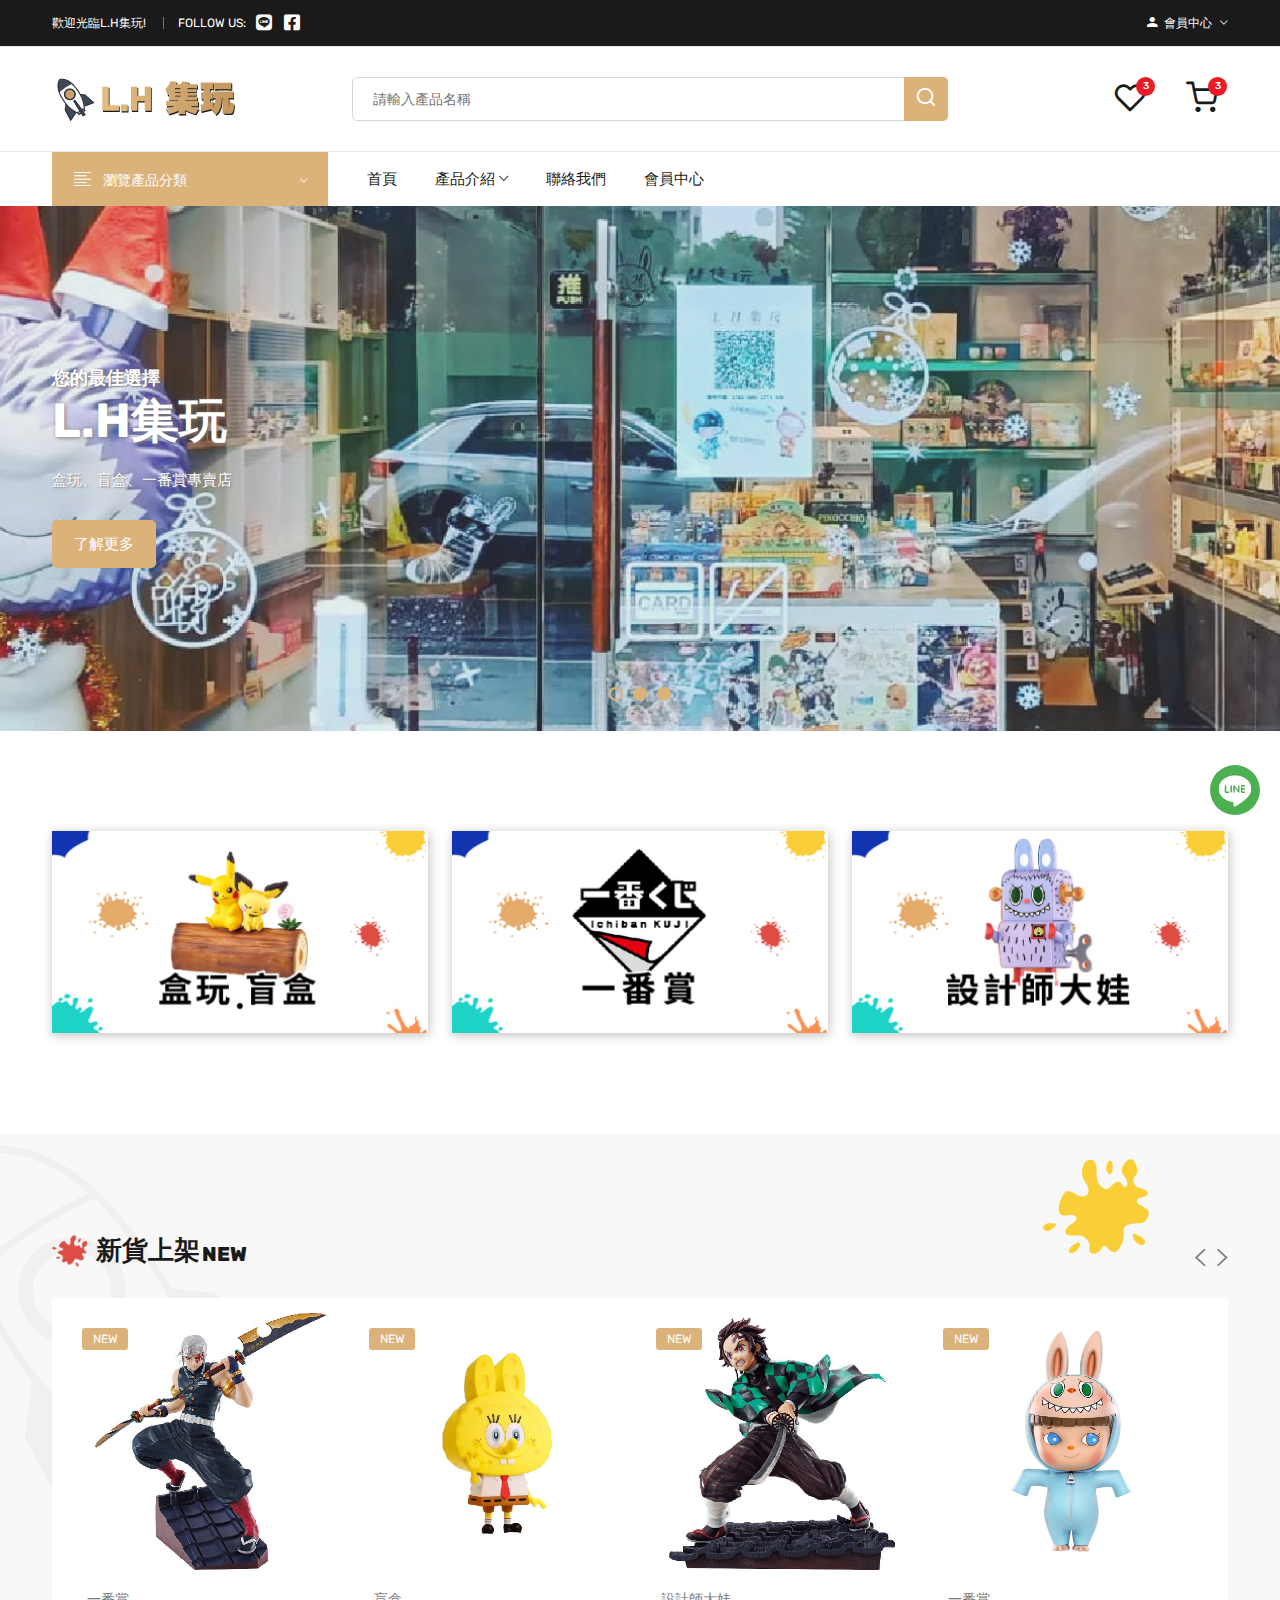
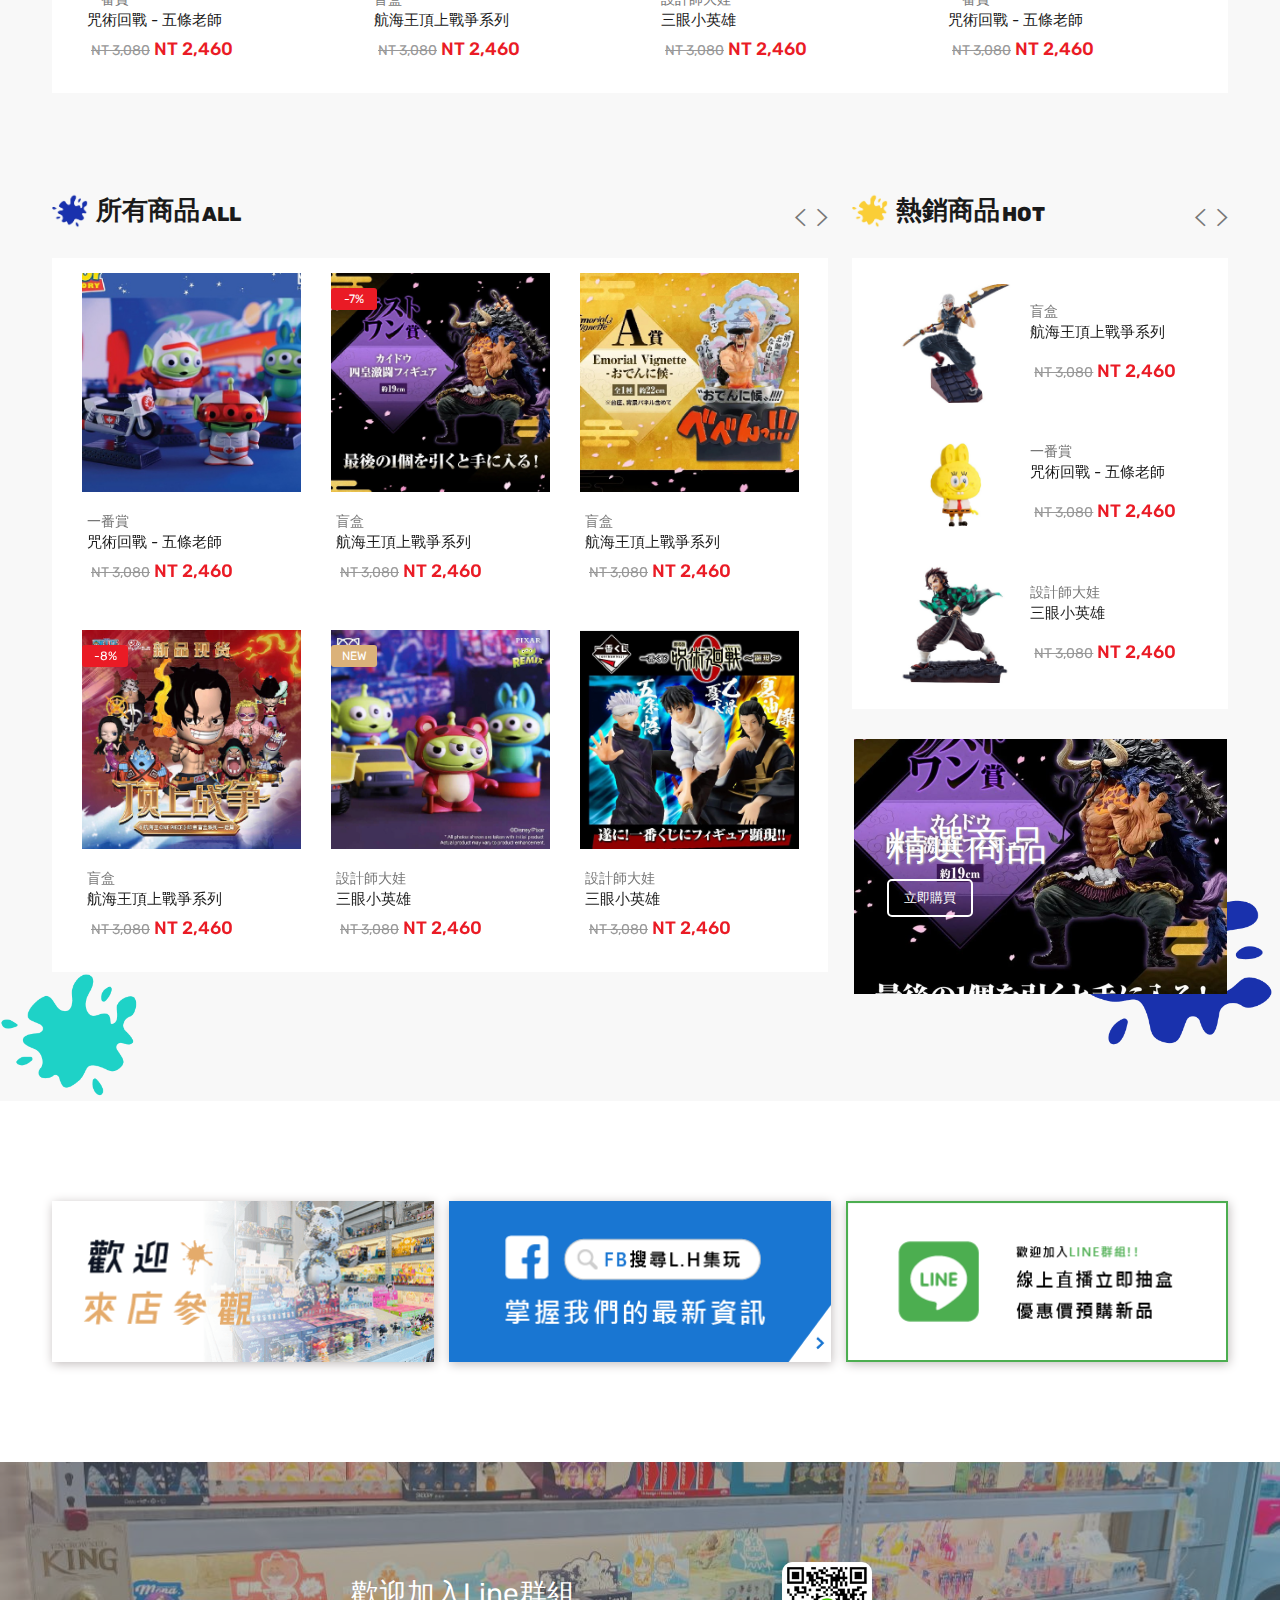
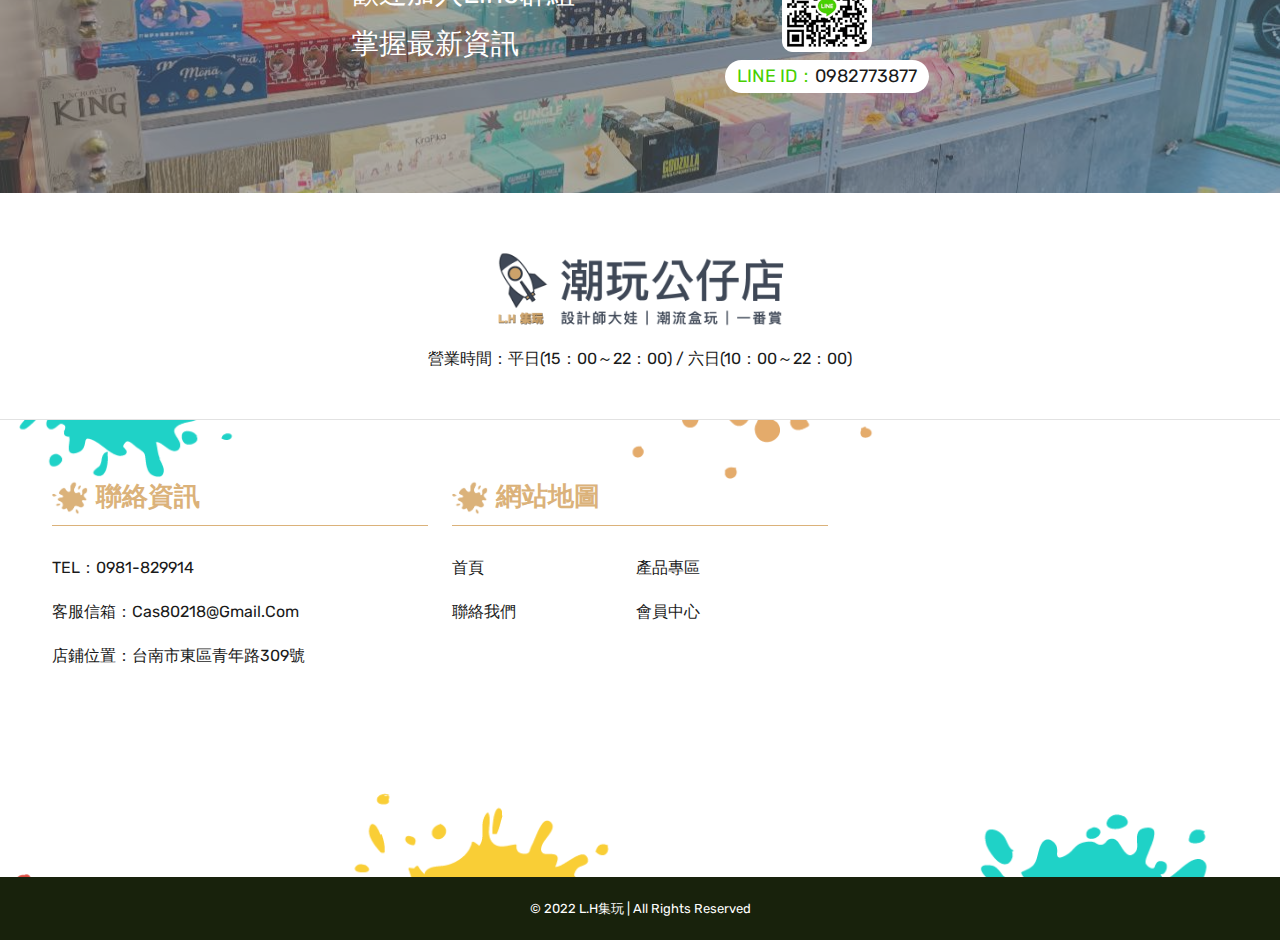
<file: index.html>
<!DOCTYPE html>
<html class="no-js" lang="en-US">

<head>
    <meta charset="UTF-8">
    <meta http-equiv="X-UA-Compatible" content="ie=edge">
    <meta name="viewport" content="width=device-width, initial-scale=1, shrink-to-fit=no" />
    <title>首頁 – L.H集玩 潮玩公仔店</title>
    <!-- FB用 -->
    <meta property="og:title" content="">
    <meta property="og:description" content="">
    <meta property="og:url" content="">
    <meta property="og:image" content="#">
    <meta property="og:type" content="website">
    <meta name="description" content="">
    <meta name="format-detection" content="telephone=no">
    <meta name="keywords" content="">
    <!-- Add site Favicon -->
    <link rel="icon" href="assets/images/favicon/favicon.png" sizes="192x192" />
    <link rel="apple-touch-icon" href="assets/images/favicon/favicon.png" />
    <meta name="msapplication-TileImage" content="assets/images/favicon/favicon.png" />
    <meta name="robots" content="noindex, follow" />
    <link rel="profile" href="https://gmpg.org/xfn/11">
    <link rel="canonical" href="Replace_with_your_PAGE_URL" />
    <meta name="robots" content="noindex, follow" />
    <!-- Add site Favicon -->
    <link rel="icon" href="assets/images/favicon/favicon32.png" sizes="32x32" />
    <link rel="icon" href="assets/images/favicon/favicon192.png" sizes="192x192" />
    <link rel="apple-touch-icon" href="assets/images/favicon/favicon.png" />
    <meta name="msapplication-TileImage" content="assets/images/favicon/favicon.png" />
    <!-- Structured Data  -->
    <script type="application/ld+json">
    {
        "@context": "http://schema.org",
        "@type": "WebSite",
        "name": "Replace_with_your_site_title",
        "url": "Replace_with_your_site_URL"
    }
    </script>
    <!-- Google Fonts -->
    <link href="https://fonts.googleapis.com/css2?family=Rubik:ital,wght@0,300;0,400;0,500;0,600;0,700;0,800;0,900;1,300;1,400;1,500;1,600;1,700;1,800;1,900&display=swap" rel="stylesheet">
    <!-- CSS
  ============================================ -->
    <!-- Vendor CSS (Bootstrap & Icon Font) -->
    <link rel="stylesheet" href="assets/css/vendor/bootstrap.min.css">
    <link rel="stylesheet" href="assets/css/vendor/ionicons.min.css">
    <link rel="stylesheet" href="assets/css/vendor/linearicon.css">
    <link rel="stylesheet" href="assets/css/vendor/font-awesome.min.css">
    <link rel="stylesheet" href="assets/css/vendor/plaza-icon.css">
    <!-- Plugins CSS (All Plugins Files) -->
    <link rel="stylesheet" href="assets/css/plugins/animate.css">
    <link rel="stylesheet" href="assets/css/plugins/jquery-ui.min.css">
    <link rel="stylesheet" href="assets/css/plugins/slick.css">
    <!-- Use the minified version files listed below for better performance and remove the files listed above -->
    <!-- <link rel="stylesheet" href="assets/css/vendor/vendor.min.css" />
        <link rel="stylesheet" href="assets/css/plugins/plugins.min.css" />
        <link rel="stylesheet" href="assets/css/style.min.css"> -->
    <!-- Main Style CSS -->
    <link rel="stylesheet" href="assets/css/style.css" />
    <link rel="stylesheet" href="assets/css/responsive.css" />
</head>

<body>
    <!-- Header Section Start From Here -->
    <header class="header-wrapper">
        <!-- Header Nav Start -->
        <div class="header-nav bg-header-top d-none d-md-block">
            <div class="container">
                <div class="header-nav-wrapper d-md-flex d-sm-flex d-xl-flex d-lg-flex justify-content-between">
                    <div class="header-static-nav d-flex">
                        <p>歡迎光臨L.H集玩! </p>
                        <div class="social-top">
                            <div class="follow d-flex">
                                <label>Follow Us:</label>
                                <ul class="link-follow">
                                    <li>
                                        <a class="" href="" target="_blank">
                                            <i class="fab fa-line"></i>
                                        </a>
                                    </li>
                                    <li>
                                        <a class="" href="https://www.facebook.com/profile.php?id=100069575510357" target="_blank">
                                            <i class="fab fa-facebook-square"></i>
                                        </a>
                                    </li>
                                </ul>
                            </div>
                        </div>
                    </div>
                    <div class="header-menu-nav">
                        <ul class="menu-nav">
                            <li>
                                <div class="dropdown">
                                    <button type="button" id="dropdownMenuButton" data-bs-toggle="dropdown" aria-haspopup="true" aria-expanded="false"><i class="icon-myaccount ion-android-person"></i> <span>會員中心</span> <i class="ion-ios-arrow-down"></i></button>
                                    <ul class="dropdown-menu animation slideDownIn" aria-labelledby="dropdownMenuButton">
                                        <li><a href="login.html">註冊</a></li>
                                        <li><a href="login.html">登入</a></li>
                                    </ul>
                                </div>
                            </li>
                        </ul>
                    </div>
                </div>
            </div>
        </div>
        <!-- Mobile Header Nav Start -->
        <div class="header-nav header-nav-mobile bg-m-green d-md-none">
            <div class="container">
                <div class="header-nav-wrapper ">
                    <div class="header-static-nav f-none text-center">
                        <p>歡迎光臨L.H集玩!</p>
                    </div>
                    <div class="header-menu-nav d-flex justify-content-between">
                        <div class="social-top align-self-center">
                            <div class="follow d-flex">
                                <label>Follow Us:</label>
                                <ul class="link-follow">
                                    <li>
                                        <a class="" href="" target="_blank">
                                            <i class="fab fa-line"></i>
                                        </a>
                                    </li>
                                    <li>
                                        <a class="" href="https://www.facebook.com/profile.php?id=100069575510357" target="_blank">
                                            <i class="fab fa-facebook-square"></i>
                                        </a>
                                    </li>
                                </ul>
                            </div>
                        </div>
                        <div class="mobile-menu-nav">
                            <ul class="menu-nav">
                                <li>
                                    <div class="dropdown">
                                        <button type="button" id="dropdownMenuButton-1" data-bs-toggle="dropdown" aria-haspopup="true" aria-expanded="false"><i class="icon-myaccount ion-android-person"></i> <span>會員中心</span> <i class="ion-ios-arrow-down"></i></button>
                                        <ul class="dropdown-menu animation slideDownIn" aria-labelledby="dropdownMenuButton-1">
                                            <li><a href="login.html">註冊</a></li>
                                            <li><a href="login.html">登入</a></li>
                                        </ul>
                                    </div>
                                </li>
                            </ul>
                        </div>
                    </div>
                </div>
            </div>
        </div>
        <!-- Mobile Header Nav End -->
        <!-- Header Nav End -->
        <div class="header-top bg-border theme-white ptb-30px d-lg-block d-none">
            <div class="container">
                <div class="row">
                    <div class="col-md-3 d-flex">
                        <div class="logo align-self-center">
                            <a href="index.html"><img class="img-responsive" src="assets/images/logo/lh_logo.png" alt="logo.png" /></a>
                        </div>
                    </div>
                    <div class="col-md-9 align-self-center">
                        <div class="header-right-element d-flex justify-content-between">
                            <div class="search-element media-body mr-20px">
                                <form class="d-flex" action="#">
                                    <input type="text" placeholder="請輸入產品名稱" />
                                    <button><i class="icon-search"></i></button>
                                </form>
                            </div>
                            <!--Cart info Start -->
                            <div class="header-tools d-flex">
                                <div class="cart-info d-flex align-self-center">
                                    <a title="wishlist" href="#offcanvas-wishlist" class="heart offcanvas-toggle" data-number="3"><i class="icon-heart"></i></a>
                                    <a title="cart" href="#offcanvas-cart" class="bag offcanvas-toggle" data-number="3"><i class="icon-shopping-cart"></i></a>
                                </div>
                            </div>
                        </div>
                        <!--Cart info End -->
                    </div>
                </div>
            </div>
        </div>
        <!-- Header Nav End -->
        <div class="header-menu bg-header-bottom sticky-nav d-lg-block d-none padding-0px">
            <div class="container">
                <div class="row">
                    <div class="col-lg-3">
                        <div class="header-menu-vertical">
                            <h4 class="menu-title">瀏覽產品分類</h4>
                            <ul class="menu-content display-none">
                                <li class="menu-item">
                                    <a href="product_list.html">盒玩、盲盒<i class="ion-ios-arrow-right"></i></a>
                                    <ul class="sub-menu sub-menu-2">
                                        <li>
                                            <ul class="submenu-item">
                                                <li><a href="product_list.html">JUMP (38)</a></li>
                                                <li><a href="product_list.html">任天堂 (38)<i class="ion-ios-arrow-right"></i></a>
                                                    <ul class="sub-menu sub-menu-2">
                                                        <li>
                                                            <ul class="submenu-item">
                                                                <li><a href="product_list.html">卡比之心 (38)</a></li>
                                                                <li><a href="product_list.html">寶可夢 (75)</a></li>
                                                            </ul>
                                                        </li>
                                                    </ul>
                                                </li>
                                            </ul>
                                        </li>
                                    </ul>
                                    <!-- sub menu -->
                                </li>
                                <li class="menu-item">
                                    <a href="product_list.html">一番賞<i class="ion-ios-arrow-right"></i></a>
                                    <ul class="sub-menu sub-menu-2">
                                        <li>
                                            <ul class="submenu-item">
                                                <li><a href="product_list.html">任天堂 (10)</a></li>
                                                <li><a href="product_list.html">JUMP (38)<i class="ion-ios-arrow-right"></i></a>
                                                    <ul class="sub-menu sub-menu-2">
                                                        <li>
                                                            <ul class="submenu-item">
                                                                <li><a href="product_list.html">航海王 (38)</a></li>
                                                            </ul>
                                                        </li>
                                                    </ul>
                                                </li>
                                                <li><a href="product_list.html">鬼滅之刃 (5)</a></li>
                                            </ul>
                                        </li>
                                    </ul>
                                    <!-- sub menu -->
                                </li>
                                <li class="menu-item">
                                    <a href="product_list.html">設計師大娃<i class="ion-ios-arrow-right"></i></a>
                                    <ul class="sub-menu sub-menu-2">
                                        <li>
                                            <ul class="submenu-item">
                                                <li><a href="product_list.html">popmart (15)</a></li>
                                                <li><a href="product_list.html">Labubu (10)</a></li>
                                                <li><a href="product_list.html">Dimoo (20)</a></li>
                                            </ul>
                                        </li>
                                    </ul>
                                    <!-- sub menu -->
                                </li>
                                <li class="menu-item">
                                    <a href="product_list.html">限量商品專區<i class="ion-ios-arrow-right"></i></a>
                                    <ul class="sub-menu sub-menu-2">
                                        <li>
                                            <ul class="submenu-item">
                                                <li><a href="product_list.html">限量商品專區 (20)</a></li>
                                            </ul>
                                        </li>
                                    </ul>
                                    <!-- sub menu -->
                                </li>
                            </ul>
                            <!-- menu content -->
                        </div>
                        <!-- header menu vertical -->
                    </div>
                    <div class="col-lg-9">
                        <div class="header-horizontal-menu">
                            <ul class="menu-content">
                                <li><a href="index.html">首頁</a></li>
                                <li class="menu-dropdown">
                                    <a href="#">產品介紹 <i class="ion-ios-arrow-down"></i></a>
                                    <ul class="mega-menu-wrap">
                                        <li>
                                            <ul>
                                                <li class="mega-menu-title"><a href="product_list.html">盒玩、盲盒</a></li>
                                                <li><a href="product_list.html">JUMP</a></li>
                                                <li><a href="product_list.html">任天堂</a></li>
                                            </ul>
                                        </li>
                                        <li>
                                            <ul>
                                                <li class="mega-menu-title"><a href="product_list.html">一番賞</a></li>
                                                <li><a href="product_list.html">任天堂</a></li>
                                                <li><a href="product_list.html">JUMP</a></li>
                                            </ul>
                                        </li>
                                         <li>
                                            <ul>
                                                <li class="mega-menu-title"><a href="product_list.html">設計師大娃</a></li>
                                                <li><a href="product_list.html">popmart</a></li>
                                                <li><a href="product_list.html">Labubu</a></li>
                                                <li><a href="product_list.html">Dimoo</a></li>
                                            </ul>
                                        </li>
                                        <li>
                                            <ul>
                                                <li><a href="product_list.html">限量商品專區</a></li>
                                            </ul>
                                        </li>
                                    </ul>
                                </li>
                                <li><a href="contact.html">聯絡我們</a></li>
                                <li><a href="my-account.html">會員中心</a></li>
                            </ul>
                        </div>
                    </div>
                </div>
                <!-- row -->
            </div>
            <!-- container -->
        </div>
        <!-- header menu -->
        <!-- seo  -->
        <div class="keywords-title">
            <h1>L.H集玩 潮玩公仔店</h1>
            <h2>L.H TOYS</h2>
        </div>
    </header>
    <!-- Header Section End Here -->
    <!-- Mobile Header Section Start -->
    <div class="mobile-header d-lg-none sticky-nav white-bg ptb-20px">
        <div class="container">
            <div class="row align-items-center">
                <!-- Header Logo Start -->
                <div class="col d-flex">
                    <div class="mobile-menu-toggle home-2">
                        <a href="#offcanvas-mobile-menu" class="offcanvas-toggle">
                            <svg viewBox="0 0 800 600">
                                <path d="M300,220 C300,220 520,220 540,220 C740,220 640,540 520,420 C440,340 300,200 300,200" id="top"></path>
                                <path d="M300,320 L540,320" id="middle"></path>
                                <path d="M300,210 C300,210 520,210 540,210 C740,210 640,530 520,410 C440,330 300,190 300,190" id="bottom" transform="translate(480, 320) scale(1, -1) translate(-480, -318) "></path>
                            </svg>
                        </a>
                    </div>
                    <div class="header-logo mt-7px">
                        <a href="index.html"><img class="img-responsive" src="assets/images/logo/lh_logo.png" alt="logo.png" /></a>
                    </div>
                </div>
                <!-- Header Logo End -->
                <!-- Header Tools Start -->
                <div class="col-auto">
                    <div class="header-tools justify-content-end">
                        <div class="cart-info d-flex align-self-center">
                            <a title="wishlist" href="#offcanvas-wishlist" class="heart offcanvas-toggle" data-number="3"><i class="icon-heart"></i></a>
                            <a title="cart" href="#offcanvas-cart" class="bag offcanvas-toggle" data-number="3"><i class="icon-shopping-cart"></i></a>
                        </div>
                    </div>
                </div>
                <!-- Header Tools End -->
            </div>
        </div>
    </div>
    <!-- Search Category Start -->
    <div class="mobile-search-area d-lg-none mb-15px">
        <div class="container">
            <div class="row">
                <div class="col-md-12">
                    <div class="search-element media-body">
                        <form class="d-flex" action="#">
                            <input type="text" placeholder="請輸入產品名稱" />
                            <button><i class="icon-search"></i></button>
                        </form>
                    </div>
                </div>
            </div>
        </div>
    </div>
    <!-- Search Category End -->
    <div class="mobile-category-nav d-lg-none mb-15px">
        <div class="container">
            <div class="row">
                <div class="col-md-12">
                    <!--=======  category menu  =======-->
                    <div class="hero-side-category">
                        <!-- Category Toggle Wrap -->
                        <div class="category-toggle-wrap">
                            <!-- Category Toggle -->
                            <button class="category-toggle"><i class="fa fa-bars"></i> 瀏覽所有產品分類</button>
                        </div>
                        <!-- Category Menu -->
                        <nav class="category-menu">
                            <ul>
                                <li class="menu-item-has-children menu-item-has-children-1">
                                    <a href="#">盒玩、盲盒<i class="ion-ios-arrow-down"></i></a>
                                    <!-- category submenu -->
                                    <ul class="category-mega-menu category-mega-menu-1">
                                        <li><a href="product_list.html">JUMP (38)</a></li>
                                        <li><a href="product_list.html">任天堂 (38)</a></li>
                                    </ul>
                                </li>
                                <li class="menu-item-has-children menu-item-has-children-2">
                                    <a href="#">一番賞<i class="ion-ios-arrow-down"></i></a>
                                    <!-- category submenu -->
                                    <ul class="category-mega-menu category-mega-menu-2">
                                        <li><a href="product_list.html">任天堂 (10)</a></li>
                                        <li><a href="product_list.html">JUMP (38)</a></li>
                                    </ul>
                                </li>
                                <li class="menu-item-has-children menu-item-has-children-3">
                                    <a href="#">設計師大娃<i class="ion-ios-arrow-down"></i></a>
                                    <!-- category submenu -->
                                    <ul class="category-mega-menu category-mega-menu-3">
                                        <li><a href="product_list.html">popmart (15)</a></li>
                                        <li><a href="product_list.html">Labubu (10)</a></li>
                                        <li><a href="product_list.html">Dimoo (20)</a></li>
                                    </ul>
                                </li>
                                <li class="menu-item-has-children menu-item-has-children-4">
                                    <a href="#">限量商品專區<i class="ion-ios-arrow-down"></i></a>
                                    <!-- category submenu -->
                                    <ul class="category-mega-menu category-mega-menu-4">
                                        <li><a href="product_list.html">限量商品專區 (20)</a></li>
                                    </ul>
                                </li>
                            </ul>
                        </nav>
                    </div>
                    <!--=======  End of category menu =======-->
                </div>
            </div>
        </div>
    </div>
    <!-- Mobile Header Section End -->
    <!-- OffCanvas Wishlist Start -->
    <div id="offcanvas-wishlist" class="offcanvas offcanvas-wishlist">
        <div class="inner">
            <div class="head">
                <span class="title">收藏清單</span>
                <button class="offcanvas-close">×</button>
            </div>
            <div class="body customScroll">
                <ul class="minicart-product-list">
                    <li>
                        <a href="product_info.html" class="image"><img src="assets/images/product-image/1.jpg" alt="Cart product Image"></a>
                        <div class="content">
                            <a href="product_info.html" class="title">咒術回戰 - 五條老師</a>
                            <span class="quantity-price">1 x <span class="amount">NT 2,460</span></span>
                            <a href="#" class="remove">×</a>
                        </div>
                    </li>
                    <li>
                        <a href="product_info.html" class="image"><img src="assets/images/product-image/2.jpg" alt="Cart product Image"></a>
                        <div class="content">
                            <a href="product_info.html" class="title">咒術回戰 - 五條老師</a>
                            <span class="quantity-price">1 x <span class="amount">NT 2,460</span></span>
                            <a href="#" class="remove">×</a>
                        </div>
                    </li>
                    <li>
                        <a href="product_info.html" class="image"><img src="assets/images/product-image/3.jpg" alt="Cart product Image"></a>
                        <div class="content">
                            <a href="product_info.html" class="title">咒術回戰 - 五條老師</a>
                            <span class="quantity-price">1 x <span class="amount">NT 2,460</span></span>
                            <a href="#" class="remove">×</a>
                        </div>
                    </li>
                </ul>
            </div>
            <div class="foot">
                <div class="buttons">
                    <a href="wishlist.html" class="btn btn-dark btn-hover-primary mt-30px">前往我的收藏</a>
                </div>
            </div>
        </div>
    </div>
    <!-- OffCanvas Wishlist End -->
    <!-- OffCanvas Cart Start -->
    <div id="offcanvas-cart" class="offcanvas offcanvas-cart">
        <div class="inner">
            <div class="head">
                <span class="title">購物車</span>
                <button class="offcanvas-close">×</button>
            </div>
            <div class="body customScroll">
                <ul class="minicart-product-list">
                    <li>
                        <a href="product_info.html" class="image"><img src="assets/images/product-image/1.jpg" alt="Cart product Image"></a>
                        <div class="content">
                            <a href="product_info.html" class="title">咒術回戰 - 五條老師</a>
                            <span class="quantity-price">1
                                x <span class="amount">NT 2,460</span></span>
                            <a href="#" class="remove">×</a>
                        </div>
                    </li>
                    <li>
                        <a href="product_info.html" class="image"><img src="assets/images/product-image/2.jpg" alt="Cart product Image"></a>
                        <div class="content">
                            <a href="product_info.html" class="title">咒術回戰 - 五條老師</a>
                            <span class="quantity-price">1
                                x <span class="amount">NT 2,460</span></span>
                            <a href="#" class="remove">×</a>
                        </div>
                    </li>
                    <li>
                        <a href="product_info.html" class="image"><img src="assets/images/product-image/3.jpg" alt="Cart product Image"></a>
                        <div class="content">
                            <a href="product_info.html" class="title">咒術回戰 - 五條老師</a>
                            <span class="quantity-price">1
                                x <span class="amount">NT 2,460</span></span>
                            <a href="#" class="remove">×</a>
                        </div>
                    </li>
                </ul>
            </div>
            <div class="foot">
                <div class="sub-total">
                    <table class="table">
                        <tbody>
                            <tr>
                                <td class="text-left">商品小記 :</td>
                                <td class="text-right">NT 2,460</td>
                            </tr>
                            <tr>
                                <td class="text-left">郵寄 :</td>
                                <td class="text-right">NT$ 20</td>
                            </tr>
                            <tr>
                                <td class="text-left">總計 :</td>
                                <td class="text-right theme-color">NT 2,480</td>
                            </tr>
                        </tbody>
                    </table>
                </div>
                <div class="buttons">
                    <a href="cart.html" class="btn btn-dark btn-hover-primary mt-30px mb-30px">前往購物車</a>
                    <a href="checkout.html" class="btn btn-outline-dark current-btn">結帳</a>
                </div>
                <!-- <p class="minicart-message">消費滿500免運費!!</p> -->
            </div>
        </div>
    </div>
    <!-- OffCanvas Cart End -->
    <!-- OffCanvas Search Start -->
    <div id="offcanvas-mobile-menu" class="offcanvas offcanvas-mobile-menu">
        <div class="inner customScroll">
            <div class="head">
                <span class="title">&nbsp;</span>
                <button class="offcanvas-close">×</button>
            </div>
            <div class="offcanvas-menu-search-form">
                <form action="#">
                    <input type="text" placeholder="搜尋 ...">
                    <button><i class="lnr lnr-magnifier"></i></button>
                </form>
            </div>
            <div class="offcanvas-menu">
                <ul>
                    <li><a href="index.html"><span class="menu-text">首頁</span></a>
                    </li>
                    <li><a href="#"><span class="menu-text">產品介紹</span></a>
                        <ul class="sub-menu sub_theme_color">
                            <li>
                                <a href="#"><span class="menu-text">盒玩、盲盒</span></a>
                                <ul class="sub-menu">
                                    <li><a href="product_list.html">JUMP (38)</a></li>
                                    <li>
                                        <a href="#"><span class="menu-text">任天堂 (38)</span></a>
                                        <ul class="sub-menu sec_pd">
                                            <li><a href="product_list.html">卡比之心 (38)</a></li>
                                            <li><a href="product_list.html">寶可夢 (75)</a></li>
                                        </ul>
                                    </li>
                                </ul>
                            </li>
                            <li>
                                <a href="#"><span class="menu-text">一番賞</span></a>
                                <ul class="sub-menu">
                                    <li><a href="product_list.html">任天堂 (10)</a></li>
                                    <li>
                                        <a href="#"><span class="menu-text">JUMP (38)</span></a>
                                        <ul class="sub-menu sec_pd">
                                            <li><a href="product_list.html">航海王 (38)</a></li>
                                        </ul>
                                    </li>
                                    <li><a href="product_list.html">鬼滅之刃 (5)</a></li>
                                </ul>
                            </li>
                            <li>
                                <a href="#"><span class="menu-text">設計師大娃</span></a>
                                <ul class="sub-menu">
                                    <li><a href="product_list.html">popmart (15)</a></li>
                                    <li><a href="product_list.html">Labubu (10)</a></li>
                                    <li><a href="product_list.html">Dimoo (20)</a></li>
                                </ul>
                            </li>
                            <li>
                                <a href="#"><span class="menu-text">限量商品專區 (20)</span></a>
                                <ul class="sub-menu">
                                    <li><a href="product_list.html">限量商品專區 (20)</a></li>
                                </ul>
                            </li>
                        </ul>
                    </li>
                    <li>
                        <a href="contact.html"><span class="menu-text">聯絡我們</span></a>
                    </li>
                    <li><a href="my-account.html">會員中心</a></li>
                </ul>
            </div>
            <!-- OffCanvas Menu End -->
            <div class="offcanvas-social mt-30px">
                <ul>
                    <li>
                        <a href="" target="_blank"><i class="fab fa-line"></i></a>
                    </li>
                    <li>
                        <a href="https://www.facebook.com/profile.php?id=100069575510357" target="_blank"><i class="fab fa-facebook-square"></i></a>
                    </li>
                </ul>
            </div>
        </div>
    </div>
    <!-- OffCanvas Search End -->
    <div class="line-link">
        <a href="#" target="_blank"></a>
    </div>
    <div class="offcanvas-overlay"></div>
    <!-- Slider Start -->
    <div class="slider-area">
        <div class="hero-slider-wrapper">
            <!-- Single Slider  -->
            <div class="lozad single-slide slider-height-1 bg-img d-flex" data-bg-image="assets/images/slider-image/1920X530.jpg">
                <div class="container align-self-center">
                    <div class="slider-content-1 slider-animated-1 text-left">
                        <span class="title theme-color">您的最佳選擇</span>
                        <h1 class="animated color-white">L.H集玩</h1>
                        <p class="animated color-white">盒玩、盲盒、一番賞專賣店</p>
                        <a href="about.html" class="shop-btn animated">了解更多</a>
                    </div>
                </div>
            </div>
            <!-- Single Slider  -->
            <div class="lozad single-slide slider-height-1 bg-img d-flex" data-bg-image="assets/images/slider-image/1920X530-2.jpg">
                <div class="container align-self-center">
                    <div class="slider-content-1 slider-animated-1 text-left">
                        <span class="title theme-color">您的最佳選擇</span>
                        <h1 class="animated color-white">L.H集玩</h1>
                        <p class="animated color-white">盒玩、盲盒、一番賞專賣店</p>
                        <a href="about.html" class="shop-btn animated">了解更多</a>
                    </div>
                </div>
            </div>
            <!-- Single Slider  -->
            <div class="lozad single-slide slider-height-1 bg-img d-flex" data-bg-image="assets/images/slider-image/1920X530-3.jpg">
                <div class="container align-self-center">
                    <div class="slider-content-1 slider-animated-1 text-left">
                        <span class="title theme-color">您的最佳選擇</span>
                        <h1 class="animated color-white">L.H集玩</h1>
                        <p class="animated color-white">盒玩、盲盒、一番賞專賣店</p>
                        <a href="about.html" class="shop-btn animated">了解更多</a>
                    </div>
                </div>
            </div>
            <!-- Single Slider  -->
        </div>
    </div>
    <!-- Slider End -->
    <div class="feature_section theme-white ptb-block">
        <div class="container">
            <div class="row">
                <div class="col-md-4 col-sm-6">
                    <a href="product_list.html">
                        <img src="assets/images/banner-image/372X200-1.jpg" alt="">
                    </a>
                </div>
                <div class="col-md-4 col-sm-6">
                    <a href="product_list.html">
                        <img src="assets/images/banner-image/372X200-2.jpg" alt="">
                    </a>
                </div>
                <div class="col-md-4 col-sm-6">
                    <a href="product_list.html">
                        <img src="assets/images/banner-image/372X200-3.jpg" alt="">
                    </a>
                </div>
            </div>
        </div>
    </div>
    <!-- Arrivel Area Start -->
    <div class="arrival-area pic theme-gray ptb-block">
        <div class="pic_dec pic">
            <img src="assets/images/pic_1.png" alt="">
        </div>
         <div class="pic_dec2 pic">
            <img src="assets/images/pic_2.png" alt="">
        </div>
         <div class="pic_dec3 pic">
            <img src="assets/images/pic_3.png" alt="">
        </div>
         <div class="pic_dec4 pic">
            <img src="assets/images/pic_4.png" alt="">
        </div>
        <div class="container pd">
            <div class="row">
                <div class="col-md-12">
                    <div class="section-title">
                        <h2><img src="assets/images/title_deco_red.png" alt="">新貨上架<span>NEW</span></h2>
                    </div>
                </div>
            </div>
            <div class="arrival-wrapper">
                <div class="arrival-slider slider-nav-style-1">
                    <div class="arrval-slider-item">
                        <article class="list-product text-left">
                            <div class="product-inner">
                                <div class="img-block">
                                    <a href="product_info.html" class="thumbnail">
                                        <img class="first-img" src="assets/images/product-image/1.jpg" alt="" />
                                        <img class="second-img" src="assets/images/product-image/1.jpg" alt="" />
                                    </a>
                                    <div class="add-to-link">
                                        <ul>
                                            <li>
                                                <a href="#" title="Add to Wishlist"><i class="icon-heart"></i></a>
                                            </li>
                                            <li>
                                                <a class="quick_view" href="#" data-link-action="quickview" title="Quick view" data-bs-toggle="modal" data-bs-target="#exampleModal">
                                                    <i class="icon-eye"></i>
                                                </a>
                                            </li>
                                        </ul>
                                    </div>
                                    <ul class="product-flag">
                                        <li class="new">New</li>
                                    </ul>
                                </div>
                                <div class="product-decs">
                                    <span class="txt_desc">一番賞</span>
                                    <h2><a href="product_info.html" class="product-link" tabindex="0">咒術回戰 - 五條老師</a></h2>
                                    <div class="pricing-meta">
                                        <ul>
                                            <li class="old-price">NT 3,080</li>
                                            <li class="current-price">NT 2,460</li>
                                        </ul>
                                    </div>
                                </div>
                                <div class="cart-btn">
                                    <a href="#" class="add-to-curt" title="Add to cart"><i class="icon-shopping-cart"></i></a>
                                </div>
                            </div>
                        </article>
                    </div>
                    <div class="arrval-slider-item">
                        <article class="list-product text-left">
                            <div class="product-inner">
                                <div class="img-block">
                                    <a href="product_info.html" class="thumbnail">
                                        <img class="first-img" src="assets/images/product-image/2.jpg" alt="" />
                                        <img class="second-img" src="assets/images/product-image/2.jpg" alt="" />
                                    </a>
                                    <div class="add-to-link">
                                        <ul>
                                            <li>
                                                <a href="#" title="Add to Wishlist"><i class="icon-heart"></i></a>
                                            </li>
                                            <li>
                                                <a class="quick_view" href="#" data-link-action="quickview" title="Quick view" data-bs-toggle="modal" data-bs-target="#exampleModal">
                                                    <i class="icon-eye"></i>
                                                </a>
                                            </li>
                                        </ul>
                                    </div>
                                    <ul class="product-flag">
                                        <li class="new">New</li>
                                    </ul>
                                </div>
                                <div class="product-decs">
                                    <span class="txt_desc">盲盒</span>
                                    <h2><a href="product_info.html" class="product-link" tabindex="0">航海王頂上戰爭系列</a></h2>
                                    <div class="pricing-meta">
                                        <ul>
                                            <li class="old-price">NT 3,080</li>
                                            <li class="current-price">NT 2,460</li>
                                        </ul>
                                    </div>
                                </div>
                                <div class="cart-btn">
                                    <a href="#" class="add-to-curt" title="Add to cart"><i class="icon-shopping-cart"></i></a>
                                </div>
                            </div>
                        </article>
                    </div>
                    <div class="arrval-slider-item">
                        <article class="list-product text-left">
                            <div class="product-inner">
                                <div class="img-block">
                                    <a href="product_info.html" class="thumbnail">
                                        <img class="first-img" src="assets/images/product-image/3.jpg" alt="" />
                                        <img class="second-img" src="assets/images/product-image/3.jpg" alt="" />
                                    </a>
                                    <div class="add-to-link">
                                        <ul>
                                            <li>
                                                <a href="#" title="Add to Wishlist"><i class="icon-heart"></i></a>
                                            </li>
                                            <li>
                                                <a class="quick_view" href="#" data-link-action="quickview" title="Quick view" data-bs-toggle="modal" data-bs-target="#exampleModal">
                                                    <i class="icon-eye"></i>
                                                </a>
                                            </li>
                                        </ul>
                                    </div>
                                    <ul class="product-flag">
                                        <li class="new">New</li>
                                    </ul>
                                </div>
                                <div class="product-decs">
                                    <span class="txt_desc">設計師大娃</span>
                                    <h2><a href="product_info.html" class="product-link" tabindex="0">三眼小英雄</a></h2>
                                    <div class="pricing-meta">
                                        <ul>
                                            <li class="old-price">NT 3,080</li>
                                            <li class="current-price">NT 2,460</li>
                                        </ul>
                                    </div>
                                </div>
                                <div class="cart-btn">
                                    <a href="#" class="add-to-curt" title="Add to cart"><i class="icon-shopping-cart"></i></a>
                                </div>
                            </div>
                        </article>
                    </div>
                    <div class="arrval-slider-item">
                        <article class="list-product text-left">
                            <div class="product-inner">
                                <div class="img-block">
                                    <a href="product_info.html" class="thumbnail">
                                        <img class="first-img" src="assets/images/product-image/4.jpg" alt="" />
                                        <img class="second-img" src="assets/images/product-image/4.jpg" alt="" />
                                    </a>
                                    <div class="add-to-link">
                                        <ul>
                                            <li>
                                                <a href="#" title="Add to Wishlist"><i class="icon-heart"></i></a>
                                            </li>
                                            <li>
                                                <a class="quick_view" href="#" data-link-action="quickview" title="Quick view" data-bs-toggle="modal" data-bs-target="#exampleModal">
                                                    <i class="icon-eye"></i>
                                                </a>
                                            </li>
                                        </ul>
                                    </div>
                                    <ul class="product-flag">
                                        <li class="new">New</li>
                                    </ul>
                                </div>
                                <div class="product-decs">
                                    <span class="txt_desc">一番賞</span>
                                    <h2><a href="product_info.html" class="product-link" tabindex="0">咒術回戰 - 五條老師</a></h2>
                                    <div class="pricing-meta">
                                        <ul>
                                            <li class="old-price">NT 3,080</li>
                                            <li class="current-price">NT 2,460</li>
                                        </ul>
                                    </div>
                                </div>
                                <div class="cart-btn">
                                    <a href="#" class="add-to-curt" title="Add to cart"><i class="icon-shopping-cart"></i></a>
                                </div>
                            </div>
                        </article>
                    </div>
                    <div class="arrval-slider-item">
                        <article class="list-product text-left">
                            <div class="product-inner">
                                <div class="img-block">
                                    <a href="product_info.html" class="thumbnail">
                                        <img class="first-img" src="assets/images/product-image/5.jpg" alt="" />
                                        <img class="second-img" src="assets/images/product-image/5.jpg" alt="" />
                                    </a>
                                    <div class="add-to-link">
                                        <ul>
                                            <li>
                                                <a href="#" title="Add to Wishlist"><i class="icon-heart"></i></a>
                                            </li>
                                            <li>
                                                <a class="quick_view" href="#" data-link-action="quickview" title="Quick view" data-bs-toggle="modal" data-bs-target="#exampleModal">
                                                    <i class="icon-eye"></i>
                                                </a>
                                            </li>
                                        </ul>
                                    </div>
                                    <ul class="product-flag">
                                        <li class="new">New</li>
                                    </ul>
                                </div>
                                <div class="product-decs">
                                    <span class="txt_desc">設計師大娃</span>
                                    <h2><a href="product_info.html" class="product-link" tabindex="0">三眼小英雄</a></h2>
                                    <div class="pricing-meta">
                                        <ul>
                                            <li class="old-price">NT 3,080</li>
                                            <li class="current-price">NT 2,460</li>
                                        </ul>
                                    </div>
                                </div>
                                <div class="cart-btn">
                                    <a href="#" class="add-to-curt" title="Add to cart"><i class="icon-shopping-cart"></i></a>
                                </div>
                            </div>
                        </article>
                    </div>
                    <div class="arrval-slider-item">
                        <article class="list-product text-left">
                            <div class="product-inner">
                                <div class="img-block">
                                    <a href="product_info.html" class="thumbnail">
                                        <img class="first-img" src="assets/images/product-image/6.jpg" alt="" />
                                        <img class="second-img" src="assets/images/product-image/6.jpg" alt="" />
                                    </a>
                                    <div class="add-to-link">
                                        <ul>
                                            <li>
                                                <a href="#" title="Add to Wishlist"><i class="icon-heart"></i></a>
                                            </li>
                                            <li>
                                                <a class="quick_view" href="#" data-link-action="quickview" title="Quick view" data-bs-toggle="modal" data-bs-target="#exampleModal">
                                                    <i class="icon-eye"></i>
                                                </a>
                                            </li>
                                        </ul>
                                    </div>
                                    <ul class="product-flag">
                                        <li class="new">New</li>
                                    </ul>
                                </div>
                                <div class="product-decs">
                                    <span class="txt_desc">盲盒</span>
                                    <h2><a href="product_info.html" class="product-link" tabindex="0">航海王頂上戰爭系列</a></h2>
                                    <div class="pricing-meta">
                                        <ul>
                                            <li class="old-price">NT 3,080</li>
                                            <li class="current-price">NT 2,460</li>
                                        </ul>
                                    </div>
                                </div>
                                <div class="cart-btn">
                                    <a href="#" class="add-to-curt" title="Add to cart"><i class="icon-shopping-cart"></i></a>
                                </div>
                            </div>
                        </article>
                    </div>
                    <div class="arrval-slider-item">
                        <article class="list-product text-left">
                            <div class="product-inner">
                                <div class="img-block">
                                    <a href="product_info.html" class="thumbnail">
                                        <img class="first-img" src="assets/images/product-image/7.jpg" alt="" />
                                        <img class="second-img" src="assets/images/product-image/7.jpg" alt="" />
                                    </a>
                                    <div class="add-to-link">
                                        <ul>
                                            <li>
                                                <a href="#" title="Add to Wishlist"><i class="icon-heart"></i></a>
                                            </li>
                                            <li>
                                                <a class="quick_view" href="#" data-link-action="quickview" title="Quick view" data-bs-toggle="modal" data-bs-target="#exampleModal">
                                                    <i class="icon-eye"></i>
                                                </a>
                                            </li>
                                        </ul>
                                    </div>
                                    <ul class="product-flag">
                                        <li class="new">New</li>
                                        <li class="new discount">-7%</li>
                                    </ul>
                                </div>
                                <div class="product-decs">
                                    <span class="txt_desc">設計師大娃</span>
                                    <h2><a href="product_info.html" class="product-link" tabindex="0">三眼小英雄</a></h2>
                                    <div class="pricing-meta">
                                        <ul>
                                            <li class="old-price">NT 3,080</li>
                                            <li class="current-price">NT 2,460</li>
                                        </ul>
                                    </div>
                                </div>
                                <div class="cart-btn">
                                    <a href="#" class="add-to-curt" title="Add to cart"><i class="icon-shopping-cart"></i></a>
                                </div>
                            </div>
                        </article>
                    </div>
                    <div class="arrval-slider-item">
                        <article class="list-product text-left">
                            <div class="product-inner">
                                <div class="img-block">
                                    <a href="product_info.html" class="thumbnail">
                                        <img class="first-img" src="assets/images/product-image/8.jpg" alt="" />
                                        <img class="second-img" src="assets/images/product-image/8-1.jpg" alt="" />
                                    </a>
                                    <div class="add-to-link">
                                        <ul>
                                            <li>
                                                <a href="#" title="Add to Wishlist"><i class="icon-heart"></i></a>
                                            </li>
                                            <li>
                                                <a class="quick_view" href="#" data-link-action="quickview" title="Quick view" data-bs-toggle="modal" data-bs-target="#exampleModal">
                                                    <i class="icon-eye"></i>
                                                </a>
                                            </li>
                                        </ul>
                                    </div>
                                    <ul class="product-flag">
                                        <li class="new">New</li>
                                    </ul>
                                </div>
                                <div class="product-decs">
                                    <span class="txt_desc">一番賞</span>
                                    <h2><a href="product_info.html" class="product-link" tabindex="0">咒術回戰 - 五條老師</a></h2>
                                    <div class="pricing-meta">
                                        <ul>
                                            <li class="old-price">NT 3,080</li>
                                            <li class="current-price">NT 2,460</li>
                                        </ul>
                                    </div>
                                </div>
                                <div class="cart-btn">
                                    <a href="#" class="add-to-curt" title="Add to cart"><i class="icon-shopping-cart"></i></a>
                                </div>
                            </div>
                        </article>
                    </div>
                </div>
            </div>
        </div>
        <div class="container">
            <div class="row">
                <div class="col-lg-8 col-md-12 mb-md-60px">
                    <div class="feature-area mb-lm-60px">
                        <div class="section-title">
                            <h2><img src="assets/images/title_deco_blue.png" alt="">所有商品<span>ALL</span></h2>
                        </div>
                        <div class="feature-slider-wrapper slider-nav-style-1">
                            <div class="feature-slider-item">
                                <article class="list-product text-left">
                                    <div class="product-inner">
                                        <div class="img-block">
                                            <a href="product_info.html" class="thumbnail">
                                                <img class="first-img" src="assets/images/product-image/9-1.jpg" alt="" />
                                                <img class="second-img" src="assets/images/product-image/9.jpg" alt="" />
                                            </a>
                                            <div class="add-to-link">
                                                <ul>
                                                    <li>
                                                        <a href="#" title="Add to Wishlist"><i class="icon-heart"></i></a>
                                                    </li>
                                                    <li>
                                                        <a class="quick_view" href="#" data-link-action="quickview" title="Quick view" data-bs-toggle="modal" data-bs-target="#exampleModal">
                                                            <i class="icon-eye"></i>
                                                        </a>
                                                    </li>
                                                </ul>
                                            </div>
                                        </div>
                                        <div class="product-decs">
                                            <span class="txt_desc">一番賞</span>
                                            <h2><a href="product_info.html" class="product-link" tabindex="0">咒術回戰 - 五條老師</a></h2>
                                            <div class="pricing-meta">
                                                <ul>
                                                    <li class="old-price">NT 3,080</li>
                                                    <li class="current-price">NT 2,460</li>
                                                </ul>
                                            </div>
                                        </div>
                                        <div class="cart-btn">
                                            <a href="#" class="add-to-curt" title="Add to cart"><i class="icon-shopping-cart"></i></a>
                                        </div>
                                    </div>
                                </article>
                                <article class="list-product text-left">
                                    <div class="product-inner">
                                        <div class="img-block">
                                            <a href="product_info.html" class="thumbnail">
                                                <img class="first-img" src="assets/images/product-image/10-1.jpg" alt="" />
                                                <img class="second-img" src="assets/images/product-image/10.jpg" alt="" />
                                            </a>
                                            <div class="add-to-link">
                                                <ul>
                                                    <li>
                                                        <a href="#" title="Add to Wishlist"><i class="icon-heart"></i></a>
                                                    </li>
                                                    <li>
                                                        <a class="quick_view" href="#" data-link-action="quickview" title="Quick view" data-bs-toggle="modal" data-bs-target="#exampleModal">
                                                            <i class="icon-eye"></i>
                                                        </a>
                                                    </li>
                                                </ul>
                                            </div>
                                            <ul class="product-flag">
                                                <li class="new discount">-8%</li>
                                            </ul>
                                        </div>
                                        <div class="product-decs">
                                            <span class="txt_desc">盲盒</span>
                                            <h2><a href="product_info.html" class="product-link" tabindex="0">航海王頂上戰爭系列</a></h2>
                                            <div class="pricing-meta">
                                                <ul>
                                                    <li class="old-price">NT 3,080</li>
                                                    <li class="current-price">NT 2,460</li>
                                                </ul>
                                            </div>
                                        </div>
                                        <div class="cart-btn">
                                            <a href="#" class="add-to-curt" title="Add to cart"><i class="icon-shopping-cart"></i></a>
                                        </div>
                                    </div>
                                </article>
                            </div>
                            <div class="feature-slider-item">
                                <article class="list-product text-left">
                                    <div class="product-inner">
                                        <div class="img-block">
                                            <a href="product_info.html" class="thumbnail">
                                                <img class="first-img" src="assets/images/product-image/10.jpg" alt="" />
                                                <img class="second-img" src="assets/images/product-image/10-1.jpg" alt="" />
                                            </a>
                                            <div class="add-to-link">
                                                <ul>
                                                    <li>
                                                        <a href="#" title="Add to Wishlist"><i class="icon-heart"></i></a>
                                                    </li>
                                                    <li>
                                                        <a class="quick_view" href="#" data-link-action="quickview" title="Quick view" data-bs-toggle="modal" data-bs-target="#exampleModal">
                                                            <i class="icon-eye"></i>
                                                        </a>
                                                    </li>
                                                </ul>
                                            </div>
                                            <ul class="product-flag">
                                                <li class="new discount">-7%</li>
                                            </ul>
                                        </div>
                                        <div class="product-decs">
                                            <span class="txt_desc">盲盒</span>
                                            <h2><a href="product_info.html" class="product-link" tabindex="0">航海王頂上戰爭系列</a></h2>
                                            <div class="pricing-meta">
                                                <ul>
                                                    <li class="old-price">NT 3,080</li>
                                                    <li class="current-price">NT 2,460</li>
                                                </ul>
                                            </div>
                                        </div>
                                        <div class="cart-btn">
                                            <a href="#" class="add-to-curt" title="Add to cart"><i class="icon-shopping-cart"></i></a>
                                        </div>
                                    </div>
                                </article>
                                <article class="list-product text-left">
                                    <div class="product-inner">
                                        <div class="img-block">
                                            <a href="product_info.html" class="thumbnail">
                                                <img class="first-img" src="assets/images/product-image/9.jpg" alt="" />
                                                <img class="second-img" src="assets/images/product-image/9-1.jpg" alt="" />
                                            </a>
                                            <div class="add-to-link">
                                                <ul>
                                                    <li>
                                                        <a href="#" title="Add to Wishlist"><i class="icon-heart"></i></a>
                                                    </li>
                                                    <li>
                                                        <a class="quick_view" href="#" data-link-action="quickview" title="Quick view" data-bs-toggle="modal" data-bs-target="#exampleModal">
                                                            <i class="icon-eye"></i>
                                                        </a>
                                                    </li>
                                                </ul>
                                            </div>
                                            <ul class="product-flag">
                                                <li class="new">New</li>
                                            </ul>
                                        </div>
                                        <div class="product-decs">
                                            <span class="txt_desc">設計師大娃</span>
                                            <h2><a href="product_info.html" class="product-link" tabindex="0">三眼小英雄</a></h2>
                                            <div class="pricing-meta">
                                                <ul>
                                                    <li class="old-price">NT 3,080</li>
                                                    <li class="current-price">NT 2,460</li>
                                                </ul>
                                            </div>
                                        </div>
                                        <div class="cart-btn">
                                            <a href="#" class="add-to-curt" title="Add to cart"><i class="icon-shopping-cart"></i></a>
                                        </div>
                                    </div>
                                </article>
                            </div>
                            <div class="feature-slider-item">
                                <article class="list-product text-left">
                                    <div class="product-inner">
                                        <div class="img-block">
                                            <a href="product_info.html" class="thumbnail">
                                                <img class="first-img" src="assets/images/product-image/8.jpg" alt="" />
                                                <img class="second-img" src="assets/images/product-image/8-1.jpg" alt="" />
                                            </a>
                                            <div class="add-to-link">
                                                <ul>
                                                    <li>
                                                        <a href="#" title="Add to Wishlist"><i class="icon-heart"></i></a>
                                                    </li>
                                                    <li>
                                                        <a class="quick_view" href="#" data-link-action="quickview" title="Quick view" data-bs-toggle="modal" data-bs-target="#exampleModal">
                                                            <i class="icon-eye"></i>
                                                        </a>
                                                    </li>
                                                </ul>
                                            </div>
                                        </div>
                                        <div class="product-decs">
                                            <span class="txt_desc">盲盒</span>
                                            <h2><a href="product_info.html" class="product-link" tabindex="0">航海王頂上戰爭系列</a></h2>
                                            <div class="pricing-meta">
                                                <ul>
                                                    <li class="old-price">NT 3,080</li>
                                                    <li class="current-price">NT 2,460</li>
                                                </ul>
                                            </div>
                                        </div>
                                        <div class="cart-btn">
                                            <a href="#" class="add-to-curt" title="Add to cart"><i class="icon-shopping-cart"></i></a>
                                        </div>
                                    </div>
                                </article>
                                <article class="list-product text-left">
                                    <div class="product-inner">
                                        <div class="img-block">
                                            <a href="product_info.html" class="thumbnail">
                                                <img class="first-img" src="assets/images/product-image/8-1.jpg" alt="" />
                                                <img class="second-img" src="assets/images/product-image/8.jpg" alt="" />
                                            </a>
                                            <div class="add-to-link">
                                                <ul>
                                                    <li>
                                                        <a href="#" title="Add to Wishlist"><i class="icon-heart"></i></a>
                                                    </li>
                                                    <li>
                                                        <a class="quick_view" href="#" data-link-action="quickview" title="Quick view" data-bs-toggle="modal" data-bs-target="#exampleModal">
                                                            <i class="icon-eye"></i>
                                                        </a>
                                                    </li>
                                                </ul>
                                            </div>
                                        </div>
                                        <div class="product-decs">
                                            <span class="txt_desc">設計師大娃</span>
                                            <h2><a href="product_info.html" class="product-link" tabindex="0">三眼小英雄</a></h2>
                                            <div class="pricing-meta">
                                                <ul>
                                                    <li class="old-price">NT 3,080</li>
                                                    <li class="current-price">NT 2,460</li>
                                                </ul>
                                            </div>
                                        </div>
                                        <div class="cart-btn">
                                            <a href="#" class="add-to-curt" title="Add to cart"><i class="icon-shopping-cart"></i></a>
                                        </div>
                                    </div>
                                </article>
                            </div>
                            <div class="feature-slider-item">
                                <article class="list-product text-left">
                                    <div class="product-inner">
                                        <div class="img-block">
                                            <a href="product_info.html" class="thumbnail">
                                                <img class="first-img" src="assets/images/product-image/7.jpg" alt="" />
                                                <img class="second-img" src="assets/images/product-image/7.jpg" alt="" />
                                            </a>
                                            <div class="add-to-link">
                                                <ul>
                                                    <li>
                                                        <a href="#" title="Add to Wishlist"><i class="icon-heart"></i></a>
                                                    </li>
                                                    <li>
                                                        <a class="quick_view" href="#" data-link-action="quickview" title="Quick view" data-bs-toggle="modal" data-bs-target="#exampleModal">
                                                            <i class="icon-eye"></i>
                                                        </a>
                                                    </li>
                                                </ul>
                                            </div>
                                        </div>
                                        <div class="product-decs">
                                            <span class="txt_desc">一番賞</span>
                                            <h2><a href="product_info.html" class="product-link" tabindex="0">咒術回戰 - 五條老師</a></h2>
                                            <div class="pricing-meta">
                                                <ul>
                                                    <li class="old-price">NT 3,080</li>
                                                    <li class="current-price">NT 2,460</li>
                                                </ul>
                                            </div>
                                        </div>
                                        <div class="cart-btn">
                                            <a href="#" class="add-to-curt" title="Add to cart"><i class="icon-shopping-cart"></i></a>
                                        </div>
                                    </div>
                                </article>
                                <article class="list-product text-left">
                                    <div class="product-inner">
                                        <div class="img-block">
                                            <a href="product_info.html" class="thumbnail">
                                                <img class="first-img" src="assets/images/product-image/8.jpg" alt="" />
                                                <img class="second-img" src="assets/images/product-image/8-1.jpg" alt="" />
                                            </a>
                                            <div class="add-to-link">
                                                <ul>
                                                    <li>
                                                        <a href="#" title="Add to Wishlist"><i class="icon-heart"></i></a>
                                                    </li>
                                                    <li>
                                                        <a class="quick_view" href="#" data-link-action="quickview" title="Quick view" data-bs-toggle="modal" data-bs-target="#exampleModal">
                                                            <i class="icon-eye"></i>
                                                        </a>
                                                    </li>
                                                </ul>
                                            </div>
                                            <ul class="product-flag">
                                                <li class="new">New</li>
                                            </ul>
                                        </div>
                                        <div class="product-decs">
                                            <span class="txt_desc">設計師大娃</span>
                                            <h2><a href="product_info.html" class="product-link" tabindex="0">三眼小英雄</a></h2>
                                            <div class="pricing-meta">
                                                <ul>
                                                    <li class="old-price">NT 3,080</li>
                                                    <li class="current-price">NT 2,460</li>
                                                </ul>
                                            </div>
                                        </div>
                                        <div class="cart-btn">
                                            <a href="#" class="add-to-curt" title="Add to cart"><i class="icon-shopping-cart"></i></a>
                                        </div>
                                    </div>
                                </article>
                            </div>
                            <div class="feature-slider-item">
                                <article class="list-product text-left">
                                    <div class="product-inner">
                                        <div class="img-block">
                                            <a href="product_info.html" class="thumbnail">
                                                <img class="first-img" src="assets/images/product-image/no_image_sm.jpg" alt="" />
                                                <img class="second-img" src="assets/images/product-image/no_image_sm.jpg" alt="" />
                                            </a>
                                            <div class="add-to-link">
                                                <ul>
                                                    <li>
                                                        <a href="#" title="Add to Wishlist"><i class="icon-heart"></i></a>
                                                    </li>
                                                    <li>
                                                        <a class="quick_view" href="#" data-link-action="quickview" title="Quick view" data-bs-toggle="modal" data-bs-target="#exampleModal">
                                                            <i class="icon-eye"></i>
                                                        </a>
                                                    </li>
                                                </ul>
                                            </div>
                                        </div>
                                        <div class="product-decs">
                                            <span class="txt_desc">盲盒</span>
                                            <h2><a href="product_info.html" class="product-link" tabindex="0">航海王頂上戰爭系列</a></h2>
                                            <div class="pricing-meta">
                                                <ul>
                                                    <li class="old-price">NT 3,080</li>
                                                    <li class="current-price">NT 2,460</li>
                                                </ul>
                                            </div>
                                        </div>
                                        <div class="cart-btn">
                                            <a href="#" class="add-to-curt" title="Add to cart"><i class="icon-shopping-cart"></i></a>
                                        </div>
                                    </div>
                                </article>
                                <article class="list-product text-left">
                                    <div class="product-inner">
                                        <div class="img-block">
                                            <a href="product_info.html" class="thumbnail">
                                                <img class="first-img" src="assets/images/product-image/2.jpg" alt="" />
                                                <img class="second-img" src="assets/images/product-image/2.jpg" alt="" />
                                            </a>
                                            <div class="add-to-link">
                                                <ul>
                                                    <li>
                                                        <a href="#" title="Add to Wishlist"><i class="icon-heart"></i></a>
                                                    </li>
                                                    <li>
                                                        <a class="quick_view" href="#" data-link-action="quickview" title="Quick view" data-bs-toggle="modal" data-bs-target="#exampleModal">
                                                            <i class="icon-eye"></i>
                                                        </a>
                                                    </li>
                                                </ul>
                                            </div>
                                            <ul class="product-flag">
                                                <li class="new">New</li>
                                            </ul>
                                        </div>
                                        <div class="product-decs">
                                            <span class="txt_desc">一番賞</span>
                                            <h2><a href="product_info.html" class="product-link" tabindex="0">咒術回戰 - 五條老師</a></h2>
                                            <div class="pricing-meta">
                                                <ul>
                                                    <li class="old-price">NT 3,080</li>
                                                    <li class="current-price">NT 2,460</li>
                                                </ul>
                                            </div>
                                        </div>
                                        <div class="cart-btn">
                                            <a href="#" class="add-to-curt" title="Add to cart"><i class="icon-shopping-cart"></i></a>
                                        </div>
                                    </div>
                                </article>
                            </div>
                        </div>
                    </div>
                </div>
                <div class="col-lg-4 col-md-12">
                    <div class="best-sell-area">
                        <div class="section-title">
                            <h2><img src="assets/images/title_deco_yellow.png" alt="">熱銷商品<span>HOT</span></h2>
                        </div>
                        <div class="best-sell-slider-wrapper bg-white slider-nav-style-1">
                            <div class="best-sell-slider-item">
                                <article class="list-product text-left">
                                    <div class="product-inner">
                                        <div class="img-block">
                                            <a href="product_info.html" class="thumbnail">
                                                <img class="first-img" src="assets/images/product-image/1.jpg" alt="" />
                                                <img class="second-img" src="assets/images/product-image/1.jpg" alt="" />
                                            </a>
                                        </div>
                                        <div class="product-decs">
                                            <span class="txt_desc">盲盒</span>
                                            <h2><a href="product_info.html" class="product-link" tabindex="0">航海王頂上戰爭系列</a></h2>
                                            <div class="pricing-meta">
                                                <ul>
                                                    <li class="old-price">NT 3,080</li>
                                                    <li class="current-price">NT 2,460</li>
                                                </ul>
                                            </div>
                                        </div>
                                    </div>
                                </article>
                                <article class="list-product text-left">
                                    <div class="product-inner">
                                        <div class="img-block">
                                            <a href="product_info.html" class="thumbnail">
                                                <img class="first-img" src="assets/images/product-image/2.jpg" alt="" />
                                                <img class="second-img" src="assets/images/product-image/2.jpg" alt="" />
                                            </a>
                                        </div>
                                        <div class="product-decs">
                                            <span class="txt_desc">一番賞</span>
                                            <h2><a href="product_info.html" class="product-link" tabindex="0">咒術回戰 - 五條老師</a></h2>
                                            <div class="pricing-meta">
                                                <ul>
                                                    <li class="old-price">NT 3,080</li>
                                                    <li class="current-price">NT 2,460</li>
                                                </ul>
                                            </div>
                                        </div>
                                    </div>
                                </article>
                                <article class="list-product text-left">
                                    <div class="product-inner">
                                        <div class="img-block">
                                            <a href="product_info.html" class="thumbnail">
                                                <img class="first-img" src="assets/images/product-image/3.jpg" alt="" />
                                                <img class="second-img" src="assets/images/product-image/3.jpg" alt="" />
                                            </a>
                                        </div>
                                        <div class="product-decs">
                                            <span class="txt_desc">設計師大娃</span>
                                            <h2><a href="product_info.html" class="product-link" tabindex="0">三眼小英雄</a></h2>
                                            <div class="pricing-meta">
                                                <ul>
                                                    <li class="old-price">NT 3,080</li>
                                                    <li class="current-price">NT 2,460</li>
                                                </ul>
                                            </div>
                                        </div>
                                    </div>
                                </article>
                            </div>
                            <div class="best-sell-slider-item">
                                <article class="list-product text-left">
                                    <div class="product-inner">
                                        <div class="img-block">
                                            <a href="product_info.html" class="thumbnail">
                                                <img class="first-img" src="assets/images/product-image/4.jpg" alt="" />
                                                <img class="second-img" src="assets/images/product-image/4.jpg" alt="" />
                                            </a>
                                        </div>
                                        <div class="product-decs">
                                            <span class="txt_desc">盲盒</span>
                                            <h2><a href="product_info.html" class="product-link" tabindex="0">航海王頂上戰爭系列</a></h2>
                                            <div class="pricing-meta">
                                                <ul>
                                                    <li class="old-price">NT 3,080</li>
                                                    <li class="current-price">NT 2,460</li>
                                                </ul>
                                            </div>
                                        </div>
                                    </div>
                                </article>
                                <article class="list-product text-left">
                                    <div class="product-inner">
                                        <div class="img-block">
                                            <a href="product_info.html" class="thumbnail">
                                                <img class="first-img" src="assets/images/product-image/5.jpg" alt="" />
                                                <img class="second-img" src="assets/images/product-image/5.jpg" alt="" />
                                            </a>
                                        </div>
                                        <div class="product-decs">
                                            <span class="txt_desc">設計師大娃</span>
                                            <h2><a href="product_info.html" class="product-link" tabindex="0">三眼小英雄</a></h2>
                                            <div class="pricing-meta">
                                                <ul>
                                                    <li class="old-price">NT 3,080</li>
                                                    <li class="current-price">NT 2,460</li>
                                                </ul>
                                            </div>
                                        </div>
                                    </div>
                                </article>
                                <article class="list-product text-left">
                                    <div class="product-inner">
                                        <div class="img-block">
                                            <a href="product_info.html" class="thumbnail">
                                                <img class="first-img" src="assets/images/product-image/6.jpg" alt="" />
                                                <img class="second-img" src="assets/images/product-image/6.jpg" alt="" />
                                            </a>
                                        </div>
                                        <div class="product-decs">
                                            <span class="txt_desc">一番賞</span>
                                            <h2><a href="product_info.html" class="product-link" tabindex="0">咒術回戰 - 五條老師</a></h2>
                                            <div class="pricing-meta">
                                                <ul>
                                                    <li class="old-price">NT 3,080</li>
                                                    <li class="current-price">NT 2,460</li>
                                                </ul>
                                            </div>
                                        </div>
                                    </div>
                                </article>
                            </div>
                            <div class="best-sell-slider-item">
                                <article class="list-product text-left">
                                    <div class="product-inner">
                                        <div class="img-block">
                                            <a href="product_info.html" class="thumbnail">
                                                <img class="first-img" src="assets/images/product-image/6.jpg" alt="" />
                                                <img class="second-img" src="assets/images/product-image/7.jpg" alt="" />
                                            </a>
                                        </div>
                                        <div class="product-decs">
                                            <span class="txt_desc">設計師大娃</span>
                                            <h2><a href="product_info.html" class="product-link" tabindex="0">三眼小英雄</a></h2>
                                            <div class="pricing-meta">
                                                <ul>
                                                    <li class="old-price">NT 3,080</li>
                                                    <li class="current-price">NT 2,460</li>
                                                </ul>
                                            </div>
                                        </div>
                                    </div>
                                </article>
                                <article class="list-product text-left">
                                    <div class="product-inner">
                                        <div class="img-block">
                                            <a href="product_info.html" class="thumbnail">
                                                <img class="first-img" src="assets/images/product-image/8.jpg" alt="" />
                                                <img class="second-img" src="assets/images/product-image/9.jpg" alt="" />
                                            </a>
                                        </div>
                                        <div class="product-decs">
                                            <span class="txt_desc">盲盒</span>
                                            <h2><a href="product_info.html" class="product-link" tabindex="0">航海王頂上戰爭系列</a></h2>
                                            <div class="pricing-meta">
                                                <ul>
                                                    <li class="old-price">NT 3,080</li>
                                                    <li class="current-price">NT 2,460</li>
                                                </ul>
                                            </div>
                                        </div>
                                    </div>
                                </article>
                                <article class="list-product text-left">
                                    <div class="product-inner">
                                        <div class="img-block">
                                            <a href="product_info.html" class="thumbnail">
                                                <img class="first-img" src="assets/images/product-image/9.jpg" alt="" />
                                                <img class="second-img" src="assets/images/product-image/10.jpg" alt="" />
                                            </a>
                                        </div>
                                        <div class="product-decs">
                                            <span class="txt_desc">一番賞</span>
                                            <h2><a href="product_info.html" class="product-link" tabindex="0">咒術回戰 - 五條老師</a></h2>
                                            <div class="pricing-meta">
                                                <ul>
                                                    <li class="old-price">NT 3,080</li>
                                                    <li class="current-price">NT 2,460</li>
                                                </ul>
                                            </div>
                                        </div>
                                    </div>
                                </article>
                            </div>
                        </div>
                    </div>
                    <!-- Banner Area Start -->
                    <div class="banner-area banner-style-4 mt-md-60px mt-lm-60px mt-30px">
                        <div class="banner-wrapper">
                            <a href="#"><img src="assets/images/hot_banner.png" alt="" /></a>
                            <div class="text text-2">
                                <p>精選商品</p>
                                <a href="product_list.html">立即購買</a>
                            </div>
                        </div>
                    </div>
                    <!-- Banner Area End -->
                </div>
            </div>
        </div>
    </div>
    <div class="ptb-block theme-white">
        <div class="container">
            <ul class="link_box">
                <li>
                    <a href="contact.html" target="_blank">
                        <img src="assets/images/link_box_1.png" alt="">
                    </a>
                </li>
                <li>
                    <a href="https://www.facebook.com/profile.php?id=100069575510357" target="_blank">
                        <img src="assets/images/link_box_2.png" alt="">
                    </a>
                </li>
                <li>
                    <a href="" target="_blank">
                        <img src="assets/images/link_box_3.png" alt="">
                    </a>
                </li>
            </ul>
        </div>
    </div> 
    <section class="section_service">
        <div class="div_service">
            <div class="service_wrap">
                <h3>歡迎加入Line群組<br>掌握最新資訊</h3>
            </div>
            <div class="line_wrap">
                <img src="assets/images/line.png" alt="">
                <a href="http://line.me/ti/p/3yqwhso71l" target="_blank"><span>LINE ID：</span>0982773877</a>
            </div>
        </div>
    </section>
    <!-- Footer Area Start -->
    <div class="footer-area">
        <div class="footer-container">
            <div class="footer-up">
                <div class="footer-logo">
                    <a href="index.html"><img class="img-responsive" src="assets/images/logo/logo-footer.png" alt="logo.png" /></a>
                </div>
                <p>營業時間：平日(15：00～22：00) / 六日(10：00～22：00)</p>
            </div>
            <div class="footer-top">
                <div class="container">
                    <div class="row">
                        <div class="col-md-4 col-lg-4 mb-md-30px mb-lm-30px">
                            <div class="single-wedge">
                                <div class="footer-links">
                                    <h4><img src="assets/images/title_deco_gold.png" alt="">聯絡資訊</h4>
                                    <ul class="align-items-center">
                                        <li>
                                            <a href="tel:+886-981829914">TEL：0981-829914</a>
                                        </li>
                                        <li>
                                            <a href="mailto:cas80218@gmail.com">客服信箱：cas80218@gmail.com</a>
                                        </li>
                                        <li>
                                            <a href="https://goo.gl/maps/FYVcwe5H6ergaqSp7" target="_blank">店鋪位置：台南市東區青年路309號</a>
                                        </li>
                                    </ul>
                                </div>
                            </div>
                        </div>
                        <div class="col-md-4 col-lg-4 mb-md-30px mb-lm-30px">
                            <div class="single-wedge">
                                <div class="footer-links">
                                    <h4><img src="assets/images/title_deco_gold.png" alt="">網站地圖</h4>
                                    <ul class="li_sep">
                                        <li><a href="index.html">首頁</a></li>
                                        <li><a href="product_list.html">產品專區</a></li>
                                        <li><a href="contact.html">聯絡我們</a></li>
                                        <li><a href="my-account.html">會員中心</a></li>
                                    </ul>
                                </div>
                            </div>
                        </div>
                        <div class="col-md-4 col-lg-4">
                            <div class="single-wedge">
                                <iframe src="https://www.facebook.com/plugins/page.php?href=https%3A%2F%2Fwww.facebook.com%2Fprofile.php%3Fid%3D100069575510357&tabs=timeline&width=350&height=350&small_header=false&adapt_container_width=true&hide_cover=false&show_facepile=true&appId" width="350" height="350" style="border:none;overflow:hidden" scrolling="no" frameborder="0" allowfullscreen="true" allow="autoplay; clipboard-write; encrypted-media; picture-in-picture; web-share"></iframe>
                            </div>
                        </div>
                    </div>
                </div>
            </div>
            <div class="footer-bottom">
                <div class="col-md-12 text-center">
                    <p class="copy-text">© 2022 L.H集玩 | All Rights Reserved</p>
                </div>
            </div>
        </div>
    </div>
    <!-- Footer Area End -->
    <!-- Modal -->
    <div class="modal fade" id="exampleModal" tabindex="-1" role="dialog">
        <div class="modal-dialog" role="document">
            <div class="modal-content">
                <div class="modal-header">
                    <button type="button" class="close" data-bs-dismiss="modal" aria-label="Close"><span aria-hidden="true">x</span></button>
                </div>
                <div class="modal-body">
                    <div class="row">
                        <div class="col-md-6 col-sm-12 col-xs-12 mb-lm-100px mb-sm-30px">
                            <div class="quickview-wrapper">
                                <!-- slider -->
                                <div class="gallery-top">
                                    <div class="single-slide">
                                        <img class="img-responsive m-auto" src="assets/images/product-image/1.jpg" alt="">
                                    </div>
                                    <div class="single-slide">
                                        <img class="img-responsive m-auto" src="assets/images/product-image/2.jpg" alt="">
                                    </div>
                                    <div class="single-slide">
                                        <img class="img-responsive m-auto" src="assets/images/product-image/3.jpg" alt="">
                                    </div>
                                    <div class="single-slide">
                                        <img class="img-responsive m-auto" src="assets/images/product-image/4.jpg" alt="">
                                    </div>
                                    <div class="single-slide">
                                        <img class="img-responsive m-auto" src="assets/images/product-image/5.jpg" alt="">
                                    </div>
                                </div>
                                <div class=" gallery-thumbs">
                                    <div class="single-slide">
                                        <img class="img-responsive m-auto" src="assets/images/product-image/1.jpg" alt="">
                                    </div>
                                    <div class="single-slide">
                                        <img class="img-responsive m-auto" src="assets/images/product-image/2.jpg" alt="">
                                    </div>
                                    <div class="single-slide">
                                        <img class="img-responsive m-auto" src="assets/images/product-image/3.jpg" alt="">
                                    </div>
                                    <div class="single-slide">
                                        <img class="img-responsive m-auto" src="assets/images/product-image/4.jpg" alt="">
                                    </div>
                                    <div class="single-slide">
                                        <img class="img-responsive m-auto" src="assets/images/product-image/5.jpg" alt="">
                                    </div>
                                </div>
                            </div>
                        </div>
                        <div class="col-md-6 col-sm-12 col-xs-12">
                            <div class="product-details-content quickview-content">
                                <span class="txt_desc">商品分類: 盒玩、盲盒</span>
                                <h2>咒術回戰 - 五條老師</h2>
                                <div class="pricing-meta">
                                    <ul>
                                        <li class="cuttent-price">NT 89</li>
                                        <li class="old-price">NT 100</li>
                                    </ul>
                                </div>
                                <div class="pro-details-list">
                                    <p>
                                        商品敘述:<br>*一中盒為6隻
                                    </p>
                                    <p>
                                        備註:<br>商品若是有問題，可拍照錄影留存，保護雙方權益!
                                        <br>感謝各位對於L.H.集玩的支持!
                                    </p>
                                </div>
                                <div class="pro-details-quality">
                                    <div class="cart-plus-minus">
                                        <input class="cart-plus-minus-box" type="text" name="qtybutton" value="1" />
                                    </div>
                                    <div class="pro-details-cart btn-hover">
                                        <a href="#"> + 加入購物車</a>
                                    </div>
                                </div>
                                <div class="pro-details-wish-com">
                                    <div class="pro-details-wishlist">
                                        <a href="#"><i class="ion-android-favorite-outline"></i>加入收藏</a>
                                    </div>
                                </div>
                            </div>
                        </div>
                    </div>
                </div>
            </div>
        </div>
    </div>
    <!-- Modal end -->
    <!-- JS
============================================ -->
    <!-- Vendors JS -->
    <script src="assets/js/vendor/jquery-3.6.0.min.js"></script>
    <script src="assets/js/vendor/bootstrap.bundle.min.js"></script>
    <script src="assets/js/vendor/jquery-migrate-3.3.2.min.js"></script>
    <script src="assets/js/vendor/modernizr-3.11.2.min.js"></script>
    <!-- Plugins JS -->
    <script src="assets/js/plugins/jquery-ui.min.js"></script>
    <script src="assets/js/plugins/slick.js"></script>
    <script src="assets/js/plugins/countdown.js"></script>
    <script src="assets/js/plugins/scrollup.js"></script>
    <script src="assets/js/plugins/elevateZoom.js"></script>
    <!-- Use the minified version files listed below for better performance and remove the files listed above -->
    <!-- <script src="assets/js/vendor/vendor.min.js"></script>
        <script src="assets/js/plugins/plugins.min.js"></script> -->
    <!-- Main Activation JS -->
    <script src="assets/js/main.js"></script>
    
</body>

</html>
</file>
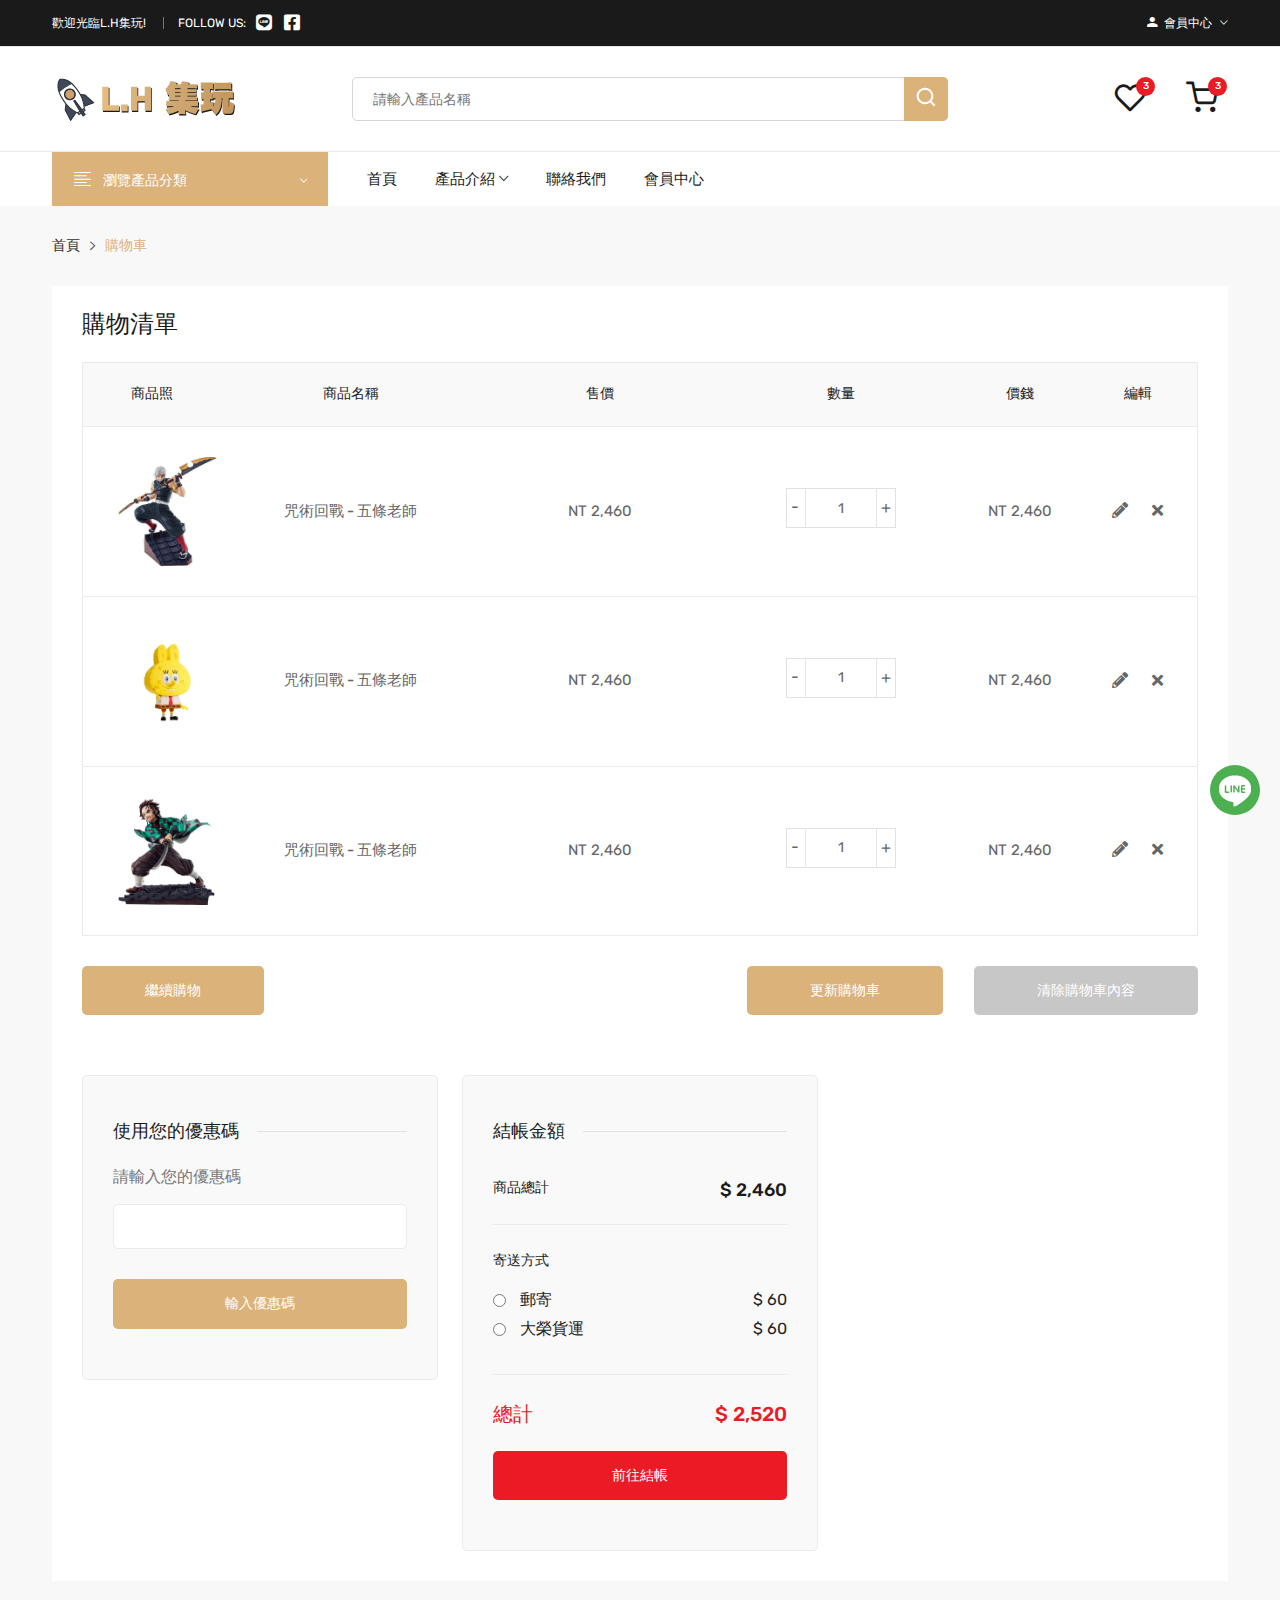
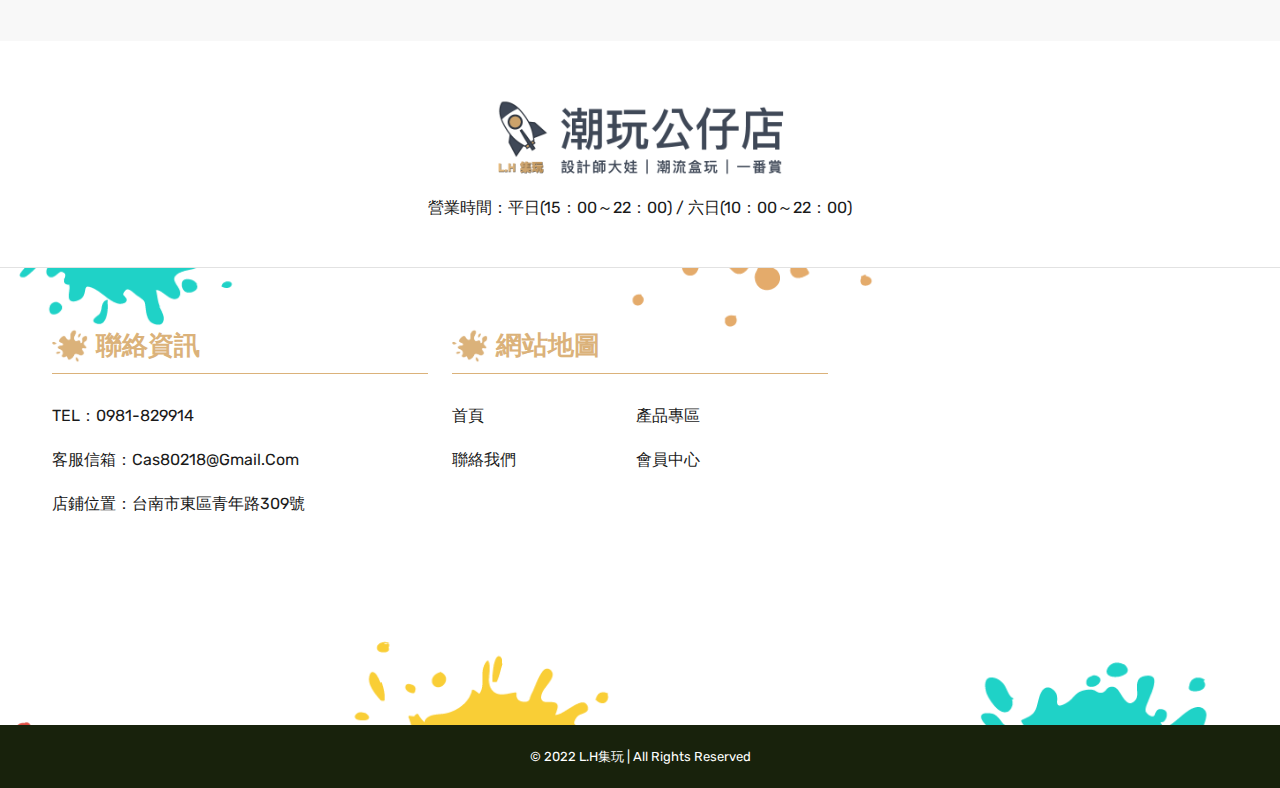
<file: cart.html>
<!DOCTYPE html>
<html class="no-js" lang="en-US">
    <head>
        <meta charset="UTF-8">
        <meta http-equiv="X-UA-Compatible" content="ie=edge">
        <meta name="viewport" content="width=device-width, initial-scale=1, shrink-to-fit=no" />
        <title>購物車 – L.H集玩 潮玩公仔店</title>
        <!-- FB用 -->
        <meta property="og:title" content="">
        <meta property="og:description" content="">
        <meta property="og:url" content="">
        <meta property="og:image" content="#">
        <meta property="og:type" content="website">
        <meta name="description" content="">
        <meta name="format-detection" content="telephone=no">
        <meta name="keywords" content="">
        <!-- Add site Favicon -->
        <link rel="icon" href="assets/images/favicon/favicon.png" sizes="192x192" />
        <link rel="apple-touch-icon" href="assets/images/favicon/favicon.png" />
        <meta name="msapplication-TileImage" content="assets/images/favicon/favicon.png" />
        <meta name="robots" content="noindex, follow" />
        <link rel="profile" href="https://gmpg.org/xfn/11">
        <link rel="canonical" href="Replace_with_your_PAGE_URL" />
        <meta name="robots" content="noindex, follow" />
        <!-- Add site Favicon -->
        <link rel="icon" href="assets/images/favicon/favicon32.png" sizes="32x32" />
        <link rel="icon" href="assets/images/favicon/favicon192.png" sizes="192x192" />
        <link rel="apple-touch-icon" href="assets/images/favicon/favicon.png" />
        <meta name="msapplication-TileImage" content="assets/images/favicon/favicon.png" />
        <!-- Structured Data  -->
        <script type="application/ld+json">
        {
          "@context": "http://schema.org",
          "@type": "WebSite",
          "name": "Replace_with_your_site_title",
          "url": "Replace_with_your_site_URL"
        }
        </script>
        <!-- Google Fonts -->
        <link href="https://fonts.googleapis.com/css2?family=Rubik:ital,wght@0,300;0,400;0,500;0,600;0,700;0,800;0,900;1,300;1,400;1,500;1,600;1,700;1,800;1,900&display=swap" rel="stylesheet">

        <!-- CSS
  ============================================ -->

            <!-- Vendor CSS (Bootstrap & Icon Font) -->
       <link rel="stylesheet" href="assets/css/vendor/bootstrap.min.css">
        <link rel="stylesheet" href="assets/css/vendor/ionicons.min.css">
        <link rel="stylesheet" href="assets/css/vendor/linearicon.css">
        <link rel="stylesheet" href="assets/css/vendor/font-awesome.min.css">
        <link rel="stylesheet" href="assets/css/vendor/plaza-icon.css">

            <!-- Plugins CSS (All Plugins Files) -->
         <link rel="stylesheet" href="assets/css/plugins/animate.css">
        <link rel="stylesheet" href="assets/css/plugins/jquery-ui.min.css">
        <link rel="stylesheet" href="assets/css/plugins/slick.css">

        <!-- Use the minified version files listed below for better performance and remove the files listed above -->
        <!-- <link rel="stylesheet" href="assets/css/vendor/vendor.min.css" />
        <link rel="stylesheet" href="assets/css/plugins/plugins.min.css" />
        <link rel="stylesheet" href="assets/css/style.min.css"> -->

        <!-- Main Style CSS -->
        <link rel="stylesheet" href="assets/css/style.css" />
        <link rel="stylesheet" href="assets/css/responsive.css" />

    </head>

    <body>
        <!-- Header Section Start From Here -->
        <header class="header-wrapper">
        <!-- Header Nav Start -->
        <div class="header-nav bg-header-top  d-none d-md-block">
            <div class="container">
                <div class="header-nav-wrapper d-md-flex d-sm-flex d-xl-flex d-lg-flex justify-content-between">
                    <div class="header-static-nav d-flex">
                        <p>歡迎光臨L.H集玩! </p>
                        <div class="social-top">
                            <div class="follow d-flex">
                                <label>Follow Us:</label>
                                <ul class="link-follow">
                                    <li>
                                        <a class="" href="" target="_blank">
                                            <i class="fab fa-line"></i>
                                        </a>
                                    </li>
                                    <li>
                                        <a class="" href="https://www.facebook.com/profile.php?id=100069575510357" target="_blank">
                                            <i class="fab fa-facebook-square"></i>
                                        </a>
                                    </li>
                                </ul>
                            </div>
                        </div>
                    </div>
                    <div class="header-menu-nav">
                        <ul class="menu-nav">
                            <li>
                                <div class="dropdown">
                                    <button type="button" id="dropdownMenuButton" data-bs-toggle="dropdown" aria-haspopup="true" aria-expanded="false"><i class="icon-myaccount ion-android-person"></i> <span>會員中心</span> <i class="ion-ios-arrow-down"></i></button>
                                    <ul class="dropdown-menu animation slideDownIn" aria-labelledby="dropdownMenuButton">
                                        <li><a href="login.html">註冊</a></li>
                                        <li><a href="login.html">登入</a></li>
                                    </ul>
                                </div>
                            </li>
                        </ul>
                    </div>
                </div>
            </div>
        </div>
        <!-- Mobile Header Nav Start -->
        <div class="header-nav header-nav-mobile bg-m-green d-md-none">
            <div class="container">
                <div class="header-nav-wrapper ">
                    <div class="header-static-nav f-none text-center">
                        <p>歡迎光臨L.H集玩!</p>
                    </div>
                    <div class="header-menu-nav d-flex justify-content-between">
                        <div class="social-top align-self-center">
                            <div class="follow d-flex">
                                <label>Follow Us:</label>
                                <ul class="link-follow">
                                    <li>
                                        <a class="" href="" target="_blank">
                                            <i class="fab fa-line"></i>
                                        </a>
                                    </li>
                                    <li>
                                        <a class="" href="https://www.facebook.com/profile.php?id=100069575510357" target="_blank">
                                            <i class="fab fa-facebook-square"></i>
                                        </a>
                                    </li>
                                </ul>
                            </div>
                        </div>
                        <div class="mobile-menu-nav">
                            <ul class="menu-nav">
                                <li>
                                    <div class="dropdown">
                                        <button type="button" id="dropdownMenuButton-1" data-bs-toggle="dropdown" aria-haspopup="true" aria-expanded="false"><i class="icon-myaccount ion-android-person"></i> <span>會員中心</span> <i class="ion-ios-arrow-down"></i></button>
                                        <ul class="dropdown-menu animation slideDownIn" aria-labelledby="dropdownMenuButton-1">
                                            <li><a href="login.html">註冊</a></li>
                                            <li><a href="login.html">登入</a></li>
                                        </ul>
                                    </div>
                                </li>
                            </ul>
                        </div>
                    </div>
                </div>
            </div>
        </div>
        <!-- Mobile Header Nav End -->
        <!-- Header Nav End -->
        <div class="header-top bg-border theme-white ptb-30px d-lg-block d-none">
            <div class="container">
                <div class="row">
                    <div class="col-md-3 d-flex">
                        <div class="logo align-self-center">
                            <a href="index.html"><img class="img-responsive" src="assets/images/logo/lh_logo.png" alt="logo.png" /></a>
                        </div>
                    </div>
                    <div class="col-md-9 align-self-center">
                        <div class="header-right-element d-flex justify-content-between">
                            <div class="search-element media-body mr-20px">
                                <form class="d-flex" action="#">
                                    <input type="text" placeholder="請輸入產品名稱" />
                                    <button><i class="icon-search"></i></button>
                                </form>
                            </div>
                            <!--Cart info Start -->
                            <div class="header-tools d-flex">
                                <div class="cart-info d-flex align-self-center">
                                    <a title="wishlist" href="#offcanvas-wishlist" class="heart offcanvas-toggle" data-number="3"><i class="icon-heart"></i></a>
                                    <a title="cart" href="#offcanvas-cart" class="bag offcanvas-toggle" data-number="3"><i class="icon-shopping-cart"></i></a>
                                </div>
                            </div>
                        </div>
                        <!--Cart info End -->
                    </div>
                </div>
            </div>
        </div>
        <!-- Header Nav End -->
        <div class="header-menu bg-header-bottom sticky-nav d-lg-block d-none padding-0px">
            <div class="container">
                <div class="row">
                    <div class="col-lg-3">
                        <div class="header-menu-vertical">
                            <h4 class="menu-title">瀏覽產品分類</h4>
                            <ul class="menu-content display-none">
                                <li class="menu-item">
                                    <a href="product_list.html">盒玩、盲盒<i class="ion-ios-arrow-right"></i></a>
                                    <ul class="sub-menu sub-menu-2">
                                        <li>
                                            <ul class="submenu-item">
                                                <li><a href="product_list.html">JUMP (38)</a></li>
                                                <li><a href="product_list.html">任天堂 (38)<i class="ion-ios-arrow-right"></i></a>
                                                    <ul class="sub-menu sub-menu-2">
                                                        <li>
                                                            <ul class="submenu-item">
                                                                <li><a href="product_list.html">卡比之心 (38)</a></li>
                                                                <li><a href="product_list.html">寶可夢 (75)</a></li>
                                                            </ul>
                                                        </li>
                                                    </ul>
                                                </li>
                                            </ul>
                                        </li>
                                    </ul>
                                    <!-- sub menu -->
                                </li>
                                <li class="menu-item">
                                    <a href="product_list.html">一番賞<i class="ion-ios-arrow-right"></i></a>
                                    <ul class="sub-menu sub-menu-2">
                                        <li>
                                            <ul class="submenu-item">
                                                <li><a href="product_list.html">任天堂 (10)</a></li>
                                                <li><a href="product_list.html">JUMP (38)<i class="ion-ios-arrow-right"></i></a>
                                                    <ul class="sub-menu sub-menu-2">
                                                        <li>
                                                            <ul class="submenu-item">
                                                                <li><a href="product_list.html">航海王 (38)</a></li>
                                                            </ul>
                                                        </li>
                                                    </ul>
                                                </li>
                                                <li><a href="product_list.html">鬼滅之刃 (5)</a></li>
                                            </ul>
                                        </li>
                                    </ul>
                                    <!-- sub menu -->
                                </li>
                                <li class="menu-item">
                                    <a href="product_list.html">設計師大娃<i class="ion-ios-arrow-right"></i></a>
                                    <ul class="sub-menu sub-menu-2">
                                        <li>
                                            <ul class="submenu-item">
                                                <li><a href="product_list.html">popmart (15)</a></li>
                                                <li><a href="product_list.html">Labubu (10)</a></li>
                                                <li><a href="product_list.html">Dimoo (20)</a></li>
                                            </ul>
                                        </li>
                                    </ul>
                                    <!-- sub menu -->
                                </li>
                                <li class="menu-item">
                                    <a href="product_list.html">限量商品專區<i class="ion-ios-arrow-right"></i></a>
                                    <ul class="sub-menu sub-menu-2">
                                        <li>
                                            <ul class="submenu-item">
                                                <li><a href="product_list.html">限量商品專區 (20)</a></li>
                                            </ul>
                                        </li>
                                    </ul>
                                    <!-- sub menu -->
                                </li>
                            </ul>
                            <!-- menu content -->
                        </div>
                        <!-- header menu vertical -->
                    </div>
                    <div class="col-lg-9">
                        <div class="header-horizontal-menu">
                            <ul class="menu-content">
                                <li><a href="index.html">首頁</a></li>
                                <li class="menu-dropdown">
                                    <a href="#">產品介紹 <i class="ion-ios-arrow-down"></i></a>
                                    <ul class="mega-menu-wrap">
                                        <li>
                                            <ul>
                                                <li class="mega-menu-title"><a href="product_list.html">盒玩、盲盒</a></li>
                                                <li><a href="product_list.html">JUMP</a></li>
                                                <li><a href="product_list.html">任天堂</a></li>
                                            </ul>
                                        </li>
                                        <li>
                                            <ul>
                                                <li class="mega-menu-title"><a href="product_list.html">一番賞</a></li>
                                                <li><a href="product_list.html">任天堂</a></li>
                                                <li><a href="product_list.html">JUMP</a></li>
                                            </ul>
                                        </li>
                                         <li>
                                            <ul>
                                                <li class="mega-menu-title"><a href="product_list.html">設計師大娃</a></li>
                                                <li><a href="product_list.html">popmart</a></li>
                                                <li><a href="product_list.html">Labubu</a></li>
                                                <li><a href="product_list.html">Dimoo</a></li>
                                            </ul>
                                        </li>
                                        <li>
                                            <ul>
                                                <li><a href="product_list.html">限量商品專區</a></li>
                                            </ul>
                                        </li>
                                    </ul>
                                </li>
                                <li><a href="contact.html">聯絡我們</a></li>
                                <li><a href="my-account.html">會員中心</a></li>
                            </ul>
                        </div>
                    </div>
                </div>
                <!-- row -->
            </div>
            <!-- container -->
        </div>
        <!-- header menu -->
        <!-- seo  -->
        <div class="keywords-title">
            <h1>L.H集玩 潮玩公仔店</h1>
            <h2>L.H TOYS</h2>
        </div>
    </header>
    <!-- Header Section End Here -->
    <!-- Mobile Header Section Start -->
    <div class="mobile-header d-lg-none sticky-nav white-bg ptb-20px">
        <div class="container">
            <div class="row align-items-center">
                <!-- Header Logo Start -->
                <div class="col d-flex">
                    <div class="mobile-menu-toggle home-2">
                        <a href="#offcanvas-mobile-menu" class="offcanvas-toggle">
                            <svg viewBox="0 0 800 600">
                                <path d="M300,220 C300,220 520,220 540,220 C740,220 640,540 520,420 C440,340 300,200 300,200" id="top"></path>
                                <path d="M300,320 L540,320" id="middle"></path>
                                <path d="M300,210 C300,210 520,210 540,210 C740,210 640,530 520,410 C440,330 300,190 300,190" id="bottom" transform="translate(480, 320) scale(1, -1) translate(-480, -318) "></path>
                            </svg>
                        </a>
                    </div>
                    <div class="header-logo mt-7px">
                        <a href="index.html"><img class="img-responsive" src="assets/images/logo/lh_logo.png" alt="logo.png" /></a>
                    </div>
                </div>
                <!-- Header Logo End -->
                <!-- Header Tools Start -->
                <div class="col-auto">
                    <div class="header-tools justify-content-end">
                        <div class="cart-info d-flex align-self-center">
                            <a title="wishlist" href="#offcanvas-wishlist" class="heart offcanvas-toggle" data-number="3"><i class="icon-heart"></i></a>
                            <a title="cart" href="#offcanvas-cart" class="bag offcanvas-toggle" data-number="3"><i class="icon-shopping-cart"></i></a>
                        </div>
                    </div>
                </div>
                <!-- Header Tools End -->
            </div>
        </div>
    </div>
    <!-- Search Category Start -->
    <div class="mobile-search-area d-lg-none mb-15px">
        <div class="container">
            <div class="row">
                <div class="col-md-12">
                    <div class="search-element media-body">
                        <form class="d-flex" action="#">
                            <input type="text" placeholder="請輸入產品名稱" />
                            <button><i class="icon-search"></i></button>
                        </form>
                    </div>
                </div>
            </div>
        </div>
    </div>
    <!-- Search Category End -->
    <div class="mobile-category-nav d-lg-none mb-15px">
        <div class="container">
            <div class="row">
                <div class="col-md-12">
                    <!--=======  category menu  =======-->
                    <div class="hero-side-category">
                        <!-- Category Toggle Wrap -->
                        <div class="category-toggle-wrap">
                            <!-- Category Toggle -->
                            <button class="category-toggle"><i class="fa fa-bars"></i> 瀏覽所有產品分類</button>
                        </div>
                        <!-- Category Menu -->
                        <nav class="category-menu">
                            <ul>
                                <li class="menu-item-has-children menu-item-has-children-1">
                                    <a href="#">盒玩、盲盒<i class="ion-ios-arrow-down"></i></a>
                                    <!-- category submenu -->
                                    <ul class="category-mega-menu category-mega-menu-1">
                                        <li><a href="product_list.html">JUMP (38)</a></li>
                                        <li><a href="product_list.html">任天堂 (38)</a></li>
                                    </ul>
                                </li>
                                <li class="menu-item-has-children menu-item-has-children-2">
                                    <a href="#">一番賞<i class="ion-ios-arrow-down"></i></a>
                                    <!-- category submenu -->
                                    <ul class="category-mega-menu category-mega-menu-2">
                                        <li><a href="product_list.html">任天堂 (10)</a></li>
                                        <li><a href="product_list.html">JUMP (38)</a></li>
                                    </ul>
                                </li>
                                <li class="menu-item-has-children menu-item-has-children-3">
                                    <a href="#">設計師大娃<i class="ion-ios-arrow-down"></i></a>
                                    <!-- category submenu -->
                                    <ul class="category-mega-menu category-mega-menu-3">
                                        <li><a href="product_list.html">popmart (15)</a></li>
                                        <li><a href="product_list.html">Labubu (10)</a></li>
                                        <li><a href="product_list.html">Dimoo (20)</a></li>
                                    </ul>
                                </li>
                                <li class="menu-item-has-children menu-item-has-children-4">
                                    <a href="#">限量商品專區<i class="ion-ios-arrow-down"></i></a>
                                    <!-- category submenu -->
                                    <ul class="category-mega-menu category-mega-menu-4">
                                        <li><a href="product_list.html">限量商品專區 (20)</a></li>
                                    </ul>
                                </li>
                            </ul>
                        </nav>
                    </div>
                    <!--=======  End of category menu =======-->
                </div>
            </div>
        </div>
    </div>
    <!-- Mobile Header Section End -->
    <!-- OffCanvas Wishlist Start -->
    <div id="offcanvas-wishlist" class="offcanvas offcanvas-wishlist">
        <div class="inner">
            <div class="head">
                <span class="title">收藏清單</span>
                <button class="offcanvas-close">×</button>
            </div>
            <div class="body customScroll">
                <ul class="minicart-product-list">
                    <li>
                        <a href="product_info.html" class="image"><img src="assets/images/product-image/1.jpg" alt="Cart product Image"></a>
                        <div class="content">
                            <a href="product_info.html" class="title">咒術回戰 - 五條老師</a>
                            <span class="quantity-price">1 x <span class="amount">NT 2,460</span></span>
                            <a href="#" class="remove">×</a>
                        </div>
                    </li>
                    <li>
                        <a href="product_info.html" class="image"><img src="assets/images/product-image/2.jpg" alt="Cart product Image"></a>
                        <div class="content">
                            <a href="product_info.html" class="title">咒術回戰 - 五條老師</a>
                            <span class="quantity-price">1 x <span class="amount">NT 2,460</span></span>
                            <a href="#" class="remove">×</a>
                        </div>
                    </li>
                    <li>
                        <a href="product_info.html" class="image"><img src="assets/images/product-image/3.jpg" alt="Cart product Image"></a>
                        <div class="content">
                            <a href="product_info.html" class="title">咒術回戰 - 五條老師</a>
                            <span class="quantity-price">1 x <span class="amount">NT 2,460</span></span>
                            <a href="#" class="remove">×</a>
                        </div>
                    </li>
                </ul>
            </div>
            <div class="foot">
                <div class="buttons">
                    <a href="wishlist.html" class="btn btn-dark btn-hover-primary mt-30px">前往我的收藏</a>
                </div>
            </div>
        </div>
    </div>
    <!-- OffCanvas Wishlist End -->
    <!-- OffCanvas Cart Start -->
    <div id="offcanvas-cart" class="offcanvas offcanvas-cart">
        <div class="inner">
            <div class="head">
                <span class="title">購物車</span>
                <button class="offcanvas-close">×</button>
            </div>
            <div class="body customScroll">
                <ul class="minicart-product-list">
                    <li>
                        <a href="product_info.html" class="image"><img src="assets/images/product-image/1.jpg" alt="Cart product Image"></a>
                        <div class="content">
                            <a href="product_info.html" class="title">咒術回戰 - 五條老師</a>
                            <span class="quantity-price">1
                                x <span class="amount">NT 2,460</span></span>
                            <a href="#" class="remove">×</a>
                        </div>
                    </li>
                    <li>
                        <a href="product_info.html" class="image"><img src="assets/images/product-image/2.jpg" alt="Cart product Image"></a>
                        <div class="content">
                            <a href="product_info.html" class="title">咒術回戰 - 五條老師</a>
                            <span class="quantity-price">1
                                x <span class="amount">NT 2,460</span></span>
                            <a href="#" class="remove">×</a>
                        </div>
                    </li>
                    <li>
                        <a href="product_info.html" class="image"><img src="assets/images/product-image/3.jpg" alt="Cart product Image"></a>
                        <div class="content">
                            <a href="product_info.html" class="title">咒術回戰 - 五條老師</a>
                            <span class="quantity-price">1
                                x <span class="amount">NT 2,460</span></span>
                            <a href="#" class="remove">×</a>
                        </div>
                    </li>
                </ul>
            </div>
            <div class="foot">
                <div class="sub-total">
                    <table class="table">
                        <tbody>
                            <tr>
                                <td class="text-left">商品小記 :</td>
                                <td class="text-right">NT 2,460</td>
                            </tr>
                            <tr>
                                <td class="text-left">郵寄 :</td>
                                <td class="text-right">NT$ 20</td>
                            </tr>
                            <tr>
                                <td class="text-left">總計 :</td>
                                <td class="text-right theme-color">NT 2,480</td>
                            </tr>
                        </tbody>
                    </table>
                </div>
                <div class="buttons">
                    <a href="cart.html" class="btn btn-dark btn-hover-primary mt-30px mb-30px">前往購物車</a>
                    <a href="checkout.html" class="btn btn-outline-dark current-btn">結帳</a>
                </div>
                <!-- <p class="minicart-message">消費滿500免運費!!</p> -->
            </div>
        </div>
    </div>
    <!-- OffCanvas Cart End -->
    <!-- OffCanvas Search Start -->
    <div id="offcanvas-mobile-menu" class="offcanvas offcanvas-mobile-menu">
        <div class="inner customScroll">
            <div class="head">
                <span class="title">&nbsp;</span>
                <button class="offcanvas-close">×</button>
            </div>
            <div class="offcanvas-menu-search-form">
                <form action="#">
                    <input type="text" placeholder="搜尋 ...">
                    <button><i class="lnr lnr-magnifier"></i></button>
                </form>
            </div>
            <div class="offcanvas-menu">
                <ul>
                    <li><a href="index.html"><span class="menu-text">首頁</span></a>
                    </li>
                    <li><a href="#"><span class="menu-text">產品介紹</span></a>
                        <ul class="sub-menu sub_theme_color">
                            <li>
                                <a href="#"><span class="menu-text">盒玩、盲盒</span></a>
                                <ul class="sub-menu">
                                    <li><a href="product_list.html">JUMP (38)</a></li>
                                    <li>
                                        <a href="#"><span class="menu-text">任天堂 (38)</span></a>
                                        <ul class="sub-menu sec_pd">
                                            <li><a href="product_list.html">卡比之心 (38)</a></li>
                                            <li><a href="product_list.html">寶可夢 (75)</a></li>
                                        </ul>
                                    </li>
                                </ul>
                            </li>
                            <li>
                                <a href="#"><span class="menu-text">一番賞</span></a>
                                <ul class="sub-menu">
                                    <li><a href="product_list.html">任天堂 (10)</a></li>
                                    <li>
                                        <a href="#"><span class="menu-text">JUMP (38)</span></a>
                                        <ul class="sub-menu sec_pd">
                                            <li><a href="product_list.html">航海王 (38)</a></li>
                                        </ul>
                                    </li>
                                    <li><a href="product_list.html">鬼滅之刃 (5)</a></li>
                                </ul>
                            </li>
                            <li>
                                <a href="#"><span class="menu-text">設計師大娃</span></a>
                                <ul class="sub-menu">
                                    <li><a href="product_list.html">popmart (15)</a></li>
                                    <li><a href="product_list.html">Labubu (10)</a></li>
                                    <li><a href="product_list.html">Dimoo (20)</a></li>
                                </ul>
                            </li>
                            <li>
                                <a href="#"><span class="menu-text">限量商品專區 (20)</span></a>
                                <ul class="sub-menu">
                                    <li><a href="product_list.html">限量商品專區 (20)</a></li>
                                </ul>
                            </li>
                        </ul>
                    </li>
                    <li>
                        <a href="contact.html"><span class="menu-text">聯絡我們</span></a>
                    </li>
                    <li><a href="my-account.html">會員中心</a></li>
                </ul>
            </div>
            <!-- OffCanvas Menu End -->
            <div class="offcanvas-social mt-30px">
                <ul>
                    <li>
                        <a href="" target="_blank"><i class="fab fa-line"></i></a>
                    </li>
                    <li>
                        <a href="https://www.facebook.com/profile.php?id=100069575510357" target="_blank"><i class="fab fa-facebook-square"></i></a>
                    </li>
                </ul>
            </div>
        </div>
    </div>
    <!-- OffCanvas Search End -->
    <div class="line-link">
        <a href="#" target="_blank"></a>
    </div>
    <div class="offcanvas-overlay"></div>

    <!-- Breadcrumb Area Start -->
        <div class="breadcrumb-area">
            <div class="container">
                <div class="row">
                    <div class="col-md-12">
                        <div class="breadcrumb-content">
                            <ul class="nav">
                                <li><a href="index.html">首頁</a></li>
                                <li>購物車</li>
                            </ul>
                        </div>
                    </div>
                </div>
            </div>
        </div>
    <!-- Breadcrumb Area End-->
    <!-- cart area start -->
    <div class="cart-main-area mb-60px">
        <div class="container">
            <div class="container-inner">
                <h3 class="cart-page-title">購物清單</h3>
                <div class="row">
                    <div class="col-lg-12 col-md-12 col-sm-12 col-12">
                        <form action="#">
                            <div class="table-content table-responsive cart-table-content">
                                <table>
                                    <thead>
                                        <tr>
                                            <th>商品照</th>
                                            <th>商品名稱</th>
                                            <th>售價</th>
                                            <th>數量</th>
                                            <th>價錢</th>
                                            <th>編輯</th>
                                        </tr>
                                    </thead>
                                    <tbody>
                                        <tr>
                                            <td class="product-thumbnail">
                                                <a  href="#"><img class="img-responsive" src="assets/images/product-image/1.jpg" alt="" /></a>
                                            </td>
                                            <td class="product-name"><a href="#">咒術回戰 - 五條老師</a></td>
                                            <td class="product-price-cart"><span class="amount">NT 2,460</span></td>
                                            <td class="product-quantity">
                                                <div class="cart-plus-minus">
                                                    <input class="cart-plus-minus-box" type="text" name="qtybutton" value="1" />
                                                </div>
                                            </td>
                                            <td class="product-subtotal">NT 2,460</td>
                                            <td class="product-remove">
                                                <a href="#"><i class="fa fa-pencil-alt"></i></a>
                                                <a href="#"><i class="fa fa-times"></i></a>
                                            </td>
                                        </tr>
                                        <tr>
                                            <td class="product-thumbnail">
                                                <a  href="#"><img class="img-responsive" src="assets/images/product-image/2.jpg" alt="" /></a>
                                            </td>
                                            <td class="product-name"><a href="#">咒術回戰 - 五條老師</a></td>
                                            <td class="product-price-cart"><span class="amount">NT 2,460</span></td>
                                            <td class="product-quantity">
                                                <div class="cart-plus-minus">
                                                    <input class="cart-plus-minus-box" type="text" name="qtybutton" value="1" />
                                                </div>
                                            </td>
                                            <td class="product-subtotal">NT 2,460</td>
                                            <td class="product-remove">
                                                <a href="#"><i class="fa fa-pencil-alt"></i></a>
                                                <a href="#"><i class="fa fa-times"></i></a>
                                            </td>
                                        </tr>
                                        <tr>
                                            <td class="product-thumbnail">
                                                <a  href="#"><img class="img-responsive" src="assets/images/product-image/3.jpg" alt="" /></a>
                                            </td>
                                            <td class="product-name"><a href="#">咒術回戰 - 五條老師</a></td>
                                            <td class="product-price-cart"><span class="amount">NT 2,460</span></td>
                                            <td class="product-quantity">
                                                <div class="cart-plus-minus">
                                                    <input class="cart-plus-minus-box" type="text" name="qtybutton" value="1" />
                                                </div>
                                            </td>
                                            <td class="product-subtotal">NT 2,460</td>
                                            <td class="product-remove">
                                                <a href="#"><i class="fa fa-pencil-alt"></i></a>
                                                <a href="#"><i class="fa fa-times"></i></a>
                                            </td>
                                        </tr>
                                    </tbody>
                                </table>
                            </div>
                            <div class="row">
                                <div class="col-lg-12">
                                    <div class="cart-shiping-update-wrapper">
                                        <div class="cart-shiping-update">
                                            <a href="product_list.html">繼續購物</a>
                                        </div>
                                        <div class="cart-clear">
                                            <button>更新購物車</button>
                                            <a href="#">清除購物車內容</a>
                                        </div>
                                    </div>
                                </div>
                            </div>
                        </form>
                        <div class="row">
                            <!-- <div class="col-lg-4 col-md-6 mb-lm-30px">
                                <div class="cart-tax">
                                    <div class="title-wrap">
                                        <h4 class="cart-bottom-title section-bg-gray">Estimate Shipping And Tax</h4>
                                    </div>
                                    <div class="tax-wrapper">
                                        <p>Enter your destination to get a shipping estimate.</p>
                                        <div class="tax-select-wrapper">
                                            <div class="tax-select">
                                                <label>
                                                    * Country
                                                </label>
                                                <select class="email s-email s-wid">
                                                    <option>Bangladesh</option>
                                                    <option>Albania</option>
                                                    <option>Åland Islands</option>
                                                    <option>Afghanistan</option>
                                                    <option>Belgium</option>
                                                </select>
                                            </div>
                                            <div class="tax-select">
                                                <label>
                                                    * Region / State
                                                </label>
                                                <select class="email s-email s-wid">
                                                    <option>Bangladesh</option>
                                                    <option>Albania</option>
                                                    <option>Åland Islands</option>
                                                    <option>Afghanistan</option>
                                                    <option>Belgium</option>
                                                </select>
                                            </div>
                                            <div class="tax-select mb-25px">
                                                <label>
                                                    * Zip/Postal Code
                                                </label>
                                                <input type="text" />
                                            </div>
                                            <button class="cart-btn-2" type="submit">Get A Quote</button>
                                        </div>
                                    </div>
                                </div>
                            </div> -->
                            <div class="col-lg-4 col-md-6 mb-lm-30px">
                                <div class="discount-code-wrapper">
                                    <div class="title-wrap">
                                        <h4 class="cart-bottom-title section-bg-gray">使用您的優惠碼</h4>
                                    </div>
                                    <div class="discount-code">
                                        <p>請輸入您的優惠碼</p>
                                        <form>
                                            <input type="text" required="" name="name" />
                                            <button class="cart-btn-2" type="submit">輸入優惠碼</button>
                                        </form>
                                    </div>
                                </div>
                            </div>
                            <div class="col-lg-4 col-md-12 mt-md-30px">
                                <div class="grand-totall">
                                    <div class="title-wrap">
                                        <h4 class="cart-bottom-title section-bg-gary-cart">結帳金額</h4>
                                    </div>
                                    <h5>商品總計 <span>$ 2,460</span></h5>
                                    <div class="total-shipping">
                                        <h5>寄送方式</h5>
                                        <ul>
                                            <li><input type="radio" name="shipping"> 郵寄 <span>$ 60</span></li>
                                            <li><input type="radio" name="shipping"> 大榮貨運 <span>$ 60</span></li>
                                        </ul>
                                    </div>
                                    <h4 class="grand-totall-title">總計 <span>$ 2,520</span></h4>
                                    <a href="checkout.html">前往結帳</a>
                                </div>
                            </div>
                        </div>
                    </div>
                </div>
            </div>
        </div>
    </div>
    <!-- cart area end -->
        <!-- Footer Area Start --> 
        <div class="footer-area">
        <div class="footer-container">
            <div class="footer-up">
                <div class="footer-logo">
                    <a href="index.html"><img class="img-responsive" src="assets/images/logo/logo-footer.png" alt="logo.png" /></a>
                </div>
                <p>營業時間：平日(15：00～22：00) / 六日(10：00～22：00)</p>
            </div>
            <div class="footer-top">
                <div class="container">
                    <div class="row">
                        <div class="col-md-4 col-lg-4 mb-md-30px mb-lm-30px">
                            <div class="single-wedge">
                                <div class="footer-links">
                                    <h4><img src="assets/images/title_deco_gold.png" alt="">聯絡資訊</h4>
                                    <ul class="align-items-center">
                                        <li>
                                            <a href="tel:+886-981829914">TEL：0981-829914</a>
                                        </li>
                                        <li>
                                            <a href="mailto:cas80218@gmail.com">客服信箱：cas80218@gmail.com</a>
                                        </li>
                                        <li>
                                            <a href="https://goo.gl/maps/FYVcwe5H6ergaqSp7" target="_blank">店鋪位置：台南市東區青年路309號</a>
                                        </li>
                                    </ul>
                                </div>
                            </div>
                        </div>
                        <div class="col-md-4 col-lg-4 mb-md-30px mb-lm-30px">
                            <div class="single-wedge">
                                <div class="footer-links">
                                    <h4><img src="assets/images/title_deco_gold.png" alt="">網站地圖</h4>
                                    <ul class="li_sep">
                                        <li><a href="index.html">首頁</a></li>
                                        <li><a href="product_list.html">產品專區</a></li>
                                        <li><a href="contact.html">聯絡我們</a></li>
                                        <li><a href="my-account.html">會員中心</a></li>
                                    </ul>
                                </div>
                            </div>
                        </div>
                        <div class="col-md-4 col-lg-4">
                            <div class="single-wedge">
                                <iframe src="https://www.facebook.com/plugins/page.php?href=https%3A%2F%2Fwww.facebook.com%2Fprofile.php%3Fid%3D100069575510357&tabs=timeline&width=350&height=350&small_header=false&adapt_container_width=true&hide_cover=false&show_facepile=true&appId" width="350" height="350" style="border:none;overflow:hidden" scrolling="no" frameborder="0" allowfullscreen="true" allow="autoplay; clipboard-write; encrypted-media; picture-in-picture; web-share"></iframe>
                            </div>
                        </div>
                    </div>
                </div>
            </div>
            <div class="footer-bottom">
                <div class="col-md-12 text-center">
                    <p class="copy-text">© 2022 L.H集玩 | All Rights Reserved</p>
                </div>
            </div>
        </div>
    </div>
        <!-- Footer Area End -->
        <!-- JS
============================================ -->

            <!-- Vendors JS -->
        <script src="assets/js/vendor/jquery-3.6.0.min.js"></script>
        <script src="assets/js/vendor/bootstrap.bundle.min.js"></script>
        <script src="assets/js/vendor/jquery-migrate-3.3.2.min.js"></script>
        <script src="assets/js/vendor/modernizr-3.11.2.min.js"></script>

            <!-- Plugins JS -->
         <script src="assets/js/plugins/jquery-ui.min.js"></script>
        <script src="assets/js/plugins/slick.js"></script>
        <script src="assets/js/plugins/countdown.js"></script>
        <script src="assets/js/plugins/scrollup.js"></script>
        <script src="assets/js/plugins/elevateZoom.js"></script>

        <!-- Use the minified version files listed below for better performance and remove the files listed above -->
        <!-- <script src="assets/js/vendor/vendor.min.js"></script>
        <script src="assets/js/plugins/plugins.min.js"></script> -->

        <!-- Main Activation JS -->
        <script src="assets/js/main.js"></script>
    </body>
</html>
</file>
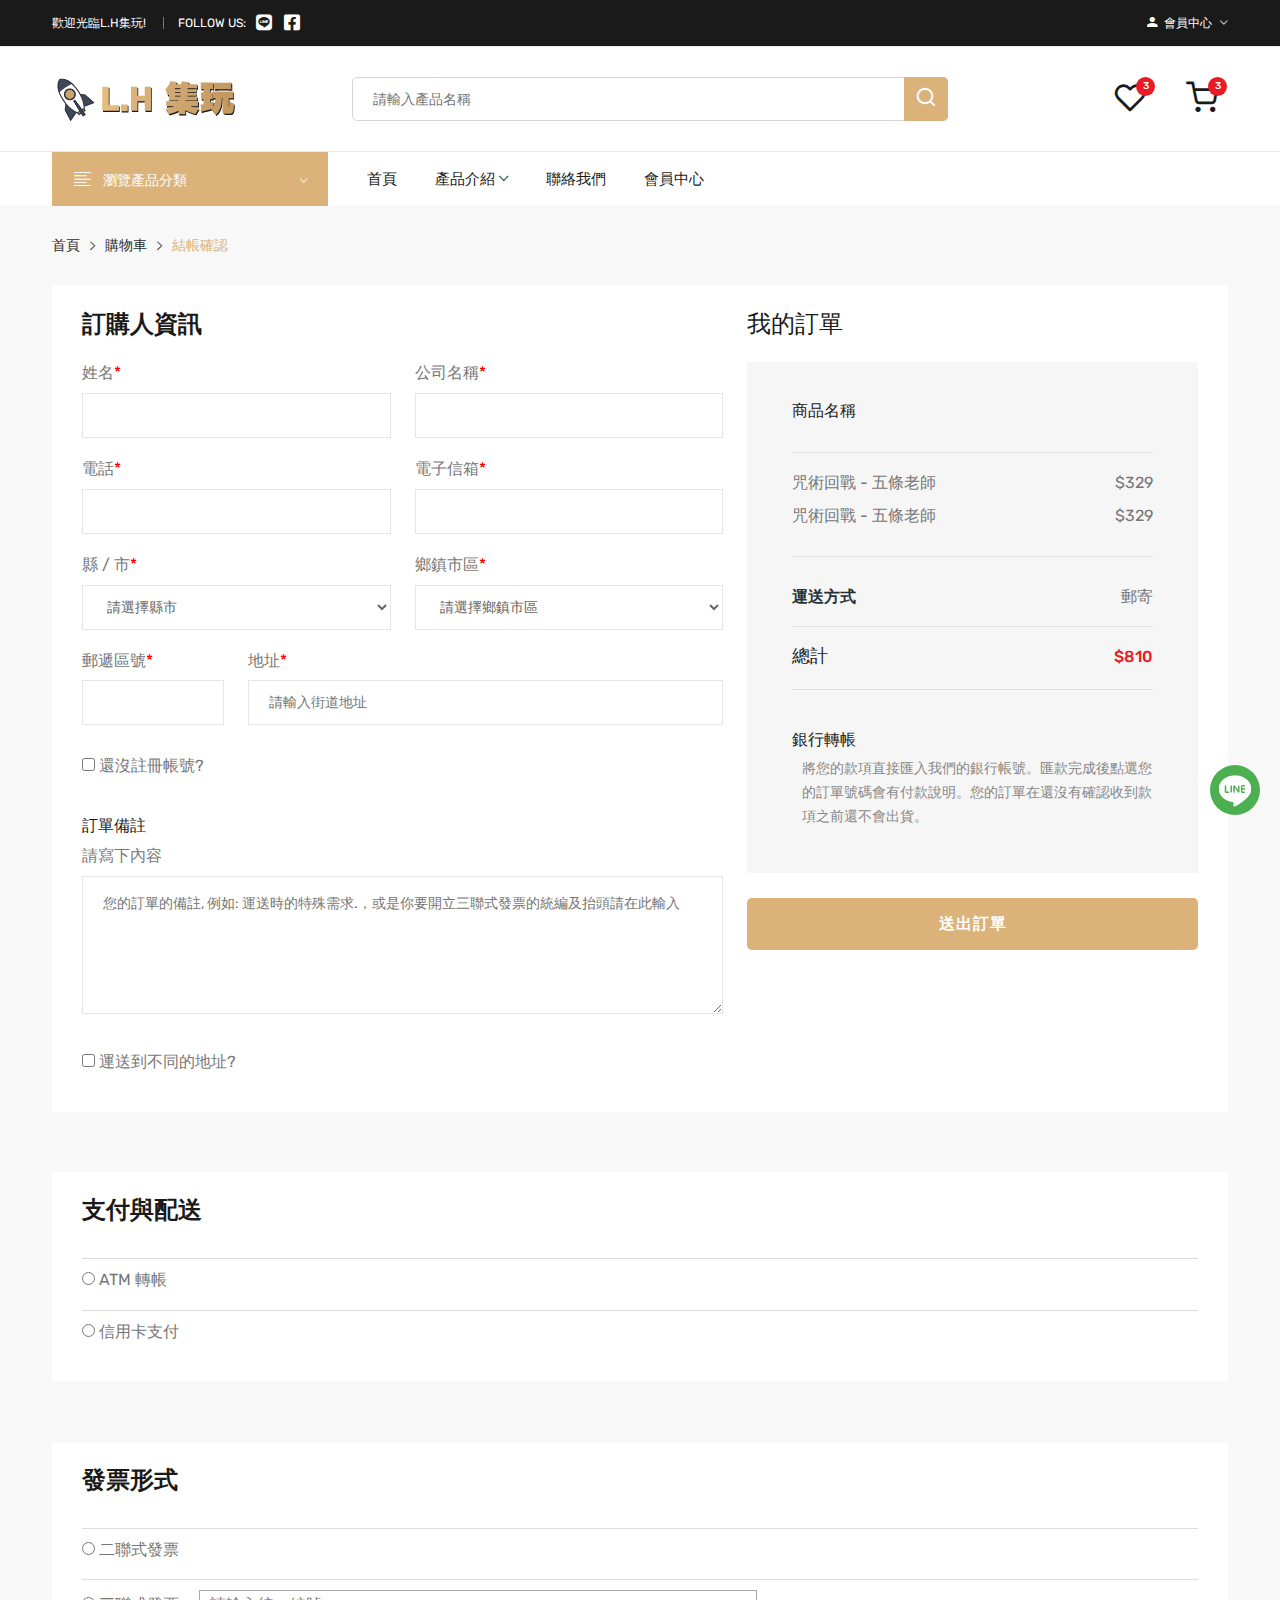
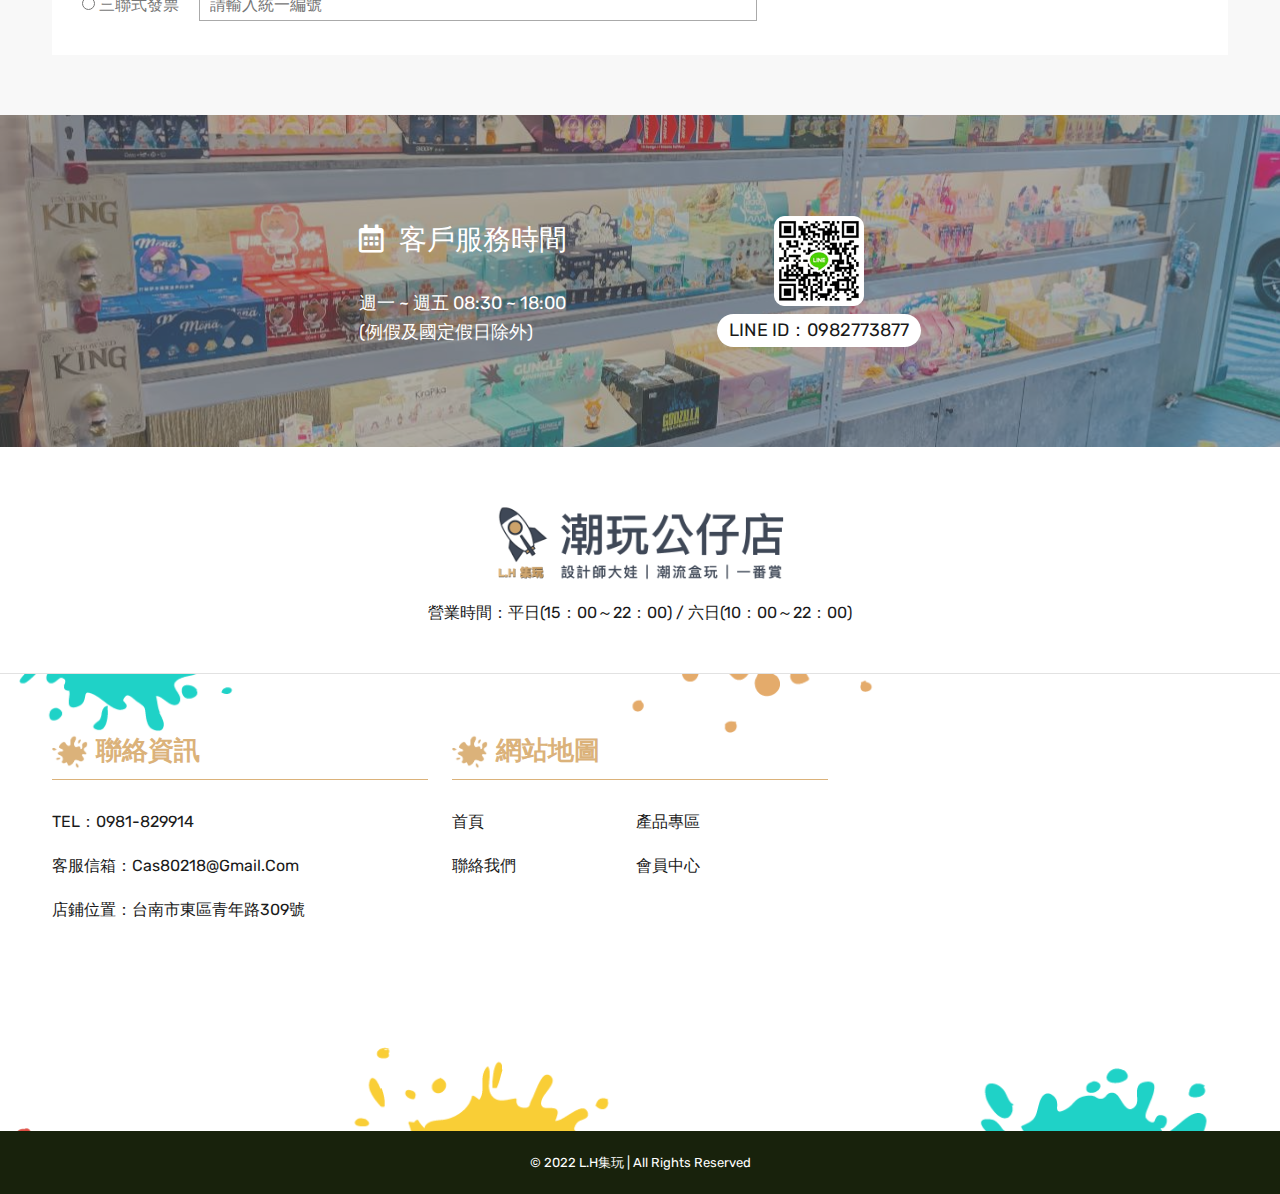
<file: checkout.html>
<!DOCTYPE html>
<html class="no-js" lang="en-US">
    <head>
        <meta charset="UTF-8">
        <meta http-equiv="X-UA-Compatible" content="ie=edge">
        <meta name="viewport" content="width=device-width, initial-scale=1, shrink-to-fit=no" />
        <title>結帳確認 – L.H集玩 潮玩公仔店</title>
        <!-- FB用 -->
        <meta property="og:title" content="">
        <meta property="og:description" content="">
        <meta property="og:url" content="">
        <meta property="og:image" content="#">
        <meta property="og:type" content="website">
        <meta name="description" content="">
        <meta name="format-detection" content="telephone=no">
        <meta name="keywords" content="">
        <!-- Add site Favicon -->
        <link rel="icon" href="assets/images/favicon/favicon.png" sizes="192x192" />
        <link rel="apple-touch-icon" href="assets/images/favicon/favicon.png" />
        <meta name="msapplication-TileImage" content="assets/images/favicon/favicon.png" />
        <meta name="robots" content="noindex, follow" />
        <link rel="profile" href="https://gmpg.org/xfn/11">
        <link rel="canonical" href="Replace_with_your_PAGE_URL" />
        <meta name="robots" content="noindex, follow" />
        <!-- Add site Favicon -->
        <link rel="icon" href="assets/images/favicon/favicon32.png" sizes="32x32" />
        <link rel="icon" href="assets/images/favicon/favicon192.png" sizes="192x192" />
        <link rel="apple-touch-icon" href="assets/images/favicon/favicon.png" />
        <meta name="msapplication-TileImage" content="assets/images/favicon/favicon.png" />
        <!-- Structured Data  -->
        <script type="application/ld+json">
        {
          "@context": "http://schema.org",
          "@type": "WebSite",
          "name": "Replace_with_your_site_title",
          "url": "Replace_with_your_site_URL"
        }
        </script>
        <!-- Google Fonts -->
        <link href="https://fonts.googleapis.com/css2?family=Rubik:ital,wght@0,300;0,400;0,500;0,600;0,700;0,800;0,900;1,300;1,400;1,500;1,600;1,700;1,800;1,900&display=swap" rel="stylesheet">

        <!-- CSS
  ============================================ -->

            <!-- Vendor CSS (Bootstrap & Icon Font) -->
       <link rel="stylesheet" href="assets/css/vendor/bootstrap.min.css">
        <link rel="stylesheet" href="assets/css/vendor/ionicons.min.css">
        <link rel="stylesheet" href="assets/css/vendor/linearicon.css">
        <link rel="stylesheet" href="assets/css/vendor/font-awesome.min.css">
        <link rel="stylesheet" href="assets/css/vendor/plaza-icon.css">

            <!-- Plugins CSS (All Plugins Files) -->
         <link rel="stylesheet" href="assets/css/plugins/animate.css">
        <link rel="stylesheet" href="assets/css/plugins/jquery-ui.min.css">
        <link rel="stylesheet" href="assets/css/plugins/slick.css">

        <!-- Use the minified version files listed below for better performance and remove the files listed above -->
        <!-- <link rel="stylesheet" href="assets/css/vendor/vendor.min.css" />
        <link rel="stylesheet" href="assets/css/plugins/plugins.min.css" />
        <link rel="stylesheet" href="assets/css/style.min.css"> -->

        <!-- Main Style CSS -->
        <link rel="stylesheet" href="assets/css/style.css" />
        <link rel="stylesheet" href="assets/css/responsive.css" />

    </head>

    <body>
        <!-- Header Section Start From Here -->
        <header class="header-wrapper">
        <!-- Header Nav Start -->
        <div class="header-nav bg-header-top  d-none d-md-block">
            <div class="container">
                <div class="header-nav-wrapper d-md-flex d-sm-flex d-xl-flex d-lg-flex justify-content-between">
                    <div class="header-static-nav d-flex">
                        <p>歡迎光臨L.H集玩! </p>
                        <div class="social-top">
                            <div class="follow d-flex">
                                <label>Follow Us:</label>
                                <ul class="link-follow">
                                    <li>
                                        <a class="" href="" target="_blank">
                                            <i class="fab fa-line"></i>
                                        </a>
                                    </li>
                                    <li>
                                        <a class="" href="https://www.facebook.com/profile.php?id=100069575510357" target="_blank">
                                            <i class="fab fa-facebook-square"></i>
                                        </a>
                                    </li>
                                </ul>
                            </div>
                        </div>
                    </div>
                    <div class="header-menu-nav">
                        <ul class="menu-nav">
                            <li>
                                <div class="dropdown">
                                    <button type="button" id="dropdownMenuButton" data-bs-toggle="dropdown" aria-haspopup="true" aria-expanded="false"><i class="icon-myaccount ion-android-person"></i> <span>會員中心</span> <i class="ion-ios-arrow-down"></i></button>
                                    <ul class="dropdown-menu animation slideDownIn" aria-labelledby="dropdownMenuButton">
                                        <li><a href="login.html">註冊</a></li>
                                        <li><a href="login.html">登入</a></li>
                                    </ul>
                                </div>
                            </li>
                        </ul>
                    </div>
                </div>
            </div>
        </div>
        <!-- Mobile Header Nav Start -->
        <div class="header-nav header-nav-mobile bg-m-green d-md-none">
            <div class="container">
                <div class="header-nav-wrapper ">
                    <div class="header-static-nav f-none text-center">
                        <p>歡迎光臨L.H集玩!</p>
                    </div>
                    <div class="header-menu-nav d-flex justify-content-between">
                        <div class="social-top align-self-center">
                            <div class="follow d-flex">
                                <label>Follow Us:</label>
                                <ul class="link-follow">
                                    <li>
                                        <a class="" href="" target="_blank">
                                            <i class="fab fa-line"></i>
                                        </a>
                                    </li>
                                    <li>
                                        <a class="" href="https://www.facebook.com/profile.php?id=100069575510357" target="_blank">
                                            <i class="fab fa-facebook-square"></i>
                                        </a>
                                    </li>
                                </ul>
                            </div>
                        </div>
                        <div class="mobile-menu-nav">
                            <ul class="menu-nav">
                                <li>
                                    <div class="dropdown">
                                        <button type="button" id="dropdownMenuButton-1" data-bs-toggle="dropdown" aria-haspopup="true" aria-expanded="false"><i class="icon-myaccount ion-android-person"></i> <span>會員中心</span> <i class="ion-ios-arrow-down"></i></button>
                                        <ul class="dropdown-menu animation slideDownIn" aria-labelledby="dropdownMenuButton-1">
                                            <li><a href="login.html">註冊</a></li>
                                            <li><a href="login.html">登入</a></li>
                                        </ul>
                                    </div>
                                </li>
                            </ul>
                        </div>
                    </div>
                </div>
            </div>
        </div>
        <!-- Mobile Header Nav End -->
        <!-- Header Nav End -->
        <div class="header-top bg-border theme-white ptb-30px d-lg-block d-none">
            <div class="container">
                <div class="row">
                    <div class="col-md-3 d-flex">
                        <div class="logo align-self-center">
                            <a href="index.html"><img class="img-responsive" src="assets/images/logo/lh_logo.png" alt="logo.png" /></a>
                        </div>
                    </div>
                    <div class="col-md-9 align-self-center">
                        <div class="header-right-element d-flex justify-content-between">
                            <div class="search-element media-body mr-20px">
                                <form class="d-flex" action="#">
                                    <input type="text" placeholder="請輸入產品名稱" />
                                    <button><i class="icon-search"></i></button>
                                </form>
                            </div>
                            <!--Cart info Start -->
                            <div class="header-tools d-flex">
                                <div class="cart-info d-flex align-self-center">
                                    <a title="wishlist" href="#offcanvas-wishlist" class="heart offcanvas-toggle" data-number="3"><i class="icon-heart"></i></a>
                                    <a title="cart" href="#offcanvas-cart" class="bag offcanvas-toggle" data-number="3"><i class="icon-shopping-cart"></i></a>
                                </div>
                            </div>
                        </div>
                        <!--Cart info End -->
                    </div>
                </div>
            </div>
        </div>
        <!-- Header Nav End -->
        <div class="header-menu bg-header-bottom sticky-nav d-lg-block d-none padding-0px">
            <div class="container">
                <div class="row">
                    <div class="col-lg-3">
                        <div class="header-menu-vertical">
                            <h4 class="menu-title">瀏覽產品分類</h4>
                            <ul class="menu-content display-none">
                                <li class="menu-item">
                                    <a href="product_list.html">盒玩、盲盒<i class="ion-ios-arrow-right"></i></a>
                                    <ul class="sub-menu sub-menu-2">
                                        <li>
                                            <ul class="submenu-item">
                                                <li><a href="product_list.html">JUMP (38)</a></li>
                                                <li><a href="product_list.html">任天堂 (38)<i class="ion-ios-arrow-right"></i></a>
                                                    <ul class="sub-menu sub-menu-2">
                                                        <li>
                                                            <ul class="submenu-item">
                                                                <li><a href="product_list.html">卡比之心 (38)</a></li>
                                                                <li><a href="product_list.html">寶可夢 (75)</a></li>
                                                            </ul>
                                                        </li>
                                                    </ul>
                                                </li>
                                            </ul>
                                        </li>
                                    </ul>
                                    <!-- sub menu -->
                                </li>
                                <li class="menu-item">
                                    <a href="product_list.html">一番賞<i class="ion-ios-arrow-right"></i></a>
                                    <ul class="sub-menu sub-menu-2">
                                        <li>
                                            <ul class="submenu-item">
                                                <li><a href="product_list.html">任天堂 (10)</a></li>
                                                <li><a href="product_list.html">JUMP (38)<i class="ion-ios-arrow-right"></i></a>
                                                    <ul class="sub-menu sub-menu-2">
                                                        <li>
                                                            <ul class="submenu-item">
                                                                <li><a href="product_list.html">航海王 (38)</a></li>
                                                            </ul>
                                                        </li>
                                                    </ul>
                                                </li>
                                                <li><a href="product_list.html">鬼滅之刃 (5)</a></li>
                                            </ul>
                                        </li>
                                    </ul>
                                    <!-- sub menu -->
                                </li>
                                <li class="menu-item">
                                    <a href="product_list.html">設計師大娃<i class="ion-ios-arrow-right"></i></a>
                                    <ul class="sub-menu sub-menu-2">
                                        <li>
                                            <ul class="submenu-item">
                                                <li><a href="product_list.html">popmart (15)</a></li>
                                                <li><a href="product_list.html">Labubu (10)</a></li>
                                                <li><a href="product_list.html">Dimoo (20)</a></li>
                                            </ul>
                                        </li>
                                    </ul>
                                    <!-- sub menu -->
                                </li>
                                <li class="menu-item">
                                    <a href="product_list.html">限量商品專區<i class="ion-ios-arrow-right"></i></a>
                                    <ul class="sub-menu sub-menu-2">
                                        <li>
                                            <ul class="submenu-item">
                                                <li><a href="product_list.html">限量商品專區 (20)</a></li>
                                            </ul>
                                        </li>
                                    </ul>
                                    <!-- sub menu -->
                                </li>
                            </ul>
                            <!-- menu content -->
                        </div>
                        <!-- header menu vertical -->
                    </div>
                    <div class="col-lg-9">
                        <div class="header-horizontal-menu">
                            <ul class="menu-content">
                                <li><a href="index.html">首頁</a></li>
                                <li class="menu-dropdown">
                                    <a href="#">產品介紹 <i class="ion-ios-arrow-down"></i></a>
                                    <ul class="mega-menu-wrap">
                                        <li>
                                            <ul>
                                                <li class="mega-menu-title"><a href="product_list.html">盒玩、盲盒</a></li>
                                                <li><a href="product_list.html">JUMP</a></li>
                                                <li><a href="product_list.html">任天堂</a></li>
                                            </ul>
                                        </li>
                                        <li>
                                            <ul>
                                                <li class="mega-menu-title"><a href="product_list.html">一番賞</a></li>
                                                <li><a href="product_list.html">任天堂</a></li>
                                                <li><a href="product_list.html">JUMP</a></li>
                                            </ul>
                                        </li>
                                         <li>
                                            <ul>
                                                <li class="mega-menu-title"><a href="product_list.html">設計師大娃</a></li>
                                                <li><a href="product_list.html">popmart</a></li>
                                                <li><a href="product_list.html">Labubu</a></li>
                                                <li><a href="product_list.html">Dimoo</a></li>
                                            </ul>
                                        </li>
                                        <li>
                                            <ul>
                                                <li><a href="product_list.html">限量商品專區</a></li>
                                            </ul>
                                        </li>
                                    </ul>
                                </li>
                                <li><a href="contact.html">聯絡我們</a></li>
                                <li><a href="my-account.html">會員中心</a></li>
                            </ul>
                        </div>
                    </div>
                </div>
                <!-- row -->
            </div>
            <!-- container -->
        </div>
        <!-- header menu -->
        <!-- seo  -->
        <div class="keywords-title">
            <h1>L.H集玩 潮玩公仔店</h1>
            <h2>L.H TOYS</h2>
        </div>
    </header>
    <!-- Header Section End Here -->
    <!-- Mobile Header Section Start -->
    <div class="mobile-header d-lg-none sticky-nav white-bg ptb-20px">
        <div class="container">
            <div class="row align-items-center">
                <!-- Header Logo Start -->
                <div class="col d-flex">
                    <div class="mobile-menu-toggle home-2">
                        <a href="#offcanvas-mobile-menu" class="offcanvas-toggle">
                            <svg viewBox="0 0 800 600">
                                <path d="M300,220 C300,220 520,220 540,220 C740,220 640,540 520,420 C440,340 300,200 300,200" id="top"></path>
                                <path d="M300,320 L540,320" id="middle"></path>
                                <path d="M300,210 C300,210 520,210 540,210 C740,210 640,530 520,410 C440,330 300,190 300,190" id="bottom" transform="translate(480, 320) scale(1, -1) translate(-480, -318) "></path>
                            </svg>
                        </a>
                    </div>
                    <div class="header-logo mt-7px">
                        <a href="index.html"><img class="img-responsive" src="assets/images/logo/lh_logo.png" alt="logo.png" /></a>
                    </div>
                </div>
                <!-- Header Logo End -->
                <!-- Header Tools Start -->
                <div class="col-auto">
                    <div class="header-tools justify-content-end">
                        <div class="cart-info d-flex align-self-center">
                            <a title="wishlist" href="#offcanvas-wishlist" class="heart offcanvas-toggle" data-number="3"><i class="icon-heart"></i></a>
                            <a title="cart" href="#offcanvas-cart" class="bag offcanvas-toggle" data-number="3"><i class="icon-shopping-cart"></i></a>
                        </div>
                    </div>
                </div>
                <!-- Header Tools End -->
            </div>
        </div>
    </div>
    <!-- Search Category Start -->
    <div class="mobile-search-area d-lg-none mb-15px">
        <div class="container">
            <div class="row">
                <div class="col-md-12">
                    <div class="search-element media-body">
                        <form class="d-flex" action="#">
                            <input type="text" placeholder="請輸入產品名稱" />
                            <button><i class="icon-search"></i></button>
                        </form>
                    </div>
                </div>
            </div>
        </div>
    </div>
    <!-- Search Category End -->
    <div class="mobile-category-nav d-lg-none mb-15px">
        <div class="container">
            <div class="row">
                <div class="col-md-12">
                    <!--=======  category menu  =======-->
                    <div class="hero-side-category">
                        <!-- Category Toggle Wrap -->
                        <div class="category-toggle-wrap">
                            <!-- Category Toggle -->
                            <button class="category-toggle"><i class="fa fa-bars"></i> 瀏覽所有產品分類</button>
                        </div>
                        <!-- Category Menu -->
                        <nav class="category-menu">
                            <ul>
                                <li class="menu-item-has-children menu-item-has-children-1">
                                    <a href="#">盒玩、盲盒<i class="ion-ios-arrow-down"></i></a>
                                    <!-- category submenu -->
                                    <ul class="category-mega-menu category-mega-menu-1">
                                        <li><a href="product_list.html">JUMP (38)</a></li>
                                        <li><a href="product_list.html">任天堂 (38)</a></li>
                                    </ul>
                                </li>
                                <li class="menu-item-has-children menu-item-has-children-2">
                                    <a href="#">一番賞<i class="ion-ios-arrow-down"></i></a>
                                    <!-- category submenu -->
                                    <ul class="category-mega-menu category-mega-menu-2">
                                        <li><a href="product_list.html">任天堂 (10)</a></li>
                                        <li><a href="product_list.html">JUMP (38)</a></li>
                                    </ul>
                                </li>
                                <li class="menu-item-has-children menu-item-has-children-3">
                                    <a href="#">設計師大娃<i class="ion-ios-arrow-down"></i></a>
                                    <!-- category submenu -->
                                    <ul class="category-mega-menu category-mega-menu-3">
                                        <li><a href="product_list.html">popmart (15)</a></li>
                                        <li><a href="product_list.html">Labubu (10)</a></li>
                                        <li><a href="product_list.html">Dimoo (20)</a></li>
                                    </ul>
                                </li>
                                <li class="menu-item-has-children menu-item-has-children-4">
                                    <a href="#">限量商品專區<i class="ion-ios-arrow-down"></i></a>
                                    <!-- category submenu -->
                                    <ul class="category-mega-menu category-mega-menu-4">
                                        <li><a href="product_list.html">限量商品專區 (20)</a></li>
                                    </ul>
                                </li>
                            </ul>
                        </nav>
                    </div>
                    <!--=======  End of category menu =======-->
                </div>
            </div>
        </div>
    </div>
    <!-- Mobile Header Section End -->
    <!-- OffCanvas Wishlist Start -->
    <div id="offcanvas-wishlist" class="offcanvas offcanvas-wishlist">
        <div class="inner">
            <div class="head">
                <span class="title">收藏清單</span>
                <button class="offcanvas-close">×</button>
            </div>
            <div class="body customScroll">
                <ul class="minicart-product-list">
                    <li>
                        <a href="product_info.html" class="image"><img src="assets/images/product-image/1.jpg" alt="Cart product Image"></a>
                        <div class="content">
                            <a href="product_info.html" class="title">咒術回戰 - 五條老師</a>
                            <span class="quantity-price">1 x <span class="amount">NT 2,460</span></span>
                            <a href="#" class="remove">×</a>
                        </div>
                    </li>
                    <li>
                        <a href="product_info.html" class="image"><img src="assets/images/product-image/2.jpg" alt="Cart product Image"></a>
                        <div class="content">
                            <a href="product_info.html" class="title">咒術回戰 - 五條老師</a>
                            <span class="quantity-price">1 x <span class="amount">NT 2,460</span></span>
                            <a href="#" class="remove">×</a>
                        </div>
                    </li>
                    <li>
                        <a href="product_info.html" class="image"><img src="assets/images/product-image/3.jpg" alt="Cart product Image"></a>
                        <div class="content">
                            <a href="product_info.html" class="title">咒術回戰 - 五條老師</a>
                            <span class="quantity-price">1 x <span class="amount">NT 2,460</span></span>
                            <a href="#" class="remove">×</a>
                        </div>
                    </li>
                </ul>
            </div>
            <div class="foot">
                <div class="buttons">
                    <a href="wishlist.html" class="btn btn-dark btn-hover-primary mt-30px">前往我的收藏</a>
                </div>
            </div>
        </div>
    </div>
    <!-- OffCanvas Wishlist End -->
    <!-- OffCanvas Cart Start -->
    <div id="offcanvas-cart" class="offcanvas offcanvas-cart">
        <div class="inner">
            <div class="head">
                <span class="title">購物車</span>
                <button class="offcanvas-close">×</button>
            </div>
            <div class="body customScroll">
                <ul class="minicart-product-list">
                    <li>
                        <a href="product_info.html" class="image"><img src="assets/images/product-image/1.jpg" alt="Cart product Image"></a>
                        <div class="content">
                            <a href="product_info.html" class="title">咒術回戰 - 五條老師</a>
                            <span class="quantity-price">1
                                x <span class="amount">NT 2,460</span></span>
                            <a href="#" class="remove">×</a>
                        </div>
                    </li>
                    <li>
                        <a href="product_info.html" class="image"><img src="assets/images/product-image/2.jpg" alt="Cart product Image"></a>
                        <div class="content">
                            <a href="product_info.html" class="title">咒術回戰 - 五條老師</a>
                            <span class="quantity-price">1
                                x <span class="amount">NT 2,460</span></span>
                            <a href="#" class="remove">×</a>
                        </div>
                    </li>
                    <li>
                        <a href="product_info.html" class="image"><img src="assets/images/product-image/3.jpg" alt="Cart product Image"></a>
                        <div class="content">
                            <a href="product_info.html" class="title">咒術回戰 - 五條老師</a>
                            <span class="quantity-price">1
                                x <span class="amount">NT 2,460</span></span>
                            <a href="#" class="remove">×</a>
                        </div>
                    </li>
                </ul>
            </div>
            <div class="foot">
                <div class="sub-total">
                    <table class="table">
                        <tbody>
                            <tr>
                                <td class="text-left">商品小記 :</td>
                                <td class="text-right">NT 2,460</td>
                            </tr>
                            <tr>
                                <td class="text-left">郵寄 :</td>
                                <td class="text-right">NT$ 20</td>
                            </tr>
                            <tr>
                                <td class="text-left">總計 :</td>
                                <td class="text-right theme-color">NT 2,480</td>
                            </tr>
                        </tbody>
                    </table>
                </div>
                <div class="buttons">
                    <a href="cart.html" class="btn btn-dark btn-hover-primary mt-30px mb-30px">前往購物車</a>
                    <a href="checkout.html" class="btn btn-outline-dark current-btn">結帳</a>
                </div>
                <!-- <p class="minicart-message">消費滿500免運費!!</p> -->
            </div>
        </div>
    </div>
    <!-- OffCanvas Cart End -->
    <!-- OffCanvas Search Start -->
    <div id="offcanvas-mobile-menu" class="offcanvas offcanvas-mobile-menu">
        <div class="inner customScroll">
            <div class="head">
                <span class="title">&nbsp;</span>
                <button class="offcanvas-close">×</button>
            </div>
            <div class="offcanvas-menu-search-form">
                <form action="#">
                    <input type="text" placeholder="搜尋 ...">
                    <button><i class="lnr lnr-magnifier"></i></button>
                </form>
            </div>
            <div class="offcanvas-menu">
                <ul>
                    <li><a href="index.html"><span class="menu-text">首頁</span></a>
                    </li>
                    <li><a href="#"><span class="menu-text">產品介紹</span></a>
                        <ul class="sub-menu sub_theme_color">
                            <li>
                                <a href="#"><span class="menu-text">盒玩、盲盒</span></a>
                                <ul class="sub-menu">
                                    <li><a href="product_list.html">JUMP (38)</a></li>
                                    <li>
                                        <a href="#"><span class="menu-text">任天堂 (38)</span></a>
                                        <ul class="sub-menu sec_pd">
                                            <li><a href="product_list.html">卡比之心 (38)</a></li>
                                            <li><a href="product_list.html">寶可夢 (75)</a></li>
                                        </ul>
                                    </li>
                                </ul>
                            </li>
                            <li>
                                <a href="#"><span class="menu-text">一番賞</span></a>
                                <ul class="sub-menu">
                                    <li><a href="product_list.html">任天堂 (10)</a></li>
                                    <li>
                                        <a href="#"><span class="menu-text">JUMP (38)</span></a>
                                        <ul class="sub-menu sec_pd">
                                            <li><a href="product_list.html">航海王 (38)</a></li>
                                        </ul>
                                    </li>
                                    <li><a href="product_list.html">鬼滅之刃 (5)</a></li>
                                </ul>
                            </li>
                            <li>
                                <a href="#"><span class="menu-text">設計師大娃</span></a>
                                <ul class="sub-menu">
                                    <li><a href="product_list.html">popmart (15)</a></li>
                                    <li><a href="product_list.html">Labubu (10)</a></li>
                                    <li><a href="product_list.html">Dimoo (20)</a></li>
                                </ul>
                            </li>
                            <li>
                                <a href="#"><span class="menu-text">限量商品專區 (20)</span></a>
                                <ul class="sub-menu">
                                    <li><a href="product_list.html">限量商品專區 (20)</a></li>
                                </ul>
                            </li>
                        </ul>
                    </li>
                    <li>
                        <a href="contact.html"><span class="menu-text">聯絡我們</span></a>
                    </li>
                    <li><a href="my-account.html">會員中心</a></li>
                </ul>
            </div>
            <!-- OffCanvas Menu End -->
            <div class="offcanvas-social mt-30px">
                <ul>
                    <li>
                        <a href="" target="_blank"><i class="fab fa-line"></i></a>
                    </li>
                    <li>
                        <a href="https://www.facebook.com/profile.php?id=100069575510357" target="_blank"><i class="fab fa-facebook-square"></i></a>
                    </li>
                </ul>
            </div>
        </div>
    </div>
    <!-- OffCanvas Search End -->
    <div class="line-link">
        <a href="#" target="_blank"></a>
    </div>
    <div class="offcanvas-overlay"></div>

    <!-- Breadcrumb Area Start -->
        <div class="breadcrumb-area">
            <div class="container">
                <div class="row">
                    <div class="col-md-12">
                        <div class="breadcrumb-content">
                            <ul class="nav">
                                <li><a href="index.html">首頁</a></li>
                                <li><a href="cart.html">購物車</a></li>
                                <li>結帳確認</li>
                            </ul>
                        </div>
                    </div>
                </div>
            </div>
        </div>
    <!-- Breadcrumb Area End-->
    <!-- checkout area start -->
    <div class="checkout-area mb-60px">
        <div class="container">
            <div class="container-inner mb-60px">
                <div class="row">
                    <div class="col-lg-7">
                        <div class="billing-info-wrap">
                            <h3>訂購人資訊</h3>
                            <div class="row">
                                <div class="col-lg-6 col-md-6">
                                    <div class="billing-info mb-20px">
                                        <label for="name">姓名<span class="required">*</span></label>
                                        <input id="name" type="text" />
                                    </div>
                                </div>
                                <div class="col-lg-6 col-md-6">
                                    <div class="billing-info mb-20px">
                                        <label for="company_name">公司名稱<span class="required">*</span></label>
                                        <input id="company_name" type="text" />
                                    </div>
                                </div>
                                <div class="col-lg-6 col-md-6">
                                    <div class="billing-info mb-20px">
                                        <label for="phone">電話<span class="required">*</span></label>
                                        <input id="phone" type="text" />
                                    </div>
                                </div>
                                <div class="col-lg-6 col-md-6">
                                    <div class="billing-info mb-20px">
                                        <label for="mail">電子信箱<span class="required">*</span></label>
                                        <input id="mail" type="text" />
                                    </div>
                                </div>
                                <div class="col-lg-6 col-md-6">
                                    <div class="billing-select mb-20px">
                                        <label for="state">縣 / 市<span class="required">*</span></label>
                                        <select id="state">
                                            <option disabled="" selected="">請選擇縣市</option>
                                            <option>基隆市</option>
                                            <option>台北市</option>
                                            <option>新北市</option>
                                            <option>宜蘭縣</option>
                                            <option>桃園市</option>
                                            <option>新竹市</option>
                                            <option>新竹縣</option>
                                            <option>苗栗縣</option>
                                            <option>台中市</option>
                                            <option>彰化縣</option>
                                            <option>南投縣</option>
                                            <option>雲林縣</option>
                                            <option>嘉義市</option>
                                            <option>嘉義縣</option>
                                            <option>台南市</option>
                                            <option>高雄市</option>
                                            <option>屏東縣</option>
                                            <option>花蓮縣</option>
                                            <option>台東縣</option>
                                            <option>澎湖縣</option>
                                            <option>金門縣</option>
                                            <option>連江縣</option>
                                        </select>
                                    </div>
                                </div>
                                <div class="col-lg-6 col-md-6">
                                    <div class="billing-select mb-20px">
                                        <label for="rounded">鄉鎮市區<span class="required">*</span></label>
                                        <select id="rounded">
                                            <option disabled="" selected="">請選擇鄉鎮市區</option>
                                            <option>請選擇</option>
                                        </select>
                                    </div>
                                </div>
                                <div class="col-lg-3 col-md-3">
                                    <div class="billing-info mb-20px">
                                        <label for="postalCode">郵遞區號<span class="required">*</span></label>
                                        <input id="postalCode" type="text" />
                                    </div>
                                </div>
                                <div class="col-lg-9 col-md-9">
                                    <div class="billing-info mb-20px">
                                        <label for="address">地址<span class="required">*</span></label>
                                        <input id="address" class="billing-address" placeholder="請輸入街道地址" type="text" />
                                    </div>
                                </div>
                            </div>
                            <div class="checkout-account mb-30px">
                                <input class="checkout-toggle2" type="checkbox" />
                                <label for="al_account">還沒註冊帳號?</label>
                            </div>
                            <div class="checkout-account-toggle open-toggle2 mb-30">
                                <input id="al_account" placeholder="請輸入帳號" type="email" />
                                <input placeholder="請輸入密碼" type="password" />
                                <button class="btn-hover checkout-btn" type="submit">註冊</button>
                            </div>
                            <div class="additional-info-wrap">
                                <h4>訂單備註</h4>
                                <div class="additional-info">
                                    <label for="txt_add">請寫下內容</label>
                                    <textarea id="txt_add" placeholder="您的訂單的備註, 例如: 運送時的特殊需求.，或是你要開立三聯式發票的統編及抬頭請在此輸入" name="message"></textarea>
                                </div>
                            </div>
                            <div class="checkout-account mt-25">
                                <input class="checkout-toggle" type="checkbox" />
                                <label>運送到不同的地址?</label>
                            </div>
                            <div class="different-address open-toggle mt-30px">
                                <div class="row">
                                    <div class="col-lg-6 col-md-6">
                                        <div class="billing-info mb-20px">
                                            <label for="add_name">姓名<span class="required">*</span></label>
                                            <input id="add_name" type="text" />
                                        </div>
                                    </div>
                                    <div class="col-lg-6 col-md-6">
                                        <div class="billing-info mb-20px">
                                            <label for="add_company_name">公司名稱<span class="required">*</span></label>
                                            <input id="add_company_name" type="text" />
                                        </div>
                                    </div>
                                    <div class="col-lg-6 col-md-6">
                                        <div class="billing-info mb-20px">
                                            <label for="add_phone">電話<span class="required">*</span></label>
                                            <input id="add_phone" type="text" />
                                        </div>
                                    </div>
                                    <div class="col-lg-6 col-md-6">
                                        <div class="billing-info mb-20px">
                                            <label for="add_mail">電子信箱<span class="required">*</span></label>
                                            <input id="add_mail" type="text" />
                                        </div>
                                    </div>
                                    <div class="col-lg-6 col-md-6">
                                        <div class="billing-select mb-20px">
                                            <label for="add_state">縣 / 市<span class="required">*</span></label>
                                            <select id="add_state">
                                                <option disabled="" selected="">請選擇縣市</option>
                                                <option>基隆市</option>
                                                <option>台北市</option>
                                                <option>新北市</option>
                                                <option>宜蘭縣</option>
                                                <option>桃園市</option>
                                                <option>新竹市</option>
                                                <option>新竹縣</option>
                                                <option>苗栗縣</option>
                                                <option>台中市</option>
                                                <option>彰化縣</option>
                                                <option>南投縣</option>
                                                <option>雲林縣</option>
                                                <option>嘉義市</option>
                                                <option>嘉義縣</option>
                                                <option>台南市</option>
                                                <option>高雄市</option>
                                                <option>屏東縣</option>
                                                <option>花蓮縣</option>
                                                <option>台東縣</option>
                                                <option>澎湖縣</option>
                                                <option>金門縣</option>
                                                <option>連江縣</option>
                                            </select>
                                        </div>
                                    </div>
                                    <div class="col-lg-6 col-md-6">
                                        <div class="billing-select mb-20px">
                                            <label for="add_rounded">鄉鎮市區<span class="required">*</span></label>
                                            <select id="add_rounded">
                                                <option disabled="" selected="">請選擇鄉鎮市區</option>
                                                <option>請選擇</option>
                                            </select>
                                        </div>
                                    </div>
                                    <div class="col-lg-3 col-md-3">
                                        <div class="billing-info mb-20px">
                                            <label for="add_postalCode">郵遞區號<span class="required">*</span></label>
                                            <input id="add_postalCode" type="text" />
                                        </div>
                                    </div>
                                    <div class="col-lg-9 col-md-9">
                                        <div class="billing-info mb-20px">
                                            <label for="add_address">地址<span class="required">*</span></label>
                                            <input id="add_address" class="billing-address" placeholder="請輸入街道地址" type="text" />
                                        </div>
                                    </div>
                                </div>
                            </div>
                        </div>
                    </div>
                    <div class="col-lg-5 mt-md-30px mt-lm-30px ">
                        <div class="your-order-area">
                            <h3>我的訂單</h3>
                            <div class="your-order-wrap gray-bg-4">
                                <div class="your-order-product-info">
                                    <div class="your-order-top">
                                        <ul>
                                            <li>商品名稱</li>
                                            <!-- <li>總計</li> -->
                                        </ul>
                                    </div>
                                    <div class="your-order-middle">
                                        <ul>
                                            <li><span class="order-middle-left">咒術回戰 - 五條老師</span> <span class="order-price">$329 </span></li>
                                            <li><span class="order-middle-left">咒術回戰 - 五條老師</span> <span class="order-price">$329 </span></li>
                                        </ul>
                                    </div>
                                    <div class="your-order-bottom">
                                        <ul>
                                            <li class="your-order-shipping">運送方式</li>
                                            <li>郵寄</li>
                                        </ul>
                                    </div>
                                    <div class="your-order-total">
                                        <ul>
                                            <li class="order-total">總計</li>
                                            <li>$810</li>
                                        </ul>
                                    </div>
                                </div>
                                <div class="payment-method">
                                    <div class="payment-accordion element-mrg">
                                        <div class="panel-group" id="accordion">
                                            <div class="panel payment-accordion">
                                                <div class="panel-heading" id="method-one">
                                                    <h4 class="panel-title">
                                                        <a data-bs-toggle="collapse" data-parent="#accordion" href="#method1">
                                                            銀行轉帳    
                                                        </a>
                                                    </h4>
                                                </div>
                                                <div id="method1" class="panel-collapse collapse show">
                                                    <div class="panel-body">
                                                        <p>
                                                            將您的款項直接匯入我們的銀行帳號。匯款完成後點選您的訂單號碼會有付款說明。您的訂單在還沒有確認收到款項之前還不會出貨。
                                                        </p>
                                                    </div>
                                                </div>
                                            </div>
                                            <!-- <div class="panel payment-accordion">
                                                <div class="panel-heading" id="method-two">
                                                    <h4 class="panel-title">
                                                        <a class="collapsed" data-bs-toggle="collapse" data-parent="#accordion" href="#method2">
                                                            Check payments
                                                        </a>
                                                    </h4>
                                                </div>
                                                <div id="method2" class="panel-collapse collapse">
                                                    <div class="panel-body">
                                                        <p>Please send a check to Store Name, Store Street, Store Town, Store State / County, Store Postcode.</p>
                                                    </div>
                                                </div>
                                            </div>
                                            <div class="panel payment-accordion">
                                                <div class="panel-heading" id="method-three">
                                                    <h4 class="panel-title">
                                                        <a class="collapsed" data-bs-toggle="collapse" data-parent="#accordion" href="#method3">
                                                            Cash on delivery
                                                        </a>
                                                    </h4>
                                                </div>
                                                <div id="method3" class="panel-collapse collapse">
                                                    <div class="panel-body">
                                                        <p>Please send a check to Store Name, Store Street, Store Town, Store State / County, Store Postcode.</p>
                                                    </div>
                                                </div>
                                            </div> -->
                                        </div>
                                    </div>
                                </div>
                            </div>
                            <div class="Place-order mt-25">
                                <a class="btn-hover" href="#">送出訂單</a>
                            </div>
                        </div>
                    </div>
                </div>
            </div>
            <div class="container-inner mb-60px">
                <div class="row">
                    <div class="col-md-12">
                        <div class="billing-info-wrap">
                            <h3>支付與配送</h3>
                            <div class="row">
                                <div class="col-md-12">
                                    <hr style="margin: 10px 0;" class="pdt_info_line">
                                    <div class="payment_box">
                                        <input id="payment_ATM" type="radio" name="payment">
                                        <label for="payment_ATM">ATM 轉帳 </label>
                                    </div>
                                    <hr style="margin: 10px 0;" class="pdt_info_line">
                                    <div class="payment_box">
                                        <input id="payment_card" type="radio" name="payment">
                                        <label for="payment_card">信用卡支付 </label>
                                    </div>
                                </div>
                            </div>
                        </div>
                    </div>
                </div>
            </div>
            <div class="container-inner mb-60px">
                <div class="row">
                    <div class="col-md-12">
                        <div class="billing-info-wrap">
                            <h3>發票形式</h3>
                            <div class="row">
                                <div class="col-md-12">
                                    <hr style="margin: 10px 0;" class="pdt_info_line">
                                    <div class="payment_box">
                                        <input id="invoice1" type="radio" name="payment">
                                        <label for="invoice1">二聯式發票 </label>
                                    </div>
                                    <hr style="margin: 10px 0;" class="pdt_info_line">
                                    <div class="payment_box">
                                        <input id="invoice2" type="radio" name="payment">
                                        <label for="invoice2">三聯式發票 </label>
                                        <input class="invoice_text" type="text" placeholder="請輸入統一編號" >
                                    </div>
                                </div>
                            </div>
                        </div>
                    </div>
                </div>
            </div>
        </div>
    </div>
    <!-- checkout area end -->
    <section class="section_service">
        <div class="div_service">
            <div class="service_wrap">
                <h3><i class="far fa-calendar-alt"></i>客戶服務時間</h3>
                <p>週一 ~ 週五 08:30 ~ 18:00</p>
                <p>(例假及國定假日除外)</p>
            </div>
            <div class="line_wrap">
                <img src="assets/images/line.png" alt="">
                <a href="http://line.me/ti/p/3yqwhso71l" target="_blank">LINE ID：0982773877</a>
            </div>
        </div>
    </section>
        <!-- Footer Area Start --> 
        <div class="footer-area">
        <div class="footer-container">
            <div class="footer-up">
                <div class="footer-logo">
                    <a href="index.html"><img class="img-responsive" src="assets/images/logo/logo-footer.png" alt="logo.png" /></a>
                </div>
                <p>營業時間：平日(15：00～22：00) / 六日(10：00～22：00)</p>
            </div>
            <div class="footer-top">
                <div class="container">
                    <div class="row">
                        <div class="col-md-4 col-lg-4 mb-md-30px mb-lm-30px">
                            <div class="single-wedge">
                                <div class="footer-links">
                                    <h4><img src="assets/images/title_deco_gold.png" alt="">聯絡資訊</h4>
                                    <ul class="align-items-center">
                                        <li>
                                            <a href="tel:+886-981829914">TEL：0981-829914</a>
                                        </li>
                                        <li>
                                            <a href="mailto:cas80218@gmail.com">客服信箱：cas80218@gmail.com</a>
                                        </li>
                                        <li>
                                            <a href="https://goo.gl/maps/FYVcwe5H6ergaqSp7" target="_blank">店鋪位置：台南市東區青年路309號</a>
                                        </li>
                                    </ul>
                                </div>
                            </div>
                        </div>
                        <div class="col-md-4 col-lg-4 mb-md-30px mb-lm-30px">
                            <div class="single-wedge">
                                <div class="footer-links">
                                    <h4><img src="assets/images/title_deco_gold.png" alt="">網站地圖</h4>
                                    <ul class="li_sep">
                                        <li><a href="index.html">首頁</a></li>
                                        <li><a href="product_list.html">產品專區</a></li>
                                        <li><a href="contact.html">聯絡我們</a></li>
                                        <li><a href="my-account.html">會員中心</a></li>
                                    </ul>
                                </div>
                            </div>
                        </div>
                        <div class="col-md-4 col-lg-4">
                            <div class="single-wedge">
                                <iframe src="https://www.facebook.com/plugins/page.php?href=https%3A%2F%2Fwww.facebook.com%2Fprofile.php%3Fid%3D100069575510357&tabs=timeline&width=350&height=350&small_header=false&adapt_container_width=true&hide_cover=false&show_facepile=true&appId" width="350" height="350" style="border:none;overflow:hidden" scrolling="no" frameborder="0" allowfullscreen="true" allow="autoplay; clipboard-write; encrypted-media; picture-in-picture; web-share"></iframe>
                            </div>
                        </div>
                    </div>
                </div>
            </div>
            <div class="footer-bottom">
                <div class="col-md-12 text-center">
                    <p class="copy-text">© 2022 L.H集玩 | All Rights Reserved</p>
                </div>
            </div>
        </div>
    </div>
        <!-- Footer Area End -->
        <!-- JS
============================================ -->

            <!-- Vendors JS -->
        <script src="assets/js/vendor/jquery-3.6.0.min.js"></script>
        <script src="assets/js/vendor/bootstrap.bundle.min.js"></script>
        <script src="assets/js/vendor/jquery-migrate-3.3.2.min.js"></script>
        <script src="assets/js/vendor/modernizr-3.11.2.min.js"></script>

            <!-- Plugins JS -->
         <script src="assets/js/plugins/jquery-ui.min.js"></script>
        <script src="assets/js/plugins/slick.js"></script>
        <script src="assets/js/plugins/countdown.js"></script>
        <script src="assets/js/plugins/scrollup.js"></script>
        <script src="assets/js/plugins/elevateZoom.js"></script>

        <!-- Use the minified version files listed below for better performance and remove the files listed above -->
        <!-- <script src="assets/js/vendor/vendor.min.js"></script>
        <script src="assets/js/plugins/plugins.min.js"></script> -->

        <!-- Main Activation JS -->
        <script src="assets/js/main.js"></script>
    </body>
</html>
</file>
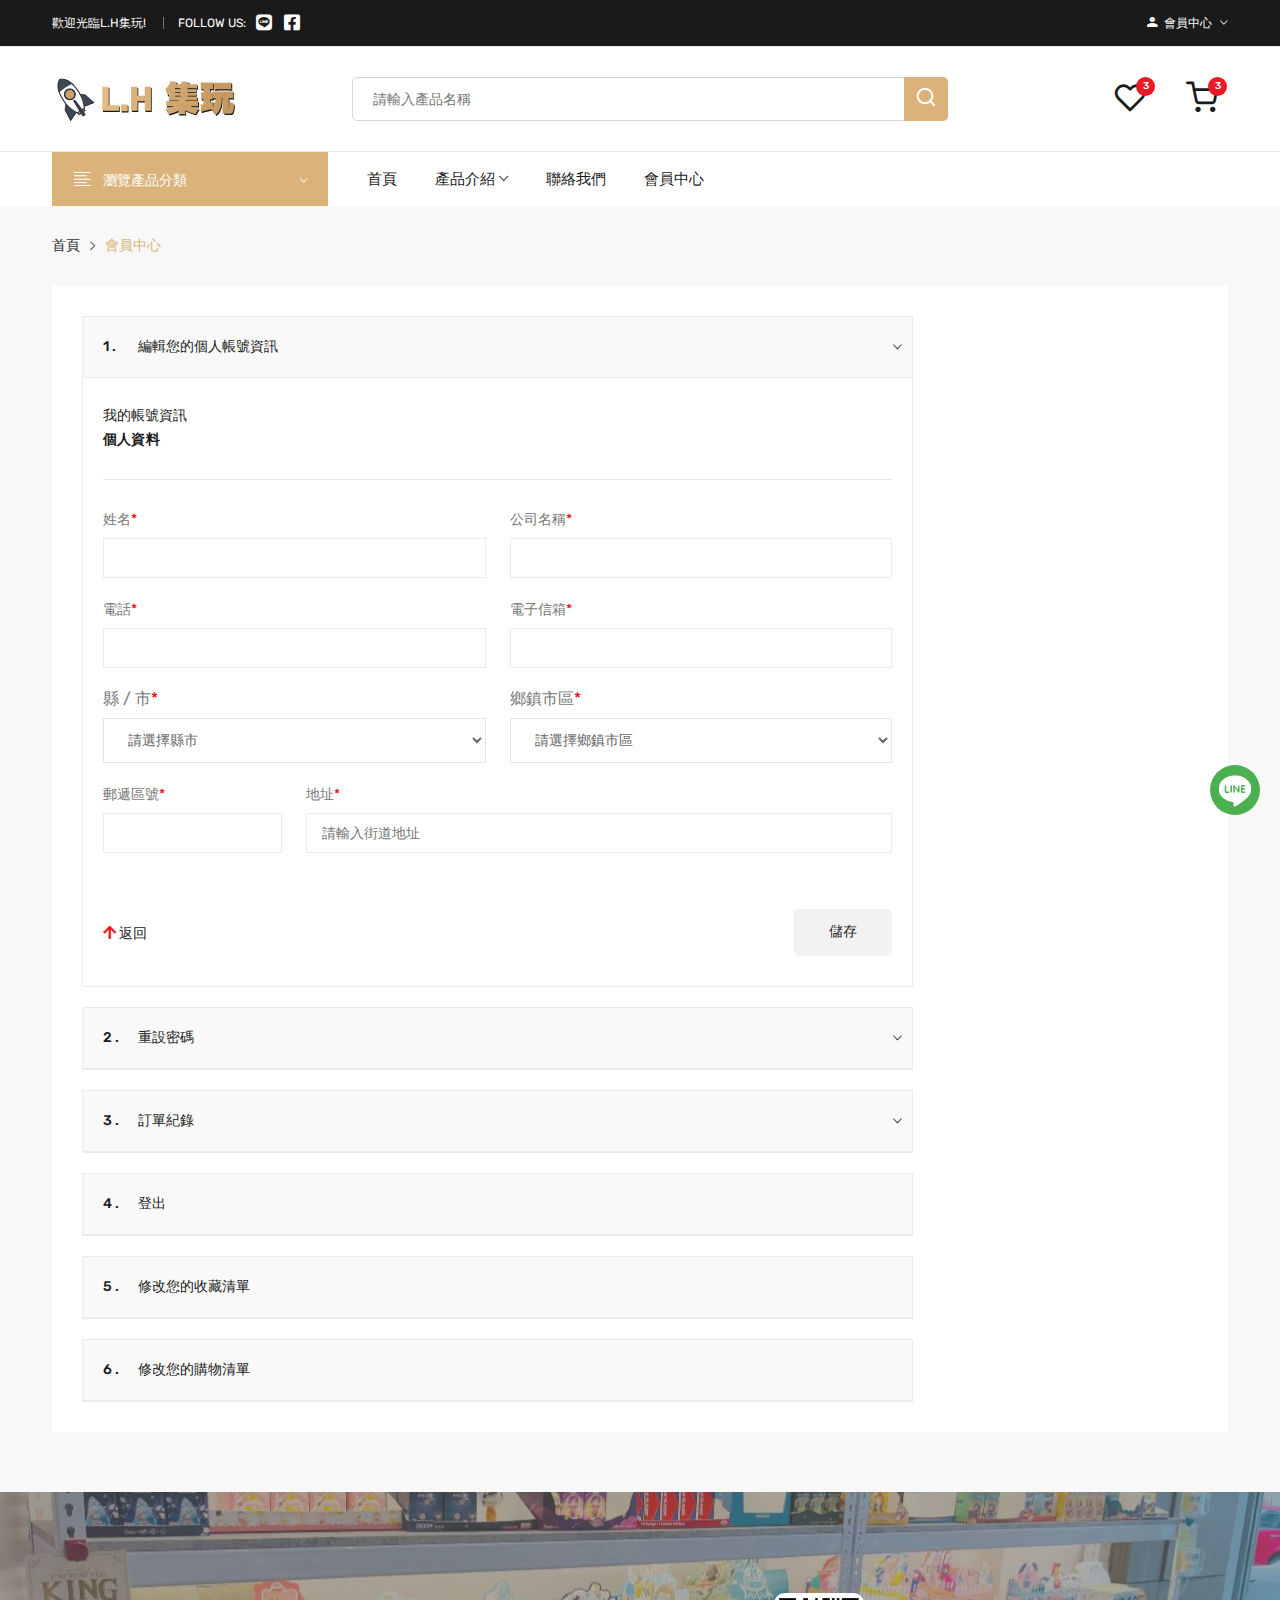
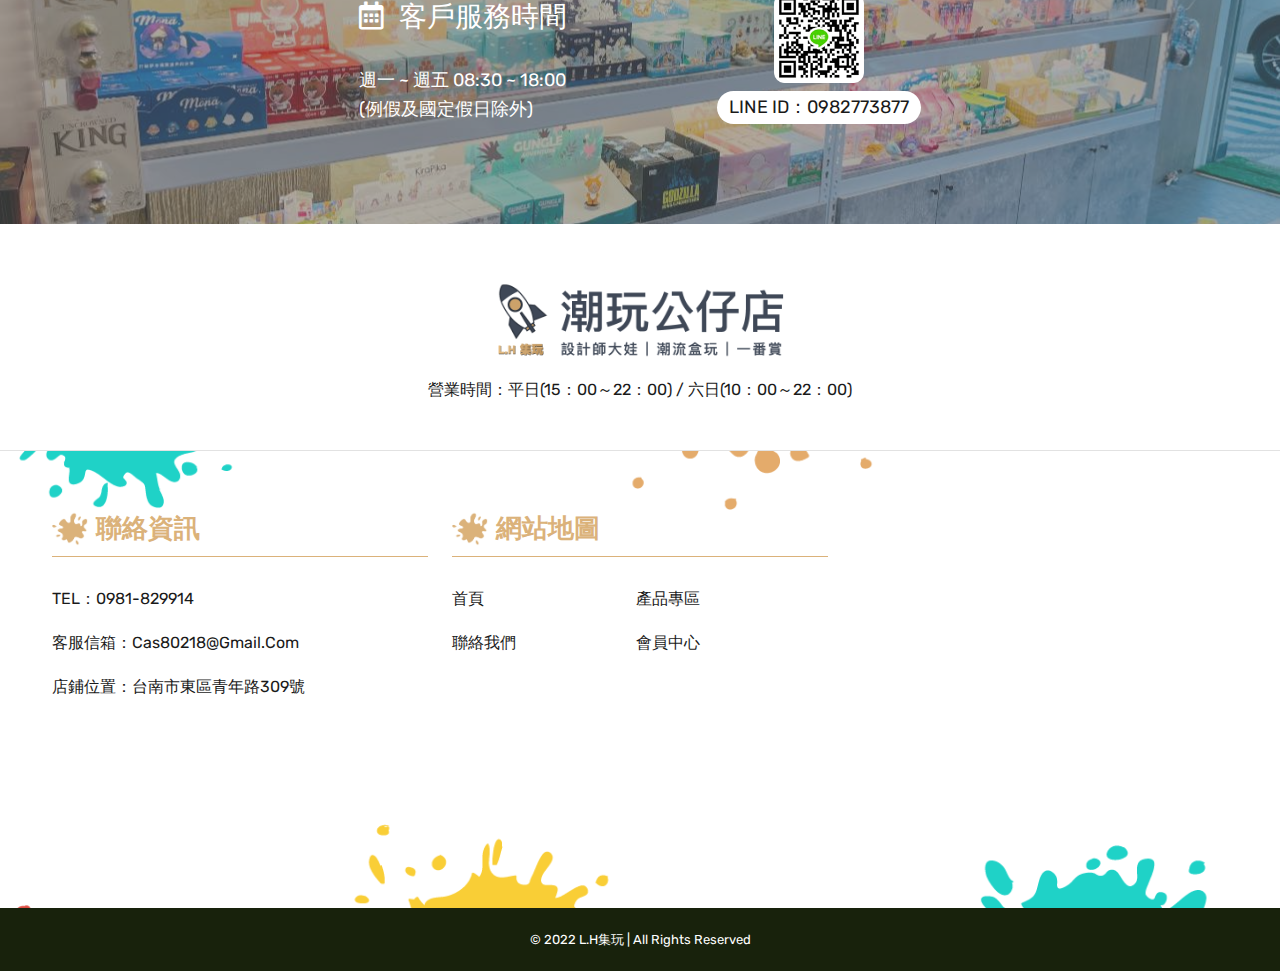
<file: my-account.html>
<!DOCTYPE html>
<html class="no-js" lang="en-US">
    <head>
        <meta charset="UTF-8">
        <meta http-equiv="X-UA-Compatible" content="ie=edge">
        <meta name="viewport" content="width=device-width, initial-scale=1, shrink-to-fit=no" />
        <title>會員中心 – L.H集玩 潮玩公仔店</title>
        <!-- FB用 -->
        <meta property="og:title" content="">
        <meta property="og:description" content="">
        <meta property="og:url" content="">
        <meta property="og:image" content="#">
        <meta property="og:type" content="website">
        <meta name="description" content="">
        <meta name="format-detection" content="telephone=no">
        <meta name="keywords" content="">
        <!-- Add site Favicon -->
        <link rel="icon" href="assets/images/favicon/favicon.png" sizes="192x192" />
        <link rel="apple-touch-icon" href="assets/images/favicon/favicon.png" />
        <meta name="msapplication-TileImage" content="assets/images/favicon/favicon.png" />
        <meta name="robots" content="noindex, follow" />
        <link rel="profile" href="https://gmpg.org/xfn/11">
        <link rel="canonical" href="Replace_with_your_PAGE_URL" />
        <meta name="robots" content="noindex, follow" />
        <!-- Add site Favicon -->
        <link rel="icon" href="assets/images/favicon/favicon32.png" sizes="32x32" />
        <link rel="icon" href="assets/images/favicon/favicon192.png" sizes="192x192" />
        <link rel="apple-touch-icon" href="assets/images/favicon/favicon.png" />
        <meta name="msapplication-TileImage" content="assets/images/favicon/favicon.png" />
        <!-- Structured Data  -->
        <script type="application/ld+json">
        {
          "@context": "http://schema.org",
          "@type": "WebSite",
          "name": "Replace_with_your_site_title",
          "url": "Replace_with_your_site_URL"
        }
        </script>
        <!-- Google Fonts -->
        <link href="https://fonts.googleapis.com/css2?family=Rubik:ital,wght@0,300;0,400;0,500;0,600;0,700;0,800;0,900;1,300;1,400;1,500;1,600;1,700;1,800;1,900&display=swap" rel="stylesheet">

        <!-- CSS
  ============================================ -->

            <!-- Vendor CSS (Bootstrap & Icon Font) -->
       <link rel="stylesheet" href="assets/css/vendor/bootstrap.min.css">
        <link rel="stylesheet" href="assets/css/vendor/ionicons.min.css">
        <link rel="stylesheet" href="assets/css/vendor/linearicon.css">
        <link rel="stylesheet" href="assets/css/vendor/font-awesome.min.css">
        <link rel="stylesheet" href="assets/css/vendor/plaza-icon.css">

            <!-- Plugins CSS (All Plugins Files) -->
         <link rel="stylesheet" href="assets/css/plugins/animate.css">
        <link rel="stylesheet" href="assets/css/plugins/jquery-ui.min.css">
        <link rel="stylesheet" href="assets/css/plugins/slick.css">

        <!-- Use the minified version files listed below for better performance and remove the files listed above -->
        <!-- <link rel="stylesheet" href="assets/css/vendor/vendor.min.css" />
        <link rel="stylesheet" href="assets/css/plugins/plugins.min.css" />
        <link rel="stylesheet" href="assets/css/style.min.css"> -->

        <!-- Main Style CSS -->
        <link rel="stylesheet" href="assets/css/style.css" />
        <link rel="stylesheet" href="assets/css/responsive.css" />

    </head>

    <body>
        <!-- Header Section Start From Here -->
        <header class="header-wrapper">
        <!-- Header Nav Start -->
        <div class="header-nav bg-header-top  d-none d-md-block">
            <div class="container">
                <div class="header-nav-wrapper d-md-flex d-sm-flex d-xl-flex d-lg-flex justify-content-between">
                    <div class="header-static-nav d-flex">
                        <p>歡迎光臨L.H集玩! </p>
                        <div class="social-top">
                            <div class="follow d-flex">
                                <label>Follow Us:</label>
                                <ul class="link-follow">
                                    <li>
                                        <a class="" href="" target="_blank">
                                            <i class="fab fa-line"></i>
                                        </a>
                                    </li>
                                    <li>
                                        <a class="" href="https://www.facebook.com/profile.php?id=100069575510357" target="_blank">
                                            <i class="fab fa-facebook-square"></i>
                                        </a>
                                    </li>
                                </ul>
                            </div>
                        </div>
                    </div>
                    <div class="header-menu-nav">
                        <ul class="menu-nav">
                            <li>
                                <div class="dropdown">
                                    <button type="button" id="dropdownMenuButton" data-bs-toggle="dropdown" aria-haspopup="true" aria-expanded="false"><i class="icon-myaccount ion-android-person"></i> <span>會員中心</span> <i class="ion-ios-arrow-down"></i></button>
                                    <ul class="dropdown-menu animation slideDownIn" aria-labelledby="dropdownMenuButton">
                                        <li><a href="login.html">註冊</a></li>
                                        <li><a href="login.html">登入</a></li>
                                    </ul>
                                </div>
                            </li>
                        </ul>
                    </div>
                </div>
            </div>
        </div>
        <!-- Mobile Header Nav Start -->
        <div class="header-nav header-nav-mobile bg-m-green d-md-none">
            <div class="container">
                <div class="header-nav-wrapper ">
                    <div class="header-static-nav f-none text-center">
                        <p>歡迎光臨L.H集玩!</p>
                    </div>
                    <div class="header-menu-nav d-flex justify-content-between">
                        <div class="social-top align-self-center">
                            <div class="follow d-flex">
                                <label>Follow Us:</label>
                                <ul class="link-follow">
                                    <li>
                                        <a class="" href="" target="_blank">
                                            <i class="fab fa-line"></i>
                                        </a>
                                    </li>
                                    <li>
                                        <a class="" href="https://www.facebook.com/profile.php?id=100069575510357" target="_blank">
                                            <i class="fab fa-facebook-square"></i>
                                        </a>
                                    </li>
                                </ul>
                            </div>
                        </div>
                        <div class="mobile-menu-nav">
                            <ul class="menu-nav">
                                <li>
                                    <div class="dropdown">
                                        <button type="button" id="dropdownMenuButton-1" data-bs-toggle="dropdown" aria-haspopup="true" aria-expanded="false"><i class="icon-myaccount ion-android-person"></i> <span>會員中心</span> <i class="ion-ios-arrow-down"></i></button>
                                        <ul class="dropdown-menu animation slideDownIn" aria-labelledby="dropdownMenuButton-1">
                                            <li><a href="login.html">註冊</a></li>
                                            <li><a href="login.html">登入</a></li>
                                        </ul>
                                    </div>
                                </li>
                            </ul>
                        </div>
                    </div>
                </div>
            </div>
        </div>
        <!-- Mobile Header Nav End -->
        <!-- Header Nav End -->
        <div class="header-top bg-border theme-white ptb-30px d-lg-block d-none">
            <div class="container">
                <div class="row">
                    <div class="col-md-3 d-flex">
                        <div class="logo align-self-center">
                            <a href="index.html"><img class="img-responsive" src="assets/images/logo/lh_logo.png" alt="logo.png" /></a>
                        </div>
                    </div>
                    <div class="col-md-9 align-self-center">
                        <div class="header-right-element d-flex justify-content-between">
                            <div class="search-element media-body mr-20px">
                                <form class="d-flex" action="#">
                                    <input type="text" placeholder="請輸入產品名稱" />
                                    <button><i class="icon-search"></i></button>
                                </form>
                            </div>
                            <!--Cart info Start -->
                            <div class="header-tools d-flex">
                                <div class="cart-info d-flex align-self-center">
                                    <a title="wishlist" href="#offcanvas-wishlist" class="heart offcanvas-toggle" data-number="3"><i class="icon-heart"></i></a>
                                    <a title="cart" href="#offcanvas-cart" class="bag offcanvas-toggle" data-number="3"><i class="icon-shopping-cart"></i></a>
                                </div>
                            </div>
                        </div>
                        <!--Cart info End -->
                    </div>
                </div>
            </div>
        </div>
        <!-- Header Nav End -->
        <div class="header-menu bg-header-bottom sticky-nav d-lg-block d-none padding-0px">
            <div class="container">
                <div class="row">
                    <div class="col-lg-3">
                        <div class="header-menu-vertical">
                            <h4 class="menu-title">瀏覽產品分類</h4>
                            <ul class="menu-content display-none">
                                <li class="menu-item">
                                    <a href="product_list.html">盒玩、盲盒<i class="ion-ios-arrow-right"></i></a>
                                    <ul class="sub-menu sub-menu-2">
                                        <li>
                                            <ul class="submenu-item">
                                                <li><a href="product_list.html">JUMP (38)</a></li>
                                                <li><a href="product_list.html">任天堂 (38)<i class="ion-ios-arrow-right"></i></a>
                                                    <ul class="sub-menu sub-menu-2">
                                                        <li>
                                                            <ul class="submenu-item">
                                                                <li><a href="product_list.html">卡比之心 (38)</a></li>
                                                                <li><a href="product_list.html">寶可夢 (75)</a></li>
                                                            </ul>
                                                        </li>
                                                    </ul>
                                                </li>
                                            </ul>
                                        </li>
                                    </ul>
                                    <!-- sub menu -->
                                </li>
                                <li class="menu-item">
                                    <a href="product_list.html">一番賞<i class="ion-ios-arrow-right"></i></a>
                                    <ul class="sub-menu sub-menu-2">
                                        <li>
                                            <ul class="submenu-item">
                                                <li><a href="product_list.html">任天堂 (10)</a></li>
                                                <li><a href="product_list.html">JUMP (38)<i class="ion-ios-arrow-right"></i></a>
                                                    <ul class="sub-menu sub-menu-2">
                                                        <li>
                                                            <ul class="submenu-item">
                                                                <li><a href="product_list.html">航海王 (38)</a></li>
                                                            </ul>
                                                        </li>
                                                    </ul>
                                                </li>
                                                <li><a href="product_list.html">鬼滅之刃 (5)</a></li>
                                            </ul>
                                        </li>
                                    </ul>
                                    <!-- sub menu -->
                                </li>
                                <li class="menu-item">
                                    <a href="product_list.html">設計師大娃<i class="ion-ios-arrow-right"></i></a>
                                    <ul class="sub-menu sub-menu-2">
                                        <li>
                                            <ul class="submenu-item">
                                                <li><a href="product_list.html">popmart (15)</a></li>
                                                <li><a href="product_list.html">Labubu (10)</a></li>
                                                <li><a href="product_list.html">Dimoo (20)</a></li>
                                            </ul>
                                        </li>
                                    </ul>
                                    <!-- sub menu -->
                                </li>
                                <li class="menu-item">
                                    <a href="product_list.html">限量商品專區<i class="ion-ios-arrow-right"></i></a>
                                    <ul class="sub-menu sub-menu-2">
                                        <li>
                                            <ul class="submenu-item">
                                                <li><a href="product_list.html">限量商品專區 (20)</a></li>
                                            </ul>
                                        </li>
                                    </ul>
                                    <!-- sub menu -->
                                </li>
                            </ul>
                            <!-- menu content -->
                        </div>
                        <!-- header menu vertical -->
                    </div>
                    <div class="col-lg-9">
                        <div class="header-horizontal-menu">
                            <ul class="menu-content">
                                <li><a href="index.html">首頁</a></li>
                                <li class="menu-dropdown">
                                    <a href="#">產品介紹 <i class="ion-ios-arrow-down"></i></a>
                                    <ul class="mega-menu-wrap">
                                        <li>
                                            <ul>
                                                <li class="mega-menu-title"><a href="product_list.html">盒玩、盲盒</a></li>
                                                <li><a href="product_list.html">JUMP</a></li>
                                                <li><a href="product_list.html">任天堂</a></li>
                                            </ul>
                                        </li>
                                        <li>
                                            <ul>
                                                <li class="mega-menu-title"><a href="product_list.html">一番賞</a></li>
                                                <li><a href="product_list.html">任天堂</a></li>
                                                <li><a href="product_list.html">JUMP</a></li>
                                            </ul>
                                        </li>
                                         <li>
                                            <ul>
                                                <li class="mega-menu-title"><a href="product_list.html">設計師大娃</a></li>
                                                <li><a href="product_list.html">popmart</a></li>
                                                <li><a href="product_list.html">Labubu</a></li>
                                                <li><a href="product_list.html">Dimoo</a></li>
                                            </ul>
                                        </li>
                                        <li>
                                            <ul>
                                                <li><a href="product_list.html">限量商品專區</a></li>
                                            </ul>
                                        </li>
                                    </ul>
                                </li>
                                <li><a href="contact.html">聯絡我們</a></li>
                                <li><a href="my-account.html">會員中心</a></li>
                            </ul>
                        </div>
                    </div>
                </div>
                <!-- row -->
            </div>
            <!-- container -->
        </div>
        <!-- header menu -->
        <!-- seo  -->
        <div class="keywords-title">
            <h1>L.H集玩 潮玩公仔店</h1>
            <h2>L.H TOYS</h2>
        </div>
    </header>
    <!-- Header Section End Here -->
    <!-- Mobile Header Section Start -->
    <div class="mobile-header d-lg-none sticky-nav white-bg ptb-20px">
        <div class="container">
            <div class="row align-items-center">
                <!-- Header Logo Start -->
                <div class="col d-flex">
                    <div class="mobile-menu-toggle home-2">
                        <a href="#offcanvas-mobile-menu" class="offcanvas-toggle">
                            <svg viewBox="0 0 800 600">
                                <path d="M300,220 C300,220 520,220 540,220 C740,220 640,540 520,420 C440,340 300,200 300,200" id="top"></path>
                                <path d="M300,320 L540,320" id="middle"></path>
                                <path d="M300,210 C300,210 520,210 540,210 C740,210 640,530 520,410 C440,330 300,190 300,190" id="bottom" transform="translate(480, 320) scale(1, -1) translate(-480, -318) "></path>
                            </svg>
                        </a>
                    </div>
                    <div class="header-logo mt-7px">
                        <a href="index.html"><img class="img-responsive" src="assets/images/logo/lh_logo.png" alt="logo.png" /></a>
                    </div>
                </div>
                <!-- Header Logo End -->
                <!-- Header Tools Start -->
                <div class="col-auto">
                    <div class="header-tools justify-content-end">
                        <div class="cart-info d-flex align-self-center">
                            <a title="wishlist" href="#offcanvas-wishlist" class="heart offcanvas-toggle" data-number="3"><i class="icon-heart"></i></a>
                            <a title="cart" href="#offcanvas-cart" class="bag offcanvas-toggle" data-number="3"><i class="icon-shopping-cart"></i></a>
                        </div>
                    </div>
                </div>
                <!-- Header Tools End -->
            </div>
        </div>
    </div>
    <!-- Search Category Start -->
    <div class="mobile-search-area d-lg-none mb-15px">
        <div class="container">
            <div class="row">
                <div class="col-md-12">
                    <div class="search-element media-body">
                        <form class="d-flex" action="#">
                            <input type="text" placeholder="請輸入產品名稱" />
                            <button><i class="icon-search"></i></button>
                        </form>
                    </div>
                </div>
            </div>
        </div>
    </div>
    <!-- Search Category End -->
    <div class="mobile-category-nav d-lg-none mb-15px">
        <div class="container">
            <div class="row">
                <div class="col-md-12">
                    <!--=======  category menu  =======-->
                    <div class="hero-side-category">
                        <!-- Category Toggle Wrap -->
                        <div class="category-toggle-wrap">
                            <!-- Category Toggle -->
                            <button class="category-toggle"><i class="fa fa-bars"></i> 瀏覽所有產品分類</button>
                        </div>
                        <!-- Category Menu -->
                        <nav class="category-menu">
                            <ul>
                                <li class="menu-item-has-children menu-item-has-children-1">
                                    <a href="#">盒玩、盲盒<i class="ion-ios-arrow-down"></i></a>
                                    <!-- category submenu -->
                                    <ul class="category-mega-menu category-mega-menu-1">
                                        <li><a href="product_list.html">JUMP (38)</a></li>
                                        <li><a href="product_list.html">任天堂 (38)</a></li>
                                    </ul>
                                </li>
                                <li class="menu-item-has-children menu-item-has-children-2">
                                    <a href="#">一番賞<i class="ion-ios-arrow-down"></i></a>
                                    <!-- category submenu -->
                                    <ul class="category-mega-menu category-mega-menu-2">
                                        <li><a href="product_list.html">任天堂 (10)</a></li>
                                        <li><a href="product_list.html">JUMP (38)</a></li>
                                    </ul>
                                </li>
                                <li class="menu-item-has-children menu-item-has-children-3">
                                    <a href="#">設計師大娃<i class="ion-ios-arrow-down"></i></a>
                                    <!-- category submenu -->
                                    <ul class="category-mega-menu category-mega-menu-3">
                                        <li><a href="product_list.html">popmart (15)</a></li>
                                        <li><a href="product_list.html">Labubu (10)</a></li>
                                        <li><a href="product_list.html">Dimoo (20)</a></li>
                                    </ul>
                                </li>
                                <li class="menu-item-has-children menu-item-has-children-4">
                                    <a href="#">限量商品專區<i class="ion-ios-arrow-down"></i></a>
                                    <!-- category submenu -->
                                    <ul class="category-mega-menu category-mega-menu-4">
                                        <li><a href="product_list.html">限量商品專區 (20)</a></li>
                                    </ul>
                                </li>
                            </ul>
                        </nav>
                    </div>
                    <!--=======  End of category menu =======-->
                </div>
            </div>
        </div>
    </div>
    <!-- Mobile Header Section End -->
    <!-- OffCanvas Wishlist Start -->
    <div id="offcanvas-wishlist" class="offcanvas offcanvas-wishlist">
        <div class="inner">
            <div class="head">
                <span class="title">收藏清單</span>
                <button class="offcanvas-close">×</button>
            </div>
            <div class="body customScroll">
                <ul class="minicart-product-list">
                    <li>
                        <a href="product_info.html" class="image"><img src="assets/images/product-image/1.jpg" alt="Cart product Image"></a>
                        <div class="content">
                            <a href="product_info.html" class="title">咒術回戰 - 五條老師</a>
                            <span class="quantity-price">1 x <span class="amount">NT 2,460</span></span>
                            <a href="#" class="remove">×</a>
                        </div>
                    </li>
                    <li>
                        <a href="product_info.html" class="image"><img src="assets/images/product-image/2.jpg" alt="Cart product Image"></a>
                        <div class="content">
                            <a href="product_info.html" class="title">咒術回戰 - 五條老師</a>
                            <span class="quantity-price">1 x <span class="amount">NT 2,460</span></span>
                            <a href="#" class="remove">×</a>
                        </div>
                    </li>
                    <li>
                        <a href="product_info.html" class="image"><img src="assets/images/product-image/3.jpg" alt="Cart product Image"></a>
                        <div class="content">
                            <a href="product_info.html" class="title">咒術回戰 - 五條老師</a>
                            <span class="quantity-price">1 x <span class="amount">NT 2,460</span></span>
                            <a href="#" class="remove">×</a>
                        </div>
                    </li>
                </ul>
            </div>
            <div class="foot">
                <div class="buttons">
                    <a href="wishlist.html" class="btn btn-dark btn-hover-primary mt-30px">前往我的收藏</a>
                </div>
            </div>
        </div>
    </div>
    <!-- OffCanvas Wishlist End -->
    <!-- OffCanvas Cart Start -->
    <div id="offcanvas-cart" class="offcanvas offcanvas-cart">
        <div class="inner">
            <div class="head">
                <span class="title">購物車</span>
                <button class="offcanvas-close">×</button>
            </div>
            <div class="body customScroll">
                <ul class="minicart-product-list">
                    <li>
                        <a href="product_info.html" class="image"><img src="assets/images/product-image/1.jpg" alt="Cart product Image"></a>
                        <div class="content">
                            <a href="product_info.html" class="title">咒術回戰 - 五條老師</a>
                            <span class="quantity-price">1
                                x <span class="amount">NT 2,460</span></span>
                            <a href="#" class="remove">×</a>
                        </div>
                    </li>
                    <li>
                        <a href="product_info.html" class="image"><img src="assets/images/product-image/2.jpg" alt="Cart product Image"></a>
                        <div class="content">
                            <a href="product_info.html" class="title">咒術回戰 - 五條老師</a>
                            <span class="quantity-price">1
                                x <span class="amount">NT 2,460</span></span>
                            <a href="#" class="remove">×</a>
                        </div>
                    </li>
                    <li>
                        <a href="product_info.html" class="image"><img src="assets/images/product-image/3.jpg" alt="Cart product Image"></a>
                        <div class="content">
                            <a href="product_info.html" class="title">咒術回戰 - 五條老師</a>
                            <span class="quantity-price">1
                                x <span class="amount">NT 2,460</span></span>
                            <a href="#" class="remove">×</a>
                        </div>
                    </li>
                </ul>
            </div>
            <div class="foot">
                <div class="sub-total">
                    <table class="table">
                        <tbody>
                            <tr>
                                <td class="text-left">商品小記 :</td>
                                <td class="text-right">NT 2,460</td>
                            </tr>
                            <tr>
                                <td class="text-left">郵寄 :</td>
                                <td class="text-right">NT$ 20</td>
                            </tr>
                            <tr>
                                <td class="text-left">總計 :</td>
                                <td class="text-right theme-color">NT 2,480</td>
                            </tr>
                        </tbody>
                    </table>
                </div>
                <div class="buttons">
                    <a href="cart.html" class="btn btn-dark btn-hover-primary mt-30px mb-30px">前往購物車</a>
                    <a href="checkout.html" class="btn btn-outline-dark current-btn">結帳</a>
                </div>
                <!-- <p class="minicart-message">消費滿500免運費!!</p> -->
            </div>
        </div>
    </div>
    <!-- OffCanvas Cart End -->
    <!-- OffCanvas Search Start -->
    <div id="offcanvas-mobile-menu" class="offcanvas offcanvas-mobile-menu">
        <div class="inner customScroll">
            <div class="head">
                <span class="title">&nbsp;</span>
                <button class="offcanvas-close">×</button>
            </div>
            <div class="offcanvas-menu-search-form">
                <form action="#">
                    <input type="text" placeholder="搜尋 ...">
                    <button><i class="lnr lnr-magnifier"></i></button>
                </form>
            </div>
            <div class="offcanvas-menu">
                <ul>
                    <li><a href="index.html"><span class="menu-text">首頁</span></a>
                    </li>
                    <li><a href="#"><span class="menu-text">產品介紹</span></a>
                        <ul class="sub-menu sub_theme_color">
                            <li>
                                <a href="#"><span class="menu-text">盒玩、盲盒</span></a>
                                <ul class="sub-menu">
                                    <li><a href="product_list.html">JUMP (38)</a></li>
                                    <li>
                                        <a href="#"><span class="menu-text">任天堂 (38)</span></a>
                                        <ul class="sub-menu sec_pd">
                                            <li><a href="product_list.html">卡比之心 (38)</a></li>
                                            <li><a href="product_list.html">寶可夢 (75)</a></li>
                                        </ul>
                                    </li>
                                </ul>
                            </li>
                            <li>
                                <a href="#"><span class="menu-text">一番賞</span></a>
                                <ul class="sub-menu">
                                    <li><a href="product_list.html">任天堂 (10)</a></li>
                                    <li>
                                        <a href="#"><span class="menu-text">JUMP (38)</span></a>
                                        <ul class="sub-menu sec_pd">
                                            <li><a href="product_list.html">航海王 (38)</a></li>
                                        </ul>
                                    </li>
                                    <li><a href="product_list.html">鬼滅之刃 (5)</a></li>
                                </ul>
                            </li>
                            <li>
                                <a href="#"><span class="menu-text">設計師大娃</span></a>
                                <ul class="sub-menu">
                                    <li><a href="product_list.html">popmart (15)</a></li>
                                    <li><a href="product_list.html">Labubu (10)</a></li>
                                    <li><a href="product_list.html">Dimoo (20)</a></li>
                                </ul>
                            </li>
                            <li>
                                <a href="#"><span class="menu-text">限量商品專區 (20)</span></a>
                                <ul class="sub-menu">
                                    <li><a href="product_list.html">限量商品專區 (20)</a></li>
                                </ul>
                            </li>
                        </ul>
                    </li>
                    <li>
                        <a href="contact.html"><span class="menu-text">聯絡我們</span></a>
                    </li>
                    <li><a href="my-account.html">會員中心</a></li>
                </ul>
            </div>
            <!-- OffCanvas Menu End -->
            <div class="offcanvas-social mt-30px">
                <ul>
                    <li>
                        <a href="" target="_blank"><i class="fab fa-line"></i></a>
                    </li>
                    <li>
                        <a href="https://www.facebook.com/profile.php?id=100069575510357" target="_blank"><i class="fab fa-facebook-square"></i></a>
                    </li>
                </ul>
            </div>
        </div>
    </div>
    <!-- OffCanvas Search End -->
    <div class="line-link">
        <a href="#" target="_blank"></a>
    </div>
    <div class="offcanvas-overlay"></div>

    <!-- Breadcrumb Area Start -->
        <div class="breadcrumb-area">
            <div class="container">
                <div class="row">
                    <div class="col-md-12">
                        <div class="breadcrumb-content">
                            <ul class="nav">
                                <li><a href="index.html">首頁</a></li>
                                <li>會員中心</li>
                            </ul>
                        </div>
                    </div>
                </div>
            </div>
        </div>
    <!-- Breadcrumb Area End-->
    <!-- login area start -->
    <div class="login-register-area mb-60px">
        <div class="container">
            <div class="container-inner">
                <div class="row">
                    <div class="ml-auto mr-auto col-lg-9">
                        <div class="checkout-wrapper">
                            <div id="faq" class="panel-group">
                                <div class="panel panel-default single-my-account">
                                    <div class="panel-heading my-account-title">
                                        <h3 class="panel-title"><span>1 .</span> <a data-bs-toggle="collapse" data-parent="#faq" href="#my-account-1">編輯您的個人帳號資訊 </a></h3>
                                    </div>
                                    <div id="my-account-1" class="panel-collapse collapse show">
                                        <div class="panel-body">
                                            <div class="myaccount-info-wrapper">
                                                <div class="account-info-wrapper">
                                                    <h4>我的帳號資訊</h4>
                                                    <h5>個人資料</h5>
                                                </div>
                                                <div class="row billing-info-wrap">
                                                    <div class="col-lg-6 col-md-6">
                                                        <div class="billing-info mb-20px">
                                                            <label for="name">姓名<span class="required">*</span></label>
                                                            <input id="name" type="text" />
                                                        </div>
                                                    </div>
                                                    <div class="col-lg-6 col-md-6">
                                                        <div class="billing-info mb-20px">
                                                            <label for="company_name">公司名稱<span class="required">*</span></label>
                                                            <input id="company_name" type="text" />
                                                        </div>
                                                    </div>
                                                    <div class="col-lg-6 col-md-6">
                                                        <div class="billing-info mb-20px">
                                                            <label for="phone">電話<span class="required">*</span></label>
                                                            <input id="phone" type="text" />
                                                        </div>
                                                    </div>
                                                    <div class="col-lg-6 col-md-6">
                                                        <div class="billing-info mb-20px">
                                                            <label for="mail">電子信箱<span class="required">*</span></label>
                                                            <input id="mail" type="text" />
                                                        </div>
                                                    </div>
                                                    <div class="col-lg-6 col-md-6">
                                                        <div class="billing-select mb-20px">
                                                            <label for="state">縣 / 市<span class="required">*</span></label>
                                                            <select id="state">
                                                                <option disabled="" selected="">請選擇縣市</option>
                                                                <option>基隆市</option>
                                                                <option>台北市</option>
                                                                <option>新北市</option>
                                                                <option>宜蘭縣</option>
                                                                <option>桃園市</option>
                                                                <option>新竹市</option>
                                                                <option>新竹縣</option>
                                                                <option>苗栗縣</option>
                                                                <option>台中市</option>
                                                                <option>彰化縣</option>
                                                                <option>南投縣</option>
                                                                <option>雲林縣</option>
                                                                <option>嘉義市</option>
                                                                <option>嘉義縣</option>
                                                                <option>台南市</option>
                                                                <option>高雄市</option>
                                                                <option>屏東縣</option>
                                                                <option>花蓮縣</option>
                                                                <option>台東縣</option>
                                                                <option>澎湖縣</option>
                                                                <option>金門縣</option>
                                                                <option>連江縣</option>
                                                            </select>
                                                        </div>
                                                    </div>
                                                    <div class="col-lg-6 col-md-6">
                                                        <div class="billing-select mb-20px">
                                                            <label for="rounded">鄉鎮市區<span class="required">*</span></label>
                                                            <select id="rounded">
                                                                <option disabled="" selected="">請選擇鄉鎮市區</option>
                                                                <option>請選擇</option>
                                                            </select>
                                                        </div>
                                                    </div>
                                                    <div class="col-lg-3 col-md-3">
                                                        <div class="billing-info mb-20px">
                                                            <label for="postalCode">郵遞區號<span class="required">*</span></label>
                                                            <input id="postalCode" type="text" />
                                                        </div>
                                                    </div>
                                                    <div class="col-lg-9 col-md-9">
                                                        <div class="billing-info mb-20px">
                                                            <label for="address">地址<span class="required">*</span></label>
                                                            <input id="address" class="billing-address" placeholder="請輸入街道地址" type="text" />
                                                        </div>
                                                    </div>
                                                </div>
                                                <div class="billing-back-btn">
                                                    <div class="billing-back">
                                                        <a href="#"><i class="fa fa-arrow-up"></i> 返回</a>
                                                    </div>
                                                    <div class="billing-btn">
                                                        <button type="submit">儲存</button>
                                                    </div>
                                                </div>
                                            </div>
                                        </div>
                                    </div>
                                </div>
                                <div class="panel panel-default single-my-account">
                                    <div class="panel-heading my-account-title">
                                        <h3 class="panel-title"><span>2 .</span> <a data-bs-toggle="collapse" data-parent="#faq" href="#my-account-2">重設密碼 </a></h3>
                                    </div>
                                    <div id="my-account-2" class="panel-collapse collapse">
                                        <div class="panel-body">
                                            <div class="myaccount-info-wrapper">
                                                <div class="account-info-wrapper">
                                                    <h4>重設密碼</h4>
                                                    <h5>您的密碼</h5>
                                                </div>
                                                <div class="row">
                                                    <div class="col-lg-12 col-md-12">
                                                        <div class="billing-info">
                                                            <label>輸入新密碼</label>
                                                            <input type="password" />
                                                        </div>
                                                    </div>
                                                    <div class="col-lg-12 col-md-12">
                                                        <div class="billing-info">
                                                            <label>再次輸入新密碼</label>
                                                            <input type="password" />
                                                        </div>
                                                    </div>
                                                </div>
                                                <div class="billing-back-btn">
                                                    <div class="billing-back">
                                                        <a href="#"><i class="fa fa-arrow-up"></i> 返回</a>
                                                    </div>
                                                    <div class="billing-btn">
                                                        <button type="submit">儲存</button>
                                                    </div>
                                                </div>
                                            </div>
                                        </div>
                                    </div>
                                </div>
                                <div class="panel panel-default single-my-account">
                                    <div class="panel-heading my-account-title">
                                        <h3 class="panel-title"><span>3 .</span> <a data-bs-toggle="collapse" data-parent="#faq" href="#my-account-3">訂單紀錄</a></h3>
                                    </div>
                                    <div id="my-account-3" class="panel-collapse collapse">
                                        <div class="panel-body">
                                            <div class="myaccount-info-wrapper">
                                                <div class="account-info-wrapper">
                                                    <h4>訂單紀錄列表</h4>
                                                </div>
                                                <div class="row">
                                                    <div class="col-md-12 point-table">
                                                      <table>
                                                          <thead>
                                                            <tr>
                                                                <td>編號</td>
                                                                <td>交易日期</td>
                                                                <td>到貨日期</td>
                                                                <td>付款方式</td>
                                                                <td>訂單金額</td>
                                                                <td>訂單狀態</td>
                                                                <td>刪單</td>
                                                            </tr>
                                                          </thead>
                                                          <tbody>
                                                            <tr>
                                                                <td data-title="編號"><a href="" class="order-num">XDDCCDD</a></td>
                                                                <td data-title="交易日期">2019/03/02 21:18</td>
                                                                <td data-title="到貨日期">2019/05/02</td>
                                                                <td data-title="付款方式">ATM轉帳</td>
                                                                <td data-title="訂單金額">$799</td>
                                                                <td data-title="訂單狀態">處理中</td>
                                                                <td data-title="刪單">
                                                                    <a href="#" class="delete" title="刪除此筆訂單">
                                                                        <i class="fa fa-trash" aria-hidden="true"></i>
                                                                    </a>
                                                                </td>
                                                            </tr>
                                                            <tr>
                                                                <td data-title="編號"><a href="" class="order-num">XDDCCDA</a></td>
                                                                <td data-title="交易日期">2019/03/02 21:18</td>
                                                                <td data-title="到貨日期">2019/05/02</td>
                                                                <td data-title="付款方式">信用卡</td>
                                                                <td data-title="訂單金額">$799</td>
                                                                <td data-title="訂單狀態">已出貨</td>
                                                                <td data-title="刪單">
                                                                    <a href="#" class="delete" title="刪除此筆訂單">
                                                                        <i class="fa fa-trash" aria-hidden="true"></i>
                                                                    </a>
                                                                </td>
                                                            </tr>
                                                            <tr>
                                                                <td data-title="編號"><a href="" class="order-num">XDDCCDB</a></td>
                                                                <td data-title="交易日期">2019/03/02 21:18</td>
                                                                <td data-title="到貨日期">2019/05/02</td>
                                                                <td data-title="付款方式">信用卡</td>
                                                                <td data-title="訂單金額">$799</td>
                                                                <td data-title="訂單狀態">配送完成</td>
                                                                <td data-title="刪單">
                                                                    <a href="#" class="delete" title="刪除此筆訂單">
                                                                        <i class="fa fa-trash" aria-hidden="true"></i>
                                                                    </a>
                                                                </td>
                                                            </tr>
                                                          </tbody>
                                                        </table>
                                                    </div>
                                                </div>
                                            </div>
                                        </div>
                                    </div>
                                </div>
                                <div class="panel panel-default single-my-account non-collapse">
                                    <div class="panel-heading my-account-title">
                                        <h3 class="panel-title"><span>4 .</span> <a href="#">登出</a></h3>
                                    </div>
                                </div>
                                <div class="panel panel-default single-my-account non-collapse">
                                    <div class="panel-heading my-account-title">
                                        <h3 class="panel-title"><span>5 .</span> <a href="wishlist.html">修改您的收藏清單</a></h3>
                                    </div>
                                </div>
                                <div class="panel panel-default single-my-account non-collapse">
                                    <div class="panel-heading my-account-title">
                                        <h3 class="panel-title"><span>6 .</span> <a href="cart.html">修改您的購物清單</a></h3>
                                    </div>
                                </div>
                            </div>
                        </div>
                    </div>
                </div>
            </div>
        </div>
    </div>
    <!-- login area end -->
    <section class="section_service">
        <div class="div_service">
            <div class="service_wrap">
                <h3><i class="far fa-calendar-alt"></i>客戶服務時間</h3>
                <p>週一 ~ 週五 08:30 ~ 18:00</p>
                <p>(例假及國定假日除外)</p>
            </div>
            <div class="line_wrap">
                <img src="assets/images/line.png" alt="">
                <a href="http://line.me/ti/p/3yqwhso71l" target="_blank">LINE ID：0982773877</a>
            </div>
        </div>
    </section>
        <!-- Footer Area Start --> 
        <div class="footer-area">
            <div class="footer-container">
                <div class="footer-up">
                    <div class="footer-logo">
                        <a href="index.html"><img class="img-responsive" src="assets/images/logo/logo-footer.png" alt="logo.png" /></a>
                    </div>
                    <p>營業時間：平日(15：00～22：00) / 六日(10：00～22：00)</p>
                </div>
                <div class="footer-top">
                    <div class="container">
                        <div class="row">
                            <div class="col-md-4 col-lg-4 mb-md-30px mb-lm-30px">
                                <div class="single-wedge">
                                    <div class="footer-links">
                                        <h4><img src="assets/images/title_deco_gold.png" alt="">聯絡資訊</h4>
                                        <ul class="align-items-center">
                                            <li>
                                                <a href="tel:+886-981829914">TEL：0981-829914</a>
                                            </li>
                                            <li>
                                                <a href="mailto:cas80218@gmail.com">客服信箱：cas80218@gmail.com</a>
                                            </li>
                                            <li>
                                                <a href="https://goo.gl/maps/FYVcwe5H6ergaqSp7" target="_blank">店鋪位置：台南市東區青年路309號</a>
                                            </li>
                                        </ul>
                                    </div>
                                </div>
                            </div>
                            <div class="col-md-4 col-lg-4 mb-md-30px mb-lm-30px">
                                <div class="single-wedge">
                                    <div class="footer-links">
                                        <h4><img src="assets/images/title_deco_gold.png" alt="">網站地圖</h4>
                                        <ul class="li_sep">
                                            <li><a href="index.html">首頁</a></li>
                                            <li><a href="product_list.html">產品專區</a></li>
                                            <li><a href="contact.html">聯絡我們</a></li>
                                            <li><a href="my-account.html">會員中心</a></li>
                                        </ul>
                                    </div>
                                </div>
                            </div>
                            <div class="col-md-4 col-lg-4">
                                <div class="single-wedge">
                                    <iframe src="https://www.facebook.com/plugins/page.php?href=https%3A%2F%2Fwww.facebook.com%2Fprofile.php%3Fid%3D100069575510357&tabs=timeline&width=350&height=350&small_header=false&adapt_container_width=true&hide_cover=false&show_facepile=true&appId" width="350" height="350" style="border:none;overflow:hidden" scrolling="no" frameborder="0" allowfullscreen="true" allow="autoplay; clipboard-write; encrypted-media; picture-in-picture; web-share"></iframe>
                                </div>
                            </div>
                        </div>
                    </div>
                </div>
                <div class="footer-bottom">
                    <div class="col-md-12 text-center">
                        <p class="copy-text">© 2022 L.H集玩 | All Rights Reserved</p>
                    </div>
                </div>
            </div>
        </div>
        <!-- Footer Area End -->
        <!-- JS
============================================ -->

            <!-- Vendors JS -->
        <script src="assets/js/vendor/jquery-3.6.0.min.js"></script>
        <script src="assets/js/vendor/bootstrap.bundle.min.js"></script>
        <script src="assets/js/vendor/jquery-migrate-3.3.2.min.js"></script>
        <script src="assets/js/vendor/modernizr-3.11.2.min.js"></script>

            <!-- Plugins JS -->
         <script src="assets/js/plugins/jquery-ui.min.js"></script>
        <script src="assets/js/plugins/slick.js"></script>
        <script src="assets/js/plugins/countdown.js"></script>
        <script src="assets/js/plugins/scrollup.js"></script>
        <script src="assets/js/plugins/elevateZoom.js"></script>

        <!-- Use the minified version files listed below for better performance and remove the files listed above -->
        <!-- <script src="assets/js/vendor/vendor.min.js"></script>
        <script src="assets/js/plugins/plugins.min.js"></script> -->

        <!-- Main Activation JS -->
        <script src="assets/js/main.js"></script>
    </body>
</html>
</file>
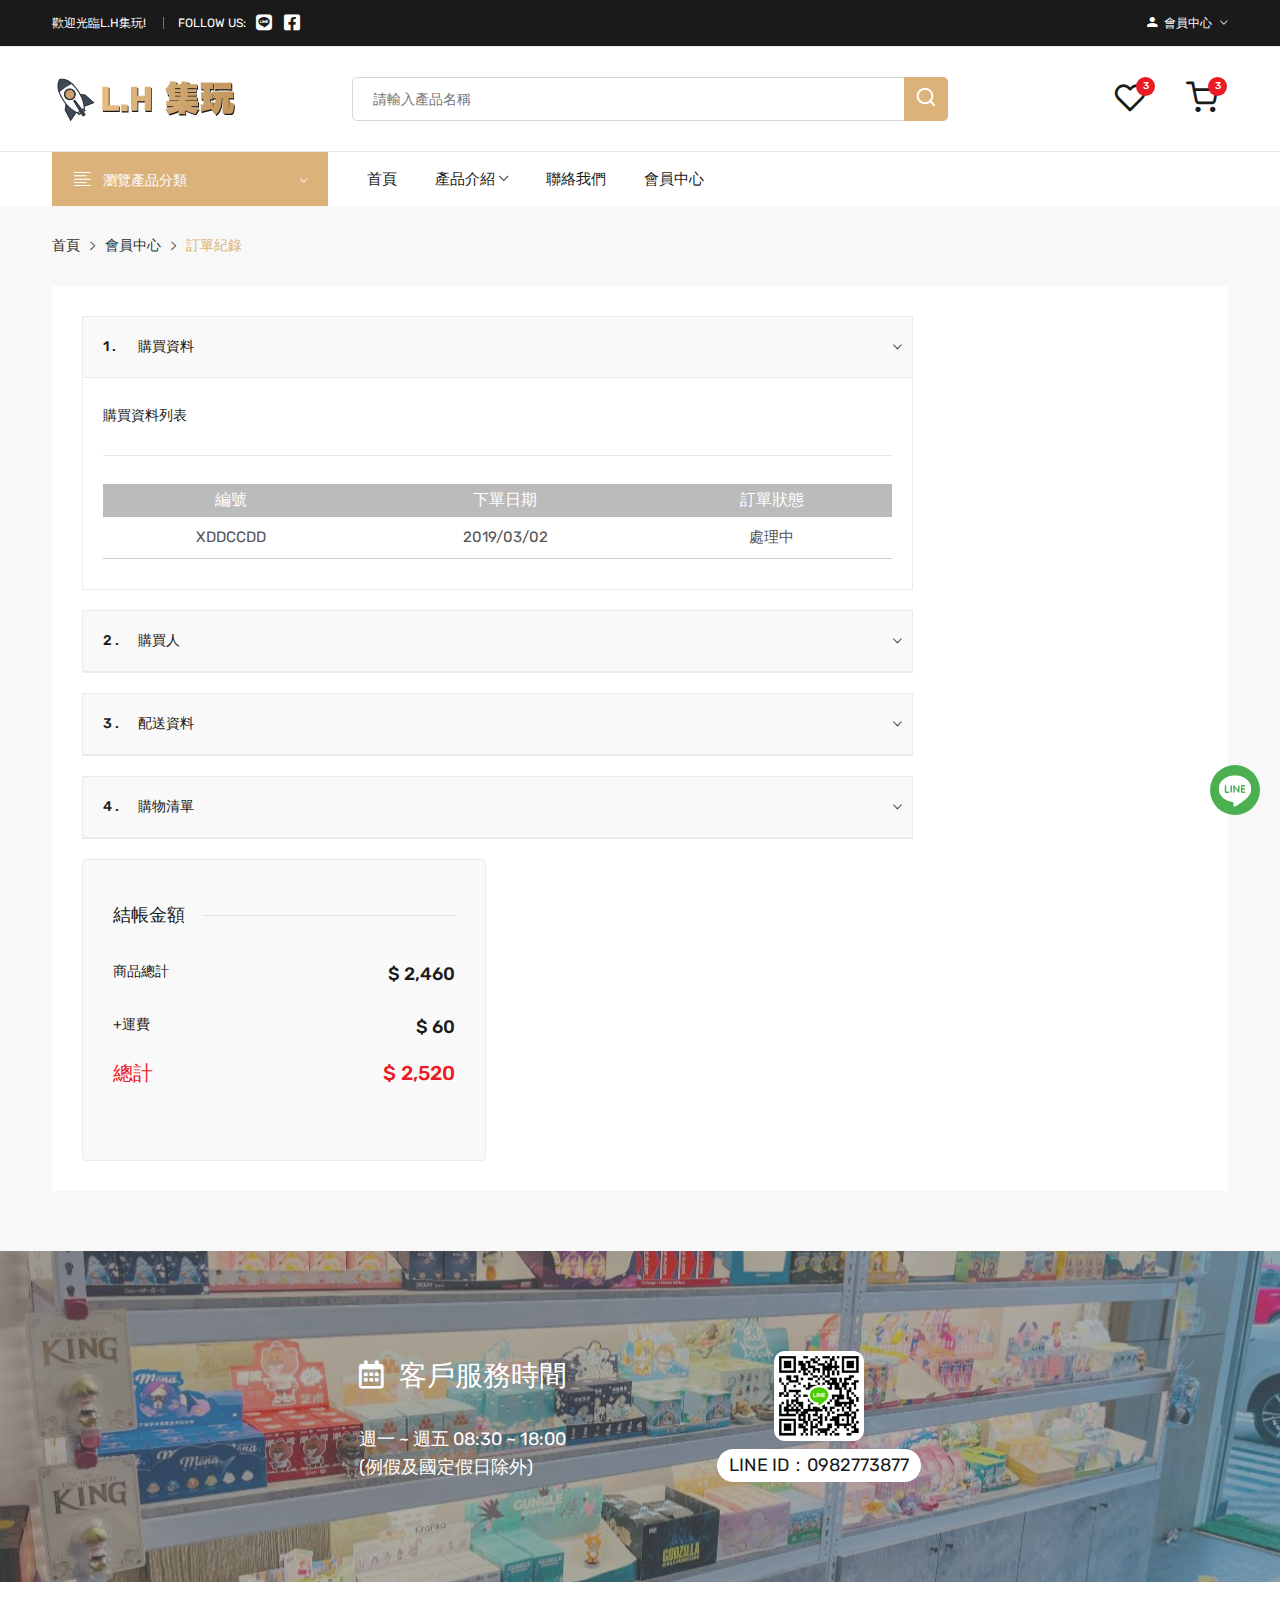
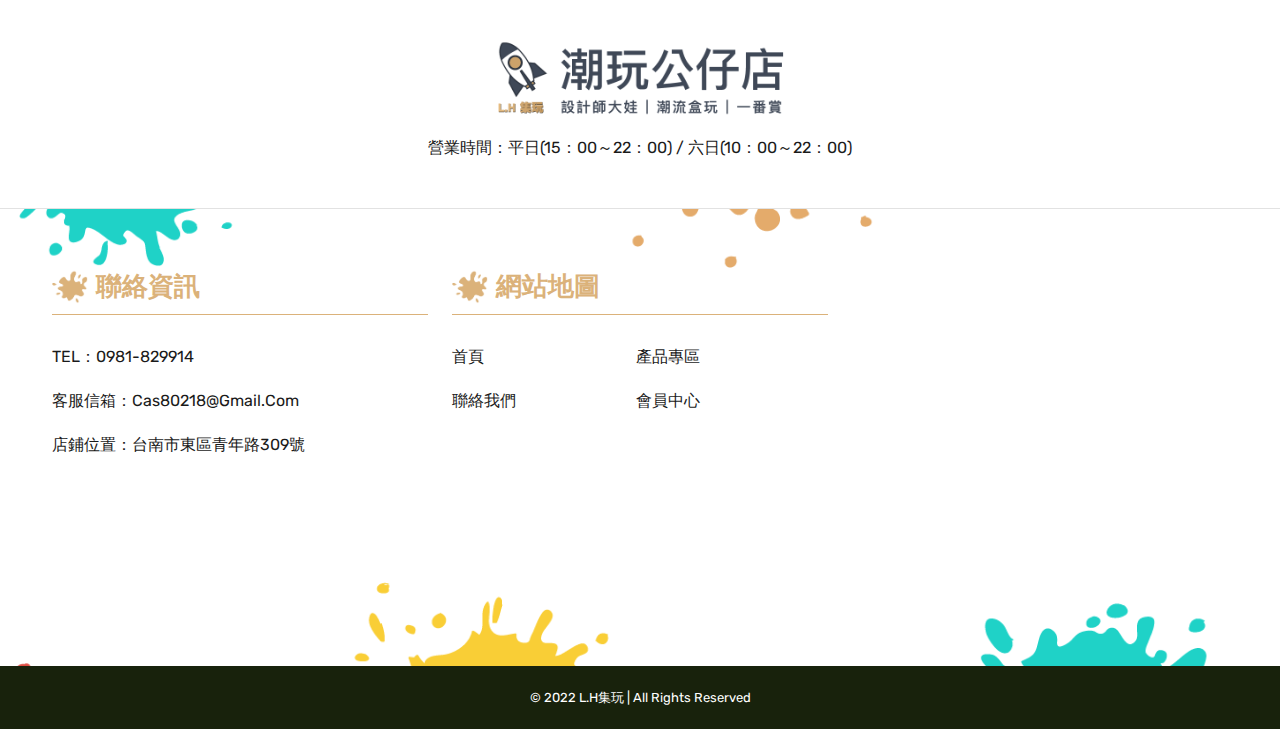
<file: order_info.html>
<!DOCTYPE html>
<html class="no-js" lang="en-US">
    <head>
        <meta charset="UTF-8">
        <meta http-equiv="X-UA-Compatible" content="ie=edge">
        <meta name="viewport" content="width=device-width, initial-scale=1, shrink-to-fit=no" />
        <title>訂單紀錄 – L.H集玩 潮玩公仔店</title>
        <!-- FB用 -->
        <meta property="og:title" content="">
        <meta property="og:description" content="">
        <meta property="og:url" content="">
        <meta property="og:image" content="#">
        <meta property="og:type" content="website">
        <meta name="description" content="">
        <meta name="format-detection" content="telephone=no">
        <meta name="keywords" content="">
        <!-- Add site Favicon -->
        <link rel="icon" href="assets/images/favicon/favicon.png" sizes="192x192" />
        <link rel="apple-touch-icon" href="assets/images/favicon/favicon.png" />
        <meta name="msapplication-TileImage" content="assets/images/favicon/favicon.png" />
        <meta name="robots" content="noindex, follow" />
        <link rel="profile" href="https://gmpg.org/xfn/11">
        <link rel="canonical" href="Replace_with_your_PAGE_URL" />
        <meta name="robots" content="noindex, follow" />
        <!-- Add site Favicon -->
        <link rel="icon" href="assets/images/favicon/favicon32.png" sizes="32x32" />
        <link rel="icon" href="assets/images/favicon/favicon192.png" sizes="192x192" />
        <link rel="apple-touch-icon" href="assets/images/favicon/favicon.png" />
        <meta name="msapplication-TileImage" content="assets/images/favicon/favicon.png" />
        <!-- Structured Data  -->
        <script type="application/ld+json">
        {
          "@context": "http://schema.org",
          "@type": "WebSite",
          "name": "Replace_with_your_site_title",
          "url": "Replace_with_your_site_URL"
        }
        </script>
        <!-- Google Fonts -->
        <link href="https://fonts.googleapis.com/css2?family=Rubik:ital,wght@0,300;0,400;0,500;0,600;0,700;0,800;0,900;1,300;1,400;1,500;1,600;1,700;1,800;1,900&display=swap" rel="stylesheet">

        <!-- CSS
  ============================================ -->

            <!-- Vendor CSS (Bootstrap & Icon Font) -->
       <link rel="stylesheet" href="assets/css/vendor/bootstrap.min.css">
        <link rel="stylesheet" href="assets/css/vendor/ionicons.min.css">
        <link rel="stylesheet" href="assets/css/vendor/linearicon.css">
        <link rel="stylesheet" href="assets/css/vendor/font-awesome.min.css">
        <link rel="stylesheet" href="assets/css/vendor/plaza-icon.css">

            <!-- Plugins CSS (All Plugins Files) -->
         <link rel="stylesheet" href="assets/css/plugins/animate.css">
        <link rel="stylesheet" href="assets/css/plugins/jquery-ui.min.css">
        <link rel="stylesheet" href="assets/css/plugins/slick.css">

        <!-- Use the minified version files listed below for better performance and remove the files listed above -->
        <!-- <link rel="stylesheet" href="assets/css/vendor/vendor.min.css" />
        <link rel="stylesheet" href="assets/css/plugins/plugins.min.css" />
        <link rel="stylesheet" href="assets/css/style.min.css"> -->

        <!-- Main Style CSS -->
        <link rel="stylesheet" href="assets/css/style.css" />
        <link rel="stylesheet" href="assets/css/responsive.css" />

    </head>

    <body>
        <!-- Header Section Start From Here -->
        <header class="header-wrapper">
        <!-- Header Nav Start -->
        <div class="header-nav bg-header-top  d-none d-md-block">
            <div class="container">
                <div class="header-nav-wrapper d-md-flex d-sm-flex d-xl-flex d-lg-flex justify-content-between">
                    <div class="header-static-nav d-flex">
                        <p>歡迎光臨L.H集玩! </p>
                        <div class="social-top">
                            <div class="follow d-flex">
                                <label>Follow Us:</label>
                                <ul class="link-follow">
                                    <li>
                                        <a class="" href="" target="_blank">
                                            <i class="fab fa-line"></i>
                                        </a>
                                    </li>
                                    <li>
                                        <a class="" href="https://www.facebook.com/profile.php?id=100069575510357" target="_blank">
                                            <i class="fab fa-facebook-square"></i>
                                        </a>
                                    </li>
                                </ul>
                            </div>
                        </div>
                    </div>
                    <div class="header-menu-nav">
                        <ul class="menu-nav">
                            <li>
                                <div class="dropdown">
                                    <button type="button" id="dropdownMenuButton" data-bs-toggle="dropdown" aria-haspopup="true" aria-expanded="false"><i class="icon-myaccount ion-android-person"></i> <span>會員中心</span> <i class="ion-ios-arrow-down"></i></button>
                                    <ul class="dropdown-menu animation slideDownIn" aria-labelledby="dropdownMenuButton">
                                        <li><a href="login.html">註冊</a></li>
                                        <li><a href="login.html">登入</a></li>
                                    </ul>
                                </div>
                            </li>
                        </ul>
                    </div>
                </div>
            </div>
        </div>
        <!-- Mobile Header Nav Start -->
        <div class="header-nav header-nav-mobile bg-m-green d-md-none">
            <div class="container">
                <div class="header-nav-wrapper ">
                    <div class="header-static-nav f-none text-center">
                        <p>歡迎光臨L.H集玩!</p>
                    </div>
                    <div class="header-menu-nav d-flex justify-content-between">
                        <div class="social-top align-self-center">
                            <div class="follow d-flex">
                                <label>Follow Us:</label>
                                <ul class="link-follow">
                                    <li>
                                        <a class="" href="" target="_blank">
                                            <i class="fab fa-line"></i>
                                        </a>
                                    </li>
                                    <li>
                                        <a class="" href="https://www.facebook.com/profile.php?id=100069575510357" target="_blank">
                                            <i class="fab fa-facebook-square"></i>
                                        </a>
                                    </li>
                                </ul>
                            </div>
                        </div>
                        <div class="mobile-menu-nav">
                            <ul class="menu-nav">
                                <li>
                                    <div class="dropdown">
                                        <button type="button" id="dropdownMenuButton-1" data-bs-toggle="dropdown" aria-haspopup="true" aria-expanded="false"><i class="icon-myaccount ion-android-person"></i> <span>會員中心</span> <i class="ion-ios-arrow-down"></i></button>
                                        <ul class="dropdown-menu animation slideDownIn" aria-labelledby="dropdownMenuButton-1">
                                            <li><a href="login.html">註冊</a></li>
                                            <li><a href="login.html">登入</a></li>
                                        </ul>
                                    </div>
                                </li>
                            </ul>
                        </div>
                    </div>
                </div>
            </div>
        </div>
        <!-- Mobile Header Nav End -->
        <!-- Header Nav End -->
        <div class="header-top bg-border theme-white ptb-30px d-lg-block d-none">
            <div class="container">
                <div class="row">
                    <div class="col-md-3 d-flex">
                        <div class="logo align-self-center">
                            <a href="index.html"><img class="img-responsive" src="assets/images/logo/lh_logo.png" alt="logo.png" /></a>
                        </div>
                    </div>
                    <div class="col-md-9 align-self-center">
                        <div class="header-right-element d-flex justify-content-between">
                            <div class="search-element media-body mr-20px">
                                <form class="d-flex" action="#">
                                    <input type="text" placeholder="請輸入產品名稱" />
                                    <button><i class="icon-search"></i></button>
                                </form>
                            </div>
                            <!--Cart info Start -->
                            <div class="header-tools d-flex">
                                <div class="cart-info d-flex align-self-center">
                                    <a title="wishlist" href="#offcanvas-wishlist" class="heart offcanvas-toggle" data-number="3"><i class="icon-heart"></i></a>
                                    <a title="cart" href="#offcanvas-cart" class="bag offcanvas-toggle" data-number="3"><i class="icon-shopping-cart"></i></a>
                                </div>
                            </div>
                        </div>
                        <!--Cart info End -->
                    </div>
                </div>
            </div>
        </div>
        <!-- Header Nav End -->
        <div class="header-menu bg-header-bottom sticky-nav d-lg-block d-none padding-0px">
            <div class="container">
                <div class="row">
                    <div class="col-lg-3">
                        <div class="header-menu-vertical">
                            <h4 class="menu-title">瀏覽產品分類</h4>
                            <ul class="menu-content display-none">
                                <li class="menu-item">
                                    <a href="product_list.html">盒玩、盲盒<i class="ion-ios-arrow-right"></i></a>
                                    <ul class="sub-menu sub-menu-2">
                                        <li>
                                            <ul class="submenu-item">
                                                <li><a href="product_list.html">JUMP (38)</a></li>
                                                <li><a href="product_list.html">任天堂 (38)<i class="ion-ios-arrow-right"></i></a>
                                                    <ul class="sub-menu sub-menu-2">
                                                        <li>
                                                            <ul class="submenu-item">
                                                                <li><a href="product_list.html">卡比之心 (38)</a></li>
                                                                <li><a href="product_list.html">寶可夢 (75)</a></li>
                                                            </ul>
                                                        </li>
                                                    </ul>
                                                </li>
                                            </ul>
                                        </li>
                                    </ul>
                                    <!-- sub menu -->
                                </li>
                                <li class="menu-item">
                                    <a href="product_list.html">一番賞<i class="ion-ios-arrow-right"></i></a>
                                    <ul class="sub-menu sub-menu-2">
                                        <li>
                                            <ul class="submenu-item">
                                                <li><a href="product_list.html">任天堂 (10)</a></li>
                                                <li><a href="product_list.html">JUMP (38)<i class="ion-ios-arrow-right"></i></a>
                                                    <ul class="sub-menu sub-menu-2">
                                                        <li>
                                                            <ul class="submenu-item">
                                                                <li><a href="product_list.html">航海王 (38)</a></li>
                                                            </ul>
                                                        </li>
                                                    </ul>
                                                </li>
                                                <li><a href="product_list.html">鬼滅之刃 (5)</a></li>
                                            </ul>
                                        </li>
                                    </ul>
                                    <!-- sub menu -->
                                </li>
                                <li class="menu-item">
                                    <a href="product_list.html">設計師大娃<i class="ion-ios-arrow-right"></i></a>
                                    <ul class="sub-menu sub-menu-2">
                                        <li>
                                            <ul class="submenu-item">
                                                <li><a href="product_list.html">popmart (15)</a></li>
                                                <li><a href="product_list.html">Labubu (10)</a></li>
                                                <li><a href="product_list.html">Dimoo (20)</a></li>
                                            </ul>
                                        </li>
                                    </ul>
                                    <!-- sub menu -->
                                </li>
                                <li class="menu-item">
                                    <a href="product_list.html">限量商品專區<i class="ion-ios-arrow-right"></i></a>
                                    <ul class="sub-menu sub-menu-2">
                                        <li>
                                            <ul class="submenu-item">
                                                <li><a href="product_list.html">限量商品專區 (20)</a></li>
                                            </ul>
                                        </li>
                                    </ul>
                                    <!-- sub menu -->
                                </li>
                            </ul>
                            <!-- menu content -->
                        </div>
                        <!-- header menu vertical -->
                    </div>
                    <div class="col-lg-9">
                        <div class="header-horizontal-menu">
                            <ul class="menu-content">
                                <li><a href="index.html">首頁</a></li>
                                <li class="menu-dropdown">
                                    <a href="#">產品介紹 <i class="ion-ios-arrow-down"></i></a>
                                    <ul class="mega-menu-wrap">
                                        <li>
                                            <ul>
                                                <li class="mega-menu-title"><a href="product_list.html">盒玩、盲盒</a></li>
                                                <li><a href="product_list.html">JUMP</a></li>
                                                <li><a href="product_list.html">任天堂</a></li>
                                            </ul>
                                        </li>
                                        <li>
                                            <ul>
                                                <li class="mega-menu-title"><a href="product_list.html">一番賞</a></li>
                                                <li><a href="product_list.html">任天堂</a></li>
                                                <li><a href="product_list.html">JUMP</a></li>
                                            </ul>
                                        </li>
                                         <li>
                                            <ul>
                                                <li class="mega-menu-title"><a href="product_list.html">設計師大娃</a></li>
                                                <li><a href="product_list.html">popmart</a></li>
                                                <li><a href="product_list.html">Labubu</a></li>
                                                <li><a href="product_list.html">Dimoo</a></li>
                                            </ul>
                                        </li>
                                        <li>
                                            <ul>
                                                <li><a href="product_list.html">限量商品專區</a></li>
                                            </ul>
                                        </li>
                                    </ul>
                                </li>
                                <li><a href="contact.html">聯絡我們</a></li>
                                <li><a href="my-account.html">會員中心</a></li>
                            </ul>
                        </div>
                    </div>
                </div>
                <!-- row -->
            </div>
            <!-- container -->
        </div>
        <!-- header menu -->
        <!-- seo  -->
        <div class="keywords-title">
            <h1>L.H集玩 潮玩公仔店</h1>
            <h2>L.H TOYS</h2>
        </div>
    </header>
    <!-- Header Section End Here -->
    <!-- Mobile Header Section Start -->
    <div class="mobile-header d-lg-none sticky-nav white-bg ptb-20px">
        <div class="container">
            <div class="row align-items-center">
                <!-- Header Logo Start -->
                <div class="col d-flex">
                    <div class="mobile-menu-toggle home-2">
                        <a href="#offcanvas-mobile-menu" class="offcanvas-toggle">
                            <svg viewBox="0 0 800 600">
                                <path d="M300,220 C300,220 520,220 540,220 C740,220 640,540 520,420 C440,340 300,200 300,200" id="top"></path>
                                <path d="M300,320 L540,320" id="middle"></path>
                                <path d="M300,210 C300,210 520,210 540,210 C740,210 640,530 520,410 C440,330 300,190 300,190" id="bottom" transform="translate(480, 320) scale(1, -1) translate(-480, -318) "></path>
                            </svg>
                        </a>
                    </div>
                    <div class="header-logo mt-7px">
                        <a href="index.html"><img class="img-responsive" src="assets/images/logo/lh_logo.png" alt="logo.png" /></a>
                    </div>
                </div>
                <!-- Header Logo End -->
                <!-- Header Tools Start -->
                <div class="col-auto">
                    <div class="header-tools justify-content-end">
                        <div class="cart-info d-flex align-self-center">
                            <a title="wishlist" href="#offcanvas-wishlist" class="heart offcanvas-toggle" data-number="3"><i class="icon-heart"></i></a>
                            <a title="cart" href="#offcanvas-cart" class="bag offcanvas-toggle" data-number="3"><i class="icon-shopping-cart"></i></a>
                        </div>
                    </div>
                </div>
                <!-- Header Tools End -->
            </div>
        </div>
    </div>
    <!-- Search Category Start -->
    <div class="mobile-search-area d-lg-none mb-15px">
        <div class="container">
            <div class="row">
                <div class="col-md-12">
                    <div class="search-element media-body">
                        <form class="d-flex" action="#">
                            <input type="text" placeholder="請輸入產品名稱" />
                            <button><i class="icon-search"></i></button>
                        </form>
                    </div>
                </div>
            </div>
        </div>
    </div>
    <!-- Search Category End -->
    <div class="mobile-category-nav d-lg-none mb-15px">
        <div class="container">
            <div class="row">
                <div class="col-md-12">
                    <!--=======  category menu  =======-->
                    <div class="hero-side-category">
                        <!-- Category Toggle Wrap -->
                        <div class="category-toggle-wrap">
                            <!-- Category Toggle -->
                            <button class="category-toggle"><i class="fa fa-bars"></i> 瀏覽所有產品分類</button>
                        </div>
                        <!-- Category Menu -->
                        <nav class="category-menu">
                            <ul>
                                <li class="menu-item-has-children menu-item-has-children-1">
                                    <a href="#">盒玩、盲盒<i class="ion-ios-arrow-down"></i></a>
                                    <!-- category submenu -->
                                    <ul class="category-mega-menu category-mega-menu-1">
                                        <li><a href="product_list.html">JUMP (38)</a></li>
                                        <li><a href="product_list.html">任天堂 (38)</a></li>
                                    </ul>
                                </li>
                                <li class="menu-item-has-children menu-item-has-children-2">
                                    <a href="#">一番賞<i class="ion-ios-arrow-down"></i></a>
                                    <!-- category submenu -->
                                    <ul class="category-mega-menu category-mega-menu-2">
                                        <li><a href="product_list.html">任天堂 (10)</a></li>
                                        <li><a href="product_list.html">JUMP (38)</a></li>
                                    </ul>
                                </li>
                                <li class="menu-item-has-children menu-item-has-children-3">
                                    <a href="#">設計師大娃<i class="ion-ios-arrow-down"></i></a>
                                    <!-- category submenu -->
                                    <ul class="category-mega-menu category-mega-menu-3">
                                        <li><a href="product_list.html">popmart (15)</a></li>
                                        <li><a href="product_list.html">Labubu (10)</a></li>
                                        <li><a href="product_list.html">Dimoo (20)</a></li>
                                    </ul>
                                </li>
                                <li class="menu-item-has-children menu-item-has-children-4">
                                    <a href="#">限量商品專區<i class="ion-ios-arrow-down"></i></a>
                                    <!-- category submenu -->
                                    <ul class="category-mega-menu category-mega-menu-4">
                                        <li><a href="product_list.html">限量商品專區 (20)</a></li>
                                    </ul>
                                </li>
                            </ul>
                        </nav>
                    </div>
                    <!--=======  End of category menu =======-->
                </div>
            </div>
        </div>
    </div>
    <!-- Mobile Header Section End -->
    <!-- OffCanvas Wishlist Start -->
    <div id="offcanvas-wishlist" class="offcanvas offcanvas-wishlist">
        <div class="inner">
            <div class="head">
                <span class="title">收藏清單</span>
                <button class="offcanvas-close">×</button>
            </div>
            <div class="body customScroll">
                <ul class="minicart-product-list">
                    <li>
                        <a href="product_info.html" class="image"><img src="assets/images/product-image/1.jpg" alt="Cart product Image"></a>
                        <div class="content">
                            <a href="product_info.html" class="title">咒術回戰 - 五條老師</a>
                            <span class="quantity-price">1 x <span class="amount">NT 2,460</span></span>
                            <a href="#" class="remove">×</a>
                        </div>
                    </li>
                    <li>
                        <a href="product_info.html" class="image"><img src="assets/images/product-image/2.jpg" alt="Cart product Image"></a>
                        <div class="content">
                            <a href="product_info.html" class="title">咒術回戰 - 五條老師</a>
                            <span class="quantity-price">1 x <span class="amount">NT 2,460</span></span>
                            <a href="#" class="remove">×</a>
                        </div>
                    </li>
                    <li>
                        <a href="product_info.html" class="image"><img src="assets/images/product-image/3.jpg" alt="Cart product Image"></a>
                        <div class="content">
                            <a href="product_info.html" class="title">咒術回戰 - 五條老師</a>
                            <span class="quantity-price">1 x <span class="amount">NT 2,460</span></span>
                            <a href="#" class="remove">×</a>
                        </div>
                    </li>
                </ul>
            </div>
            <div class="foot">
                <div class="buttons">
                    <a href="wishlist.html" class="btn btn-dark btn-hover-primary mt-30px">前往我的收藏</a>
                </div>
            </div>
        </div>
    </div>
    <!-- OffCanvas Wishlist End -->
    <!-- OffCanvas Cart Start -->
    <div id="offcanvas-cart" class="offcanvas offcanvas-cart">
        <div class="inner">
            <div class="head">
                <span class="title">購物車</span>
                <button class="offcanvas-close">×</button>
            </div>
            <div class="body customScroll">
                <ul class="minicart-product-list">
                    <li>
                        <a href="product_info.html" class="image"><img src="assets/images/product-image/1.jpg" alt="Cart product Image"></a>
                        <div class="content">
                            <a href="product_info.html" class="title">咒術回戰 - 五條老師</a>
                            <span class="quantity-price">1
                                x <span class="amount">NT 2,460</span></span>
                            <a href="#" class="remove">×</a>
                        </div>
                    </li>
                    <li>
                        <a href="product_info.html" class="image"><img src="assets/images/product-image/2.jpg" alt="Cart product Image"></a>
                        <div class="content">
                            <a href="product_info.html" class="title">咒術回戰 - 五條老師</a>
                            <span class="quantity-price">1
                                x <span class="amount">NT 2,460</span></span>
                            <a href="#" class="remove">×</a>
                        </div>
                    </li>
                    <li>
                        <a href="product_info.html" class="image"><img src="assets/images/product-image/3.jpg" alt="Cart product Image"></a>
                        <div class="content">
                            <a href="product_info.html" class="title">咒術回戰 - 五條老師</a>
                            <span class="quantity-price">1
                                x <span class="amount">NT 2,460</span></span>
                            <a href="#" class="remove">×</a>
                        </div>
                    </li>
                </ul>
            </div>
            <div class="foot">
                <div class="sub-total">
                    <table class="table">
                        <tbody>
                            <tr>
                                <td class="text-left">商品小記 :</td>
                                <td class="text-right">NT 2,460</td>
                            </tr>
                            <tr>
                                <td class="text-left">郵寄 :</td>
                                <td class="text-right">NT$ 20</td>
                            </tr>
                            <tr>
                                <td class="text-left">總計 :</td>
                                <td class="text-right theme-color">NT 2,480</td>
                            </tr>
                        </tbody>
                    </table>
                </div>
                <div class="buttons">
                    <a href="cart.html" class="btn btn-dark btn-hover-primary mt-30px mb-30px">前往購物車</a>
                    <a href="checkout.html" class="btn btn-outline-dark current-btn">結帳</a>
                </div>
                <!-- <p class="minicart-message">消費滿500免運費!!</p> -->
            </div>
        </div>
    </div>
    <!-- OffCanvas Cart End -->
    <!-- OffCanvas Search Start -->
    <div id="offcanvas-mobile-menu" class="offcanvas offcanvas-mobile-menu">
        <div class="inner customScroll">
            <div class="head">
                <span class="title">&nbsp;</span>
                <button class="offcanvas-close">×</button>
            </div>
            <div class="offcanvas-menu-search-form">
                <form action="#">
                    <input type="text" placeholder="搜尋 ...">
                    <button><i class="lnr lnr-magnifier"></i></button>
                </form>
            </div>
            <div class="offcanvas-menu">
                <ul>
                    <li><a href="index.html"><span class="menu-text">首頁</span></a>
                    </li>
                    <li><a href="#"><span class="menu-text">產品介紹</span></a>
                        <ul class="sub-menu sub_theme_color">
                            <li>
                                <a href="#"><span class="menu-text">盒玩、盲盒</span></a>
                                <ul class="sub-menu">
                                    <li><a href="product_list.html">JUMP (38)</a></li>
                                    <li>
                                        <a href="#"><span class="menu-text">任天堂 (38)</span></a>
                                        <ul class="sub-menu sec_pd">
                                            <li><a href="product_list.html">卡比之心 (38)</a></li>
                                            <li><a href="product_list.html">寶可夢 (75)</a></li>
                                        </ul>
                                    </li>
                                </ul>
                            </li>
                            <li>
                                <a href="#"><span class="menu-text">一番賞</span></a>
                                <ul class="sub-menu">
                                    <li><a href="product_list.html">任天堂 (10)</a></li>
                                    <li>
                                        <a href="#"><span class="menu-text">JUMP (38)</span></a>
                                        <ul class="sub-menu sec_pd">
                                            <li><a href="product_list.html">航海王 (38)</a></li>
                                        </ul>
                                    </li>
                                    <li><a href="product_list.html">鬼滅之刃 (5)</a></li>
                                </ul>
                            </li>
                            <li>
                                <a href="#"><span class="menu-text">設計師大娃</span></a>
                                <ul class="sub-menu">
                                    <li><a href="product_list.html">popmart (15)</a></li>
                                    <li><a href="product_list.html">Labubu (10)</a></li>
                                    <li><a href="product_list.html">Dimoo (20)</a></li>
                                </ul>
                            </li>
                            <li>
                                <a href="#"><span class="menu-text">限量商品專區 (20)</span></a>
                                <ul class="sub-menu">
                                    <li><a href="product_list.html">限量商品專區 (20)</a></li>
                                </ul>
                            </li>
                        </ul>
                    </li>
                    <li>
                        <a href="contact.html"><span class="menu-text">聯絡我們</span></a>
                    </li>
                    <li><a href="my-account.html">會員中心</a></li>
                </ul>
            </div>
            <!-- OffCanvas Menu End -->
            <div class="offcanvas-social mt-30px">
                <ul>
                    <li>
                        <a href="" target="_blank"><i class="fab fa-line"></i></a>
                    </li>
                    <li>
                        <a href="https://www.facebook.com/profile.php?id=100069575510357" target="_blank"><i class="fab fa-facebook-square"></i></a>
                    </li>
                </ul>
            </div>
        </div>
    </div>
    <!-- OffCanvas Search End -->
    <div class="line-link">
        <a href="#" target="_blank"></a>
    </div>
    <div class="offcanvas-overlay"></div>

    <!-- Breadcrumb Area Start -->
        <div class="breadcrumb-area">
            <div class="container">
                <div class="row">
                    <div class="col-md-12">
                        <div class="breadcrumb-content">
                            <ul class="nav">
                                <li><a href="index.html">首頁</a></li>
                                <li><a href="my-account.html">會員中心</a></li>
                                <li>訂單紀錄</li>
                            </ul>
                        </div>
                    </div>
                </div>
            </div>
        </div>
    <!-- Breadcrumb Area End-->
    <!-- login area start -->
    <div class="login-register-area mb-60px">
        <div class="container">
            <div class="container-inner">
                <div class="row">
                    <div class="ml-auto mr-auto col-lg-9">
                        <div class="checkout-wrapper">
                            <div id="record" class="panel-group">
                                <div class="panel panel-default single-my-account">
                                    <div class="panel-heading my-account-title">
                                        <h3 class="panel-title"><span>1 .</span> <a data-bs-toggle="collapse" data-parent="#record" href="#my-account-1">購買資料 </a></h3>
                                    </div>
                                    <div id="my-account-1" class="panel-collapse collapse show">
                                        <div class="panel-body">
                                            <div class="myaccount-info-wrapper">
                                                <div class="account-info-wrapper">
                                                    <h4>購買資料列表</h4>
                                                </div>
                                                <div class="row">
                                                    <div class="col-md-12 point-table">
                                                      <table>
                                                          <thead>
                                                            <tr>
                                                                <td>編號</td>
                                                                <td>下單日期</td>
                                                                <td>訂單狀態</td>
                                                            </tr>
                                                          </thead>
                                                          <tbody>
                                                            <tr>
                                                                <td>XDDCCDD</td>
                                                                <td>2019/03/02</td>
                                                                <td>處理中</td>
                                                            </tr>
                                                          </tbody>
                                                        </table>
                                                    </div>
                                                </div>
                                            </div>
                                        </div>
                                    </div>
                                </div>
                                <div class="panel panel-default single-my-account">
                                    <div class="panel-heading my-account-title">
                                        <h3 class="panel-title"><span>2 .</span> <a data-bs-toggle="collapse" data-parent="#record" href="#my-account-2">購買人 </a></h3>
                                    </div>
                                    <div id="my-account-2" class="panel-collapse collapse">
                                        <div class="panel-body">
                                            <div class="myaccount-info-wrapper">
                                                <div class="account-info-wrapper">
                                                    <h4>購買人資料列表</h4>
                                                </div>
                                                <div class="row">
                                                    <div class="col-md-12">
                                                      <table class="order_info_set">
                                                          <tbody>
                                                            <tr>
                                                                <th>姓名</th>
                                                                <td>小智</td>
                                                            </tr>
                                                            <tr>
                                                                <th>聯絡電話</th>
                                                                <td>07333-222</td>
                                                            </tr>
                                                            <tr>
                                                                <th>電子信箱</th>
                                                                <td>bbb@gmail.com</td>
                                                            </tr>
                                                            <tr>
                                                                <th>地址</th>
                                                                <td>台南市東區青年路309號</td>
                                                            </tr>
                                                          </tbody>
                                                        </table>
                                                    </div>
                                                </div>
                                            </div>
                                        </div>
                                    </div>
                                </div>
                                <div class="panel panel-default single-my-account">
                                    <div class="panel-heading my-account-title">
                                        <h3 class="panel-title"><span>3 .</span> <a data-bs-toggle="collapse" data-parent="#record" href="#my-account-3">配送資料</a></h3>
                                    </div>
                                    <div id="my-account-3" class="panel-collapse collapse">
                                        <div class="panel-body">
                                            <div class="myaccount-info-wrapper">
                                                <div class="account-info-wrapper">
                                                    <h4>配送資料列表</h4>
                                                </div>
                                                <div class="row">
                                                    <div class="col-md-12">
                                                      <table class="order_info_set">
                                                          <tbody>
                                                            <tr>
                                                                <th>收件者</th>
                                                                <td>小智</td>
                                                            </tr>
                                                            <tr>
                                                                <th>聯絡電話</th>
                                                                <td>07333-222</td>
                                                            </tr>
                                                            <tr>
                                                                <th>電子信箱</th>
                                                                <td>bbb@gmail.com</td>
                                                            </tr>
                                                            <tr>
                                                                <th>地址</th>
                                                                <td>台南市東區青年路309號</td>
                                                            </tr>
                                                            <tr>
                                                                <th>發票種類</th>
                                                                <td>三聯式發票：有限公司（12345678）</td>
                                                            </tr>
                                                            <tr>
                                                                <th>付款方式</th>
                                                                <td>信用卡</td>
                                                            </tr>
                                                            <tr>
                                                                <th>寄送方式</th>
                                                                <td>郵寄</td>
                                                            </tr>
                                                            <tr>
                                                                <th>到貨日期</th>
                                                                <td>2019/05/02</td>
                                                            </tr>
                                                            <tr>
                                                                <th>備註</th>
                                                                <td>無</td>
                                                            </tr>
                                                          </tbody>
                                                        </table>
                                                    </div>
                                                </div>
                                            </div>
                                        </div>
                                    </div>
                                </div>
                                <div class="panel panel-default single-my-account">
                                    <div class="panel-heading my-account-title">
                                        <h3 class="panel-title"><span>4 .</span> <a data-bs-toggle="collapse" data-parent="#record" href="#my-account-4">購物清單</a></h3>
                                    </div>
                                    <div id="my-account-4" class="panel-collapse collapse">
                                        <div class="panel-body">
                                            <div class="myaccount-info-wrapper">
                                                <div class="account-info-wrapper">
                                                    <h4>購物清單列表</h4>
                                                </div>
                                                <div class="row">
                                                    <div class="col-md-12">
                                                        <div class="table-content table-responsive cart-table-content">
                                                            <table>
                                                                <thead>
                                                                    <tr>
                                                                        <th>商品照</th>
                                                                        <th>商品名稱</th>
                                                                        <th>數量</th>
                                                                        <th>價錢</th>
                                                                    </tr>
                                                                </thead>
                                                                <tbody>
                                                                    <tr>
                                                                        <td class="product-thumbnail">
                                                                            <a  href="#"><img class="img-responsive" src="assets/images/product-image/1.jpg" alt="" /></a>
                                                                        </td>
                                                                        <td class="product-name"><a href="#">咒術回戰 - 五條老師</a></td>
                                                                        <td class="product-quantity">1</td>
                                                                        <td class="product-subtotal">NT 2,460</td>
                                                                    </tr>
                                                                    <tr>
                                                                        <td class="product-thumbnail">
                                                                            <a  href="#"><img class="img-responsive" src="assets/images/product-image/2.jpg" alt="" /></a>
                                                                        </td>
                                                                        <td class="product-name"><a href="#">咒術回戰 - 五條老師</a></td>
                                                                        <td class="product-quantity">1</td>
                                                                        <td class="product-subtotal">NT 2,460</td>
                                                                    </tr>
                                                                    <tr>
                                                                        <td class="product-thumbnail">
                                                                            <a  href="#"><img class="img-responsive" src="assets/images/product-image/3.jpg" alt="" /></a>
                                                                        </td>
                                                                        <td class="product-name"><a href="#">咒術回戰 - 五條老師</a></td>
                                                                        <td class="product-quantity">1</td>
                                                                        <td class="product-subtotal">NT 2,460</td>
                                                                    </tr>
                                                                </tbody>
                                                            </table>
                                                        </div>
                                                    </div>
                                                </div>
                                            </div>
                                        </div>
                                    </div>
                                </div>
                                <div class="row">
                                    <div class="col-lg-6 col-md-12 mt-md-30px">
                                        <div class="grand-totall">
                                            <div class="title-wrap">
                                                <h4 class="cart-bottom-title section-bg-gary-cart">結帳金額</h4>
                                            </div>
                                            <h5>商品總計 <span>$ 2,460</span></h5>
                                            <h5>+運費 <span>$ 60</span></h5>
                                            <h4 class="grand-totall-title">總計 <span>$ 2,520</span></h4>
                                        </div>
                                    </div>
                                </div>
                            </div>
                        </div>
                    </div>
                </div>
            </div>
        </div>
    </div>
    <!-- login area end -->
    <section class="section_service">
        <div class="div_service">
            <div class="service_wrap">
                <h3><i class="far fa-calendar-alt"></i>客戶服務時間</h3>
                <p>週一 ~ 週五 08:30 ~ 18:00</p>
                <p>(例假及國定假日除外)</p>
            </div>
            <div class="line_wrap">
                <img src="assets/images/line.png" alt="">
                <a href="http://line.me/ti/p/3yqwhso71l" target="_blank">LINE ID：0982773877</a>
            </div>
        </div>
    </section>
        <!-- Footer Area Start --> 
        <div class="footer-area">
            <div class="footer-container">
                <div class="footer-up">
                    <div class="footer-logo">
                        <a href="index.html"><img class="img-responsive" src="assets/images/logo/logo-footer.png" alt="logo.png" /></a>
                    </div>
                    <p>營業時間：平日(15：00～22：00) / 六日(10：00～22：00)</p>
                </div>
                <div class="footer-top">
                    <div class="container">
                        <div class="row">
                            <div class="col-md-4 col-lg-4 mb-md-30px mb-lm-30px">
                                <div class="single-wedge">
                                    <div class="footer-links">
                                        <h4><img src="assets/images/title_deco_gold.png" alt="">聯絡資訊</h4>
                                        <ul class="align-items-center">
                                            <li>
                                                <a href="tel:+886-981829914">TEL：0981-829914</a>
                                            </li>
                                            <li>
                                                <a href="mailto:cas80218@gmail.com">客服信箱：cas80218@gmail.com</a>
                                            </li>
                                            <li>
                                                <a href="https://goo.gl/maps/FYVcwe5H6ergaqSp7" target="_blank">店鋪位置：台南市東區青年路309號</a>
                                            </li>
                                        </ul>
                                    </div>
                                </div>
                            </div>
                            <div class="col-md-4 col-lg-4 mb-md-30px mb-lm-30px">
                                <div class="single-wedge">
                                    <div class="footer-links">
                                        <h4><img src="assets/images/title_deco_gold.png" alt="">網站地圖</h4>
                                        <ul class="li_sep">
                                            <li><a href="index.html">首頁</a></li>
                                            <li><a href="product_list.html">產品專區</a></li>
                                            <li><a href="contact.html">聯絡我們</a></li>
                                            <li><a href="my-account.html">會員中心</a></li>
                                        </ul>
                                    </div>
                                </div>
                            </div>
                            <div class="col-md-4 col-lg-4">
                                <div class="single-wedge">
                                    <iframe src="https://www.facebook.com/plugins/page.php?href=https%3A%2F%2Fwww.facebook.com%2Fprofile.php%3Fid%3D100069575510357&tabs=timeline&width=350&height=350&small_header=false&adapt_container_width=true&hide_cover=false&show_facepile=true&appId" width="350" height="350" style="border:none;overflow:hidden" scrolling="no" frameborder="0" allowfullscreen="true" allow="autoplay; clipboard-write; encrypted-media; picture-in-picture; web-share"></iframe>
                                </div>
                            </div>
                        </div>
                    </div>
                </div>
                <div class="footer-bottom">
                    <div class="col-md-12 text-center">
                        <p class="copy-text">© 2022 L.H集玩 | All Rights Reserved</p>
                    </div>
                </div>
            </div>
        </div>
        <!-- Footer Area End -->
        <!-- JS
============================================ -->

            <!-- Vendors JS -->
        <script src="assets/js/vendor/jquery-3.6.0.min.js"></script>
        <script src="assets/js/vendor/bootstrap.bundle.min.js"></script>
        <script src="assets/js/vendor/jquery-migrate-3.3.2.min.js"></script>
        <script src="assets/js/vendor/modernizr-3.11.2.min.js"></script>

            <!-- Plugins JS -->
         <script src="assets/js/plugins/jquery-ui.min.js"></script>
        <script src="assets/js/plugins/slick.js"></script>
        <script src="assets/js/plugins/countdown.js"></script>
        <script src="assets/js/plugins/scrollup.js"></script>
        <script src="assets/js/plugins/elevateZoom.js"></script>

        <!-- Use the minified version files listed below for better performance and remove the files listed above -->
        <!-- <script src="assets/js/vendor/vendor.min.js"></script>
        <script src="assets/js/plugins/plugins.min.js"></script> -->

        <!-- Main Activation JS -->
        <script src="assets/js/main.js"></script>
    </body>
</html>
</file>
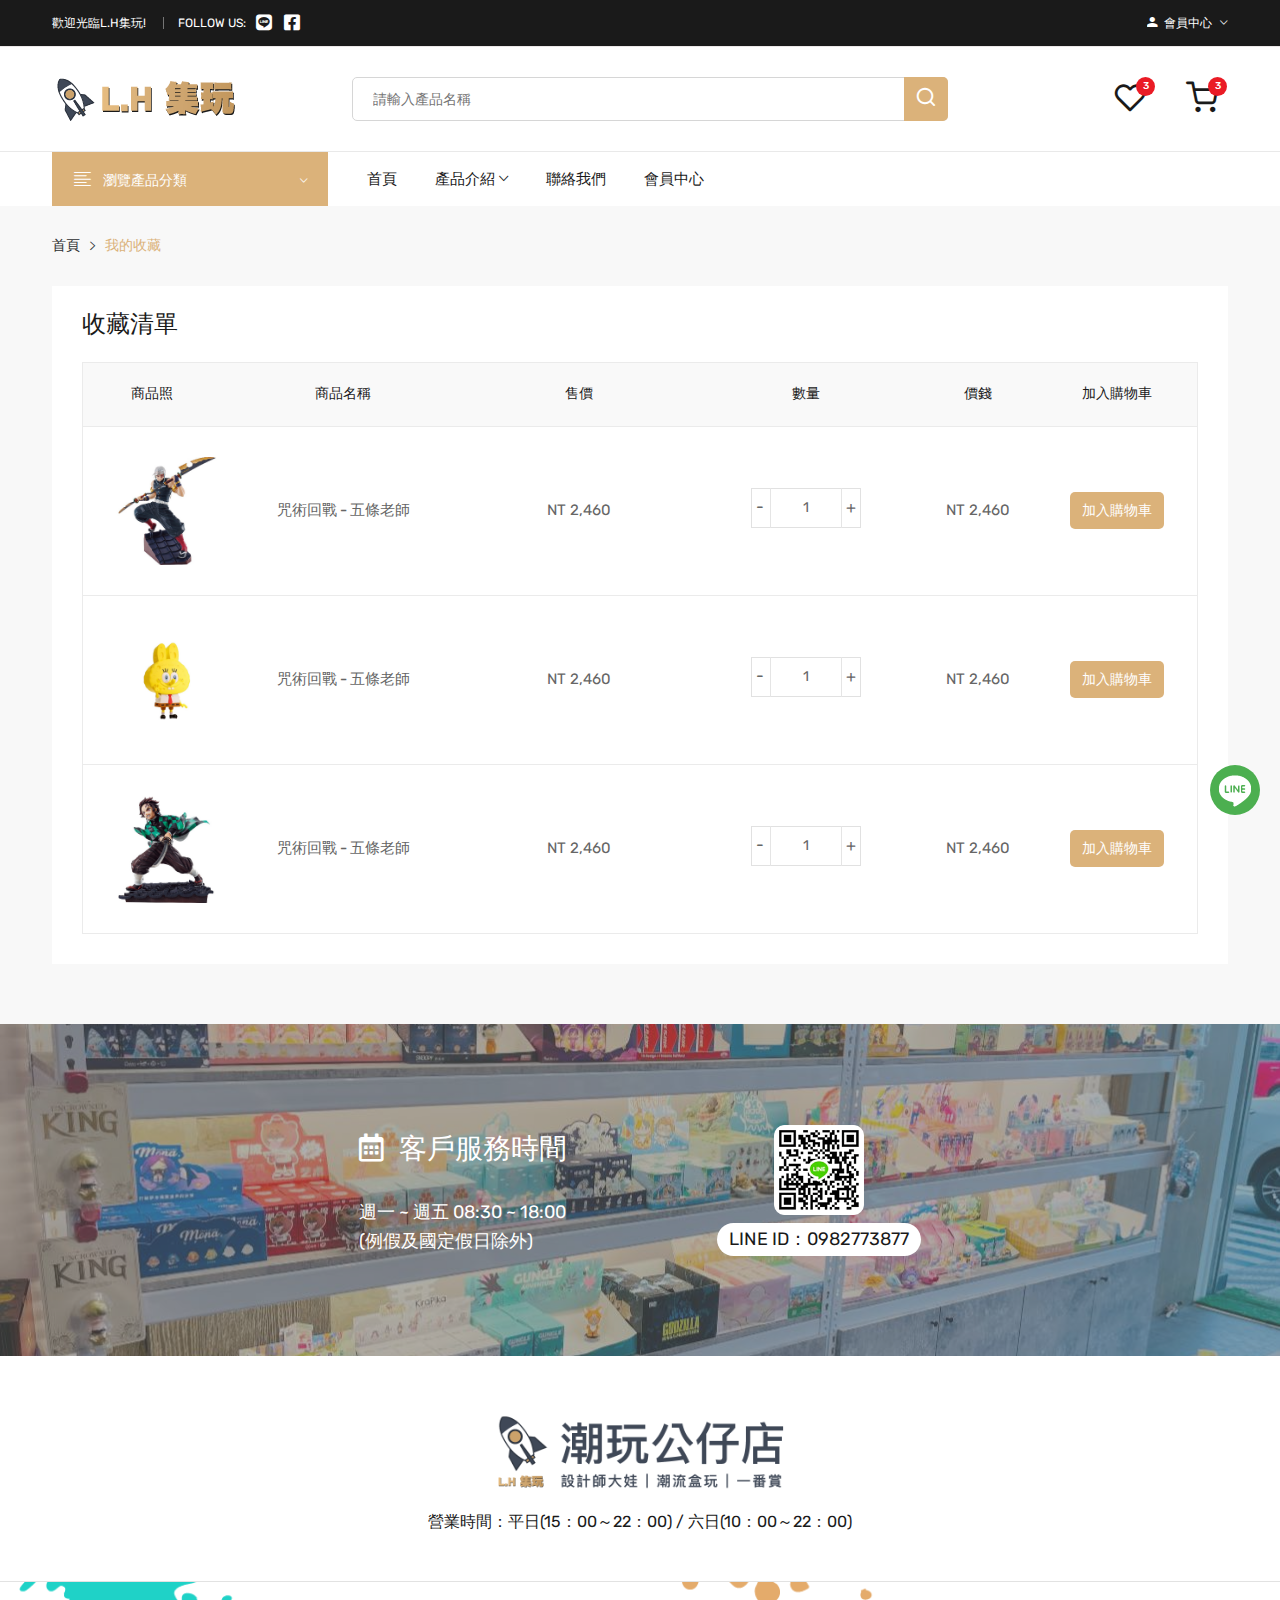
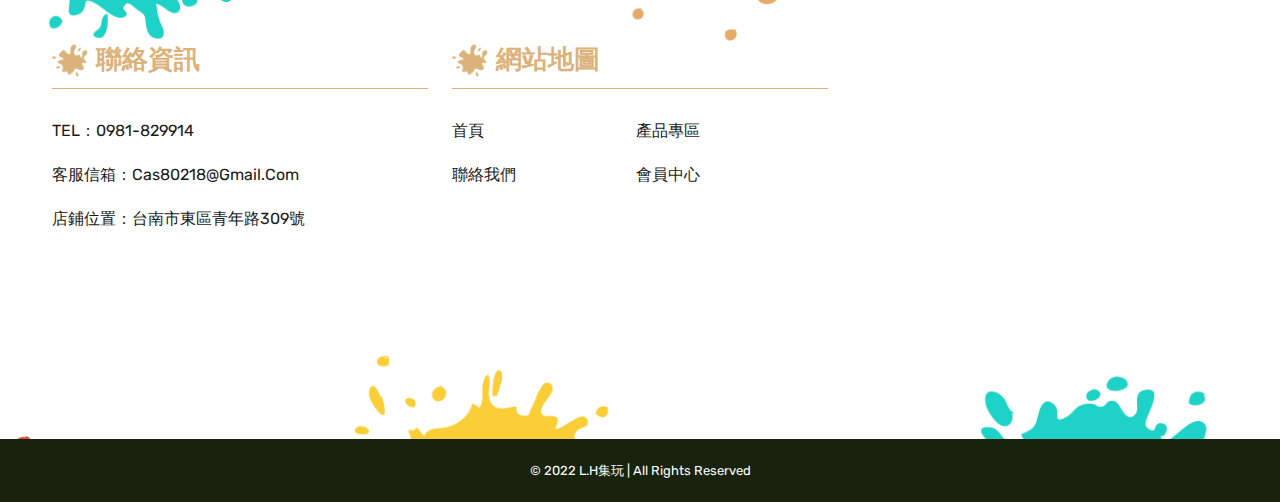
<file: wishlist.html>
<!DOCTYPE html>
<html class="no-js" lang="en-US">
    <head>
        <meta charset="UTF-8">
        <meta http-equiv="X-UA-Compatible" content="ie=edge">
        <meta name="viewport" content="width=device-width, initial-scale=1, shrink-to-fit=no" />
        <title>我的收藏 – L.H集玩 潮玩公仔店</title>
        <!-- FB用 -->
        <meta property="og:title" content="">
        <meta property="og:description" content="">
        <meta property="og:url" content="">
        <meta property="og:image" content="#">
        <meta property="og:type" content="website">
        <meta name="description" content="">
        <meta name="format-detection" content="telephone=no">
        <meta name="keywords" content="">
        <!-- Add site Favicon -->
        <link rel="icon" href="assets/images/favicon/favicon.png" sizes="192x192" />
        <link rel="apple-touch-icon" href="assets/images/favicon/favicon.png" />
        <meta name="msapplication-TileImage" content="assets/images/favicon/favicon.png" />
        <meta name="robots" content="noindex, follow" />
        <link rel="profile" href="https://gmpg.org/xfn/11">
        <link rel="canonical" href="Replace_with_your_PAGE_URL" />
        <meta name="robots" content="noindex, follow" />
        <!-- Add site Favicon -->
        <link rel="icon" href="assets/images/favicon/favicon32.png" sizes="32x32" />
        <link rel="icon" href="assets/images/favicon/favicon192.png" sizes="192x192" />
        <link rel="apple-touch-icon" href="assets/images/favicon/favicon.png" />
        <meta name="msapplication-TileImage" content="assets/images/favicon/favicon.png" />
        <!-- Structured Data  -->
        <script type="application/ld+json">
        {
          "@context": "http://schema.org",
          "@type": "WebSite",
          "name": "Replace_with_your_site_title",
          "url": "Replace_with_your_site_URL"
        }
        </script>
        <!-- Google Fonts -->
        <link href="https://fonts.googleapis.com/css2?family=Rubik:ital,wght@0,300;0,400;0,500;0,600;0,700;0,800;0,900;1,300;1,400;1,500;1,600;1,700;1,800;1,900&display=swap" rel="stylesheet">

        <!-- CSS
  ============================================ -->

            <!-- Vendor CSS (Bootstrap & Icon Font) -->
       <link rel="stylesheet" href="assets/css/vendor/bootstrap.min.css">
        <link rel="stylesheet" href="assets/css/vendor/ionicons.min.css">
        <link rel="stylesheet" href="assets/css/vendor/linearicon.css">
        <link rel="stylesheet" href="assets/css/vendor/font-awesome.min.css">
        <link rel="stylesheet" href="assets/css/vendor/plaza-icon.css">

            <!-- Plugins CSS (All Plugins Files) -->
         <link rel="stylesheet" href="assets/css/plugins/animate.css">
        <link rel="stylesheet" href="assets/css/plugins/jquery-ui.min.css">
        <link rel="stylesheet" href="assets/css/plugins/slick.css">

        <!-- Use the minified version files listed below for better performance and remove the files listed above -->
        <!-- <link rel="stylesheet" href="assets/css/vendor/vendor.min.css" />
        <link rel="stylesheet" href="assets/css/plugins/plugins.min.css" />
        <link rel="stylesheet" href="assets/css/style.min.css"> -->

        <!-- Main Style CSS -->
        <link rel="stylesheet" href="assets/css/style.css" />
        <link rel="stylesheet" href="assets/css/responsive.css" />

    </head>

    <body>
        <!-- Header Section Start From Here -->
        <header class="header-wrapper">
        <!-- Header Nav Start -->
        <div class="header-nav bg-header-top  d-none d-md-block">
            <div class="container">
                <div class="header-nav-wrapper d-md-flex d-sm-flex d-xl-flex d-lg-flex justify-content-between">
                    <div class="header-static-nav d-flex">
                        <p>歡迎光臨L.H集玩! </p>
                        <div class="social-top">
                            <div class="follow d-flex">
                                <label>Follow Us:</label>
                                <ul class="link-follow">
                                    <li>
                                        <a class="" href="" target="_blank">
                                            <i class="fab fa-line"></i>
                                        </a>
                                    </li>
                                    <li>
                                        <a class="" href="https://www.facebook.com/profile.php?id=100069575510357" target="_blank">
                                            <i class="fab fa-facebook-square"></i>
                                        </a>
                                    </li>
                                </ul>
                            </div>
                        </div>
                    </div>
                    <div class="header-menu-nav">
                        <ul class="menu-nav">
                            <li>
                                <div class="dropdown">
                                    <button type="button" id="dropdownMenuButton" data-bs-toggle="dropdown" aria-haspopup="true" aria-expanded="false"><i class="icon-myaccount ion-android-person"></i> <span>會員中心</span> <i class="ion-ios-arrow-down"></i></button>
                                    <ul class="dropdown-menu animation slideDownIn" aria-labelledby="dropdownMenuButton">
                                        <li><a href="login.html">註冊</a></li>
                                        <li><a href="login.html">登入</a></li>
                                    </ul>
                                </div>
                            </li>
                        </ul>
                    </div>
                </div>
            </div>
        </div>
        <!-- Mobile Header Nav Start -->
        <div class="header-nav header-nav-mobile bg-m-green d-md-none">
            <div class="container">
                <div class="header-nav-wrapper ">
                    <div class="header-static-nav f-none text-center">
                        <p>歡迎光臨L.H集玩!</p>
                    </div>
                    <div class="header-menu-nav d-flex justify-content-between">
                        <div class="social-top align-self-center">
                            <div class="follow d-flex">
                                <label>Follow Us:</label>
                                <ul class="link-follow">
                                    <li>
                                        <a class="" href="" target="_blank">
                                            <i class="fab fa-line"></i>
                                        </a>
                                    </li>
                                    <li>
                                        <a class="" href="https://www.facebook.com/profile.php?id=100069575510357" target="_blank">
                                            <i class="fab fa-facebook-square"></i>
                                        </a>
                                    </li>
                                </ul>
                            </div>
                        </div>
                        <div class="mobile-menu-nav">
                            <ul class="menu-nav">
                                <li>
                                    <div class="dropdown">
                                        <button type="button" id="dropdownMenuButton-1" data-bs-toggle="dropdown" aria-haspopup="true" aria-expanded="false"><i class="icon-myaccount ion-android-person"></i> <span>會員中心</span> <i class="ion-ios-arrow-down"></i></button>
                                        <ul class="dropdown-menu animation slideDownIn" aria-labelledby="dropdownMenuButton-1">
                                            <li><a href="login.html">註冊</a></li>
                                            <li><a href="login.html">登入</a></li>
                                        </ul>
                                    </div>
                                </li>
                            </ul>
                        </div>
                    </div>
                </div>
            </div>
        </div>
        <!-- Mobile Header Nav End -->
        <!-- Header Nav End -->
        <div class="header-top bg-border theme-white ptb-30px d-lg-block d-none">
            <div class="container">
                <div class="row">
                    <div class="col-md-3 d-flex">
                        <div class="logo align-self-center">
                            <a href="index.html"><img class="img-responsive" src="assets/images/logo/lh_logo.png" alt="logo.png" /></a>
                        </div>
                    </div>
                    <div class="col-md-9 align-self-center">
                        <div class="header-right-element d-flex justify-content-between">
                            <div class="search-element media-body mr-20px">
                                <form class="d-flex" action="#">
                                    <input type="text" placeholder="請輸入產品名稱" />
                                    <button><i class="icon-search"></i></button>
                                </form>
                            </div>
                            <!--Cart info Start -->
                            <div class="header-tools d-flex">
                                <div class="cart-info d-flex align-self-center">
                                    <a title="wishlist" href="#offcanvas-wishlist" class="heart offcanvas-toggle" data-number="3"><i class="icon-heart"></i></a>
                                    <a title="cart" href="#offcanvas-cart" class="bag offcanvas-toggle" data-number="3"><i class="icon-shopping-cart"></i></a>
                                </div>
                            </div>
                        </div>
                        <!--Cart info End -->
                    </div>
                </div>
            </div>
        </div>
        <!-- Header Nav End -->
        <div class="header-menu bg-header-bottom sticky-nav d-lg-block d-none padding-0px">
            <div class="container">
                <div class="row">
                    <div class="col-lg-3">
                        <div class="header-menu-vertical">
                            <h4 class="menu-title">瀏覽產品分類</h4>
                            <ul class="menu-content display-none">
                                <li class="menu-item">
                                    <a href="product_list.html">盒玩、盲盒<i class="ion-ios-arrow-right"></i></a>
                                    <ul class="sub-menu sub-menu-2">
                                        <li>
                                            <ul class="submenu-item">
                                                <li><a href="product_list.html">JUMP (38)</a></li>
                                                <li><a href="product_list.html">任天堂 (38)<i class="ion-ios-arrow-right"></i></a>
                                                    <ul class="sub-menu sub-menu-2">
                                                        <li>
                                                            <ul class="submenu-item">
                                                                <li><a href="product_list.html">卡比之心 (38)</a></li>
                                                                <li><a href="product_list.html">寶可夢 (75)</a></li>
                                                            </ul>
                                                        </li>
                                                    </ul>
                                                </li>
                                            </ul>
                                        </li>
                                    </ul>
                                    <!-- sub menu -->
                                </li>
                                <li class="menu-item">
                                    <a href="product_list.html">一番賞<i class="ion-ios-arrow-right"></i></a>
                                    <ul class="sub-menu sub-menu-2">
                                        <li>
                                            <ul class="submenu-item">
                                                <li><a href="product_list.html">任天堂 (10)</a></li>
                                                <li><a href="product_list.html">JUMP (38)<i class="ion-ios-arrow-right"></i></a>
                                                    <ul class="sub-menu sub-menu-2">
                                                        <li>
                                                            <ul class="submenu-item">
                                                                <li><a href="product_list.html">航海王 (38)</a></li>
                                                            </ul>
                                                        </li>
                                                    </ul>
                                                </li>
                                                <li><a href="product_list.html">鬼滅之刃 (5)</a></li>
                                            </ul>
                                        </li>
                                    </ul>
                                    <!-- sub menu -->
                                </li>
                                <li class="menu-item">
                                    <a href="product_list.html">設計師大娃<i class="ion-ios-arrow-right"></i></a>
                                    <ul class="sub-menu sub-menu-2">
                                        <li>
                                            <ul class="submenu-item">
                                                <li><a href="product_list.html">popmart (15)</a></li>
                                                <li><a href="product_list.html">Labubu (10)</a></li>
                                                <li><a href="product_list.html">Dimoo (20)</a></li>
                                            </ul>
                                        </li>
                                    </ul>
                                    <!-- sub menu -->
                                </li>
                                <li class="menu-item">
                                    <a href="product_list.html">限量商品專區<i class="ion-ios-arrow-right"></i></a>
                                    <ul class="sub-menu sub-menu-2">
                                        <li>
                                            <ul class="submenu-item">
                                                <li><a href="product_list.html">限量商品專區 (20)</a></li>
                                            </ul>
                                        </li>
                                    </ul>
                                    <!-- sub menu -->
                                </li>
                            </ul>
                            <!-- menu content -->
                        </div>
                        <!-- header menu vertical -->
                    </div>
                    <div class="col-lg-9">
                        <div class="header-horizontal-menu">
                            <ul class="menu-content">
                                <li><a href="index.html">首頁</a></li>
                                <li class="menu-dropdown">
                                    <a href="#">產品介紹 <i class="ion-ios-arrow-down"></i></a>
                                    <ul class="mega-menu-wrap">
                                        <li>
                                            <ul>
                                                <li class="mega-menu-title"><a href="product_list.html">盒玩、盲盒</a></li>
                                                <li><a href="product_list.html">JUMP</a></li>
                                                <li><a href="product_list.html">任天堂</a></li>
                                            </ul>
                                        </li>
                                        <li>
                                            <ul>
                                                <li class="mega-menu-title"><a href="product_list.html">一番賞</a></li>
                                                <li><a href="product_list.html">任天堂</a></li>
                                                <li><a href="product_list.html">JUMP</a></li>
                                            </ul>
                                        </li>
                                         <li>
                                            <ul>
                                                <li class="mega-menu-title"><a href="product_list.html">設計師大娃</a></li>
                                                <li><a href="product_list.html">popmart</a></li>
                                                <li><a href="product_list.html">Labubu</a></li>
                                                <li><a href="product_list.html">Dimoo</a></li>
                                            </ul>
                                        </li>
                                        <li>
                                            <ul>
                                                <li><a href="product_list.html">限量商品專區</a></li>
                                            </ul>
                                        </li>
                                    </ul>
                                </li>
                                <li><a href="contact.html">聯絡我們</a></li>
                                <li><a href="my-account.html">會員中心</a></li>
                            </ul>
                        </div>
                    </div>
                </div>
                <!-- row -->
            </div>
            <!-- container -->
        </div>
        <!-- header menu -->
        <!-- seo  -->
        <div class="keywords-title">
            <h1>L.H集玩 潮玩公仔店</h1>
            <h2>L.H TOYS</h2>
        </div>
    </header>
    <!-- Header Section End Here -->
    <!-- Mobile Header Section Start -->
    <div class="mobile-header d-lg-none sticky-nav white-bg ptb-20px">
        <div class="container">
            <div class="row align-items-center">
                <!-- Header Logo Start -->
                <div class="col d-flex">
                    <div class="mobile-menu-toggle home-2">
                        <a href="#offcanvas-mobile-menu" class="offcanvas-toggle">
                            <svg viewBox="0 0 800 600">
                                <path d="M300,220 C300,220 520,220 540,220 C740,220 640,540 520,420 C440,340 300,200 300,200" id="top"></path>
                                <path d="M300,320 L540,320" id="middle"></path>
                                <path d="M300,210 C300,210 520,210 540,210 C740,210 640,530 520,410 C440,330 300,190 300,190" id="bottom" transform="translate(480, 320) scale(1, -1) translate(-480, -318) "></path>
                            </svg>
                        </a>
                    </div>
                    <div class="header-logo mt-7px">
                        <a href="index.html"><img class="img-responsive" src="assets/images/logo/lh_logo.png" alt="logo.png" /></a>
                    </div>
                </div>
                <!-- Header Logo End -->
                <!-- Header Tools Start -->
                <div class="col-auto">
                    <div class="header-tools justify-content-end">
                        <div class="cart-info d-flex align-self-center">
                            <a title="wishlist" href="#offcanvas-wishlist" class="heart offcanvas-toggle" data-number="3"><i class="icon-heart"></i></a>
                            <a title="cart" href="#offcanvas-cart" class="bag offcanvas-toggle" data-number="3"><i class="icon-shopping-cart"></i></a>
                        </div>
                    </div>
                </div>
                <!-- Header Tools End -->
            </div>
        </div>
    </div>
    <!-- Search Category Start -->
    <div class="mobile-search-area d-lg-none mb-15px">
        <div class="container">
            <div class="row">
                <div class="col-md-12">
                    <div class="search-element media-body">
                        <form class="d-flex" action="#">
                            <input type="text" placeholder="請輸入產品名稱" />
                            <button><i class="icon-search"></i></button>
                        </form>
                    </div>
                </div>
            </div>
        </div>
    </div>
    <!-- Search Category End -->
    <div class="mobile-category-nav d-lg-none mb-15px">
        <div class="container">
            <div class="row">
                <div class="col-md-12">
                    <!--=======  category menu  =======-->
                    <div class="hero-side-category">
                        <!-- Category Toggle Wrap -->
                        <div class="category-toggle-wrap">
                            <!-- Category Toggle -->
                            <button class="category-toggle"><i class="fa fa-bars"></i> 瀏覽所有產品分類</button>
                        </div>
                        <!-- Category Menu -->
                        <nav class="category-menu">
                            <ul>
                                <li class="menu-item-has-children menu-item-has-children-1">
                                    <a href="#">盒玩、盲盒<i class="ion-ios-arrow-down"></i></a>
                                    <!-- category submenu -->
                                    <ul class="category-mega-menu category-mega-menu-1">
                                        <li><a href="product_list.html">JUMP (38)</a></li>
                                        <li><a href="product_list.html">任天堂 (38)</a></li>
                                    </ul>
                                </li>
                                <li class="menu-item-has-children menu-item-has-children-2">
                                    <a href="#">一番賞<i class="ion-ios-arrow-down"></i></a>
                                    <!-- category submenu -->
                                    <ul class="category-mega-menu category-mega-menu-2">
                                        <li><a href="product_list.html">任天堂 (10)</a></li>
                                        <li><a href="product_list.html">JUMP (38)</a></li>
                                    </ul>
                                </li>
                                <li class="menu-item-has-children menu-item-has-children-3">
                                    <a href="#">設計師大娃<i class="ion-ios-arrow-down"></i></a>
                                    <!-- category submenu -->
                                    <ul class="category-mega-menu category-mega-menu-3">
                                        <li><a href="product_list.html">popmart (15)</a></li>
                                        <li><a href="product_list.html">Labubu (10)</a></li>
                                        <li><a href="product_list.html">Dimoo (20)</a></li>
                                    </ul>
                                </li>
                                <li class="menu-item-has-children menu-item-has-children-4">
                                    <a href="#">限量商品專區<i class="ion-ios-arrow-down"></i></a>
                                    <!-- category submenu -->
                                    <ul class="category-mega-menu category-mega-menu-4">
                                        <li><a href="product_list.html">限量商品專區 (20)</a></li>
                                    </ul>
                                </li>
                            </ul>
                        </nav>
                    </div>
                    <!--=======  End of category menu =======-->
                </div>
            </div>
        </div>
    </div>
    <!-- Mobile Header Section End -->
    <!-- OffCanvas Wishlist Start -->
    <div id="offcanvas-wishlist" class="offcanvas offcanvas-wishlist">
        <div class="inner">
            <div class="head">
                <span class="title">收藏清單</span>
                <button class="offcanvas-close">×</button>
            </div>
            <div class="body customScroll">
                <ul class="minicart-product-list">
                    <li>
                        <a href="product_info.html" class="image"><img src="assets/images/product-image/1.jpg" alt="Cart product Image"></a>
                        <div class="content">
                            <a href="product_info.html" class="title">咒術回戰 - 五條老師</a>
                            <span class="quantity-price">1 x <span class="amount">NT 2,460</span></span>
                            <a href="#" class="remove">×</a>
                        </div>
                    </li>
                    <li>
                        <a href="product_info.html" class="image"><img src="assets/images/product-image/2.jpg" alt="Cart product Image"></a>
                        <div class="content">
                            <a href="product_info.html" class="title">咒術回戰 - 五條老師</a>
                            <span class="quantity-price">1 x <span class="amount">NT 2,460</span></span>
                            <a href="#" class="remove">×</a>
                        </div>
                    </li>
                    <li>
                        <a href="product_info.html" class="image"><img src="assets/images/product-image/3.jpg" alt="Cart product Image"></a>
                        <div class="content">
                            <a href="product_info.html" class="title">咒術回戰 - 五條老師</a>
                            <span class="quantity-price">1 x <span class="amount">NT 2,460</span></span>
                            <a href="#" class="remove">×</a>
                        </div>
                    </li>
                </ul>
            </div>
            <div class="foot">
                <div class="buttons">
                    <a href="wishlist.html" class="btn btn-dark btn-hover-primary mt-30px">前往我的收藏</a>
                </div>
            </div>
        </div>
    </div>
    <!-- OffCanvas Wishlist End -->
    <!-- OffCanvas Cart Start -->
    <div id="offcanvas-cart" class="offcanvas offcanvas-cart">
        <div class="inner">
            <div class="head">
                <span class="title">購物車</span>
                <button class="offcanvas-close">×</button>
            </div>
            <div class="body customScroll">
                <ul class="minicart-product-list">
                    <li>
                        <a href="product_info.html" class="image"><img src="assets/images/product-image/1.jpg" alt="Cart product Image"></a>
                        <div class="content">
                            <a href="product_info.html" class="title">咒術回戰 - 五條老師</a>
                            <span class="quantity-price">1
                                x <span class="amount">NT 2,460</span></span>
                            <a href="#" class="remove">×</a>
                        </div>
                    </li>
                    <li>
                        <a href="product_info.html" class="image"><img src="assets/images/product-image/2.jpg" alt="Cart product Image"></a>
                        <div class="content">
                            <a href="product_info.html" class="title">咒術回戰 - 五條老師</a>
                            <span class="quantity-price">1
                                x <span class="amount">NT 2,460</span></span>
                            <a href="#" class="remove">×</a>
                        </div>
                    </li>
                    <li>
                        <a href="product_info.html" class="image"><img src="assets/images/product-image/3.jpg" alt="Cart product Image"></a>
                        <div class="content">
                            <a href="product_info.html" class="title">咒術回戰 - 五條老師</a>
                            <span class="quantity-price">1
                                x <span class="amount">NT 2,460</span></span>
                            <a href="#" class="remove">×</a>
                        </div>
                    </li>
                </ul>
            </div>
            <div class="foot">
                <div class="sub-total">
                    <table class="table">
                        <tbody>
                            <tr>
                                <td class="text-left">商品小記 :</td>
                                <td class="text-right">NT 2,460</td>
                            </tr>
                            <tr>
                                <td class="text-left">郵寄 :</td>
                                <td class="text-right">NT$ 20</td>
                            </tr>
                            <tr>
                                <td class="text-left">總計 :</td>
                                <td class="text-right theme-color">NT 2,480</td>
                            </tr>
                        </tbody>
                    </table>
                </div>
                <div class="buttons">
                    <a href="cart.html" class="btn btn-dark btn-hover-primary mt-30px mb-30px">前往購物車</a>
                    <a href="checkout.html" class="btn btn-outline-dark current-btn">結帳</a>
                </div>
                <!-- <p class="minicart-message">消費滿500免運費!!</p> -->
            </div>
        </div>
    </div>
    <!-- OffCanvas Cart End -->
    <!-- OffCanvas Search Start -->
    <div id="offcanvas-mobile-menu" class="offcanvas offcanvas-mobile-menu">
        <div class="inner customScroll">
            <div class="head">
                <span class="title">&nbsp;</span>
                <button class="offcanvas-close">×</button>
            </div>
            <div class="offcanvas-menu-search-form">
                <form action="#">
                    <input type="text" placeholder="搜尋 ...">
                    <button><i class="lnr lnr-magnifier"></i></button>
                </form>
            </div>
            <div class="offcanvas-menu">
                <ul>
                    <li><a href="index.html"><span class="menu-text">首頁</span></a>
                    </li>
                    <li><a href="#"><span class="menu-text">產品介紹</span></a>
                        <ul class="sub-menu sub_theme_color">
                            <li>
                                <a href="#"><span class="menu-text">盒玩、盲盒</span></a>
                                <ul class="sub-menu">
                                    <li><a href="product_list.html">JUMP (38)</a></li>
                                    <li>
                                        <a href="#"><span class="menu-text">任天堂 (38)</span></a>
                                        <ul class="sub-menu sec_pd">
                                            <li><a href="product_list.html">卡比之心 (38)</a></li>
                                            <li><a href="product_list.html">寶可夢 (75)</a></li>
                                        </ul>
                                    </li>
                                </ul>
                            </li>
                            <li>
                                <a href="#"><span class="menu-text">一番賞</span></a>
                                <ul class="sub-menu">
                                    <li><a href="product_list.html">任天堂 (10)</a></li>
                                    <li>
                                        <a href="#"><span class="menu-text">JUMP (38)</span></a>
                                        <ul class="sub-menu sec_pd">
                                            <li><a href="product_list.html">航海王 (38)</a></li>
                                        </ul>
                                    </li>
                                    <li><a href="product_list.html">鬼滅之刃 (5)</a></li>
                                </ul>
                            </li>
                            <li>
                                <a href="#"><span class="menu-text">設計師大娃</span></a>
                                <ul class="sub-menu">
                                    <li><a href="product_list.html">popmart (15)</a></li>
                                    <li><a href="product_list.html">Labubu (10)</a></li>
                                    <li><a href="product_list.html">Dimoo (20)</a></li>
                                </ul>
                            </li>
                            <li>
                                <a href="#"><span class="menu-text">限量商品專區 (20)</span></a>
                                <ul class="sub-menu">
                                    <li><a href="product_list.html">限量商品專區 (20)</a></li>
                                </ul>
                            </li>
                        </ul>
                    </li>
                    <li>
                        <a href="contact.html"><span class="menu-text">聯絡我們</span></a>
                    </li>
                    <li><a href="my-account.html">會員中心</a></li>
                </ul>
            </div>
            <!-- OffCanvas Menu End -->
            <div class="offcanvas-social mt-30px">
                <ul>
                    <li>
                        <a href="" target="_blank"><i class="fab fa-line"></i></a>
                    </li>
                    <li>
                        <a href="https://www.facebook.com/profile.php?id=100069575510357" target="_blank"><i class="fab fa-facebook-square"></i></a>
                    </li>
                </ul>
            </div>
        </div>
    </div>
    <!-- OffCanvas Search End -->
    <div class="line-link">
        <a href="#" target="_blank"></a>
    </div>
    <div class="offcanvas-overlay"></div>

    <!-- Breadcrumb Area Start -->
        <div class="breadcrumb-area">
            <div class="container">
                <div class="row">
                    <div class="col-md-12">
                        <div class="breadcrumb-content">
                            <ul class="nav">
                                <li><a href="index.html">首頁</a></li>
                                <li>我的收藏</li>
                            </ul>
                        </div>
                    </div>
                </div>
            </div>
        </div>
    <!-- Breadcrumb Area End-->
    <!-- cart area start -->
    <div class="cart-main-area mb-60px">
        <div class="container">
            <div class="container-inner">
                <h3 class="cart-page-title">收藏清單</h3>
                    <div class="row">
                        <div class="col-lg-12 col-md-12 col-sm-12 col-12">
                            <form action="#">
                                <div class="table-content table-responsive cart-table-content">
                                    <table>
                                        <thead>
                                            <tr>
                                                <th>商品照</th>
                                                <th>商品名稱</th>
                                                <th>售價</th>
                                                <th>數量</th>
                                                <th>價錢</th>
                                                <th>加入購物車</th>
                                            </tr>
                                        </thead>
                                        <tbody>
                                            <tr>
                                                <td class="product-thumbnail">
                                                    <a  href="#"><img class="img-responsive" src="assets/images/product-image/1.jpg" alt="" /></a>
                                                </td>
                                                <td class="product-name"><a href="#">咒術回戰 - 五條老師</a></td>
                                                <td class="product-price-cart"><span class="amount">NT 2,460</span></td>
                                                <td class="product-quantity">
                                                    <div class="cart-plus-minus">
                                                        <input class="cart-plus-minus-box" type="text" name="qtybutton" value="1" />
                                                    </div>
                                                </td>
                                                <td class="product-subtotal">NT 2,460</td>
                                                <td class="product-wishlist-cart">
                                                    <a href="#">加入購物車</a>
                                                </td>
                                            </tr>
                                            <tr>
                                                <td class="product-thumbnail">
                                                    <a  href="#"><img class="img-responsive" src="assets/images/product-image/2.jpg" alt="" /></a>
                                                </td>
                                                <td class="product-name"><a href="#">咒術回戰 - 五條老師</a></td>
                                                <td class="product-price-cart"><span class="amount">NT 2,460</span></td>
                                                <td class="product-quantity">
                                                    <div class="cart-plus-minus">
                                                        <input class="cart-plus-minus-box" type="text" name="qtybutton" value="1" />
                                                    </div>
                                                </td>
                                                <td class="product-subtotal">NT 2,460</td>
                                                <td class="product-wishlist-cart">
                                                    <a href="#">加入購物車</a>
                                                </td>
                                            </tr>
                                            <tr>
                                                <td class="product-thumbnail">
                                                    <a  href="#"><img class="img-responsive" src="assets/images/product-image/3.jpg" alt="" /></a>
                                                </td>
                                                <td class="product-name"><a href="#">咒術回戰 - 五條老師</a></td>
                                                <td class="product-price-cart"><span class="amount">NT 2,460</span></td>
                                                <td class="product-quantity">
                                                    <div class="cart-plus-minus">
                                                        <input class="cart-plus-minus-box" type="text" name="qtybutton" value="1" />
                                                    </div>
                                                </td>
                                                <td class="product-subtotal">NT 2,460</td>
                                                <td class="product-wishlist-cart">
                                                    <a href="#">加入購物車</a>
                                                </td>
                                            </tr>
                                        </tbody>
                                    </table>
                                </div>
                            </form>
                        </div>
                    </div>
            </div>
        </div>
    </div>
    <!-- cart area end -->
    <section class="section_service">
        <div class="div_service">
            <div class="service_wrap">
                <h3><i class="far fa-calendar-alt"></i>客戶服務時間</h3>
                <p>週一 ~ 週五 08:30 ~ 18:00</p>
                <p>(例假及國定假日除外)</p>
            </div>
            <div class="line_wrap">
                <img src="assets/images/line.png" alt="">
                <a href="http://line.me/ti/p/3yqwhso71l" target="_blank">LINE ID：0982773877</a>
            </div>
        </div>
    </section>
        <!-- Footer Area Start --> 
        <div class="footer-area">
        <div class="footer-container">
            <div class="footer-up">
                <div class="footer-logo">
                    <a href="index.html"><img class="img-responsive" src="assets/images/logo/logo-footer.png" alt="logo.png" /></a>
                </div>
                <p>營業時間：平日(15：00～22：00) / 六日(10：00～22：00)</p>
            </div>
            <div class="footer-top">
                <div class="container">
                    <div class="row">
                        <div class="col-md-4 col-lg-4 mb-md-30px mb-lm-30px">
                            <div class="single-wedge">
                                <div class="footer-links">
                                    <h4><img src="assets/images/title_deco_gold.png" alt="">聯絡資訊</h4>
                                    <ul class="align-items-center">
                                        <li>
                                            <a href="tel:+886-981829914">TEL：0981-829914</a>
                                        </li>
                                        <li>
                                            <a href="mailto:cas80218@gmail.com">客服信箱：cas80218@gmail.com</a>
                                        </li>
                                        <li>
                                            <a href="https://goo.gl/maps/FYVcwe5H6ergaqSp7" target="_blank">店鋪位置：台南市東區青年路309號</a>
                                        </li>
                                    </ul>
                                </div>
                            </div>
                        </div>
                        <div class="col-md-4 col-lg-4 mb-md-30px mb-lm-30px">
                            <div class="single-wedge">
                                <div class="footer-links">
                                    <h4><img src="assets/images/title_deco_gold.png" alt="">網站地圖</h4>
                                    <ul class="li_sep">
                                        <li><a href="index.html">首頁</a></li>
                                        <li><a href="product_list.html">產品專區</a></li>
                                        <li><a href="contact.html">聯絡我們</a></li>
                                        <li><a href="my-account.html">會員中心</a></li>
                                    </ul>
                                </div>
                            </div>
                        </div>
                        <div class="col-md-4 col-lg-4">
                            <div class="single-wedge">
                                <iframe src="https://www.facebook.com/plugins/page.php?href=https%3A%2F%2Fwww.facebook.com%2Fprofile.php%3Fid%3D100069575510357&tabs=timeline&width=350&height=350&small_header=false&adapt_container_width=true&hide_cover=false&show_facepile=true&appId" width="350" height="350" style="border:none;overflow:hidden" scrolling="no" frameborder="0" allowfullscreen="true" allow="autoplay; clipboard-write; encrypted-media; picture-in-picture; web-share"></iframe>
                            </div>
                        </div>
                    </div>
                </div>
            </div>
            <div class="footer-bottom">
                <div class="col-md-12 text-center">
                    <p class="copy-text">© 2022 L.H集玩 | All Rights Reserved</p>
                </div>
            </div>
        </div>
    </div>
        <!-- Footer Area End -->
        <!-- JS
============================================ -->

            <!-- Vendors JS -->
        <script src="assets/js/vendor/jquery-3.6.0.min.js"></script>
        <script src="assets/js/vendor/bootstrap.bundle.min.js"></script>
        <script src="assets/js/vendor/jquery-migrate-3.3.2.min.js"></script>
        <script src="assets/js/vendor/modernizr-3.11.2.min.js"></script>

            <!-- Plugins JS -->
         <script src="assets/js/plugins/jquery-ui.min.js"></script>
        <script src="assets/js/plugins/slick.js"></script>
        <script src="assets/js/plugins/countdown.js"></script>
        <script src="assets/js/plugins/scrollup.js"></script>
        <script src="assets/js/plugins/elevateZoom.js"></script>

        <!-- Use the minified version files listed below for better performance and remove the files listed above -->
        <!-- <script src="assets/js/vendor/vendor.min.js"></script>
        <script src="assets/js/plugins/plugins.min.js"></script> -->

        <!-- Main Activation JS -->
        <script src="assets/js/main.js"></script>
    </body>
</html>
</file>
<file: assets/css/vendor/linearicon.css>
@font-face {
	font-family: 'Linearicons-Free';
	src:url('../../fonts/Linearicons-Free.eot?w118d');
	src:url('../../fonts/Linearicons-Free.eot?#iefixw118d') format('embedded-opentype'),
		url('../../fonts/Linearicons-Free.woff2?w118d') format('woff2'),
		url('../../fonts/Linearicons-Free.woff?w118d') format('woff'),
		url('../../fonts/Linearicons-Free.ttf?w118d') format('truetype'),
		url('../../fonts/Linearicons-Free.svg?w118d#Linearicons-Free') format('svg');
	font-weight: normal;
	font-style: normal;
}

.lnr {
	font-family: 'Linearicons-Free';
	speak: none;
	font-style: normal;
	font-weight: normal;
	font-variant: normal;
	text-transform: none;
	line-height: 1;

	/* Better Font Rendering =========== */
	-webkit-font-smoothing: antialiased;
	-moz-osx-font-smoothing: grayscale;
}

.lnr-home:before {
	content: "\e800";
}
.lnr-apartment:before {
	content: "\e801";
}
.lnr-pencil:before {
	content: "\e802";
}
.lnr-magic-wand:before {
	content: "\e803";
}
.lnr-drop:before {
	content: "\e804";
}
.lnr-lighter:before {
	content: "\e805";
}
.lnr-poop:before {
	content: "\e806";
}
.lnr-sun:before {
	content: "\e807";
}
.lnr-moon:before {
	content: "\e808";
}
.lnr-cloud:before {
	content: "\e809";
}
.lnr-cloud-upload:before {
	content: "\e80a";
}
.lnr-cloud-download:before {
	content: "\e80b";
}
.lnr-cloud-sync:before {
	content: "\e80c";
}
.lnr-cloud-check:before {
	content: "\e80d";
}
.lnr-database:before {
	content: "\e80e";
}
.lnr-lock:before {
	content: "\e80f";
}
.lnr-cog:before {
	content: "\e810";
}
.lnr-trash:before {
	content: "\e811";
}
.lnr-dice:before {
	content: "\e812";
}
.lnr-heart:before {
	content: "\e813";
}
.lnr-star:before {
	content: "\e814";
}
.lnr-star-half:before {
	content: "\e815";
}
.lnr-star-empty:before {
	content: "\e816";
}
.lnr-flag:before {
	content: "\e817";
}
.lnr-envelope:before {
	content: "\e818";
}
.lnr-paperclip:before {
	content: "\e819";
}
.lnr-inbox:before {
	content: "\e81a";
}
.lnr-eye:before {
	content: "\e81b";
}
.lnr-printer:before {
	content: "\e81c";
}
.lnr-file-empty:before {
	content: "\e81d";
}
.lnr-file-add:before {
	content: "\e81e";
}
.lnr-enter:before {
	content: "\e81f";
}
.lnr-exit:before {
	content: "\e820";
}
.lnr-graduation-hat:before {
	content: "\e821";
}
.lnr-license:before {
	content: "\e822";
}
.lnr-music-note:before {
	content: "\e823";
}
.lnr-film-play:before {
	content: "\e824";
}
.lnr-camera-video:before {
	content: "\e825";
}
.lnr-camera:before {
	content: "\e826";
}
.lnr-picture:before {
	content: "\e827";
}
.lnr-book:before {
	content: "\e828";
}
.lnr-bookmark:before {
	content: "\e829";
}
.lnr-user:before {
	content: "\e82a";
}
.lnr-users:before {
	content: "\e82b";
}
.lnr-shirt:before {
	content: "\e82c";
}
.lnr-store:before {
	content: "\e82d";
}
.lnr-cart:before {
	content: "\e82e";
}
.lnr-tag:before {
	content: "\e82f";
}
.lnr-phone-handset:before {
	content: "\e830";
}
.lnr-phone:before {
	content: "\e831";
}
.lnr-pushpin:before {
	content: "\e832";
}
.lnr-map-marker:before {
	content: "\e833";
}
.lnr-map:before {
	content: "\e834";
}
.lnr-location:before {
	content: "\e835";
}
.lnr-calendar-full:before {
	content: "\e836";
}
.lnr-keyboard:before {
	content: "\e837";
}
.lnr-spell-check:before {
	content: "\e838";
}
.lnr-screen:before {
	content: "\e839";
}
.lnr-smartphone:before {
	content: "\e83a";
}
.lnr-tablet:before {
	content: "\e83b";
}
.lnr-laptop:before {
	content: "\e83c";
}
.lnr-laptop-phone:before {
	content: "\e83d";
}
.lnr-power-switch:before {
	content: "\e83e";
}
.lnr-bubble:before {
	content: "\e83f";
}
.lnr-heart-pulse:before {
	content: "\e840";
}
.lnr-construction:before {
	content: "\e841";
}
.lnr-pie-chart:before {
	content: "\e842";
}
.lnr-chart-bars:before {
	content: "\e843";
}
.lnr-gift:before {
	content: "\e844";
}
.lnr-diamond:before {
	content: "\e845";
}
.lnr-linearicons:before {
	content: "\e846";
}
.lnr-dinner:before {
	content: "\e847";
}
.lnr-coffee-cup:before {
	content: "\e848";
}
.lnr-leaf:before {
	content: "\e849";
}
.lnr-paw:before {
	content: "\e84a";
}
.lnr-rocket:before {
	content: "\e84b";
}
.lnr-briefcase:before {
	content: "\e84c";
}
.lnr-bus:before {
	content: "\e84d";
}
.lnr-car:before {
	content: "\e84e";
}
.lnr-train:before {
	content: "\e84f";
}
.lnr-bicycle:before {
	content: "\e850";
}
.lnr-wheelchair:before {
	content: "\e851";
}
.lnr-select:before {
	content: "\e852";
}
.lnr-earth:before {
	content: "\e853";
}
.lnr-smile:before {
	content: "\e854";
}
.lnr-sad:before {
	content: "\e855";
}
.lnr-neutral:before {
	content: "\e856";
}
.lnr-mustache:before {
	content: "\e857";
}
.lnr-alarm:before {
	content: "\e858";
}
.lnr-bullhorn:before {
	content: "\e859";
}
.lnr-volume-high:before {
	content: "\e85a";
}
.lnr-volume-medium:before {
	content: "\e85b";
}
.lnr-volume-low:before {
	content: "\e85c";
}
.lnr-volume:before {
	content: "\e85d";
}
.lnr-mic:before {
	content: "\e85e";
}
.lnr-hourglass:before {
	content: "\e85f";
}
.lnr-undo:before {
	content: "\e860";
}
.lnr-redo:before {
	content: "\e861";
}
.lnr-sync:before {
	content: "\e862";
}
.lnr-history:before {
	content: "\e863";
}
.lnr-clock:before {
	content: "\e864";
}
.lnr-download:before {
	content: "\e865";
}
.lnr-upload:before {
	content: "\e866";
}
.lnr-enter-down:before {
	content: "\e867";
}
.lnr-exit-up:before {
	content: "\e868";
}
.lnr-bug:before {
	content: "\e869";
}
.lnr-code:before {
	content: "\e86a";
}
.lnr-link:before {
	content: "\e86b";
}
.lnr-unlink:before {
	content: "\e86c";
}
.lnr-thumbs-up:before {
	content: "\e86d";
}
.lnr-thumbs-down:before {
	content: "\e86e";
}
.lnr-magnifier:before {
	content: "\e86f";
}
.lnr-cross:before {
	content: "\e870";
}
.lnr-menu:before {
	content: "\e871";
}
.lnr-list:before {
	content: "\e872";
}
.lnr-chevron-up:before {
	content: "\e873";
}
.lnr-chevron-down:before {
	content: "\e874";
}
.lnr-chevron-left:before {
	content: "\e875";
}
.lnr-chevron-right:before {
	content: "\e876";
}
.lnr-arrow-up:before {
	content: "\e877";
}
.lnr-arrow-down:before {
	content: "\e878";
}
.lnr-arrow-left:before {
	content: "\e879";
}
.lnr-arrow-right:before {
	content: "\e87a";
}
.lnr-move:before {
	content: "\e87b";
}
.lnr-warning:before {
	content: "\e87c";
}
.lnr-question-circle:before {
	content: "\e87d";
}
.lnr-menu-circle:before {
	content: "\e87e";
}
.lnr-checkmark-circle:before {
	content: "\e87f";
}
.lnr-cross-circle:before {
	content: "\e880";
}
.lnr-plus-circle:before {
	content: "\e881";
}
.lnr-circle-minus:before {
	content: "\e882";
}
.lnr-arrow-up-circle:before {
	content: "\e883";
}
.lnr-arrow-down-circle:before {
	content: "\e884";
}
.lnr-arrow-left-circle:before {
	content: "\e885";
}
.lnr-arrow-right-circle:before {
	content: "\e886";
}
.lnr-chevron-up-circle:before {
	content: "\e887";
}
.lnr-chevron-down-circle:before {
	content: "\e888";
}
.lnr-chevron-left-circle:before {
	content: "\e889";
}
.lnr-chevron-right-circle:before {
	content: "\e88a";
}
.lnr-crop:before {
	content: "\e88b";
}
.lnr-frame-expand:before {
	content: "\e88c";
}
.lnr-frame-contract:before {
	content: "\e88d";
}
.lnr-layers:before {
	content: "\e88e";
}
.lnr-funnel:before {
	content: "\e88f";
}
.lnr-text-format:before {
	content: "\e890";
}
.lnr-text-format-remove:before {
	content: "\e891";
}
.lnr-text-size:before {
	content: "\e892";
}
.lnr-bold:before {
	content: "\e893";
}
.lnr-italic:before {
	content: "\e894";
}
.lnr-underline:before {
	content: "\e895";
}
.lnr-strikethrough:before {
	content: "\e896";
}
.lnr-highlight:before {
	content: "\e897";
}
.lnr-text-align-left:before {
	content: "\e898";
}
.lnr-text-align-center:before {
	content: "\e899";
}
.lnr-text-align-right:before {
	content: "\e89a";
}
.lnr-text-align-justify:before {
	content: "\e89b";
}
.lnr-line-spacing:before {
	content: "\e89c";
}
.lnr-indent-increase:before {
	content: "\e89d";
}
.lnr-indent-decrease:before {
	content: "\e89e";
}
.lnr-pilcrow:before {
	content: "\e89f";
}
.lnr-direction-ltr:before {
	content: "\e8a0";
}
.lnr-direction-rtl:before {
	content: "\e8a1";
}
.lnr-page-break:before {
	content: "\e8a2";
}
.lnr-sort-alpha-asc:before {
	content: "\e8a3";
}
.lnr-sort-amount-asc:before {
	content: "\e8a4";
}
.lnr-hand:before {
	content: "\e8a5";
}
.lnr-pointer-up:before {
	content: "\e8a6";
}
.lnr-pointer-right:before {
	content: "\e8a7";
}
.lnr-pointer-down:before {
	content: "\e8a8";
}
.lnr-pointer-left:before {
	content: "\e8a9";
}
</file>
<file: assets/css/vendor/plaza-icon.css>
/*=============================================
 =            Plaza Icon            =
 =============================================*/
@font-face {
	font-family: 'plaza-icon';
	src: url(../../fonts/plaza-icon.eot?uto3fr);
	src: url('../../fonts/plaza-icon.eot?uto3fr#iefix') format('embedded-opentype'), url(../../fonts/plaza-icon.ttf?uto3fr) format('truetype'), url(../../fonts/plaza-icon.woff?uto3fr) format('woff'), url('../../fonts/plaza-icon.svg?uto3fr#plaza-icon') format('svg');
	font-weight: 400;
	font-style: normal
}

[class^="icon-"],
[class*=" icon-"] {
	font-family: 'plaza-icon' !important;
	speak: none;
	font-style: normal;
	font-weight: 400;
	font-variant: normal;
	text-transform: none;
	line-height: 1;
	-webkit-font-smoothing: antialiased;
	-moz-osx-font-smoothing: grayscale
}

.icon-airplay:before {
	content: "\e900"
}

.icon-align-justify:before {
	content: "\e901"
}

.icon-archive:before {
	content: "\e902"
}

.icon-arrow-left-circle:before {
	content: "\e903"
}

.icon-arrow-right-circle:before {
	content: "\e904"
}

.icon-award:before {
	content: "\e905"
}

.icon-bar-chart-2:before {
	content: "\e906"
}

.icon-book:before {
	content: "\e907"
}

.icon-book-open:before {
	content: "\e908"
}

.icon-camera:before {
	content: "\e909"
}

.icon-cast:before {
	content: "\e90a"
}

.icon-chevron-down:before {
	content: "\e90b"
}

.icon-chevron-left:before {
	content: "\e90c"
}

.icon-chevron-right:before {
	content: "\e90d"
}

.icon-chevron-up:before {
	content: "\e90e"
}

.icon-clipboard:before {
	content: "\e90f"
}

.icon-clock:before {
	content: "\e910"
}

.icon-code:before {
	content: "\e911"
}

.icon-credit-card:before {
	content: "\e912"
}

.icon-edit:before {
	content: "\e913"
}

.icon-eye:before {
	content: "\e914"
}

.icon-facebook:before {
	content: "\e915"
}

.icon-flag:before {
	content: "\e916"
}

.icon-gift:before {
	content: "\e917"
}

.icon-grid:before {
	content: "\e918"
}

.icon-headphones:before {
	content: "\e919"
}

.icon-heart:before {
	content: "\e91a"
}

.icon-home:before {
	content: "\e91b"
}

.icon-image:before {
	content: "\e91c"
}

.icon-instagram:before {
	content: "\e91d"
}

.icon-layers:before {
	content: "\e91e"
}

.icon-link-2:before {
	content: "\e91f"
}

.icon-list:before {
	content: "\e920"
}

.icon-lock:before {
	content: "\e921"
}

.icon-mail:before {
	content: "\e922"
}

.icon-map-pin:before {
	content: "\e923"
}

.icon-menu:before {
	content: "\e924"
}

.icon-message-circle:before {
	content: "\e925"
}

.icon-message-square:before {
	content: "\e926"
}

.icon-mic:before {
	content: "\e927"
}

.icon-minus-circle:before {
	content: "\e928"
}

.icon-minus-square:before {
	content: "\e929"
}

.icon-monitor:before {
	content: "\e92a"
}

.icon-more-horizontal:before {
	content: "\e92b"
}

.icon-more-vertical:before {
	content: "\e92c"
}

.icon-music:before {
	content: "\e92d"
}

.icon-navigation:before {
	content: "\e92e"
}

.icon-phone:before {
	content: "\e92f"
}

.icon-phone-call:before {
	content: "\e930"
}

.icon-phone-forwarded:before {
	content: "\e931"
}

.icon-phone-incoming:before {
	content: "\e932"
}

.icon-play-circle:before {
	content: "\e933"
}

.icon-plus-circle:before {
	content: "\e934"
}

.icon-plus-square:before {
	content: "\e935"
}

.icon-power:before {
	content: "\e936"
}

.icon-printer:before {
	content: "\e937"
}

.icon-radio:before {
	content: "\e938"
}

.icon-repeat:before {
	content: "\e939"
}

.icon-rotate-ccw:before {
	content: "\e93a"
}

.icon-rss:before {
	content: "\e93b"
}

.icon-scissors:before {
	content: "\e93c"
}

.icon-search:before {
	content: "\e93d"
}

.icon-send:before {
	content: "\e93e"
}

.icon-settings:before {
	content: "\e93f"
}

.icon-share-2:before {
	content: "\e940"
}

.icon-shopping-cart:before {
	content: "\e941"
}

.icon-sliders:before {
	content: "\e942"
}

.icon-smartphone:before {
	content: "\e943"
}

.icon-speaker:before {
	content: "\e944"
}

.icon-star:before {
	content: "\e945"
}

.icon-tag:before {
	content: "\e946"
}

.icon-trash-2:before {
	content: "\e947"
}

.icon-truck:before {
	content: "\e948"
}

.icon-tv:before {
	content: "\e949"
}

.icon-twitter:before {
	content: "\e94a"
}

.icon-user:before {
	content: "\e94b"
}

.icon-users:before {
	content: "\e94c"
}

.icon-video:before {
	content: "\e94d"
}

.icon-voicemail:before {
	content: "\e94e"
}

.icon-volume-2:before {
	content: "\e94f"
}

.icon-watch:before {
	content: "\e950"
}

.icon-wifi:before {
	content: "\e951"
}

.icon-x-circle:before {
	content: "\e952"
}

.icon-zoom-in:before {
	content: "\e953"
}

/*=====  End of Plaza Icon  ======*/
</file>
<file: assets/css/style.css>
@charset "UTF-8";
/*-----------------------------------------------------------------------------------

    Template Name: Sharma - Accessories Car Responsive eCommerce HTML Template
    Version: 1.0

-----------------------------------------------------------------------------------

    CSS INDEX
    ===================

    01. Template default CSS
    02. Template Spacing CSS
    03. Header CSS
      3.1. Header Nav CSS
      3.2. Header Tools CSS
      3.3. Header Top CSS
      3.4. Header Menu CSS
    04. Minicart CSS
    05. Offcanvas CSS
    06. Search Category CSS
    07. Category Nav CSS
    08. Category Tab CSS
    09. Slider CSS
      9.1. Slider CSS
      9.2. Slider Nav CSS
    10. Banner CSS
    11. Static CSS
    12. Popular Category CSS
    13. Feature Product CSS
    14. Deal Product CSS
    15. Recent Product CSS
    16. Breadcrumb CSS
    17. About CSS
    18. Shop CSS
    	18.1. Shop Category CSS
    	18.2. Single Product CSS
    	18.3. Single Product Gallery CSS
    	18.4. Single Product Group CSS
    	18.5. Single Product Variable CSS
    	18.6. Single Product Tab CSS
    19. Pages CSS
    	19.1. About CSS
    	19.2. Account CSS
    	19.3. Cart CSS
    	19.4. Checkout CSS
    	19.5.Compare CSS
    	19.6. Wishlist CSS
    	19.7. Login / Register CSS
        19.8. Contact CSS
        19.9. 404 CSS
        19.10. Empty Cart CSS
        19.11. Faq CSS
        19.12. Privacy Policy CSS
    	19.13. Coming Soon CSS
    20. Blog CSS
    21. Footer CSS

-----------------------------------------------------------------------------------*/
body {
  font-family: 'Noto Sans TC', "Rubik", sans-serif;
  font-size: 16px;
  font-style: normal;
  position: relative;
  visibility: visible;
  overflow-x: hidden;
  color: #777777;
  font-weight: 400;
  line-height: 1.428571429;
  width: 100%;
  background: #f8f8f8;
}

h1,
h2,
h3,
h4,
h5,
h6 {
  font-family: 'Noto Sans TC', "Rubik", sans-serif;
  font-weight: 400;
  color: #1a1a1a;
  margin: 0;
}

.h1,
.h2,
.h3,
.h4,
.h5,
.h6 {
  line-height: inherit;
  margin: 0;
}

button, input {
  overflow: visible;
  border: 0;
  outline: none;
  background: transparent;
  padding: 0;
}

button, input, optgroup, select, textarea {
  margin: 0;
  font-family: "Rubik", sans-serif;
  font-size: inherit;
  line-height: inherit;
  -webkit-transition: all 0.5s ease 0s;
  transition: all 0.5s ease 0s;
  background-image: none !important;
}

button:focus {
  outline: 0px dotted;
  outline: 0px auto -webkit-focus-ring-color;
}

button:focus, input:focus, optgroup:focus, select:focus, textarea:focus {
  outline: 0px dotted;
  outline: 0px auto -webkit-focus-ring-color;
}

a:hover {
  text-decoration: none;
}

a {
  -webkit-transition: all 300ms linear;
  transition: all 300ms linear;
  outline: 0px none;
  text-decoration: none;
  color: #1a1a1a;
}

ul, ol {
  margin: 0px;
  padding: 0px;
  list-style-type: none;
}

li {
  display: inline-block;
}

p {
  margin: 0;
}

i {
  -webkit-transition: all 300ms ease-in-out;
  transition: all 300ms ease-in-out;
}

.container-inner {
  padding: 30px;
  background-color: #fff;
}
@media only screen and (max-width: 767px) {
  .container-inner {
    padding: 30px 10px;
  }
}

label {
  display: inline-block;
  margin-bottom: 0.5rem;
}

.img-responsive {
  max-width: 100%;
  display: block;
}

.mb-0px {
  margin-bottom: 0 !important;
}

.ptb-30px {
  padding: 30px 0;
}

.mtb-60px {
  margin: 60px 0;
}

.mtb-50px {
  margin: 50px 0;
}

.ptb-block {
    padding: 100px 0;
}

.ptb-60px {
  padding: 60px 0;
}

.ptb-50px {
  padding: 50px 0;
}

.ptb-40px {
  padding: 40px 0;
}

.ptb-10px {
  padding: 10px 0;
}

.ptb-13px {
  padding: 13px 0;
}

.ptb-20px {
  padding: 20px 0;
}

.mt-30px {
  margin-top: 30px;
}

.mt-50px {
  margin-top: 50px;
}

.mt-20px {
  margin-top: 20px;
}

.mt-15px {
  margin-top: 15px;
}

.mt-7px {
  margin-top: 7px;
}

.mt-40px {
  margin-top: 40px;
}

.mt-60px {
  margin-top: 60px;
}

.pt-60px {
  padding-top: 60px;
}

.pt-50px {
  padding-top: 50px;
}

.pb-30px {
  padding-bottom: 30px;
}

.pb-40px {
  padding-bottom: 40px;
}

.pb-50px {
  padding-bottom: 50px;
}

.mb-30px {
  margin-bottom: 30px;
}

.mb-20px {
  margin-bottom: 20px;
}

.mb-15px {
  margin-bottom: 15px;
}

.mb-10px {
  margin-bottom: 10px;
}

.mr-10px {
  margin-right: 10px;
}

.ml-10px {
  margin-left: 10px;
}

.mb-40px {
  margin-bottom: 40px;
}

.mb-50px {
  margin-bottom: 50px;
}

.mb-60px {
  margin-bottom: 60px;
}

.bg-blue {
  background-color: #266cfb;
}

.bg-blue-deep {
  background-color: #0562d6;
}

.bg-blue-light {
  background-color: #146cda;
}

.border-top {
  border-top: 1px solid rgba(255, 255, 255, 0.1) !important;
}

.bg-white {
  background-color: #fff;
}

.bg-black {
  background-color: #1a1a1a;
}

.bg-black {
  background-color: #1a1a1a;
}

.bg-new-green{
  background-color: #4F504A;
}

.bg-header-top{
  background-color: #1A1A1A;
  /*background-image: url('../images/m_bg.jpg');*/
  border-bottom: 1px solid #ebe7e7;
}

.bg-header-bottom{
  background-color: #FFF;
}

.bg-red {
  background-color: #ea1b25;
}

.bg-m-green{
  /*background-image: url('../images/m_bg.jpg');*/
  background-color: #1A1A1A;
}

.color-gray {
  color: #777777;
}

.color-black {
  color: #1a1a1a222;
}

.color-white {
  color: #fff;
}

.theme-color {
  color: #fff;
}

.title.theme-color{
  text-shadow: 1px 1px 2px #7c7c7c;
}

.color-yellow {
  color: #fab311;
}

.mr-20px {
  margin-right: 20px;
}

.ml-20px {
  margin-left: 20px;
}

.mr-30px {
  margin-right: 30px !important;
}

.custom-col {
  padding: 0;
}

.pl-60px {
  padding-left: 60px;
}
@media only screen and (max-width: 767px) {
  .pl-60px {
    padding-left: 30px;
  }
}
@media only screen and (max-width: 360px) {
  .pl-60px {
    padding-left: 0px;
  }
}

.pl-45px {
  padding-left: 45px;
}
@media only screen and (max-width: 767px) {
  .pl-45px {
    padding-left: 15px;
  }
}
@media only screen and (max-width: 360px) {
  .pl-45px {
    padding-left: 0px;
  }
}

.padding-30px {
  padding: 30px;
}
@media only screen and (min-width: 992px) and (max-width: 1199px) {
  .padding-30px {
    padding: 20px;
  }
}

.mr-120px {
  margin-right: 120px;
}

.single-slide .slider-content-1 * {
  -webkit-animation-duration: 1.3s;
  animation-duration: 1.3s;
  -webkit-animation-fill-mode: both;
  animation-fill-mode: both;
}

.single-slide.slick-active .slider-animated-1 h1 {
  animation: slideInDown 1.5s linear alternate;
  -webkit-animation: slideInDown 1.5s linear alternate;
  -moz-animation: slideInDown 1.5s linear alternate;
}

.single-slide.slick-active .slider-animated-2 h1 {
  animation: bounceIn 1.5s linear alternate;
  -webkit-animation: bounceIn 1.5s linear alternate;
  -moz-animation: bounceIn 1.5s linear alternate;
}

.single-slide.slick-active .slider-animated-3 h1 {
  animation: rotateInDownRight 1.5s linear alternate;
  -webkit-animation: rotateInDownRight 1.5s linear alternate;
  -moz-animation: rotateInDownRight 1.5s linear alternate;
}

.single-slide.slick-active .slider-animated-2 a {
  animation: slideInUp 0.5s linear alternate;
  -webkit-animation: slideInUp 0.5s linear alternate;
  -moz-animation: slideInUp 0.5s linear alternate;
}

.single-slide.slick-active .slider-animated-3 a {
  animation: slideInUp 0.5s linear alternate;
  -webkit-animation: slideInUp 0.5s linear alternate;
  -moz-animation: slideInUp 0.5s linear alternate;
}

.single-slide.slick-active .slider-animated-1 a {
  animation: slideInUp 0.5s linear alternate;
  -webkit-animation: slideInUp 0.5s linear alternate;
  -moz-animation: slideInUp 0.5s linear alternate;
}

.single-slide.slick-active .slider-animated-1 p {
  animation: slideInDown 1.5s linear alternate;
  -webkit-animation: slideInDown 1.5s linear alternate;
  -moz-animation: slideInDown 1.5s linear alternate;
}

.single-slide.slick-active .slider-animated-2 p {
  animation: bounceIn 1.5s linear alternate;
  -webkit-animation: bounceIn 1.5s linear alternate;
  -moz-animation: bounceIn 1.5s linear alternate;
}

.single-slide.slick-active .slider-animated-3 p {
  animation: fadeInRight 1.5s linear alternate;
  -webkit-animation: fadeInRight 1.5s linear alternate;
  -moz-animation: fadeInRight 1.5s linear alternate;
}

.single-slide.slick-active .slider-animated-2 span.title {
  animation: zoomIn 1.5s linear alternate;
  -webkit-animation: zoomIn 1.5s linear alternate;
  -moz-animation: zoomIn 1.5s linear alternate;
}

.single-slide.slick-active .slider-animated-1 span.title {
  animation: rollIn 1.5s linear alternate;
  -webkit-animation: rollIn 1.5s linear alternate;
  -moz-animation: rollIn 1.5s linear alternate;
}

.single-slide.slick-active .slider-animated-3 span.title {
  animation: fadeInLeft 1.5s linear alternate;
  -webkit-animation: fadeInLeft 1.5s linear alternate;
  -moz-animation: fadeInLeft 1.5s linear alternate;
}

.banner7-content.slider-1 .banner7-readmore {
  animation: slideInUp 0.5s linear alternate;
  -webkit-animation: slideInUp 0.5s linear alternate;
  -moz-animation: slideInUp 0.5s linear alternate;
}

.banner7-content.slider-2 .banner7-readmore {
  animation: slideInUp 0.5s linear alternate;
  -webkit-animation: slideInUp 0.5s linear alternate;
  -moz-animation: slideInUp 0.5s linear alternate;
}

.banner7-content.slider-3 .banner7-readmore {
  animation: slideInUp 0.5s linear alternate;
  -webkit-animation: slideInUp 0.5s linear alternate;
  -moz-animation: slideInUp 0.5s linear alternate;
}

.banner7-content.slider-2 .title1 {
  animation: zoomIn 1s linear alternate;
  -webkit-animation: zoomIn 1s linear alternate;
  -moz-animation: zoomIn 1s linear alternate;
}

.banner7-content.slider-1 .title1 {
  animation: rollIn 1s linear alternate;
  -webkit-animation: rollIn 1s linear alternate;
  -moz-animation: rollIn 1s linear alternate;
}

.banner7-content.slider-3 .title1 {
  animation: fadeInLeft 1s linear alternate;
  -webkit-animation: fadeInLeft 1s linear alternate;
  -moz-animation: fadeInLeft 1s linear alternate;
}

.banner7-content.slider-1 .banner7-des {
  animation: slideInDown 2s linear alternate;
  -webkit-animation: slideInDown 2s linear alternate;
  -moz-animation: slideInDown 2s linear alternate;
}

.banner7-content.slider-2 .banner7-des {
  animation: bounceIn 2s linear alternate;
  -webkit-animation: bounceIn 2s linear alternate;
  -moz-animation: bounceIn 2s linear alternate;
}

.banner7-content.slider-3 .banner7-des {
  animation: fadeInRight 1.5s linear alternate;
  -webkit-animation: fadeInRight 1.5s linear alternate;
  -moz-animation: fadeInRight 1.5s linear alternate;
}

.banner7-content.slider-1 .sub-title {
  animation: slideInDown 2s linear alternate;
  -webkit-animation: slideInDown 2s linear alternate;
  -moz-animation: slideInDown 2s linear alternate;
}

.banner7-content.slider-2 .sub-title {
  animation: bounceIn 2s linear alternate;
  -webkit-animation: bounceIn 2s linear alternate;
  -moz-animation: bounceIn 2s linear alternate;
}

.banner7-content.slider-3 .sub-title {
  animation: rotateInDownRight 2s linear alternate;
  -webkit-animation: rotateInDownRight 2s linear alternate;
  -moz-animation: rotateInDownRight 2s linear alternate;
}

/********** Section Title***********/
.section-title {
  position: relative;
  margin-bottom: 30px;
}
.section-title h2,
.footer-links h4{
  position: relative;
  text-transform: uppercase;
  font-size: 26px;
  margin: 0;
  display: inline-block;
  vertical-align: top;
  font-weight: 700;
  /*padding-left: 39px;*/
  line-height: 20px;
  color: #1A1A1A;
}

.section-title h2 span,
.footer-links h4 span{
  color: #1a1a1a;
  font-size: 20px;
  align-self: self-end;
  line-height: 27px;
  display: block;
  margin-left: 2px;
  font-weight: 800;
}

/*.section-title h2 span {
  font-weight: 500;
}*/
/*.section-title:before {
  content: "";
  width: 30px;
  height: 2px;
  background: #1b60ab;
  position: absolute;
  left: 0;
  top: 50%;
  margin-top: -1px;
}*/
.section-title.style-2 {
  margin-bottom: 0px;
  padding: 30px 0;
  background-color: #fff;
}
.section-title.style-2 h2 {
  font-size: 18px;
  font-weight: 500;
  padding-left: 20px;
}
.section-title.style-2 h2 span {
  font-weight: 500;
}
.section-title.style-2:before {
  display: none;
}
.section-title.style-2:after {
  content: "";
  position: absolute;
  top: auto;
  bottom: 10px;
  height: 1px;
  left: 20px;
  right: 20px;
  background: rgba(0, 0, 0, 0.07);
}

.sticky-nav.menu_fixed {
  position: fixed;
  top: 0;
  left: 0;
  width: 100%;
  z-index: 99;
  -webkit-animation: sticky 1s;
  animation: sticky 1s;
  -webkit-box-shadow: 2px 4px 8px rgba(51, 51, 51, 0.25);
  box-shadow: 2px 4px 8px rgba(51, 51, 51, 0.25);
  padding: 10px 0;
  border: 0;
}

.sticky-nav.menu_fixed.white-bg {
  background-color: #fff;
}

.sticky-nav.menu_fixed.padding-0px {
  padding: 0px;
}

.sticky-nav.menu_fixed.header-style-3 {
  padding: 5px 0;
}

@-webkit-keyframes sticky {
  0% {
    -webkit-transform: translateY(-100%);
    transform: translateY(-100%);
  }
  100% {
    -webkit-transform: translateY(0%);
    transform: translateY(0%);
  }
}
@keyframes sticky {
  0% {
    -webkit-transform: translateY(-100%);
    transform: translateY(-100%);
  }
  100% {
    -webkit-transform: translateY(0%);
    transform: translateY(0%);
  }
}
#scrollUp {
  width: 50px;
  height: 50px;
  background-color: #DBB27A;
  color: #fff;
  right: 20px;
  bottom: 20px;
  text-align: center;
  overflow: hidden;
  border-radius: 50px;
  z-index: 9811 !important;
  font-size: 32px;
  line-height: 50px;
}
#scrollUp:hover {
  background: #b88d50;
  color: #fff;
  -webkit-box-shadow: 0 0 20px #fff;
          box-shadow: 0 0 20px #fff;
}

.tab-content .tab-pane {
  display: block;
  overflow: hidden;
  height: 0;
  visibility: hidden;
  max-width: 100%;
  opacity: 0;
}

.tab-content .tab-pane.active {
  height: auto;
  visibility: visible;
  opacity: 1;
  overflow: visible;
  -webkit-animation: slickZoomIn 1s;
  animation: slickZoomIn 1s;
}

.shop-category-area .tab-content .tab-pane.active {
  -webkit-animation: none;
  animation: none;
}

.animation {
  -webkit-animation-duration: 0.3s;
  animation-duration: 0.3s;
  -webkit-animation-fill-mode: both;
  animation-fill-mode: both;
}

@-webkit-keyframes slideDownIn {
  0% {
    -webkit-transform: translateY(-20px);
  }
  100% {
    -webkit-transform: translateY(0);
  }
  0% {
    -webkit-transform: translateY(-20);
  }
}
@keyframes slideDownIn {
  0% {
    -webkit-transform: translateY(-20px);
            transform: translateY(-20px);
  }
  100% {
    -webkit-transform: translateY(0);
            transform: translateY(0);
  }
  0% {
    -webkit-transform: translateY(-20px);
            transform: translateY(-20px);
  }
}
.slideDownIn {
  -webkit-animation-name: slideDownIn;
  animation-name: slideDownIn;
}

@-webkit-keyframes slideUpIn {
  0% {
    -webkit-transform: translateY(20px);
  }
  100% {
    -webkit-transform: translateY(0);
  }
  0% {
    -webkit-transform: translateY(20px);
  }
}
@keyframes slideUpIn {
  0% {
    -webkit-transform: translateY(20px);
            transform: translateY(20px);
  }
  100% {
    -webkit-transform: translateY(0);
            transform: translateY(0);
  }
  0% {
    -webkit-transform: translateY(20px);
            transform: translateY(20px);
  }
}
.slideUpIn {
  -webkit-animation-name: slideUpIn;
  animation-name: slideUpIn;
}

:focus {
  outline: -webkit-focus-ring-color auto 0px;
  outline: 0px none;
}

.header-nav .header-static-nav {
  float: left;
  padding: 7.5px 0;
}
.header-nav .header-static-nav p {
  font-size: 12px;
  text-transform: uppercase;
  line-height: 26px;
  padding: 2.5px 0;
  margin: 0;
  color: #FFF;
  position: relative;
  margin-right: 32px;
}
.header-nav .header-static-nav p::after {
  content: "";
  width: 1px;
  height: 12px;
  background: rgba(255, 255, 255, 0.4);
  position: absolute;
  top: 50%;
  margin-top: -6px;
  right: -18px;
}
.header-nav .header-menu-nav ul.menu-nav li {
  margin-right: 32px;
  position: relative;
}
.header-nav .header-menu-nav ul.menu-nav li::after {
  content: "";
  width: 1px;
  height: 12px;
  background: rgba(255, 255, 255, 0.4);
  position: absolute;
  top: 50%;
  margin-top: -6px;
  right: -18px;
}
.header-nav .header-menu-nav ul.menu-nav li .dropdown button {
  text-shadow: none;
  cursor: pointer;
  font-size: 12px;
  text-transform: uppercase;
  overflow: hidden;
  line-height: 26px;
  font-weight: 400;
  padding: 10px 0;
  color: #FFF;
  display: block;
  text-align: left;
  border: 0;
  text-decoration: none;
}
.header-nav .header-menu-nav ul.menu-nav li .dropdown button:hover {
  color: #DBB27A;
}
.header-nav .header-menu-nav ul.menu-nav li .dropdown button:hover i {
  color: #DBB27A;
}
.header-nav .header-menu-nav ul.menu-nav li .dropdown button:hover i.icon-myaccount {
  color: #DBB27A;
}
.header-nav .header-menu-nav ul.menu-nav li .dropdown button i {
  color: #FFF;
}
.header-nav .header-menu-nav ul.menu-nav li .dropdown button i.ion-ios-arrow-down {
  margin-left: 5px;
}
@media only screen and (min-width: 768px) and (max-width: 991px) {
  .header-nav .header-menu-nav ul.menu-nav li .dropdown button i.ion-ios-arrow-down {
    margin-left: 5px;
  }
}
@media only screen and (max-width: 767px) {
  .header-nav .header-menu-nav ul.menu-nav li .dropdown button i.ion-ios-arrow-down {
    margin-left: 5px;
  }
}
.header-nav .header-menu-nav ul.menu-nav li .dropdown button i.icon-myaccount {
  font-size: 14px;
  color: #FFF;
  margin-right: 3px;
}
@media only screen and (min-width: 768px) and (max-width: 991px) {
  .header-nav .header-menu-nav ul.menu-nav li .dropdown button span {
    display: none;
  }
}
@media only screen and (max-width: 767px) {
  .header-nav .header-menu-nav ul.menu-nav li .dropdown button span {
    display: none;
  }
}
.header-nav .header-menu-nav ul.menu-nav li .dropdown button img {
  margin-right: 5px;
}
.header-nav .header-menu-nav ul.menu-nav li .dropdown ul.dropdown-menu {
  position: absolute;
  left: auto !important;
  right: -10px !important;
  top: 100% !important;
  text-align: left;
  margin: 0;
  border: 0;
  background: white;
  border-radius: 0;
  padding: 0 20px;
  -webkit-box-shadow: 0 2px 8px 0 rgba(0, 0, 0, 0.1);
  box-shadow: 0 2px 8px 0 rgba(0, 0, 0, 0.1);
}
.header-nav .header-menu-nav ul.menu-nav li .dropdown ul.dropdown-menu li {
  border-bottom: 1px solid #eeeeee;
  display: block;
  margin: 0;
}
.header-nav .header-menu-nav ul.menu-nav li .dropdown ul.dropdown-menu li a {
  padding: 9px 0;
  line-height: 28px;
  display: block;
  text-transform: capitalize;
  font-weight: 300;
  height: inherit;
  border-radius: 0;
  text-align: left;
  font-size: 13px;
  color: #666;
}
.header-nav .header-menu-nav ul.menu-nav li .dropdown ul.dropdown-menu li a:hover {
  color: #DBB27A;
}
.header-nav .header-menu-nav ul.menu-nav li .dropdown ul.dropdown-menu li a img {
  margin-right: 5px;
}
.header-nav .header-menu-nav ul.menu-nav li .dropdown ul.dropdown-menu li:last-child {
  border: none;
}
.header-nav .header-menu-nav ul.menu-nav li:last-child {
  margin: 0;
}
.header-nav .header-menu-nav ul.menu-nav li:last-child:after {
  display: none;
}
.header-nav.header-nav-2 {
  border-bottom: 1px solid rgba(255, 255, 255, 0.3);
}
.header-nav.header-nav-2 .header-menu-nav ul.menu-nav .dropdown button:hover {
  color: #1a1a1a;
}
.header-nav.header-nav-2 .header-menu-nav ul.menu-nav .dropdown button:hover i {
  color: #1a1a1a;
}
.header-nav.header-nav-2 .header-menu-nav ul.menu-nav .dropdown button:hover i.icon-myaccount {
  color: #1a1a1a;
}
.header-nav.header-nav-2 .header-menu-nav ul.menu-nav .dropdown button i {
  color: #fff;
}

.header-nav-2 .social-top .follow label {
  color: #fff;
}
.header-nav-2 .social-top .follow ul.link-follow li a:hover {
  color: #1a1a1a;
}

.social-top .follow label {
  display: inline-block;
  vertical-align: top;
  font-size: 12px;
  line-height: 25px;
  text-transform: uppercase;
  font-weight: 400;
  margin: 0;
  /*color: #999999;*/
  color: #FFF;
  display: inline-block;
  vertical-align: top;
  padding: 3px 0;
}
@media only screen and (max-width: 479px) {
  .social-top .follow label {
    display: none;
  }
}
.social-top .follow ul.link-follow {
  margin-left: 10px;
}
@media only screen and (max-width: 479px) {
  .social-top .follow ul.link-follow {
    margin: 0;
  }
}
.social-top .follow ul.link-follow li a {
  background: transparent !important;
  /*width: 20px;
  color: #fff;
  border: 0;
  height: 30px;
  line-height: 30px;
  font-size: 14px;*/
  text-align: center;
  display: inline-block;
}
.social-top .follow ul.link-follow li a:hover {
  color: #DBB27A;
}

.header-nav.header-nav-mobile .header-static-nav {
  float: none;
  /*border-bottom: 1px solid rgba(255, 255, 255, 0.1);*/
  border-bottom: 1px solid rgba(255, 255, 255, 0.5);
}
.header-nav.header-nav-mobile .header-static-nav p {
  margin: 0;
}
@media only screen and (max-width: 479px) {
  .header-nav.header-nav-mobile .header-static-nav p {
    font-size: 11px;
  }
}
.header-nav.header-nav-mobile .header-static-nav p:after {
  display: none;
}

.header-top .header-right-element .contact-link {
  float: right;
  padding-left: 45px;
  line-height: 17px;
  position: relative;
  color: #47494a;
  text-transform: capitalize;
  margin-top: 6px;
  margin-right: 50px;
  margin-left: 100px;
}
.header-top .header-right-element .contact-link a {
  color: #1d1d1d;
  font-weight: 700;
}
.header-top .header-right-element .contact-link a:hover {
  color: #ea1b25;
}
.header-top .header-right-element .contact-link:before {
  content: "";
  display: inline-block;
  width: 35px;
  height: 35px;
  background: url([data-uri]) no-repeat;
  position: absolute;
  left: 0;
  top: 0;
}
@media only screen and (min-width: 1200px) and (max-width: 1499px) {
  .header-top .header-right-element .contact-link {
    margin-right: 50px;
    margin-left: 50px;
  }
}

.header-menu .header-menu-vertical {
  position: relative;
  z-index: 9;
}
.header-menu .header-menu-vertical .menu-title {
  color: #fff;
  font-size: 14px;
  font-weight: 400;
  height: 54px;
  line-height: 54px;
  cursor: pointer;
  margin: 0;
  padding: 0 20px;
  /*background-image: url(../images/header_nav.png);*/
  background-color: #DBB27A;
}
.header-menu .header-menu-vertical .menu-title:before {
  content: "";
  display: inline-block;
  font-size: 21px;
  font-family: "Linearicons-Free";
  font-weight: 400;
  margin-right: 10px;
  text-align: center;
  vertical-align: -3px;
}
.header-menu .header-menu-vertical .menu-title:after {
  content: "";
  display: inline-block;
  font-size: 12px;
  font-family: "Ionicons";
  font-weight: 400;
  margin-left: 7px;
  float: right;
  -webkit-transform: translate(0px, 2px);
          transform: translate(0px, 2px);
}
@media only screen and (min-width: 992px) and (max-width: 1199px) {
  .header-menu .header-menu-vertical .menu-title:after {
    margin-left: 5px;
  }
}
.header-menu .header-menu-vertical .be-af-none {
  padding-left: 20px;
}
.header-menu .header-menu-vertical .be-af-none:after {
  display: none;
}
.header-menu .header-menu-vertical .be-af-none:before {
  display: none;
}
.header-menu .header-menu-vertical .display-block {
  display: block;
}
.header-menu .header-menu-vertical .display-none {
  display: none;
}
.header-menu .header-menu-vertical .menu-content {
  width: 100%;
  background: #fff;
  border: 1px solid #eaeaea;
  position: absolute;
  top: 100%;
  left: 0;
  min-width: auto;
  padding: 10px 0;
}
.header-menu .header-menu-vertical .menu-content.display-block {
  min-width: inherit;
}
.header-menu .header-menu-vertical .menu-content li.expand a {
  padding-left: 45px;
  font-weight: 700;
}
.header-menu .header-menu-vertical .menu-content li.expand a i {
  right: auto;
  left: 20px;
}
.header-menu .header-menu-vertical .menu-content li {
  display: block;
  position: relative;
}
.header-menu .header-menu-vertical .menu-content li a {
  position: relative;
  display: block;
  overflow: hidden;
  line-height: 24px;
  text-transform: capitalize;
  word-wrap: break-word;
  color: #1a1a1a;
  padding: 8px 20px;
  font-size: 14px;
  font-weight: 400;
  -webkit-transition: all 0.3s linear;
  transition: all 0.3s linear;
}
@media only screen and (min-width: 992px) and (max-width: 1199px) {
  .header-menu .header-menu-vertical .menu-content li a {
    padding: 8px 15px;
  }
}
.header-menu .header-menu-vertical .menu-content li .sub-menu {
  position: absolute;
  z-index: 9;
  text-align: left;
  top: 0;
  left: 100%;
  background: #fff;
  padding: 15px 10px 15px 10px;
  display: inline-block;
  width: 855px;
  display: -moz-flex;
  display: -ms-flex;
  display: -o-flex;
  display: -webkit-box;
  display: -ms-flexbox;
  display: flex;
  opacity: 0;
  visibility: hidden;
  -webkit-transition: all 0.3s linear;
  transition: all 0.3s linear;
  border: 1px solid #eaeaea;
}
@media only screen and (min-width: 992px) and (max-width: 1199px) {
  .header-menu .header-menu-vertical .menu-content li .sub-menu {
    width: 730px;
  }
}
.header-menu .header-menu-vertical .menu-content li .sub-menu li .static-bottom-vermenu {
  margin: 0 -30px;
  margin-top: -300px;
  z-index: 1;
  position: absolute;
  text-align: right !important;
  clear: both;
  overflow: hidden;
  right: 0;
  top: 0;
}
.header-menu .header-menu-vertical .menu-content li .sub-menu li a {
  margin: 5px 0px 5px 0px;
}
.header-menu .header-menu-vertical .menu-content li .sub-menu li a:hover {
  background: #fff;
}
.header-menu .header-menu-vertical .menu-content li .sub-menu li a:hover strong {
  color: #ea1b25;
}
.header-menu .header-menu-vertical .menu-content li .sub-menu li a strong {
  color: #1a1a1a222;
  -webkit-transition: all 300ms linear;
  transition: all 300ms linear;
  font-size: 15px;
  text-transform: uppercase;
}
.header-menu .header-menu-vertical .menu-content li .sub-menu li ul li {
  width: 100%;
}
.header-menu .header-menu-vertical .menu-content li .sub-menu li ul li a {
  padding: 2px 20px 2px 20px;
  color: #1a1a1a;
}
.header-menu .header-menu-vertical .menu-content li .sub-menu li ul li a:hover {
  background: #fff;
}
@media only screen and (min-width: 992px) and (max-width: 1199px) {
  .header-menu .header-menu-vertical .menu-content li .sub-menu li ul li a {
    padding: 2px 0px 2px 15px;
  }
}
.header-menu .header-menu-vertical .menu-content li .sub-menu li ul li:hover > a {
  color: #DBB27A;
  padding-left: 30px;
}
@media only screen and (min-width: 992px) and (max-width: 1199px) {
  .header-menu .header-menu-vertical .menu-content li .sub-menu li ul li:hover > a {
    padding-left: 25px;
  }
}
.header-menu .header-menu-vertical .menu-content li .sub-menu li img {
  max-width: 100%;
  -webkit-transition: all 300ms linear;
  transition: all 300ms linear;
}
.header-menu .header-menu-vertical .menu-content li .sub-menu li img:hover {
  opacity: 0.7;
}
.header-menu .header-menu-vertical .menu-content li .sub-menu.overflow-hidden {
  overflow: hidden;
}
.header-menu .header-menu-vertical .menu-content li .sub-menu.sub-menu-2 {
  padding: 0;
  width: 240px;
  border: 1px solid #eaeaea;
  background: #fff;
}
.header-menu .header-menu-vertical .menu-content li .sub-menu.sub-menu-2 li {
  width: 100%;
  padding: 0;
  line-height: 20px;
  border-bottom: 1px solid #eaeaea;
  position: relative;
  display: block;
}
.header-menu .header-menu-vertical .menu-content li .sub-menu.sub-menu-2 li a {
  padding: 3px 20px;
}
.header-menu .header-menu-vertical .menu-content li .sub-menu.sub-menu-2 li:last-child {
  border-bottom: 0;
}
.header-menu .header-menu-vertical .menu-content li .sub-menu.sub-menu-2.sub-menu-3 {
  top: -6px;
}
.header-menu .header-menu-vertical .menu-content li:hover > .sub-menu {
  opacity: 1;
  visibility: visible;
}
.header-menu .header-menu-vertical .menu-content li a {
  -webkit-transition: all 300ms linear;
  transition: all 300ms linear;
}
.header-menu .header-menu-vertical .menu-content li a:hover {
  background: #f9f9f9;
}
.header-menu .header-menu-vertical .menu-content li a i {
  position: absolute;
  right: 20px;
  top: 50%;
  -webkit-transform: translateY(-50%);
  transform: translateY(-50%);
}
.header-menu .header-menu-vertical li:hover > a {
  color: #DBB27A;
}
.header-menu .header-horizontal-menu {
  margin-left: 15px;
}
.header-menu .header-horizontal-menu li {
  float: left;
  margin-left: 38px;
  padding: 15px 0;
  position: relative;
}
.header-menu .header-horizontal-menu li:first-child {
  margin-left: 0;
}
.header-menu .header-horizontal-menu li a {
  display: block;
  padding: 0;
  font-weight: 400;
  font-size: 15px;
  color: #1A1A1A;
  background: transparent;
  text-transform: capitalize;
  line-height: 24px;
  height: 24px;
  position: relative;
}
.header-menu .header-horizontal-menu li a i {
  -webkit-transition: 0s;
  transition: 0s;
}
.header-menu .header-horizontal-menu li:hover > a {
  opacity: 0.8;
}
.header-menu .header-horizontal-menu li.menu-dropdown {
  position: relative;
}
.header-menu .header-horizontal-menu li.menu-dropdown ul.main-sub-menu {
  position: absolute;
  z-index: 9;
  visibility: hidden;
  opacity: 0;
  text-align: left;
  opacity: 0;
  visibility: hidden;
  -o-transform-origin: 0 0;
  -ms-transform-origin: 0 0;
  -moz-transform-origin: 0 0;
  -webkit-transform-origin: 0 0;
  transform-style: preserve-3d;
  -o-transform-style: preserve-3d;
  -moz-transform-style: preserve-3d;
  -webkit-transform-style: preserve-3d;
  transform: rotateX(-75deg);
  -o-transform: rotateX(-75deg);
  -moz-transform: rotateX(-75deg);
  -webkit-transform: rotateX(-75deg);
  min-width: 205px;
  left: auto !important;
  background: #fff;
  -webkit-box-shadow: 0 0 3.76px 0.24px rgba(0, 0, 0, 0.15);
          box-shadow: 0 0 3.76px 0.24px rgba(0, 0, 0, 0.15);
  top: 54px;
}
.header-menu .header-horizontal-menu li.menu-dropdown ul.main-sub-menu li {
  display: block;
  margin: 0;
  width: 100%;
  padding: 10px 20px;
  border-bottom: 1px solid #eaeaea;
}
.header-menu .header-horizontal-menu li.menu-dropdown ul.main-sub-menu li:last-child {
  border: 0;
}
.header-menu .header-horizontal-menu li.menu-dropdown ul.main-sub-menu li a {
  color: #1a1a1a222;
  font-weight: 400;
  text-transform: capitalize;
  font-size: 14px;
}
.header-menu .header-horizontal-menu li.menu-dropdown ul.main-sub-menu li a i {
  position: absolute;
  right: 0px;
  top: 50%;
  -webkit-transform: translateY(-50%);
  transform: translateY(-50%);
}
.header-menu .header-horizontal-menu li.menu-dropdown ul.main-sub-menu li:hover > a {
  color: #DBB27A;
  padding-left: 8px;
  opacity: 1;
}
.header-menu .header-horizontal-menu li.menu-dropdown ul.main-sub-menu li.position-static {
  position: relative !important;
}
.header-menu .header-horizontal-menu li.menu-dropdown ul.main-sub-menu li.position-static:hover .main-sub-menu.main-sub-menu-2 {
  -webkit-transform: translateY(-54px);
          transform: translateY(-54px);
  opacity: 1;
  visibility: visible;
}
.header-menu .header-horizontal-menu li.menu-dropdown ul.main-sub-menu.main-sub-menu-2 {
  left: 100% !important;
  -webkit-transform: translateY(-30px);
          transform: translateY(-30px);
  opacity: 0;
  visibility: hidden;
}
.header-menu .header-horizontal-menu li.menu-dropdown:hover .main-sub-menu {
  opacity: 1;
  visibility: visible;
  transform: rotateX(0);
  -o-transform: rotateX(0);
  -moz-transform: rotateX(0);
  -webkit-transform: rotateX(0);
  -o-transition: -o-transform 0.3s, opacity 0.3s;
  -ms-transition: -ms-transform 0.3s, opacity 0.3s;
  -moz-transition: -moz-transform 0.3s, opacity 0.3s;
  -webkit-transition: -webkit-transform 0.3s, opacity 0.3s;
  padding: 0 !important;
}
.header-menu .header-horizontal-menu li.menu-dropdown ul.mega-menu-wrap {
  background-color: #fff;
  display: block;
  left: -350px;
  padding: 30px 30px 30px 30px;
  position: absolute;
  text-align: left;
  top: 100%;
  width: 825px;
  z-index: 9999;
  -webkit-box-shadow: 0px 2px 9.4px 0.6px rgba(0, 0, 0, 0.06);
  box-shadow: 0px 2px 9.4px 0.6px rgba(0, 0, 0, 0.06);
  opacity: 0;
  visibility: hidden;
  -o-transform-origin: 0 0;
  -ms-transform-origin: 0 0;
  -moz-transform-origin: 0 0;
  -webkit-transform-origin: 0 0;
  transform-style: preserve-3d;
  -o-transform-style: preserve-3d;
  -moz-transform-style: preserve-3d;
  -webkit-transform-style: preserve-3d;
  transform: rotateX(-75deg);
  -o-transform: rotateX(-75deg);
  -moz-transform: rotateX(-75deg);
  -webkit-transform: rotateX(-75deg);
}
.header-menu .header-horizontal-menu li.menu-dropdown ul.mega-menu-wrap li {
  margin: 0;
  width: 25%;
  padding: 0px 0px;
}
.header-menu .header-horizontal-menu li.menu-dropdown ul.mega-menu-wrap li a {
  color: #1a1a1a222;
}
.header-menu .header-horizontal-menu li.menu-dropdown ul.mega-menu-wrap li li.mega-menu-title {
  padding: 0px 0px;
  margin: 0 0 5px;
}
.header-menu .header-horizontal-menu li.menu-dropdown ul.mega-menu-wrap li li.mega-menu-title a {
  font-size: 15px;
  font-weight: 700;
  text-transform: uppercase;
  color: #1a1a1a222;
}
.header-menu .header-horizontal-menu li.menu-dropdown ul.mega-menu-wrap li li.mega-menu-title a:hover {
  padding: 0px 0px;
  color: #DBB27A;
  opacity: 1;
}
.header-menu .header-horizontal-menu li.menu-dropdown ul.mega-menu-wrap li li {
  width: 100%;
  padding: 0px 0px;
  overflow: hidden;
}
.header-menu .header-horizontal-menu li.menu-dropdown ul.mega-menu-wrap li li a {
  color: #1a1a1a;
  font-weight: 400;
  text-transform: capitalize;
  margin: 3px 0;
  font-size: 14px;
}
.header-menu .header-horizontal-menu li.menu-dropdown ul.mega-menu-wrap li li a:hover {
  padding-left: 10px;
}
.header-menu .header-horizontal-menu li.menu-dropdown ul.mega-menu-wrap li:hover > a {
  color: #DBB27A;
  opacity: 1;
}
.header-menu .header-horizontal-menu li.menu-dropdown ul.mega-menu-wrap li.w-100 {
  width: 100%;
  margin-top: 20px;
}
.header-menu .header-horizontal-menu li.menu-dropdown ul.mega-menu-wrap li.w-100 a {
  display: inline;
}
.header-menu .header-horizontal-menu li.menu-dropdown ul.mega-menu-wrap li.w-100 a:hover {
  padding: 0;
}
.header-menu .header-horizontal-menu li.menu-dropdown ul.mega-menu-wrap li.w-100 a img {
  max-width: 100%;
  -webkit-transition: all 300ms linear;
  transition: all 300ms linear;
}
.header-menu .header-horizontal-menu li.menu-dropdown ul.mega-menu-wrap li.w-100 a img:hover {
  -webkit-transform: scale(1.05) rotate(0.05deg);
  transform: scale(1.05) rotate(0.05deg);
  -webkit-transition: all 300ms linear;
  transition: all 300ms linear;
  opacity: 0.7;
}
@media only screen and (min-width: 1200px) and (max-width: 1499px) {
  .header-menu .header-horizontal-menu li.menu-dropdown ul.mega-menu-wrap {
    left: -225px;
    width: 825px;
  }
}
@media only screen and (min-width: 992px) and (max-width: 1199px) {
  .header-menu .header-horizontal-menu li.menu-dropdown ul.mega-menu-wrap {
    left: -280px;
    width: 790px;
  }
}
@media only screen and (min-width: 1200px) and (max-width: 1499px) {
  .header-menu .header-horizontal-menu li.menu-dropdown ul.mega-menu-wrap.left-0px {
    left: 0px;
  }
}
.header-menu .header-horizontal-menu li.menu-dropdown:hover .mega-menu-wrap {
  opacity: 1;
  visibility: visible;
  transform: rotateX(0);
  -o-transform: rotateX(0);
  -moz-transform: rotateX(0);
  -webkit-transform: rotateX(0);
  -o-transition: -o-transform 0.3s, opacity 0.3s;
  -ms-transition: -ms-transform 0.3s, opacity 0.3s;
  -moz-transition: -moz-transform 0.3s, opacity 0.3s;
  -webkit-transition: -webkit-transform 0.3s, opacity 0.3s;
}

.header-menu.header-menu-2 li a {
  color: #fff;
}
.header-menu.header-menu-2 .header-horizontal-menu {
  margin-left: 0px;
}

.header-menu-style-2 {
  padding: 21px 0;
  line-height: 12px;
  font-size: 13px;
}
.header-menu-style-2 li {
  padding: 0 15px;
  border-right: 1px solid #47494a;
}
.header-menu-style-2 li button {
  color: 1d1d1d;
}
.header-menu-style-2 li button:hover {
  color: #ea1b25;
}
.header-menu-style-2 .pr-0 {
  padding-right: 0;
  border: 0;
}
.header-menu-style-2 ul.dropdown-menu {
  margin: 0;
  top: 28px !important;
  left: auto !important;
  right: 0 !important;
  min-width: 130px;
  overflow: hidden;
  border-radius: 0;
  border: 1px solid #ebebeb;
  background: #fff none repeat scroll 0 0;
  -webkit-box-shadow: 0 1px 7px -2px rgba(0, 0, 0, 0.3);
          box-shadow: 0 1px 7px -2px rgba(0, 0, 0, 0.3);
  -webkit-transform: rotateX(90deg);
          transform: rotateX(90deg);
  -webkit-transform-origin: center top 0;
          transform-origin: center top 0;
}
.header-menu-style-2 ul.dropdown-menu li {
  display: block;
  padding: 0px 18px;
  border: 0;
}
.header-menu-style-2 ul.dropdown-menu li a {
  display: block;
  width: 100%;
  padding: 12px 10px;
  color: #47494a;
  font-size: 13px;
  clear: both;
  font-weight: 400;
  text-align: inherit;
  white-space: nowrap;
  background: none;
  border-bottom: 1px solid #ebebeb;
}
.header-menu-style-2 ul.dropdown-menu li a:hover {
  color: #ea1b25;
}
.header-menu-style-2 ul.dropdown-menu li:last-child a {
  border-bottom: 0px solid #ebebeb;
}

.header-style-3 .header-nav {
  border: 0;
  padding: 0px 15px 0px 0px;
}
@media only screen and (min-width: 992px) and (max-width: 1199px) {
  .header-style-3 .header-nav li {
    padding: 0 10px;
  }
}
.header-style-3.header-style-4 {
  padding: 35px 0px 82px 0px;
}

@media only screen and (min-width: 992px) and (max-width: 1199px) {
  .header-style-3.header-style-4 .header-menu-3 .header-horizontal-menu li {
    margin-left: 25px;
  }
}

.header-menu-3 .header-horizontal-menu {
  margin-left: 15px;
}
.header-menu-3 .header-horizontal-menu li {
  float: left;
  margin-left: 32px;
  padding: 15px 0;
  position: relative;
}
.header-menu-3 .header-horizontal-menu li:first-child {
  margin-left: 0;
}
.header-menu-3 .header-horizontal-menu li a {
  display: block;
  padding: 0;
  font-weight: 500;
  font-size: 15px;
  color: #1a1a1a;
  background: transparent;
  text-transform: capitalize;
  line-height: 24px;
  height: 24px;
  position: relative;
}
.header-menu-3 .header-horizontal-menu li:hover > a {
  opacity: 0.8;
}
.header-menu-3 .header-horizontal-menu li.menu-dropdown {
  position: relative;
}
.header-menu-3 .header-horizontal-menu li.menu-dropdown ul.main-sub-menu {
  position: absolute;
  z-index: 9;
  visibility: hidden;
  opacity: 0;
  text-align: left;
  opacity: 0;
  visibility: hidden;
  -o-transform-origin: 0 0;
  -ms-transform-origin: 0 0;
  -moz-transform-origin: 0 0;
  -webkit-transform-origin: 0 0;
  transform-style: preserve-3d;
  -o-transform-style: preserve-3d;
  -moz-transform-style: preserve-3d;
  -webkit-transform-style: preserve-3d;
  transform: rotateX(-75deg);
  -o-transform: rotateX(-75deg);
  -moz-transform: rotateX(-75deg);
  -webkit-transform: rotateX(-75deg);
  min-width: 205px;
  left: auto !important;
  background: #fff;
  -webkit-box-shadow: 0 0 3.76px 0.24px rgba(0, 0, 0, 0.15);
          box-shadow: 0 0 3.76px 0.24px rgba(0, 0, 0, 0.15);
  top: 54px;
}
.header-menu-3 .header-horizontal-menu li.menu-dropdown ul.main-sub-menu li {
  display: block;
  margin: 0;
  width: 100%;
  padding: 10px 20px;
  border-bottom: 1px solid #eaeaea;
}
.header-menu-3 .header-horizontal-menu li.menu-dropdown ul.main-sub-menu li:last-child {
  border: 0;
}
.header-menu-3 .header-horizontal-menu li.menu-dropdown ul.main-sub-menu li a {
  color: #47494a;
  font-weight: 400;
  text-transform: capitalize;
  font-size: 14px;
}
.header-menu-3 .header-horizontal-menu li.menu-dropdown ul.main-sub-menu li a i {
  position: absolute;
  right: 0px;
  top: 50%;
  -webkit-transform: translateY(-50%);
  transform: translateY(-50%);
}
.header-menu-3 .header-horizontal-menu li.menu-dropdown ul.main-sub-menu li:hover > a {
  color: #ea1b25;
  padding-left: 8px;
}
.header-menu-3 .header-horizontal-menu li.menu-dropdown ul.main-sub-menu li.position-static {
  position: relative !important;
}
.header-menu-3 .header-horizontal-menu li.menu-dropdown ul.main-sub-menu li.position-static:hover .main-sub-menu.main-sub-menu-2 {
  -webkit-transform: translateY(-54px);
          transform: translateY(-54px);
  opacity: 1;
  visibility: visible;
}
.header-menu-3 .header-horizontal-menu li.menu-dropdown ul.main-sub-menu.main-sub-menu-2 {
  left: 100% !important;
  -webkit-transform: translateY(-30px);
          transform: translateY(-30px);
  opacity: 0;
  visibility: hidden;
}
.header-menu-3 .header-horizontal-menu li.menu-dropdown:hover .main-sub-menu {
  opacity: 1;
  visibility: visible;
  transform: rotateX(0);
  -o-transform: rotateX(0);
  -moz-transform: rotateX(0);
  -webkit-transform: rotateX(0);
  -o-transition: -o-transform 0.3s, opacity 0.3s;
  -ms-transition: -ms-transform 0.3s, opacity 0.3s;
  -moz-transition: -moz-transform 0.3s, opacity 0.3s;
  -webkit-transition: -webkit-transform 0.3s, opacity 0.3s;
  padding: 0 !important;
}
.header-menu-3 .header-horizontal-menu li.menu-dropdown ul.mega-menu-wrap {
  background-color: #fff;
  display: block;
  left: -100px;
  padding: 30px 30px 30px 30px;
  position: absolute;
  text-align: left;
  top: 100%;
  width: 825px;
  z-index: 9999;
  -webkit-box-shadow: 0px 2px 9.4px 0.6px rgba(0, 0, 0, 0.06);
  box-shadow: 0px 2px 9.4px 0.6px rgba(0, 0, 0, 0.06);
  opacity: 0;
  visibility: hidden;
  -o-transform-origin: 0 0;
  -ms-transform-origin: 0 0;
  -moz-transform-origin: 0 0;
  -webkit-transform-origin: 0 0;
  transform-style: preserve-3d;
  -o-transform-style: preserve-3d;
  -moz-transform-style: preserve-3d;
  -webkit-transform-style: preserve-3d;
  transform: rotateX(-75deg);
  -o-transform: rotateX(-75deg);
  -moz-transform: rotateX(-75deg);
  -webkit-transform: rotateX(-75deg);
}
.header-menu-3 .header-horizontal-menu li.menu-dropdown ul.mega-menu-wrap li {
  margin: 0;
  width: 25%;
  padding: 0px 0px;
}
.header-menu-3 .header-horizontal-menu li.menu-dropdown ul.mega-menu-wrap li a {
  color: #47494a;
}
.header-menu-3 .header-horizontal-menu li.menu-dropdown ul.mega-menu-wrap li li.mega-menu-title {
  padding: 0px 0px;
  margin: 0 0 5px;
}
.header-menu-3 .header-horizontal-menu li.menu-dropdown ul.mega-menu-wrap li li.mega-menu-title a {
  font-size: 15px;
  color: #1a1a1a;
  text-transform: uppercase;
  font-weight: 500;
}
.header-menu-3 .header-horizontal-menu li.menu-dropdown ul.mega-menu-wrap li li.mega-menu-title a:hover {
  padding: 0px 0px;
  color: #ea1b25;
}
.header-menu-3 .header-horizontal-menu li.menu-dropdown ul.mega-menu-wrap li li {
  width: 100%;
  padding: 0px 0px;
  overflow: hidden;
}
.header-menu-3 .header-horizontal-menu li.menu-dropdown ul.mega-menu-wrap li li a {
  color: #47494a;
  font-weight: 400;
  text-transform: capitalize;
  margin: 3px 0;
  font-size: 14px;
}
.header-menu-3 .header-horizontal-menu li.menu-dropdown ul.mega-menu-wrap li li a:hover {
  padding-left: 10px;
}
.header-menu-3 .header-horizontal-menu li.menu-dropdown ul.mega-menu-wrap li:hover > a {
  color: #ea1b25;
}
.header-menu-3 .header-horizontal-menu li.menu-dropdown ul.mega-menu-wrap li.w-100 {
  width: 100%;
  margin-top: 20px;
}
.header-menu-3 .header-horizontal-menu li.menu-dropdown ul.mega-menu-wrap li.w-100 a {
  display: inline;
}
.header-menu-3 .header-horizontal-menu li.menu-dropdown ul.mega-menu-wrap li.w-100 a:hover {
  padding: 0;
}
.header-menu-3 .header-horizontal-menu li.menu-dropdown ul.mega-menu-wrap li.w-100 a img {
  max-width: 100%;
  -webkit-transition: all 300ms linear;
  transition: all 300ms linear;
}
.header-menu-3 .header-horizontal-menu li.menu-dropdown ul.mega-menu-wrap li.w-100 a img:hover {
  -webkit-transform: scale(1.05) rotate(0.05deg);
  transform: scale(1.05) rotate(0.05deg);
  -webkit-transition: all 300ms linear;
  transition: all 300ms linear;
}
@media only screen and (min-width: 1200px) and (max-width: 1499px) {
  .header-menu-3 .header-horizontal-menu li.menu-dropdown ul.mega-menu-wrap {
    left: -100px;
    width: 825px;
  }
}
@media only screen and (min-width: 992px) and (max-width: 1199px) {
  .header-menu-3 .header-horizontal-menu li.menu-dropdown ul.mega-menu-wrap {
    left: -200px;
    width: 790px;
  }
}
@media only screen and (min-width: 1200px) and (max-width: 1499px) {
  .header-menu-3 .header-horizontal-menu li.menu-dropdown ul.mega-menu-wrap.left-0px {
    left: 0px;
  }
}
.header-menu-3 .header-horizontal-menu li.menu-dropdown:hover .mega-menu-wrap {
  opacity: 1;
  visibility: visible;
  transform: rotateX(0);
  -o-transform: rotateX(0);
  -moz-transform: rotateX(0);
  -webkit-transform: rotateX(0);
  -o-transition: -o-transform 0.3s, opacity 0.3s;
  -ms-transition: -ms-transform 0.3s, opacity 0.3s;
  -moz-transition: -moz-transform 0.3s, opacity 0.3s;
  -webkit-transition: -webkit-transform 0.3s, opacity 0.3s;
}

@media only screen and (min-width: 992px) and (max-width: 1199px) {
  .header-menu.header-menu-2 .header-horizontal-menu li.menu-dropdown ul.mega-menu-wrap {
    left: -100px;
  }
}

.header-menu.header-menu-style-3 {
  border: 0;
}
.header-menu.header-menu-style-3 .header-menu-vertical {
  position: relative;
  z-index: 9;
  border: 1px solid #5189fc;
  border-radius: 5px;
  padding: 0 20px;
}
.header-menu.header-menu-style-3 .header-menu-vertical .menu-title {
  height: auto;
  line-height: 18px;
  background-color: transparent;
  padding-left: 35px;
  padding-top: 6px;
  padding-bottom: 6px;
}
@media only screen and (min-width: 992px) and (max-width: 1199px) {
  .header-menu.header-menu-style-3 .header-menu-vertical .menu-title {
    padding-left: 16px;
  }
}
.header-menu.header-menu-style-3 .header-menu-vertical .menu-title:before {
  content: "";
  display: inline-block;
  font-size: 21px;
  font-family: "Linearicons-Free";
  font-weight: 400;
  line-height: 40px;
  margin-right: 10px;
  position: absolute;
  left: 20px;
}
@media only screen and (min-width: 992px) and (max-width: 1199px) {
  .header-menu.header-menu-style-3 .header-menu-vertical .menu-title:before {
    left: 8px;
  }
}
.header-menu.header-menu-style-3 .header-menu-vertical .menu-title:after {
  content: "";
  display: inline-block;
  font-size: 12px;
  font-family: "Ionicons";
  font-weight: 400;
  position: absolute;
  margin-left: 7px;
  float: right;
  line-height: 48px;
  top: 0;
  position: absolute;
  right: 10px;
}
.header-menu.header-menu-style-3 .header-menu-vertical .menu-content {
  width: 280px;
}
@media only screen and (min-width: 992px) and (max-width: 1199px) {
  .header-menu.header-menu-style-3 .header-menu-vertical .menu-content {
    width: 230px;
  }
}
.header-menu.header-menu-style-3 .search-element input {
  background-color: #fff;
}
.header-menu.header-menu-style-3 .search-element button {
  background-color: #f7d807;
  color: #272727;
}
.header-menu.header-menu-style-3 .search-element button:hover {
  background-color: #272727;
  color: #fff;
}
.header-menu.header-menu-style-3 .header-tools .cart-info a {
  color: #fff;
  margin-top: 10px;
  display: inline-block;
}
.header-menu.header-menu-style-3 .header-tools .cart-info a:before {
  background-color: #f7d807;
  color: #272727;
}
.header-menu.header-menu-style-3 .header-tools .cart-info a:hover {
  color: #fff;
}
.header-menu.header-menu-style-3 .header-bottom {
  background: #fff;
  padding: 13px 20px;
  border-radius: 5px;
  margin-top: -60px;
  position: relative;
}
.header-menu.header-menu-style-3 .header-bottom .header-menu-vertical {
  border: 0px;
}
.header-menu.header-menu-style-3 .header-bottom .header-menu-vertical .menu-title {
  color: #272727;
}
.header-menu.header-menu-style-3 .header-bottom .header-tools .cart-info a {
  color: #272727;
}
@media only screen and (min-width: 992px) and (max-width: 1199px) {
  .header-menu.header-menu-style-3 .header-bottom .header-tools .cart-info a {
    margin-right: 20px;
  }
}
.header-menu.header-menu-style-3 .header-bottom .header-tools .cart-info a:hover {
  color: #ea1b25;
}
.header-menu.header-menu-style-3 .header-bottom .header-tools .cart-info a.bag {
  margin: 0;
}

.header-style-4 .header-menu-3 .header-horizontal-menu li a {
  color: #fff;
}


.contact-link, .line-link {
  color: #fff;
  float: right;
  padding-left: 51px;
  position: relative;
  text-align: left;
  transition: all 300ms linear;
  cursor: pointer;
}
.contact-link a, .line-link a{
  font-size: 15px;
  font-weight: 500;
  color: #fff;
  line-height: 52px;
  padding: 5px 0;
  margin: 0;
  cursor: pointer;
}
.line-link a{
  width: 40px;
  height: 40px;
  display: block;
}
.contact-link:before {
  content: "";
  background: url(../images/icons/icon_header_phone.png) no-repeat 100% 100%;
  position: absolute;
  top: 3px;
  left: 0;
  width: 39px;
  height: 39px;
  display: inline-block;
}

.line-link a:before {
  content: "";
  background: url(../images/icons/line_icon.png) no-repeat 100% 100%;
  position: absolute;
  top: 3px;
  left: 2px;
  width: 39px;
  height: 39px;
  display: inline-block;
}

.line-link{
  position: fixed;
  bottom: 85px;
  padding: 0;
  right: 20px;
  width: 50px;
  height: 50px;
  background-color: #4caf50;
  background-position: center;
  border-radius: 100%;
  z-index: 9999;
}

.line-link:hover{
  background-color: #DBB27A;
}


@media only screen and (min-width: 992px) and (max-width: 1199px) {
  .contact-link.contact-link-2 {
    padding-left: 26px;
  }
}
@media only screen and (min-width: 992px) and (max-width: 1199px) {
  .contact-link.contact-link-2:before {
    left: -20px;
  }
}

@media (max-width: 991px) {
  .contact-link {
    position: fixed;
    top: 40%;
    padding: 0;
    right: 5px;
    width: 50px;
    height: 50px;
    background-color: #ea1b25;
    background-position: center;
    border-radius: 100%;
    z-index: 9999;
  }
  .contact-link:before {
    top: 1px;
    left: 2px;
  }
  .contact-link a {
    position: absolute;
    color: #ea1b25;
    top: 50%;
    background: #fff;
    padding: 0 10px;
    right: 80%;
    opacity: 0;
    white-space: nowrap;
    margin-top: -15px;
    margin-right: 10px;
    -webkit-transition: all 300ms ease-in-out;
    transition: all 300ms ease-in-out;
    line-height: 36px;
    visibility: hidden;
  }
  .contact-link a:after {
    content: "";
    position: absolute;
    border: 5px solid transparent;
    border-left-color: #fff;
    width: 10px;
    top: 50%;
    right: -10px;
    margin-top: -5px;
  }
  .contact-link:hover a {
    opacity: 1;
    right: 100%;
    visibility: visible;
  }
}
.custom-block-area.header-menu .header-menu-vertical .menu-title {
  font-size: 15px;
  background-color: #ea1b25;
  text-transform: uppercase;
}
@media only screen and (min-width: 992px) and (max-width: 1199px) {
  .custom-block-area.header-menu .header-menu-vertical .menu-title {
    font-size: 12px;
  }
}
.custom-block-area.header-menu .header-menu-vertical .menu-content.display-block {
  min-width: inherit;
  position: inherit;
}
.custom-block-area.header-menu .header-menu-vertical .menu-content > li {
  padding: 2px 0;
}
.custom-block-area.header-menu .header-menu-vertical .menu-content > li:after {
  content: "";
  position: absolute;
  top: auto;
  bottom: 0;
  height: 1px;
  left: 20px;
  right: 20px;
  background: rgba(0, 0, 0, 0.07);
}
.custom-block-area.header-menu .header-menu-vertical .menu-content > li:last-child:after {
  display: none;
}
.custom-block-area.header-menu .header-menu-vertical .menu-content > li:hover a {
  background: transparent;
}

.slider-height-1 {
  height: 525px;
}
@media only screen and (min-width: 768px) and (max-width: 991px) {
  .slider-height-1 {
    height: 360px;
  }
}
@media only screen and (max-width: 767px) {
  .slider-height-1 {
    height: 300px;
  }
}

.slider-height-2 {
  height: 534px;
}
@media only screen and (min-width: 992px) and (max-width: 1199px) {
  .slider-height-2 {
    height: 424px;
  }
}
@media only screen and (min-width: 768px) and (max-width: 991px) {
  .slider-height-2 {
    height: 350px;
  }
}
@media only screen and (max-width: 767px) {
  .slider-height-2 {
    height: 300px;
  }
}

.slider-height-3 {
  height: 475px;
}
@media only screen and (min-width: 768px) and (max-width: 991px) {
  .slider-height-3 {
    height: 430px;
  }
}
@media only screen and (max-width: 767px) {
  .slider-height-3 {
    height: 300px;
  }
}

.slider-height-4 {
  height: 490px;
}
@media only screen and (min-width: 768px) and (max-width: 991px) {
  .slider-height-4 {
    height: 400px;
  }
}
@media only screen and (max-width: 767px) {
  .slider-height-4 {
    height: 300px;
  }
}

.slider-area .bg-img {
  background-position: center center;
  background-size: cover;
  position: relative;
  z-index: 1;
  background-color: #bebebe;
}
.slider-area .bg-img:after {
  position: absolute;
  top: 0;
  left: 0;
  width: 100%;
  height: 100%;
  content: "";
  background: #a9a9a9;
  z-index: -1;
  opacity: 0.2;
}
.slider-area .bg-img .slider-content-1 span.title {
  font-size: 18px;
  text-transform: uppercase;
  margin-top: 0;
  font-weight: 700;
  position: relative;
  margin-bottom: 8px;
  line-height: 1;
  padding: 0;
  display: block;
}
.slider-area .bg-img .slider-content-1 p {
  font-size: 15px;
  font-weight: 400;
  text-transform: none;
  margin: 0;
  line-height: 24px;
  padding: 0;
  width: 32%;
  text-shadow: 1px 1px 2px #7c7c7c;
}
@media only screen and (min-width: 992px) and (max-width: 1199px) {
  .slider-area .bg-img .slider-content-1 p {
    width: 40%;
  }
}
@media only screen and (min-width: 768px) and (max-width: 991px) {
  .slider-area .bg-img .slider-content-1 p {
    width: 50%;
  }
}
@media only screen and (max-width: 767px) {
  .slider-area .bg-img .slider-content-1 p {
    width: 100%;
  }
}
@media only screen and (max-width: 575px) {
  .slider-area .bg-img .slider-content-1 p {
    font-size: 14px;
  }
}
.slider-area .bg-img .slider-content-1 h1 {
  font-size: 48px;
  font-weight: 700;
  text-transform: capitalize;
  margin: 0;
  line-height: 1.1;
  padding: 0;
  margin-bottom: 20px;
  text-shadow: 1px 1px 4px #7c7c7c;
}
@media only screen and (max-width: 767px) {
  .slider-area .bg-img .slider-content-1 h1 {
    font-size: 32px;
  }
}
@media only screen and (max-width: 479px) {
  .slider-area .bg-img .slider-content-1 h1 {
    margin-bottom: 10px;
  }
}
@media only screen and (max-width: 360px) {
  .slider-area .bg-img .slider-content-1 h1 {
    font-size: 28px;
  }
}
.slider-area .bg-img .slider-content-1 a {
  line-height: 48px;
  padding: 0 22px;
  font-size: 15px;
  display: inline-block;
  vertical-align: top;
  text-transform: uppercase;
  font-weight: 500;
  color: #fff;
  border: 0;
  background: #DBB27A;
  border-radius: 5px;
  -webkit-border-radius: 5px;
  margin-top: 28px;
  pointer-events: visible;
  box-shadow: none;
  -webkit-box-shadow: none;
}
.slider-area .bg-img .slider-content-1 a:hover {
  background: #b88d50;
  color: #fff;
}
@media only screen and (max-width: 479px) {
  .slider-area .bg-img .slider-content-1 a {
    line-height: 40px;
    padding: 0 12px;
    font-size: 12px;
    margin-top: 10px;
  }
}
.slider-area .slick-dots {
  position: absolute;
  top: auto;
  left: 50%;
  margin-left: -36px;
  bottom: 30px;
  z-index: 1;
}
.slider-area .slick-dots li {
  font-size: 0;
  width: 14px;
  height: 14px;
  background: #DBB27A;
  margin: 0 5px;
  border-radius: 50%;
  -webkit-transition: all 0.3s ease-in-out;
  transition: all 0.3s ease-in-out;
  cursor: pointer;
  border: 2px solid transparent;
}
.slider-area .slick-dots li.slick-active {
  background: transparent;
  border-color: #DBB27A;
}
.slider-area .slick-dots li:hover {
  background: #DBB27A;
  border-color: #DBB27A;
}
.slider-area.slider-dots-style-2 .slick-dots {
  left: 70px;
  margin-left: 0px;
}
@media only screen and (max-width: 767px) {
  .slider-area.slider-dots-style-2 .slick-dots {
    left: 50%;
    margin-left: -36px;
  }
}
.slider-area.slider-dots-style-3 .slick-dots {
  left: 10%;
}
@media only screen and (max-width: 767px) {
  .slider-area.slider-dots-style-3 .slick-dots {
    left: 50%;
    margin-left: -36px;
  }
}
.slider-area .slick-arrow {
  width: 56px;
  height: 56px;
  line-height: 56px;
  margin: -28px 0 0;
  display: block;
  position: absolute;
  top: 50%;
  cursor: pointer;
  font-size: 24px;
  z-index: 9;
  background: rgba(255, 255, 255, 0.15);
  border-radius: 100%;
  text-align: center;
  color: #fff;
  opacity: 0;
  visibility: hidden;
}
@media only screen and (max-width: 767px) {
  .slider-area .slick-arrow {
    display: none;
  }
}
.slider-area .slick-arrow.prev {
  left: 20px;
  -webkit-transition: all 0.3s ease-in-out;
  transition: all 0.3s ease-in-out;
}
.slider-area .slick-arrow.prev:hover {
  background-color: #1b60ab;
  color: #fff;
}
.slider-area .slick-arrow.next {
  right: 20px;
  -webkit-transition: all 0.3s ease-in-out;
  transition: all 0.3s ease-in-out;
}
.slider-area .slick-arrow.next:hover {
  background-color: #DBB27A;
  color: #fff;
}
.slider-area:hover .slick-arrow {
  opacity: 1;
  visibility: visible;
}
.slider-area.slider-style-2 {
  margin-top: 30px;
}
@media only screen and (min-width: 768px) and (max-width: 991px) {
  .slider-area.slider-style-2 {
    margin-top: 15px;
  }
}
@media only screen and (max-width: 767px) {
  .slider-area.slider-style-2 {
    margin-top: 15px;
  }
}
.slider-area.slider-style-2 .slick-arrow {
  display: none !important;
}
.slider-area.slider-style-2 .slider-content-1 p {
  width: 100%;
}
.slider-area.slider-style-2 .slick-dots li {
  background-color: #e0e0e0;
}
.slider-area.slider-style-2 .slick-dots li.slick-active {
  background: transparent;
  border-color: #DBB27A;
}
.slider-area.slider-style-2 .slick-dots li:hover {
  background: #DBB27A;
  border-color: #DBB27A;
}
@media only screen and (min-width: 768px) and (max-width: 991px) {
  .slider-area.slider-style-2 .banner-area {
    display: -ms-grid;
    display: grid;
    -ms-grid-columns: 50% 50%;
    grid-template-columns: 50% 50%;
  }
}
@media only screen and (min-width: 768px) and (max-width: 991px) {
  .slider-area.slider-style-2 .banner-area .banner-wrapper {
    margin-bottom: 0;
    margin-right: 0px;
    margin-left: 15px;
  }
}
@media only screen and (min-width: 768px) and (max-width: 991px) {
  .slider-area.slider-style-2 .banner-area .banner-wrapper:first-child {
    margin-right: 15px;
    margin-left: 0;
  }
}
.slider-area.slider-style-3 .slider-content-1 p {
  width: 35%;
}
@media only screen and (min-width: 992px) and (max-width: 1199px) {
  .slider-area.slider-style-3 .slider-content-1 p {
    width: 43%;
  }
}
.slider-area.slider-style-4 {
  margin-top: 30px;
}
.slider-area.slider-style-4 .slider-content-1 p {
  width: 35%;
}
@media only screen and (min-width: 992px) and (max-width: 1199px) {
  .slider-area.slider-style-4 .slider-content-1 p {
    width: 43%;
  }
}
@media only screen and (min-width: 768px) and (max-width: 991px) {
  .slider-area.slider-style-4 .slider-content-1 p {
    width: 60%;
  }
}
@media only screen and (max-width: 767px) {
  .slider-area.slider-style-4 .slider-content-1 p {
    width: 100%;
  }
}

.slider-nav-style-1 .slick-arrow {
  position: absolute;
  top: -59px;
  right: 0;
  font-size: 28px;
  z-index: 1;
}
@media only screen and (max-width: 575px) {
  .slider-nav-style-1 .slick-arrow {
    font-size: 24px;
  }
}
.slider-nav-style-1 .slick-arrow i {
  cursor: pointer;
  webkit-transition: all 300ms linear;
  -webkit-transition: all 300ms linear;
  transition: all 300ms linear;
}
.slider-nav-style-1 .slick-arrow i:hover {
  color: #DBB27A;
}
.slider-nav-style-1 .slick-arrow.next {
  right: 0;
}
.slider-nav-style-1 .slick-arrow.prev {
  right: 22px;
  z-index: 2;
}
.slider-nav-style-1.slider-nav-style-2 .slick-arrow.next {
  right: 15px;
}
.slider-nav-style-1.slider-nav-style-2 .slick-arrow.prev {
  right: 37px;
  z-index: 2;
}
.slider-nav-style-1.slider-nav-style-3 .slick-arrow {
  font-size: 24px;
  top: -56px;
}
.slider-nav-style-1.slider-nav-style-3 .slick-arrow.next {
  right: 20px;
}
.slider-nav-style-1.slider-nav-style-3 .slick-arrow.prev {
  right: 42px;
  z-index: 2;
}

.static-area .static-area-wrap {
  background-color: #fff;
  padding: 40px 10px;
}
.static-area .static-area-wrap .col-lg-3 {
  padding: 0;
}
.static-area .single-static {
  position: relative;
  display: -webkit-box;
  display: -ms-flexbox;
  display: flex;
  -webkit-box-align: start;
      -ms-flex-align: start;
          align-items: flex-start;
  padding: 0px 20px 0px 30px;
}
.static-area .single-static img {
  -webkit-box-flex: 0;
      -ms-flex: 0 0 auto;
          flex: 0 0 auto;
  margin: 0;
  margin-right: 15px;
}
.static-area .single-static .single-static-meta h4 {
  color: #1a1a1a;
  font-size: 14px;
  font-weight: 500;
  text-transform: capitalize;
  line-height: 24px;
  margin-bottom: 0px;
}
@media only screen and (min-width: 992px) and (max-width: 1199px) {
  .static-area .single-static .single-static-meta h4 {
    font-size: 14px;
  }
}
.static-area .single-static .single-static-meta p {
  line-height: 17px;
  color: #777;
  font-size: 13px;
  font-weight: 300;
  margin: 0;
}
.static-area.static-area-2 .single-static img {
  margin-top: 10px;
}

.banner-area .banner-wrapper {
  position: relative;
  overflow: hidden;
  text-align: center;
}
.banner-area .banner-wrapper img {
  width: 100%;
  -webkit-transition: all 300ms linear;
  transition: all 300ms linear;
  max-width: 100%;
}
.banner-area .banner-wrapper img:hover {
  -webkit-transition: all 300ms linear;
  transition: all 300ms linear;
  -webkit-transform: scale(1.035) rotate(0.05deg);
  transform: scale(1.035) rotate(0.05deg);
  opacity: 0.7;
}
@media only screen and (max-width: 767px) {
  .banner-area .banner-wrapper img {
    width: 100%;
  }
}
.banner-area .text {
  pointer-events: none;
  position: absolute;
  left: 9%;
  top: 50%;
  text-align: left;
  -webkit-transform: translateY(-50%);
  transform: translateY(-50%);
}
@media only screen and (max-width: 479px) {
  .banner-area .text {
    left: 5%;
  }
}
.banner-area .text h3 {
  font-size: 24px;
  color: #1a1a1a222;
  font-weight: 700;
  line-height: 1.1;
  text-transform: uppercase;
  margin: 0;
  margin-bottom: 1px;
}
.banner-area .text h3 span {
  color: #777;
  display: block;
  font-weight: 300;
}
.banner-area .text h4 {
  font-size: 24px;
  color: #fab311;
  text-transform: capitalize;
  font-weight: 400;
  line-height: 1;
  margin: 0;
  margin-bottom: 18px;
}
.banner-area .text p {
  font-size: 40px;
  color: #fff;
  margin: 0;
  text-transform: capitalize;
  font-weight: 500;
  text-shadow: 1px 1px 2px #b3b3b3;;
}
.banner-area .text a {
  font-size: 13px;
  text-transform: uppercase;
  color: #fff;
  line-height: 34px;
  border: 2px solid #fff;
  display: inline-block;
  vertical-align: top;
  padding: 0 15px;
  border-radius: 5px;
  -webkit-border-radius: 5px;
  margin-top: 5px;
  pointer-events: visible;
}
.banner-area .text a:hover {
  background: #DBB27A;
  color: #fff;
  border-color: #DBB27A;
}
.banner-area .text.text-2 h3 {
  color: #fff;
  margin-bottom: 8px;
}
.banner-area .text.text-2 h3 span {
  color: #fff;
}
.banner-area .text.text-2 h4 {
  color: #fff;
}
.banner-area .text.text-2 p {
  color: #fff;
}
.banner-area .text.text-2 a {
  color: #fff;
  border-color: #fff;
}
.banner-area .text.text-2 a:hover {
  background: #DBB27A;
  color: #fff;
  border-color: #DBB27A;
}
.banner-area .inner {
  margin: 0 -15px;
  display: -ms-grid;
  display: grid;
  -ms-grid-columns: 55.556% auto;
  grid-template-columns: 55.556% auto;
  grid-row-gap: 15px;
}
@media only screen and (max-width: 767px) {
  .banner-area .inner {
    -ms-grid-columns: 100%;
    grid-template-columns: 100%;
    grid-row-gap: 30px;
  }
}
.banner-area .inner .col {
  padding: 0 15px;
}
.banner-area.banner-style-2 .text h3 {
  font-size: 40px;
  color: #fff;
  font-weight: 500;
  line-height: 1;
  text-transform: capitalize;
  margin: 0;
  margin-bottom: 6px;
}
.banner-area.banner-style-2 .text h3 span {
  display: inline-block;
  color: #ea1b25;
  font-weight: 500;
}
@media only screen and (max-width: 767px) {
  .banner-area.banner-style-2 .text h3 {
    font-size: 24px;
  }
}
@media only screen and (max-width: 479px) {
  .banner-area.banner-style-2 .text h3 {
    font-size: 16px;
  }
}
.banner-area.banner-style-2 .text h4 {
  font-size: 24px;
  color: #fab311;
  text-transform: capitalize;
  font-weight: 400;
  line-height: 1;
  margin: 0;
  margin-bottom: 18px;
}
@media only screen and (max-width: 767px) {
  .banner-area.banner-style-2 .text h4 {
    font-size: 16px;
    margin-bottom: 10px;
  }
}
@media only screen and (max-width: 479px) {
  .banner-area.banner-style-2 .text h4 {
    font-size: 14px;
    margin-bottom: 5px;
  }
}
.banner-area.banner-style-2 .text p {
  font-size: 15px;
  color: #fff;
  margin: 0;
  text-transform: capitalize;
}
@media only screen and (max-width: 767px) {
  .banner-area.banner-style-2 .text p {
    font-size: 14px;
  }
}
@media only screen and (max-width: 479px) {
  .banner-area.banner-style-2 .text p {
    font-size: 12px;
  }
}
@media only screen and (min-width: 768px) and (max-width: 991px) {
  .banner-area.banner-style-3 .text h3 {
    font-size: 18px;
  }
}
@media only screen and (max-width: 767px) {
  .banner-area.banner-style-3 .text h3 {
    font-size: 28px;
  }
}
@media only screen and (max-width: 479px) {
  .banner-area.banner-style-3 .text h3 {
    font-size: 20px;
  }
}
@media only screen and (max-width: 575px) {
  .banner-area.banner-style-3 .text h4 {
    font-size: 16px;
    margin-bottom: 10px;
  }
}
@media only screen and (max-width: 767px) {
  .banner-area.banner-style-3 .text h4 {
    font-size: 20px;
  }
}
@media only screen and (min-width: 768px) and (max-width: 991px) {
  .banner-area.banner-style-3 .text h4 {
    font-size: 16px;
  }
}
@media only screen and (max-width: 767px) {
  .banner-area.banner-style-3 .text p {
    font-size: 28px;
  }
}
@media only screen and (max-width: 479px) {
  .banner-area.banner-style-3 .text p {
    font-size: 24px;
  }
}
@media only screen and (min-width: 768px) and (max-width: 991px) {
  .banner-area.banner-style-3 .text p {
    font-size: 18px;
  }
}
@media only screen and (min-width: 768px) and (max-width: 991px) {
  .banner-area.banner-style-3 .text a {
    padding: 0 12px;
    line-height: 30px;
  }
}
.banner-area.banner-style-4 {
  text-align: center;
}
.banner-area.banner-style-4 .banner-wrapper {
  display: inline-block;
}
@media only screen and (max-width: 479px) {
  .banner-area.banner-style-4 .banner-wrapper .text h3 {
    font-size: 20px;
  }
}
@media only screen and (max-width: 479px) {
  .banner-area.banner-style-4 .banner-wrapper .text p {
    font-size: 28px;
  }
}

.feature-category-area .feature-category-slider-container {
  margin: 0 -15px;
}
.feature-category-area .feature-category-slider-container .slider-single-item {
  padding: 0 15px;
}
.feature-category-area .feature-category-slider-container .slider-single-item .fcategory-content {
  position: relative;
  background: #fff;
  min-height: 270px;
  overflow: hidden;
}
.feature-category-area .feature-category-slider-container .slider-single-item .fcategory-content .image-thumb a img {
  position: absolute;
  bottom: 0;
  right: 0;
  top: 0;
  max-height: 100%;
  max-width: 100%;
  margin: auto;
  -webkit-transition: all 300ms ease-in-out;
  transition: all 300ms ease-in-out;
}
.feature-category-area .feature-category-slider-container .slider-single-item .fcategory-content .content-thumb {
  padding-left: 30px;
  position: relative;
  z-index: 1;
  padding-top: 25px;
  padding-bottom: 25px;
  display: inline-block;
  vertical-align: top;
}
.feature-category-area .feature-category-slider-container .slider-single-item .fcategory-content .content-thumb h3 {
  margin-top: 0;
  margin-bottom: 17px;
}
.feature-category-area .feature-category-slider-container .slider-single-item .fcategory-content .content-thumb h3 a {
  font-size: 18px;
  display: block;
  font-weight: 500;
  text-transform: uppercase;
  pointer-events: visible;
  color: #666666;
  line-height: 24px;
}
.feature-category-area .feature-category-slider-container .slider-single-item .fcategory-content .content-thumb h3 a span {
  display: block;
  font-weight: 400;
}
.feature-category-area .feature-category-slider-container .slider-single-item .fcategory-content .content-thumb h3 a:hover {
  color: #ea1b25;
}
.feature-category-area .feature-category-slider-container .slider-single-item .fcategory-content .content-thumb ul.sub-category li {
  display: block;
}
.feature-category-area .feature-category-slider-container .slider-single-item .fcategory-content .content-thumb ul.sub-category li a {
  display: block;
  color: #777;
  padding: 2px 0;
  line-height: 24px;
  text-transform: capitalize;
}
.feature-category-area .feature-category-slider-container .slider-single-item .fcategory-content .content-thumb ul.sub-category li a:hover {
  color: #ea1b25;
}
.feature-category-area .feature-category-slider-container .slider-single-item .fcategory-content .content-thumb a.view-more {
  color: #ea1b25;
  text-transform: uppercase;
  margin-top: 18px;
  display: block;
  font-size: 14px;
  font-weight: 400;
  line-height: 20px;
}
.feature-category-area .feature-category-slider-container .slider-single-item .fcategory-content .content-thumb a.view-more:hover {
  color: #ea1b25;
}
.feature-category-area .feature-category-slider-container .slider-single-item .fcategory-content:hover .image-thumb a img {
  -webkit-transition: all 300ms linear;
  transition: all 300ms linear;
  -webkit-transform: scale(1.035) rotate(0.05deg);
          transform: scale(1.035) rotate(0.05deg);
  opacity: 0.7;
}
.feature-category-area .feature-category-slider-container .slick-active {
  -webkit-animation: slickZoomIn 1s;
  animation: slickZoomIn 1s;
}

.list-product {
  position: relative;
  background: #fff;
  -webkit-transition: all 300ms linear;
  transition: all 300ms linear;
  padding: 15px 0;
}
.list-product .product-inner {
  position: relative;
  padding: 0px 15px;
}
.list-product .img-block {
  position: relative;
}
.list-product .img-block img {
  width: 100%;
  margin: 0;
  -webkit-transition: all 300ms linear;
  transition: all 300ms linear;
}
.list-product .img-block .second-img {
  position: absolute;
  opacity: 0;
  -webkit-transition: all 300ms linear;
  transition: all 300ms linear;
  left: 0;
  max-width: 100%;
  opacity: 0;
  position: absolute;
  top: 0;
}
.list-product:hover .product-inner {
  z-index: 3;
  border-radius: 5px;
  -webkit-box-shadow: 0 0 12px 0 rgba(0, 0, 0, 0.05);
          box-shadow: 0 0 12px 0 rgba(0, 0, 0, 0.05);
}
.list-product:hover .second-img {
  opacity: 1;
  visibility: visible;
}
.list-product:hover .add-to-link {
  opacity: 1;
  visibility: visible;
}
.list-product:hover .add-to-link a {
  transform: scale(1);
  -webkit-transform: scale(1);
  -moz-transform: scale(1);
  -ms-transform: scale(1);
  -o-transform: scale(1);
}
.list-product ul.product-flag li {
  color: #fff;
  font-weight: 400;
  text-align: center;
  line-height: 22px;
  padding: 0px 7px;
  position: absolute;
  background: #DBB27A;
  min-width: 46px;
  left: 0;
  top: 43px;
  text-transform: uppercase;
  font-size: 12px;
  z-index: 3;
  border-radius: 3px;
  -webkit-border-radius: 3px;
}
.list-product ul.product-flag li.discount {
  background-color: #ea1b25;
}
.list-product ul.product-flag li:nth-child(1) {
  top: 15px;
}
.list-product .product-decs {
  padding: 20px 5px 15px 5px;
}
.list-product .product-decs h2 {
  font-weight: 400;
  margin: 0;
  line-height: 1;
}
.list-product .product-decs h2 a {
  line-height: 20px;
  display: block;
  margin-bottom: 10px;
  font-weight: 400;
  font-size: 15px;
  color: #1a1a1a;
  text-transform: capitalize;
}
.list-product .product-decs h2 a:hover {
  color: #DBB27A;
}


.best-sell-area .list-product .product-decs h2 a{
  text-overflow: ellipsis;
  display: -webkit-box;
  -webkit-line-clamp: 2;
  -webkit-box-orient: vertical;
  overflow: hidden;
}

.list-product .product-decs .rating-product {
  line-height: 1;
  font-size: 16px;
  color: #FAB311;
}
.list-product .product-decs .rating-product .ion-android-star.color-gray {
  color: #E7E7E7;
}
.list-product .product-decs .pricing-meta {
  -webkit-transition: all 300ms linear;
  transition: all 300ms linear;
  line-height: 1;
  margin: 10px 0 5px;
}
.list-product .product-decs .pricing-meta li.old-price {
  color: #989898;
  text-decoration: line-through;
  font-size: 14px;
  font-weight: 400;
  margin-left: 4px;
  padding-top: 4px;
}
.list-product .product-decs .pricing-meta li.current-price {
  color: #ea1b25;
  font-size: 18px;
  font-weight: 500;
}
.list-product .product-decs .pricing-meta li.discount-price {
  display: inline-block;
  vertical-align: top;
  color: #fff;
  background: #eb2606;
  padding: 0 4px;
  border-radius: 5px;
  text-align: center;
  line-height: 20px;
  height: 20px;
  font-size: 12px;
  font-weight: 700;
  text-transform: capitalize;
  text-align: center;
  z-index: 4;
  margin-left: 2px;
}
.list-product .add-to-link {
  position: absolute;
  right: 0px;
  top: 15px;
  line-height: 1;
  font-size: 0;
  visibility: hidden;
  opacity: 0;
  backface-visibility: hidden;
  -webkit-backface-visibility: hidden;
  -webkit-transition: opacity 0.3s ease, visibility 0.3s ease, transform 0.3s ease;
  -webkit-transition: opacity 0.3s ease, visibility 0.3s ease, -webkit-transform 0.3s ease;
  transition: opacity 0.3s ease, visibility 0.3s ease, -webkit-transform 0.3s ease;
  transition: opacity 0.3s ease, visibility 0.3s ease, transform 0.3s ease;
  transition: opacity 0.3s ease, visibility 0.3s ease, transform 0.3s ease, -webkit-transform 0.3s ease;
}
.list-product .add-to-link li {
  vertical-align: top;
  margin-bottom: 10px;
  -webkit-transition: all 300ms linear;
  transition: all 300ms linear;
  display: block;
}
.list-product .add-to-link a {
  display: inline-block;
  background: #e8e8e8;
  color: #272727;
  padding: 0;
  border: none;
  line-height: 43px;
  height: 43px;
  width: 43px;
  border-radius: 100%;
  padding: 0;
  font-size: 16px;
  text-align: center;
  text-transform: capitalize;
  transform: scale(0.7);
  -webkit-transform: scale(0.7);
  -moz-transform: scale(0.7);
  -ms-transform: scale(0.7);
  -o-transform: scale(0.7);
}
.list-product .add-to-link a:hover {
  background: #DBB27A;
  color: #fff;
}
.list-product .add-to-link a i {
  -webkit-transition: all 0ms linear;
  transition: all 0ms linear;
}
.list-product .cart-btn {
  position: relative;
  margin: 0 auto;
  opacity: 0;
  z-index: 5;
  -webkit-transition: all 300ms linear;
  transition: all 300ms linear;
}
.list-product .cart-btn a.add-to-curt {
  display: inline-block;
  background: #e8e8e8;
  color: #272727;
  padding: 0;
  border: none;
  line-height: 43px;
  height: 43px;
  width: 43px;
  border-radius: 100%;
  padding: 0;
  font-size: 16px;
  text-align: center;
  text-transform: capitalize;
  transform: scale(0.7);
  -webkit-transform: scale(0.7);
  -moz-transform: scale(0.7);
  -ms-transform: scale(0.7);
  -o-transform: scale(0.7);
  left: auto;
  right: 0px;
  bottom: 20px;
  position: absolute;
}
.list-product .cart-btn a.add-to-curt i {
  -webkit-transition: all 0ms linear;
  transition: all 0ms linear;
}
.list-product .cart-btn a.add-to-curt:hover {
  background-color: #DBB27A;
  color: #fff;
}
.list-product:hover .cart-btn {
  opacity: 1;
}
.list-product:hover .cart-btn a.add-to-curt {
  transform: scale(1);
  -webkit-transform: scale(1);
  -moz-transform: scale(1);
  -ms-transform: scale(1);
  -o-transform: scale(1);
}

.feature-area .slick-list {
  padding: 0px 15px;
  background: #fff;
}
.feature-area .slick-active {
  -webkit-animation: slickZoomIn 1s;
  animation: slickZoomIn 1s;
}

.feature-tab-area .nav-tabs {
  position: relative;
  display: block;
  border-bottom: 1px solid #ebebeb;
  margin-bottom: 15px;
}
.feature-tab-area .nav-tabs li a {
  margin: 0;
  text-transform: capitalize;
  position: relative;
  padding-bottom: 20px;
  display: inline-block;
  vertical-align: top;
  font-size: 24px;
  font-weight: 400;
  line-height: 1;
  color: #888;
  cursor: pointer;
  margin-right: 35px;
  -webkit-transition: all 300ms linear;
  transition: all 300ms linear;
}
.feature-tab-area .nav-tabs li a:after {
  content: "";
  position: absolute;
  left: 0;
  right: 0;
  height: 2px;
  bottom: -1px;
  background: transparent;
}
.feature-tab-area .nav-tabs li a.active {
  color: #1d1d1d;
}
.feature-tab-area .nav-tabs li a.active:after {
  background: #ea1b25;
}
.feature-tab-area .nav-tabs li a:hover {
  color: #1d1d1d;
}
.feature-tab-area .nav-tabs li a:hover:after {
  background: #ea1b25;
}
@media only screen and (max-width: 767px) {
  .feature-tab-area .nav-tabs li a {
    font-size: 16px;
    margin-right: 20px;
  }
}
@media only screen and (max-width: 360px) {
  .feature-tab-area .nav-tabs li a {
    font-size: 14px;
  }
}

.arrival-area .slick-list {
  padding: 0px 15px;
  background: #fff;
}

.arrival-slider .slick-active {
  -webkit-animation: slickZoomIn 1s;
  animation: slickZoomIn 1s;
}

.arrival-slider-2 .slick-active {
  -webkit-animation: slickZoomIn 1s;
  animation: slickZoomIn 1s;
}

/*===== Slick ZoomIn ======*/
@-webkit-keyframes slickZoomIn {
  from {
    opacity: 0;
    transform: scale3d(0.3, 0.3, 0.3);
    -webkit-transform: scale3d(0.3, 0.3, 0.3);
    -moz-transform: scale3d(0.3, 0.3, 0.3);
    -ms-transform: scale3d(0.3, 0.3, 0.3);
    -o-transform: scale3d(0.3, 0.3, 0.3);
  }
  50% {
    opacity: 1;
  }
}
@keyframes slickZoomIn {
  from {
    opacity: 0;
    transform: scale3d(0.3, 0.3, 0.3);
    -webkit-transform: scale3d(0.3, 0.3, 0.3);
    -moz-transform: scale3d(0.3, 0.3, 0.3);
    -ms-transform: scale3d(0.3, 0.3, 0.3);
    -o-transform: scale3d(0.3, 0.3, 0.3);
  }
  50% {
    opacity: 1;
  }
}
.hot-deal-slider-wrapper .slick-list {
  padding: 0px 15px;
  background: #fff;
}
.hot-deal-slider-wrapper .list-product .clockdiv {
  padding: 6px 0 20px;
}
.hot-deal-slider-wrapper .list-product .clockdiv .text-hurryup {
  display: inline-block;
  vertical-align: top;
  margin: 0;
  font-size: 18px;
  color: #1a1a1a;
  line-height: 1;
  width: 110px;
}
@media only screen and (max-width: 479px) {
  .hot-deal-slider-wrapper .list-product .clockdiv .text-hurryup {
    margin: 0 0 20px;
  }
}
.hot-deal-slider-wrapper .list-product .clockdiv .text-hurryup span {
  display: block;
  font-size: 13px;
  color: #777777;
  margin-top: 5px;
  padding: 0px;
  text-align: left;
}
@media only screen and (min-width: 768px) and (max-width: 991px) {
  .hot-deal-slider-wrapper .list-product .clockdiv {
    font-size: 14px;
  }
}
.hot-deal-slider-wrapper .list-product .clockdiv span {
  display: inline-block;
  text-align: center;
  margin-left: 2px;
}
.hot-deal-slider-wrapper .list-product .clockdiv span p {
  display: block;
  text-transform: uppercase;
  font-size: 10px;
  margin-top: 8px;
}
.hot-deal-slider-wrapper .list-product .clockdiv span span.cdown-1 {
  line-height: 42px;
  width: 42px;
  background: #e8e8e8;
  display: block;
  border-radius: 100%;
  -webkit-border-radius: 100%;
  color: #1a1a1a;
  text-align: center;
  font-weight: 500;
}
@media only screen and (min-width: 992px) and (max-width: 1199px) {
  .hot-deal-slider-wrapper .list-product .clockdiv span span.cdown-1 {
    width: 31px;
    height: 31px;
    line-height: 31px;
  }
}
@media only screen and (min-width: 768px) and (max-width: 991px) {
  .hot-deal-slider-wrapper .list-product .clockdiv span span.cdown-1 {
    width: 35px;
    height: 35px;
    line-height: 35px;
  }
}
@media only screen and (max-width: 767px) {
  .hot-deal-slider-wrapper .list-product .clockdiv span span.cdown-1 {
    width: 35px;
    height: 35px;
    line-height: 35px;
  }
}
@media only screen and (max-width: 767px) {
  .hot-deal-slider-wrapper .list-product .clockdiv {
    display: inline-block;
  }
}
@media only screen and (max-width: 479px) {
  .hot-deal-slider-wrapper .list-product .clockdiv {
    display: block !important;
  }
}
.hot-deal-slider-wrapper .slick-active {
  -webkit-animation: slickZoomIn 1s;
  animation: slickZoomIn 1s;
}

.hot-deal-slider-wrapper-2 .slick-list {
  padding: 0px 0px;
  background: #fff;
}
.hot-deal-slider-wrapper-2 .list-product {
  padding: 0;
}
.hot-deal-slider-wrapper-2 .list-product .clockdiv {
  padding: 6px 0 20px;
}
@media only screen and (min-width: 768px) and (max-width: 991px) {
  .hot-deal-slider-wrapper-2 .list-product .clockdiv {
    font-size: 14px;
  }
}
.hot-deal-slider-wrapper-2 .list-product .clockdiv span {
  display: inline-block;
  text-align: center;
  margin-left: 2px;
}
.hot-deal-slider-wrapper-2 .list-product .clockdiv span p {
  display: block;
  text-transform: uppercase;
  font-size: 10px;
  margin-top: 8px;
}
.hot-deal-slider-wrapper-2 .list-product .clockdiv span span.cdown-1 {
  line-height: 42px;
  width: 42px;
  background: #e8e8e8;
  display: block;
  border-radius: 100%;
  -webkit-border-radius: 100%;
  color: #1a1a1a;
  text-align: center;
  font-weight: 500;
}
@media only screen and (min-width: 992px) and (max-width: 1199px) {
  .hot-deal-slider-wrapper-2 .list-product .clockdiv span span.cdown-1 {
    width: 31px;
    height: 31px;
    line-height: 31px;
  }
}
@media only screen and (min-width: 768px) and (max-width: 991px) {
  .hot-deal-slider-wrapper-2 .list-product .clockdiv span span.cdown-1 {
    width: 35px;
    height: 35px;
    line-height: 35px;
  }
}
@media only screen and (max-width: 767px) {
  .hot-deal-slider-wrapper-2 .list-product .clockdiv span span.cdown-1 {
    width: 35px;
    height: 35px;
    line-height: 35px;
  }
}
@media only screen and (max-width: 767px) {
  .hot-deal-slider-wrapper-2 .list-product .clockdiv {
    display: inline-block;
  }
}
@media only screen and (max-width: 479px) {
  .hot-deal-slider-wrapper-2 .list-product .clockdiv {
    display: block !important;
  }
}
.hot-deal-slider-wrapper-2 .list-product:hover .product-inner {
  -webkit-box-shadow: none;
          box-shadow: none;
}
.hot-deal-slider-wrapper-2 .list-product .product-decs p {
  line-height: 24px;
  margin-top: 21px;
  margin-bottom: 5px;
}
.hot-deal-slider-wrapper-2 .list-product .product-decs .pricing-meta {
  margin: 15px 0 5px;
}
.hot-deal-slider-wrapper-2 .list-product .cart-btn a.add-to-curt {
  bottom: 80px;
}
@media only screen and (min-width: 992px) and (max-width: 1199px) {
  .hot-deal-slider-wrapper-2 .list-product .cart-btn a.add-to-curt {
    bottom: 100px;
  }
}
.hot-deal-slider-wrapper-2 .list-product ul.product-flag li {
  left: 5px;
}
.hot-deal-slider-wrapper-2 .slick-active {
  -webkit-animation: slickZoomIn 1s;
  animation: slickZoomIn 1s;
}

.hot-deal-slider-wrapper-3 .slick-list {
  padding: 0px 15px;
  background: #fff;
}
.hot-deal-slider-wrapper-3 .list-product .clockdiv {
  padding: 10px 0 10px;
}
@media only screen and (min-width: 768px) and (max-width: 991px) {
  .hot-deal-slider-wrapper-3 .list-product .clockdiv {
    font-size: 14px;
  }
}
.hot-deal-slider-wrapper-3 .list-product .clockdiv span {
  display: inline-block;
  text-align: center;
  margin-left: 2px;
}
.hot-deal-slider-wrapper-3 .list-product .clockdiv span p {
  display: block;
  text-transform: uppercase;
  font-size: 10px;
  margin-top: 8px;
}
.hot-deal-slider-wrapper-3 .list-product .clockdiv span span.cdown-1 {
  line-height: 42px;
  width: 42px;
  background: #e8e8e8;
  display: block;
  border-radius: 100%;
  -webkit-border-radius: 100%;
  color: #1a1a1a;
  text-align: center;
  font-weight: 500;
}
@media only screen and (min-width: 992px) and (max-width: 1199px) {
  .hot-deal-slider-wrapper-3 .list-product .clockdiv span span.cdown-1 {
    width: 31px;
    height: 31px;
    line-height: 31px;
  }
}
@media only screen and (min-width: 768px) and (max-width: 991px) {
  .hot-deal-slider-wrapper-3 .list-product .clockdiv span span.cdown-1 {
    width: 35px;
    height: 35px;
    line-height: 35px;
  }
}
@media only screen and (max-width: 767px) {
  .hot-deal-slider-wrapper-3 .list-product .clockdiv span span.cdown-1 {
    width: 35px;
    height: 35px;
    line-height: 35px;
  }
}
@media only screen and (max-width: 767px) {
  .hot-deal-slider-wrapper-3 .list-product .clockdiv {
    display: inline-block;
  }
}
@media only screen and (max-width: 479px) {
  .hot-deal-slider-wrapper-3 .list-product .clockdiv {
    display: block !important;
  }
}
.hot-deal-slider-wrapper-3 .list-product:hover .product-inner {
  -webkit-box-shadow: none;
          box-shadow: none;
}
.hot-deal-slider-wrapper-3 .list-product .product-decs {
  padding: 15px 0px 0px 15px;
  display: -ms-grid;
  display: grid;
  -webkit-box-align: center;
      -ms-flex-align: center;
          align-items: center;
  -ms-grid-row-align: center;
      align-self: center;
}
.hot-deal-slider-wrapper-3 .list-product .product-decs p {
  line-height: 24px;
  margin-top: 21px;
  margin-bottom: 5px;
}
.hot-deal-slider-wrapper-3 .list-product .product-decs .pricing-meta {
  margin: 15px 0 5px;
}
.hot-deal-slider-wrapper-3 .list-product .product-decs h2 a {
  font-size: 16px;
}
.hot-deal-slider-wrapper-3 .list-product .product-inner {
  display: -ms-grid;
  display: grid;
  -ms-grid-columns: 50% auto;
  grid-template-columns: 50% auto;
}
@media only screen and (max-width: 575px) {
  .hot-deal-slider-wrapper-3 .list-product .product-inner {
    -ms-grid-columns: 100%;
    grid-template-columns: 100%;
  }
}
.hot-deal-slider-wrapper-3 .slick-active {
  -webkit-animation: slickZoomIn 1s;
  animation: slickZoomIn 1s;
}

.category-tab-slider-area .section-title .box-tab {
  position: absolute;
  right: 0;
  text-align: center;
  top: 50%;
  margin-top: -14px;
}
@media only screen and (min-width: 768px) and (max-width: 991px) {
  .category-tab-slider-area .section-title .box-tab {
    position: absolute;
    top: auto;
    left: auto;
    right: auto;
    margin-top: 18px;
    text-align: left;
  }
}
@media only screen and (max-width: 767px) {
  .category-tab-slider-area .section-title .box-tab {
    position: absolute;
    top: auto;
    left: auto;
    right: auto;
    margin-top: 18px;
    text-align: left;
  }
}
.category-tab-slider-area .section-title .box-tab li {
  display: inline-block;
  vertical-align: top;
  margin-right: 40px;
  position: relative;
}
@media only screen and (max-width: 575px) {
  .category-tab-slider-area .section-title .box-tab li {
    margin-right: 15px;
  }
}
@media only screen and (max-width: 479px) {
  .category-tab-slider-area .section-title .box-tab li {
    margin-right: 10px;
  }
}
.category-tab-slider-area .section-title .box-tab li a {
  font-size: 14px;
  color: #777;
  line-height: 28px;
  text-transform: uppercase;
  font-weight: 400;
  cursor: pointer;
  position: relative;
  display: block;
}
.category-tab-slider-area .section-title .box-tab li a.active {
  color: #1a1a1a;
}
.category-tab-slider-area .section-title .box-tab li a.active:after {
  content: "";
  width: 100%;
  height: 2px;
  position: absolute;
  background: #ea1b25;
  left: 0;
  bottom: 0;
}
@media only screen and (max-width: 479px) {
  .category-tab-slider-area .section-title .box-tab li a {
    font-size: 13px;
  }
}
.category-tab-slider-area .section-title .box-tab li:last-child {
  margin: 0;
}
.category-tab-slider-area .section-title .box-tab .nav-tabs {
  border-bottom: 0px solid #dee2e6;
}
@media only screen and (min-width: 992px) and (max-width: 1199px) {
  .category-tab-slider-area .section-title .box-tab.box-tab-2 li {
    margin-right: 20px;
  }
}
.category-tab-slider-area .slick-active {
  -webkit-animation: slickZoomIn 1s;
  animation: slickZoomIn 1s;
}

.category-tab-block {
  background-color: #fff;
  display: -ms-grid;
  display: grid;
  -ms-grid-columns: 220px calc(100% - 220px);
  grid-template-columns: 220px calc(100% - 220px);
}
@media only screen and (min-width: 768px) and (max-width: 991px) {
  .category-tab-block {
    -ms-grid-columns: 100%;
    grid-template-columns: 100%;
    grid-row-gap: 30px;
    padding-bottom: 30px;
    margin-top: 75px;
  }
}
@media only screen and (max-width: 767px) {
  .category-tab-block {
    -ms-grid-columns: 100%;
    grid-template-columns: 100%;
    grid-row-gap: 10px;
    padding-bottom: 30px;
    margin-top: 75px;
  }
}
@media only screen and (max-width: 479px) {
  .category-tab-block {
    margin-top: 105px;
  }
}
.category-tab-block .product-slider-item {
  display: -ms-grid;
  display: grid;
  -ms-grid-columns: 100%;
  grid-template-columns: 100%;
}
@media only screen and (min-width: 768px) and (max-width: 991px) {
  .category-tab-block .product-slider-item {
    border-bottom: 1px solid #efefef;
  }
}
.category-tab-block .product-slider-item .product-layout.list-product {
  padding: 25px 30px;
  padding-right: 20px;
}
@media only screen and (max-width: 767px) {
  .category-tab-block .product-slider-item .product-layout.list-product {
    padding: 20px;
    padding-right: 0px;
  }
}
.category-tab-block .product-slider-item .product-layout.list-product .product-inner {
  padding: 0px;
  padding-right: 20px;
  -ms-grid-columns: 40% auto;
  grid-template-columns: 40% auto;
  display: -ms-grid;
  display: grid;
  -webkit-box-align: center;
      -ms-flex-align: center;
          align-items: center;
  -ms-grid-row-align: center;
      align-self: center;
}
@media only screen and (min-width: 768px) and (max-width: 991px) {
  .category-tab-block .product-slider-item .product-layout.list-product .product-inner {
    padding-right: 0px;
  }
}
.category-tab-block .product-slider-item .product-layout.list-product .product-decs {
  padding: 0;
  display: -ms-grid;
  display: grid;
  -webkit-box-align: center;
      -ms-flex-align: center;
          align-items: center;
  padding-right: 0;
  padding-left: 15px;
}
.category-tab-block .product-slider-item .product-layout.list-product .product-decs a.inner-link {
  font-size: 14px;
  color: #a9a9a9;
  font-weight: 400;
  line-height: 1;
  padding: 0;
  text-transform: capitalize;
  display: block;
  margin: 0 0 5px;
}
.category-tab-block .product-slider-item .product-layout.list-product .product-decs a.inner-link:hover {
  color: #1a1a1a;
}
.category-tab-block .product-slider-item .product-layout.list-product:hover .product-inner {
  -webkit-box-shadow: none;
          box-shadow: none;
}
@media only screen and (max-width: 767px) {
  .category-tab-block .product-slider-item .product-layout.list-product {
    border-bottom: 1px solid #efefef;
  }
}
@media only screen and (max-width: 767px) {
  .category-tab-block .product-slider-item .product-layout.list-product .cart-btn a.add-to-curt {
    right: 12px;
  }
}
@media only screen and (min-width: 768px) and (max-width: 991px) {
  .category-tab-block .category-image {
    -webkit-box-ordinal-group: 3;
        -ms-flex-order: 2;
            order: 2;
  }
}
@media only screen and (max-width: 767px) {
  .category-tab-block .category-image {
    -webkit-box-ordinal-group: 3;
        -ms-flex-order: 2;
            order: 2;
  }
}
@media only screen and (min-width: 768px) and (max-width: 991px) {
  .category-tab-block .category-tab {
    -webkit-box-ordinal-group: 2;
        -ms-flex-order: 1;
            order: 1;
  }
}
@media only screen and (max-width: 767px) {
  .category-tab-block .category-tab {
    -webkit-box-ordinal-group: 2;
        -ms-flex-order: 1;
            order: 1;
    margin: 0 0 20px;
  }
}
.category-tab-block .banner-area .banner-wrapper {
  text-align: center;
}
.category-tab-block .banner-area .banner-wrapper img {
  max-width: 100%;
  width: auto;
}
@media only screen and (min-width: 768px) and (max-width: 991px) {
  .category-tab-block.category-tab-block-2 {
    grid-row-gap: 30px;
  }
}
.category-tab-block.category-tab-block-3 {
  display: -ms-grid;
  display: grid;
  -ms-grid-columns: 100%;
  grid-template-columns: 100%;
}
@media only screen and (max-width: 767px) {
  .category-tab-block.category-tab-block-3 {
    padding: 0;
    grid-row-gap: 0px;
  }
}
@media only screen and (min-width: 768px) and (max-width: 991px) {
  .category-tab-block.category-tab-block-3 {
    padding: 0;
    grid-row-gap: 0px;
  }
}
@media only screen and (max-width: 767px) {
  .category-tab-block.category-tab-block-3 .category-tab {
    margin: 0;
  }
}
@media only screen and (min-width: 768px) and (max-width: 991px) {
  .category-tab-block.category-tab-block-3 .product-slider-item {
    border-bottom: 0px;
  }
}

@media only screen and (min-width: 397px) and (max-width: 480px) {
  .category-tab-block {
    margin-top: 75px;
  }
}
@media (min-width: 768px) {
  .category-tab-block .product-slider-item {
    display: -ms-grid;
    display: grid;
    -ms-grid-columns: 58.675% auto;
    grid-template-columns: 58.675% auto;
  }
  .category-tab-block .product-slider-item .product-layout.list-product:first-child {
    -ms-grid-row: 1;
    -ms-grid-row-span: 2;
    grid-row: 1/3;
    border-right: 1px solid #efefef;
    display: -ms-grid;
    display: grid;
    -webkit-box-align: center;
        -ms-flex-align: center;
            align-items: center;
  }
  .category-tab-block .product-slider-item .product-layout.list-product:first-child .product-inner {
    padding: 0px;
    -ms-grid-columns: auto 53.236%;
    grid-template-columns: auto 53.236%;
    display: -ms-grid;
    display: grid;
  }
  .category-tab-block .product-slider-item .product-layout.list-product:first-child .product-inner .img-block {
    -webkit-box-ordinal-group: 3;
        -ms-flex-order: 2;
            order: 2;
  }
  .category-tab-block .product-slider-item .product-layout.list-product:first-child .product-inner .product-decs {
    -webkit-box-ordinal-group: 2;
        -ms-flex-order: 1;
            order: 1;
    padding-left: 0;
    padding-right: 15px;
  }
  .category-tab-block .product-slider-item .product-layout.list-product:first-child .product-inner .product-decs h2 a {
    font-size: 16px;
    line-height: 24px;
  }
  .category-tab-block .product-slider-item .product-layout.list-product:first-child .product-inner .product-decs a.inner-link {
    font-size: 14px;
    color: #a9a9a9;
    font-weight: 400;
    line-height: 1;
    padding: 0;
    text-transform: capitalize;
    display: block;
    margin: 0 0 5px;
  }
  .category-tab-block .product-slider-item .product-layout.list-product:first-child .product-inner .product-decs a.inner-link:hover {
    color: #1a1a1a;
  }
  .category-tab-block .product-slider-item .product-layout.list-product:first-child .product-inner .pricing-meta {
    margin: 15px 0 0px;
  }
  .category-tab-block .product-slider-item .product-layout.list-product:first-child .cart-btn {
    opacity: 1;
    margin: 25px 0 0;
  }
  .category-tab-block .product-slider-item .product-layout.list-product:first-child .cart-btn a.add-to-curt {
    display: inline-block;
    background: #1a1a1a;
    color: #fff;
    padding: 0 20px;
    border: none;
    line-height: 40px;
    height: auto;
    width: auto;
    border-radius: 5px;
    font-size: 13px;
    text-align: center;
    text-transform: capitalize;
    transform: scale(1);
    -webkit-transform: scale(1);
    -moz-transform: scale(1);
    -ms-transform: scale(1);
    -o-transform: scale(1);
    position: initial;
    text-transform: uppercase;
  }
  .category-tab-block .product-slider-item .product-layout.list-product:first-child .cart-btn a.add-to-curt:hover {
    background-color: #ea1b25;
    color: #fff;
  }
  .category-tab-block .product-slider-item .product-layout:nth-child(2) {
    border: 0;
  }
  .category-tab-block .product-slider-item .product-layout:nth-child(3) {
    border-bottom: 0px solid #ebebeb;
    border-top: 1px solid #ebebeb;
  }
}
.brand-slider {
  padding: 35px 0px;
  background: #ffffff;
}
.brand-slider .brand-slider-item img {
  filter: gray;
  -webkit-filter: grayscale(1);
  -webkit-transition: all 300ms linear;
  transition: all 300ms linear;
  margin: auto;
  opacity: 0.5;
}
.brand-slider .brand-slider-item:hover img {
  filter: none;
  -webkit-filter: grayscale(0);
  opacity: 1;
}

.brand-slider-2 {
  padding: 35px 0px;
  background: #ffffff;
}
.brand-slider-2 .brand-slider-item img {
  filter: gray;
  -webkit-filter: grayscale(1);
  -webkit-transition: all 300ms linear;
  transition: all 300ms linear;
  margin: auto;
  opacity: 0.5;
}
.brand-slider-2 .brand-slider-item:hover img {
  filter: none;
  -webkit-filter: grayscale(0);
  opacity: 1;
}

@media only screen and (max-width: 767px) {
  .arrival-area.single-product-nav .section-title h2 {
    padding: 0;
    width: 85%;
  }
}
@media only screen and (max-width: 767px) {
  .arrival-area.single-product-nav .section-title:before {
    display: none;
  }
}
@media only screen and (max-width: 767px) {
  .arrival-area.single-product-nav .slider-nav-style-1 .slick-arrow {
    top: -45px;
  }
}

.footer-area {
  color: #1a1a1a;
  /*background-image: url(../images/banner_bottom.jpg);*/
  background-color: #fff;
}
.footer-area .footer-top {
  padding: 60px 0 40px 0;
    background-image: url(../images/footer_img.png);
    background-position: center;
    background-size: cover;
    background-repeat: no-repeat;
}
.footer-area .footer-top .single-wedge .footer-logo {
  margin: 0 0 30px;
}
.footer-area .footer-top .single-wedge h4 {
  /*font-size: 20px;*/
  text-transform: uppercase;
  font-weight: 600;
  padding-bottom: 10px;
  margin-bottom: 24px;
  position: relative;
  color: #DBB27A;
  border-bottom: 1px solid #DBB27A;
}
.footer-area .footer-top .single-wedge p {
  line-height: 24px;
}
.footer-area .footer-top .single-wedge .need_help p {
  font-size: 14px;
  color: #999;
  line-height: 24px;
  margin: 0 0 15px;
}
.footer-area .footer-top .single-wedge .need_help p span {
  display: block;
  color: #fff;
  font-size: 16px;
  font-weight: 500;
}
.footer-area .footer-top .single-wedge .need_help p a {
  color: #999;
}
.footer-area .footer-top .single-wedge .need_help p a:hover {
  color: #ea1b25;
}
.footer-area .footer-top .single-wedge .contact-us-btn a {
  color: #fff;
  display: inline-block;
  vertical-align: top;
  padding: 0 23px;
  line-height: 44px;
  border: 2px solid #fff;
  border-radius: 5px;
  margin-top: 13px;
}
.footer-area .footer-top .single-wedge .contact-us-btn a:hover {
  color: #DBB27A;
  border-color: #DBB27A;
}
.footer-area .footer-top .single-wedge .footer-links li {
  display: block;
  margin: 0;
  line-height: 1;
  border: 0;
  padding: 0;
  font-weight: 400;
  margin-bottom: 8px;
}
.footer-area .footer-top .single-wedge .footer-links a {
  font-size: 16px;
  line-height: 36px;
  padding: 0;
  display: inline-block;
  text-transform: capitalize;
  color: #1a1a1a;
  margin-bottom: 0;
  display: inline-block;
  position: relative;
  -webkit-transition: all 300ms linear;
  transition: all 300ms linear;
}
.footer-area .footer-top .single-wedge .footer-links a:hover {
  padding-left: 10px;
  color: #DBB27A;
}
.footer-area .footer-center .container {
  padding: 10px 0;
  border-top: 1px solid #333;
  border-bottom: 1px solid #333;
}
@media only screen and (max-width: 767px) {
  .footer-area .footer-center .container {
    padding: 20px 0px 5px 0px;
  }
}
@media (min-width: 1200px) {
  .footer-area .footer-center .container {
    max-width: 1110px;
  }
}
@media only screen and (max-width: 575px) {
  .footer-area .footer-center .container {
    padding: 20px 15px;
  }
}
.footer-area .footer-center .heading-info {
  margin: 3px 0;
  line-height: 32px;
  display: inline-block;
  vertical-align: top;
  color: #fff;
  text-transform: capitalize;
  font-size: 14px;
  -ms-flex-item-align: center;
      -ms-grid-row-align: center;
      align-self: center;
}
@media only screen and (min-width: 768px) and (max-width: 991px) {
  .footer-area .footer-center .heading-info {
    margin: 0 10px 0 0;
  }
}
@media only screen and (max-width: 360px) {
  .footer-area .footer-center .heading-info {
    font-size: 14px;
    margin: 0 18px 0 0;
  }
}
@media only screen and (max-width: 575px) {
  .footer-area .footer-center .heading-info {
    font-size: 14px;
    margin: 0 8px 0 0;
  }
}
.footer-area .footer-center .footer-paymet-warp {
  float: right;
}
@media only screen and (max-width: 767px) {
  .footer-area .footer-center .footer-paymet-warp {
    float: none;
    -webkit-box-pack: center;
        -ms-flex-pack: center;
            justify-content: center;
    margin: 0 0 10px;
  }
}
.footer-area .footer-center .footer-paymet-warp .payment-way {
  margin: 9px 0px 0px 10px;
}
@media only screen and (max-width: 360px) {
  .footer-area .footer-center .footer-paymet-warp img {
    margin: 3px 0 0;
  }
}
@media only screen and (max-width: 767px) {
  .footer-area .footer-center .footer-social-icon {
    -webkit-box-pack: center;
        -ms-flex-pack: center;
            justify-content: center;
  }
}
.footer-area .footer-center .footer-social-icon .social-icon ul li a {
  display: inline-block;
  vertical-align: top;
  line-height: 32px;
  color: #fff;
  font-size: 13px;
  padding: 0 13px;
  border-radius: 3px;
  -webkit-border-radius: 3px;
  background: #434343;
  margin: 3px 0;
  margin-left: 7px;
}
@media only screen and (max-width: 575px) {
  .footer-area .footer-center .footer-social-icon .social-icon ul li a {
    font-size: 12px;
  }
}
.footer-area .footer-center .footer-social-icon .social-icon ul li a i {
  font-size: 21px;
  line-height: inherit;
  display: inline-block;
  vertical-align: top;
  margin-right: 7px;
}
.footer-area .footer-center .footer-social-icon .social-icon ul li.google-play a {
  background: #558000;
}
.footer-area .mc-news {
  position: absolute;
  left: -5000px;
}

.footer-tags {
  padding-top: 40px;
  padding-bottom: 30px;
}
.footer-tags .tag-content {
  line-height: 1;
  text-align: center;
  margin: auto;
}
.footer-tags .tag-content ul li a {
  display: inline-block;
  color: #999;
  font-size: 13px;
  padding: 0 15px;
  line-height: 1;
  margin-bottom: 10px;
  position: relative;
}
.footer-tags .tag-content ul li a:before {
  position: absolute;
  top: 2px;
  left: auto;
  content: "";
  right: -1px;
  background: #999;
  width: 1px;
  height: 12px;
}
.footer-tags .tag-content ul li a:hover {
  color: #DBB27A;
}
@media only screen and (max-width: 479px) {
  .footer-tags .tag-content ul li a {
    font-size: 12px;
    padding: 0 5px;
  }
}
.footer-tags .tag-content ul li:first-child a {
  padding-left: 0;
}
.footer-tags .tag-content ul li:last-child a:before {
  display: none;
}

.footer-bottom {
  padding: 25px 0;
  background: #18220C;
}
.footer-bottom .copy-text {
  line-height: 1;
  color: #fff;
  font-size: 13px;
  text-align: center;
}
.footer-bottom .copy-text a {
  color: #ffffff;
}
.footer-bottom .copy-text a:hover {
  text-decoration: underline;
}

.subscribe-form {
  position: relative;
  margin: 10px 0 55px;
}
@media only screen and (max-width: 767px) {
  .subscribe-form {
    margin: 10px 0 35px;
  }
}
.subscribe-form .email {
  display: inline-block;
  vertical-align: top;
  padding: 10px 0;
  padding-right: 35px;
  line-height: 30px;
  height: 40px;
  color: #777;
  font-size: 14px;
  width: 100%;
  text-transform: capitalize;
  border: 0;
  background: transparent;
  border-bottom: 1px solid #fff;
  border-radius: 0;
  -webkit-border-radius: 0;
  text-align: left;
  box-shadow: none;
  -webkit-box-shadow: none;
}
.subscribe-form .button {
  position: absolute;
  top: 0;
  left: auto;
  right: 0;
}
.subscribe-form .button i {
  line-height: 40px;
  border-radius: 0;
  padding: 0;
  padding-left: 15px;
  font-size: 20px;
  color: #999;
  background: transparent;
  font-weight: 400;
  position: relative;
}
.subscribe-form .button:hover i {
  color: #ea1b25;
}
.subscribe-form input:focus {
  border-color: #ea1b25;
}

.social-info ul.link-follow li {
  display: inline-block;
  margin-right: 28px;
  margin-bottom: 0;
  vertical-align: top;
}
.social-info ul.link-follow li a {
  position: relative;
  display: inline-block;
  vertical-align: top;
  color: #999;
  background: transparent;
  text-transform: capitalize;
  border-radius: 100%;
  -webkit-border-radius: 100%;
  font-size: 14px;
  text-align: center;
  line-height: 34px;
  z-index: 1;
  -webkit-transition: all 0.5s ease-in-out;
  -moz-transition: all 0.5s ease-in-out;
  -ms-transition: all 0.5s ease-in-out;
  -o-transition: all 0.5s ease-in-out;
}
.social-info ul.link-follow li a:hover {
  color: #ea1b25;
}
.social-info ul.link-follow li a:before {
  font-size: 24px;
  display: inline-block;
  line-height: inherit;
  vertical-align: middle;
  margin-right: 7px;
}
.social-info ul.link-follow li:last-child {
  margin-right: 0;
}

.footer-row {
  display: -ms-grid;
  display: grid;
  -ms-grid-columns: auto 45%;
  grid-template-columns: auto 45%;
}
.footer-row ul li a {
  display: inline-block;
}

body.offcanvas-open {
  overflow: hidden;
  padding-right: 17px;
}

.offcanvas {
  font-size: 14px;
  font-weight: 400;
  position: fixed;
  z-index: 1000;
  top: 0;
  right: 0;
  left: auto;
  display: block;
  overflow: auto;
  width: 400px;
  height: 100%;
  padding: 20px;
  -webkit-transition: all 0.5s ease 0s;
  transition: all 0.5s ease 0s;
  -webkit-transform: translateX(100%);
  transform: translateX(100%);
  background-color: #fff;
  -webkit-box-shadow: none;
  box-shadow: none;
  visibility: visible;
}
@media only screen and (max-width: 479px) {
  .offcanvas {
    width: 300px;
  }
}
.offcanvas .inner {
  position: relative;
  z-index: 9;
  display: -webkit-box;
  display: -ms-flexbox;
  display: flex;
  -webkit-box-orient: vertical;
  -webkit-box-direction: normal;
  -ms-flex-direction: column;
  flex-direction: column;
  height: 100%;
}
.offcanvas .inner .head {
  display: -webkit-box;
  display: -ms-flexbox;
  display: flex;
  -ms-flex-wrap: wrap;
  flex-wrap: wrap;
  -webkit-box-pack: justify;
  -ms-flex-pack: justify;
  justify-content: space-between;
  width: 100%;
  margin-bottom: 25px;
  padding-bottom: 15px;
  border-bottom: 1px solid #eee;
}
.offcanvas .inner .head .title {
  color: #1a1a1a;
  font-weight: 700;
}
.offcanvas .inner .head .offcanvas-close {
  position: relative;
  width: 20px;
  height: 20px;
  text-indent: -9999px;
  border: 0;
  background-color: transparent;
}
.offcanvas .inner .head .offcanvas-close::after {
  position: absolute;
  top: calc(50% - 1px);
  left: 0;
  width: 20px;
  height: 2px;
  content: "";
  -webkit-transition: all 0.5s ease 0s;
  transition: all 0.5s ease 0s;
  -webkit-transform: rotate(-45deg);
  transform: rotate(-45deg);
  background-color: #DBB27A;
}
.offcanvas .inner .head .offcanvas-close::before {
  position: absolute;
  top: calc(50% - 1px);
  left: 0;
  width: 20px;
  height: 2px;
  content: "";
  -webkit-transition: all 0.5s ease 0s;
  transition: all 0.5s ease 0s;
  -webkit-transform: rotate(45deg);
  transform: rotate(45deg);
  background-color: #DBB27A;
}
.offcanvas .inner .head .offcanvas-close:hover:before {
  -webkit-transform: rotate(180deg);
  transform: rotate(180deg);
}
.offcanvas .inner .head .offcanvas-close:hover:after {
  -webkit-transform: rotate(0deg);
  transform: rotate(0deg);
}
.offcanvas .inner .offcanvas-menu-search-form {
  margin-bottom: 30px;
}
.offcanvas .inner .offcanvas-menu-search-form form {
  position: relative;
}
.offcanvas .inner .offcanvas-menu-search-form form input[type=text] {
  width: 100%;
  padding: 12px 20px;
  padding-right: 50px;
  color: #1d1d1d;
  border: 1px solid #ebebeb;
  display: block;
  font-size: 16px;
  background: transparent;
}
.offcanvas .inner .offcanvas-menu-search-form form input[type=text]:focus {
  border-bottom-color: #ea1b25;
}
.offcanvas .inner .offcanvas-menu-search-form form button {
  position: absolute;
  top: 0;
  right: 0;
  bottom: 0;
  padding: 5px 15px;
  border: 0;
  background-color: transparent;
  outline: none;
}
.offcanvas .inner .offcanvas-menu-search-form form button i {
  font-size: 16px;
}
.offcanvas .inner .offcanvas-menu-search-form form button:hover {
  color: #ea1b25;
}
.offcanvas .inner .offcanvas-menu ul li {
  position: relative;
  display: block;
  line-height: 28px;
}
.offcanvas .inner .offcanvas-menu ul li a {
  display: block;
  padding: 8px 24px 8px 0;
  text-transform: uppercase;
  color: #7e7e7e;
}
.offcanvas .inner .offcanvas-menu ul li .sub-menu {
  position: static;
  top: auto;
  display: none;
  visibility: visible;
  width: 100%;
  min-width: auto;
  padding: 0;
  /*padding-left: 15px;*/
  -webkit-transition: none;
  transition: none;
  opacity: 1;
  -webkit-box-shadow: none;
  box-shadow: none;
}
.offcanvas .inner .offcanvas-menu ul li .sub-menu li {
  line-height: inherit;
  position: relative;
}
.offcanvas .inner .offcanvas-menu ul li .sub-menu li a {
  text-transform: capitalize;
}
.offcanvas .inner .offcanvas-menu ul li .menu-expand {
  position: absolute;
  z-index: 2;
  top: 0;
  right: 0;
  width: 24px;
  height: 44px;
  cursor: pointer;
  background-color: transparent;
}
.offcanvas .inner .offcanvas-menu ul li:hover > a {
  color: #DBB27A;
}
.offcanvas .inner .offcanvas-menu ul li:hover > span.menu-expand:before {
  background: #DBB27A;
}
.offcanvas .inner .offcanvas-menu ul li:hover > span.menu-expand:after {
  background: #DBB27A;
}
.offcanvas .inner .offcanvas-social li {
  display: inline-block;
  margin: 0 10px 10px 0;
  line-height: 40px;
  padding: 0;
}
.offcanvas .inner .offcanvas-social li a {
  position: relative;
  display: inline-block;
  vertical-align: middle;
  color: #fff;
  background: #DBB27A;
  font-size: 16px;
  padding: 0;
  line-height: 40px;
  width: 40px;
  height: 40px;
  border-radius: 100%;
  text-align: center;
  border: none;
  z-index: 1;
  -webkit-transition: all 300ms linear;
  transition: all 300ms linear;
}
.offcanvas .inner .offcanvas-social li a:hover {
  background: #b88d50;
  Color: #fff;
}
.offcanvas .inner .foot .buttons a {
  display: block;
  text-transform: capitalize;
  font-weight: 500;
  font-size: 16px;
  border: none;
  color: #fff;
  -webkit-box-shadow: none;
          box-shadow: none;
  padding: 10px 15px;
  line-height: 26px;
  border: none;
  background: #1a1a1a;
  border-radius: 5px;
}
.offcanvas .inner .foot .buttons a:hover {
  background-color: #DBB27A;
  color: #fff;
}


.offcanvas .inner .foot .buttons .current-btn {
  background-color: #DBB27A;
  color: #fff;
}

.offcanvas .inner .foot .buttons .btn-outline-dark.current-btn:hover{
  background-color: #1a1a1a;
  color: #fff;
}

.offcanvas .inner .foot .sub-total {
  display: -webkit-box;
  display: -ms-flexbox;
  display: flex;
  -ms-flex-wrap: wrap;
      flex-wrap: wrap;
  -webkit-box-pack: justify;
      -ms-flex-pack: justify;
          justify-content: space-between;
  padding-top: 15px;
  padding-bottom: 15px;
  border-top: 1px solid #eee;
  margin: 30px 0 0 0px;
}
.offcanvas .inner .foot .sub-total .table > :not(caption) > * > * {
  padding: 0;
  border: 0;
}
.offcanvas .inner .foot .sub-total .table > tbody > tr > td {
  border: none;
  padding: 0;
  color: #1a1a1a222;
  text-transform: capitalize;
  font-size: 20px;
  vertical-align: middle;
  font-weight: 500;
  line-height: 30px;
}
.offcanvas .inner .foot .sub-total .table > tbody > tr > td.theme-color {
  color: #ea1b25;
}
.offcanvas .inner .foot .sub-total .amount {
  color: #eb2606;
  font-weight: 600;
}
.offcanvas .inner .foot .minicart-message {
  margin-top: 30px;
  margin-bottom: 30px;
}

offcanvas-menu > ul > li .menu-expand {
  position: absolute;
  z-index: 2;
  top: 0;
  right: 0;
  width: 24px;
  height: 44px;
  cursor: pointer;
  background-color: transparent;
}

.offcanvas.offcanvas-mobile-menu {
  right: auto;
  left: 0;
  padding: 50px 40px;
  -webkit-transform: translateX(-100%);
  transform: translateX(-100%);
}
@media only screen and (max-width: 479px) {
  .offcanvas.offcanvas-mobile-menu {
    padding: 50px 17px;
  }
}

.offcanvas-menu > ul > li .menu-expand::before, .offcanvas-menu > ul > li .menu-expand::after {
  position: absolute;
  top: calc(50% - 1px);
  left: calc(50% - 7px);
  width: 14px;
  height: 2px;
  content: "";
  -webkit-transition: all 0.5s ease 0s;
  transition: all 0.5s ease 0s;
  -webkit-transform: scale(0.75);
  transform: scale(0.75);
  background-color: #7e7e7e;
}

.offcanvas-menu > ul > li .menu-expand::after {
  -webkit-transform: rotate(90deg) scale(0.75);
  transform: rotate(90deg) scale(0.75);
}

.offcanvas-menu > ul > li.active > .menu-expand::after {
  -webkit-transform: rotate(0) scale(0.75);
  transform: rotate(0) scale(0.75);
}

.offcanvas-menu > ul > li .sub-menu li.active > .menu-expand::after {
  -webkit-transform: rotate(0) scale(0.75);
  transform: rotate(0) scale(0.75);
}

.offcanvas.offcanvas-mobile-menu.offcanvas-open {
  -webkit-transform: translateX(0);
  transform: translateX(0);
}

.offcanvas-overlay {
  position: fixed;
  z-index: 999;
  top: 0;
  right: 0;
  bottom: 0;
  left: 0;
  display: none;
  background-color: rgba(0, 0, 0, 0.5);
}

.offcanvas.offcanvas-open {
  -webkit-transform: translateX(0);
  transform: translateX(0);
}

.mobile-menu-toggle.home-2 svg {
  position: initial;
  -webkit-transform: translate3d(-32%, 0%, 0);
          transform: translate3d(-32%, 0%, 0);
}
@media only screen and (max-width: 360px) {
  .mobile-menu-toggle.home-2 svg {
    height: 40px;
  }
}

@media only screen and (max-width: 360px) {
  .mobile-menu-toggle.home-2 {
    width: 30px;
  }
}

.mobile-menu-toggle svg {
  position: absolute;
  top: 50%;
  left: auto;
  width: 50px;
  height: 50px;
  margin-top: -2px;
  margin-left: -2px;
  cursor: pointer;
  -webkit-transform: translate3d(-50%, -50%, 0);
          transform: translate3d(-50%, -50%, 0);
  right: -90px;
}
.mobile-menu-toggle svg path {
  -webkit-transition: stroke-dashoffset 0.5s cubic-bezier(0.25, -0.25, 0.75, 1.25), stroke-dasharray 0.5s cubic-bezier(0.25, -0.25, 0.75, 1.25);
  transition: stroke-dashoffset 0.5s cubic-bezier(0.25, -0.25, 0.75, 1.25), stroke-dasharray 0.5s cubic-bezier(0.25, -0.25, 0.75, 1.25);
  fill: none;
  stroke: #1a1a1a;
  stroke-dashoffset: 0;
  stroke-linecap: round;
  stroke-width: 30px;
}
@media only screen and (max-width: 575px) {
  .mobile-menu-toggle svg {
    right: -80px;
  }
}

.mobile-menu-toggle svg path#top, .mobile-menu-toggle svg path#bottom {
  stroke-dasharray: 240px 950px;
}

.mobile-menu-toggle svg path#middle {
  stroke-dasharray: 240px 240px;
}

.mobile-menu-toggle .close svg path#top, .mobile-menu-toggle .close svg path#bottom {
  stroke-dasharray: -650px;
  stroke-dashoffset: -650px;
}

.mobile-menu-toggle .close svg path#middle {
  stroke-dasharray: 1px 220px;
  stroke-dashoffset: -115px;
}

.minicart-product-list {
  margin: 0;
  padding-left: 0;
  list-style: none;
}
.minicart-product-list li {
  display: -webkit-box;
  display: -ms-flexbox;
  display: flex;
  -ms-flex-wrap: wrap;
  flex-wrap: wrap;
  margin-bottom: 30px;
  padding-bottom: 30px;
  border-bottom: 1px solid #ebebeb;
}
.minicart-product-list li .image {
  -webkit-box-flex: 1;
  -ms-flex: 1 0 75px;
  flex: 1 0 75px;
}
.minicart-product-list li .image img {
  max-width: 100%;
  border: 1px solid #ebebeb;
}
@media only screen and (max-width: 575px) {
  .minicart-product-list li .image {
    -ms-flex: 1 0 50px;
    -webkit-box-flex: 1;
            flex: 1 0 50px;
  }
}
.minicart-product-list li .content {
  position: relative;
  -webkit-box-flex: 1;
  -ms-flex: 1 0 calc(100% - 150px);
  flex: 1 0 calc(100% - 150px);
  padding-left: 15px;
  padding-right: 20px;
}
.minicart-product-list li .content .title {
  color: #1a1a1a;
  font-weight: 400;
}
.minicart-product-list li .content .title:hover {
  color: #DBB27A;
}
.minicart-product-list li .content .quantity-price {
  font-size: 14px;
  display: block;
  margin-top: 10px;
}
.minicart-product-list li .content .quantity-price .amount {
  color: #ea1b25;
  font-weight: 500;
  font-size: 18px;
}
.minicart-product-list li .content .remove {
  line-height: 1.5;
  position: absolute;
  top: 0;
  right: 0;
  padding: 0 3px;
  color: #1a1a1a;
  font-size: 16px;
}
.minicart-product-list li .content .remove:hover {
  color: #eb2606;
}
@media only screen and (max-width: 575px) {
  .minicart-product-list li .content {
    -ms-flex: 1 0 calc(100% - 75px);
    -webkit-box-flex: 1;
            flex: 1 0 calc(100% - 75px);
  }
}
.minicart-product-list li:last-child {
  margin-bottom: 0;
  padding-bottom: 0;
  border-bottom: 0;
}

.header-tools {
  position: relative;
}
.header-tools .cart-info a {
  font-size: 14px;
  color: #1A1A1A;
  margin-right: 30px;
  position: relative;
}
.header-tools .cart-info a:before {
  position: absolute;
  top: -4px;
  left: 22px;
  display: inline-block;
  width: 19px;
  height: 19px;
  color: #fff;
  background: #ea1b25;
  line-height: 19px;
  font-size: 10px;
  border-radius: 100%;
  text-align: center;
  font-weight: 500;
  content: attr(data-number);
}
@media only screen and (max-width: 479px) {
  .header-tools .cart-info a:before {
    left: 10px;
  }
}
@media only screen and (max-width: 575px) {
  .header-tools .cart-info a:before {
    top: 0px;
    left: 20px;
  }
}
@media only screen and (max-width: 575px) {
  .header-tools .cart-info a {
    margin-right: 15px;
  }
}
@media only screen and (max-width: 479px) {
  .header-tools .cart-info a {
    margin-right: 15px;
  }
}
.header-tools .cart-info a:hover {
  color: #DBB27A;
}
.header-tools .cart-info a i {
  font-size: 32px;
  padding-right: 10px;
}
@media only screen and (max-width: 479px) {
  .header-tools .cart-info a i {
    font-size: 26px;
  }
}
.header-tools .cart-info a span {
  color: #1a1a1a222;
  font-style: normal;
  font-weight: 500;
  font-size: 16px;
  -webkit-transform: translate(0px, -7px);
          transform: translate(0px, -7px);
  display: inline-block;
}
@media only screen and (max-width: 575px) {
  .header-tools .cart-info a span {
    display: none;
  }
}
.header-tools .cart-info a.bag {
  margin: 0;
}
.header-tools .dropdown button {
  font-size: 24px;
  margin-right: 20px;
}
.header-tools .dropdown button:hover {
  color: #1d1d1d !important;
}
.header-tools .dropdown ul.dropdown-menu {
  margin: 0;
  top: 30px !important;
  right: 0px;
  left: auto !important;
  min-width: 130px;
  overflow: hidden;
  border-radius: 0;
  border: 1px solid #ebebeb;
  background: #fff none repeat scroll 0 0;
  -webkit-box-shadow: 0 1px 7px -2px rgba(0, 0, 0, 0.3);
          box-shadow: 0 1px 7px -2px rgba(0, 0, 0, 0.3);
  -webkit-transform: rotateX(90deg);
          transform: rotateX(90deg);
  -webkit-transform-origin: center top 0;
          transform-origin: center top 0;
}
.header-tools .dropdown ul.dropdown-menu li {
  display: block;
  padding: 0px 18px;
  border: 0;
}
.header-tools .dropdown ul.dropdown-menu li:last-child a {
  border: 0;
}
.header-tools .dropdown ul.dropdown-menu li a {
  display: block;
  width: 100%;
  padding: 12px 10px;
  color: #47494a;
  font-size: 13px;
  clear: both;
  font-weight: 400;
  text-align: inherit;
  white-space: nowrap;
  background: none;
  border-bottom: 1px solid #ebebeb;
}
.header-tools .dropdown ul.dropdown-menu li a:hover {
  color: #ea1b25;
}

.tools-style-2 .cart-info a {
  color: #fff;
}
.tools-style-2 .cart-info a:before {
  background: #1a1a1a;
  color: #fff;
}
.tools-style-2 .cart-info a:hover {
  color: #1a1a1a !important;
}
.tools-style-2 .cart-info a span {
  color: #fff;
}

.header-logo img {
  display: inline-block;
}

.search-element {
  position: relative;
  width: 68%;
}
@media only screen and (min-width: 768px) and (max-width: 991px) {
  .search-element {
    width: 100%;
  }
}
@media only screen and (max-width: 767px) {
  .search-element {
    width: 100%;
  }
}
.search-element input {
  font-size: 14px;
  color: #1a1a1a;
  width: 100%;
  height: 44px;
  float: none;
  font-weight: 300;
  background: #fff;
  border: 1px solid #d6d6d6;
  border-radius: 5px;
  -webkit-border-radius: 5px;
  -webkit-box-shadow: none !important;
          box-shadow: none !important;
  padding: 0 55px 0 20px;
  position: relative;
}
.search-element button {
  background: #DBB27A;
  border: 0;
  line-height: 44px;
  width: 44px;
  padding: 0;
  -webkit-box-shadow: none !important;
          box-shadow: none !important;
  margin: 0;
  font-size: 22px;
  color: #fff;
  border-radius: 0px 5px 5px 0px;
  -webkit-border-radius: 0px 5px 5px 0px;
  position: absolute;
  left: auto;
  right: 0;
}
.search-element button:hover {
  background-color: #b88d50;
}
.search-element button:hover i {
  color: #fff;
}
.search-element.search-element-2 {
  width: 100%;
  -ms-flex-item-align: center;
      -ms-grid-row-align: center;
      align-self: center;
}
.search-element.search-element-2 button:hover {
  background-color: #1a1a1a;
}
.search-element.search-element-2 button:hover i {
  color: #ea1b25;
}

.header-top-2 .search-element button:hover {
  background-color: #1a1a1a;
}
.header-top-2 .search-element button:hover i {
  color: #ea1b25;
}

.hero-side-category {
  width: 100%;
  position: relative;
}
.hero-side-category .category-toggle-wrap {
  width: 100%;
  margin-bottom: 15px;
}
.hero-side-category .category-toggle-wrap .category-toggle {
  padding: 10px 25px;
  margin: 0;
  border: none;
  background-color: transparent;
  color: #1d1d1d;
  font-size: 14px;
  text-transform: uppercase;
  font-weight: 700;
  line-height: 24px;
  width: 100%;
  text-align: left;
  outline: none;
  border: 1px solid #e9e9e9;
  margin-top: 15px;
}
.hero-side-category .category-toggle-wrap .category-toggle i {
  display: inline-block;
  margin-right: 10px;
  text-align: center;
  font-size: 18px;
  -webkit-transform: translate(0px, 2px);
          transform: translate(0px, 2px);
}
.hero-side-category .category-toggle-wrap .category-toggle:after {
  content: "";
  display: inline-block;
  font-size: 14px;
  font-family: "Ionicons";
  font-weight: 400;
  margin-left: 7px;
  float: right;
  -webkit-transform: translateY(1px);
          transform: translateY(1px);
}
.hero-side-category .category-menu {
  background-color: #fff;
  float: left;
  width: 100%;
  left: 0;
  top: 100%;
  border: 1px solid #ebebeb;
  position: absolute;
  display: none;
  z-index: 9;
  height: 290px;
  overflow-x: auto;
}
.hero-side-category .category-menu li {
  display: block;
}
.hero-side-category .category-menu li .menu-item-has-children {
  position: relative;
}
.hero-side-category .category-menu li a {
  display: block;
  padding: 10px 25px;
  line-height: 30px;
  font-size: 14px;
  color: #253237;
  font-weight: 400;
  position: relative;
  border-bottom: 1px solid #ebebeb;
}
.hero-side-category .category-menu li a i {
  position: absolute;
  right: 30px;
}
.hero-side-category .category-menu li .category-mega-menu {
  display: none;
}
.hero-side-category .category-menu li .category-mega-menu a {
  padding: 10px 25px 10px 35px;
  line-height: 30px;
  font-size: 14px;
  font-weight: 400;
  color: #253237;
  position: relative;
  margin: 0;
  text-transform: inherit;
}
.hero-side-category .category-menu li #more-btn {
  font-weight: 700;
  padding-left: 45px;
}
.hero-side-category .category-menu li #more-btn i {
  right: auto;
  left: 30px;
}
.hero-side-category .category-menu li:hover > a {
  color: #DBB27A;
}

@media only screen and (min-width: 768px) and (max-width: 991px) {
  .mb-md-30px {
    margin-bottom: 30px;
  }

  .mb-md-60px {
    margin-bottom: 60px;
  }

  .mt-md-50px {
    margin-top: 50px;
  }

  .mt-md-60px {
    margin-top: 60px;
  }

  .mt-md-30px {
    margin-top: 30px;
  }

  .mt-md-15px {
    margin-top: 15px;
  }
}
@media only screen and (max-width: 767px) {
  .mb-lm-30px {
    margin-bottom: 30px;
  }

  .mt-lm-55px {
    margin-top: 55px;
  }

  .mt-lm-50px {
    margin-top: 50px;
  }

  .mt-lm-15px {
    margin-top: 15px;
  }

  .mt-lm-60px {
    margin-top: 60px;
  }

  .mt-lm-30px {
    margin-top: 30px;
  }

  .mb-lm-60px {
    margin-bottom: 60px;
  }

  .mb-lm-100px {
    margin-bottom: 100px;
  }
}
@media only screen and (max-width: 575px) {
  .mb-sm-30px {
    margin-bottom: 30px;
  }

  .w-sm-100 {
    width: 100%;
  }
}
.breadcrumb-area {
  background-color: #f8f8f8;
  padding: 30px 0;
}
@media only screen and (min-width: 768px) and (max-width: 991px) {
  .breadcrumb-area {
    padding-top: 0;
  }
}
@media only screen and (max-width: 767px) {
  .breadcrumb-area {
    padding-top: 0;
  }
}
.breadcrumb-area .breadcrumb-content .nav {
  background: transparent;
  padding: 0 0 0 0;
  margin: 0;
  font-size: 14px;
}
@media only screen and (min-width: 992px) and (max-width: 1199px) {
  .breadcrumb-area .breadcrumb-content .nav {
    padding: 0;
  }
}
@media only screen and (min-width: 768px) and (max-width: 991px) {
  .breadcrumb-area .breadcrumb-content .nav {
    padding: 0;
  }
}
@media only screen and (max-width: 767px) {
  .breadcrumb-area .breadcrumb-content .nav {
    padding: 0;
  }
}
.breadcrumb-area .breadcrumb-content .nav li {
  color: #DBB27A;
  line-height: 20px;
}
.breadcrumb-area .breadcrumb-content .nav li:after {
  color: #2b2d2f;
  margin: 0 10px;
  vertical-align: -1px;
  content: "";
  font-family: "Ionicons";
}
.breadcrumb-area .breadcrumb-content .nav li a {
  display: inline-block;
  position: relative;
  color: #2b2d2f;
}
.breadcrumb-area .breadcrumb-content .nav li a:hover {
  color: #DBB27A;
}
.breadcrumb-area .breadcrumb-content .nav li:last-child:after {
  display: none;
}

.shop-category-area .has-thumb h3.text-refine {
  font-size: 28px;
  margin: 20px 0px 20px;
  line-height: 1.3;
  color: #1a1a1a;
  font-weight: 500;
}
.shop-category-area .refine-search h4 {
  font-size: 16px;
  margin: 0px 0px 10px;
  line-height: 1.3;
  color: #1a1a1a;
  font-weight: 500;
}
.shop-category-area .refine-search ul.refine-search-list {
  padding: 0;
  display: inline-block;
  vertical-align: top;
  margin-bottom: 25px;
  text-transform: capitalize;
}
.shop-category-area .refine-search ul.refine-search-list li {
  display: block;
}
.shop-category-area .refine-search ul.refine-search-list li a {
  display: block;
  line-height: 24px;
  color: #343434;
  font-size: 14px;
}
.shop-category-area .refine-search ul.refine-search-list li a:hover {
  color: #ea1b25;
}
.shop-category-area .custom-category {
  padding: 0;
  display: inline-block;
  vertical-align: top;
  margin-bottom: 25px;
  text-transform: capitalize;
}
.shop-category-area .custom-category h4 a {
  line-height: 24px;
  display: block;
  color: #343434;
  font-size: 14px;
  font-weight: 400;
}
.shop-category-area .custom-category h4 a:hover {
  color: #ea1b25;
}
.shop-category-area .shop-top-bar {
  padding: 6px 20px;
  background: #fff;
  margin-bottom: 30px;
  display: inline-block;
  width: 100%;
}
.shop-category-area .shop-top-bar .shop-tab {
  float: left;
  margin-top: 10px;
}
@media only screen and (max-width: 575px) {
  .shop-category-area .shop-top-bar .shop-tab {
    float: none;
  }
}
.shop-category-area .shop-top-bar .shop-tab a:last-child {
  margin: 0;
}
.shop-category-area .shop-top-bar .shop-tab a {
  width: 35px;
  height: 30px;
  padding: 0;
  margin-right: 4px;
  font-size: 0;
  display: inline-block;
  vertical-align: top;
  border-radius: 5px;
  -webkit-border-radius: 5px;
  -webkit-box-shadow: none !important;
          box-shadow: none !important;
  border: 0;
}
.shop-category-area .shop-top-bar .shop-tab a.grid-3 {
  background: url(../images/icons/bkg_grid.png) center no-repeat;
}
.shop-category-area .shop-top-bar .shop-tab a.grid-3.active {
  background: url(../images/icons/bkg_grid_hover.png) center no-repeat;
}
.shop-category-area .shop-top-bar .shop-tab a.grid-3:hover {
  background: url(../images/icons/bkg_grid_hover.png) center no-repeat;
}
.shop-category-area .shop-top-bar .shop-tab a.grid-4 {
  background: url(../images/icons/bkg_grid4.png) center no-repeat;
}
.shop-category-area .shop-top-bar .shop-tab a.grid-4.active {
  background: url(../images/icons/bkg_grid4_hover.png) center no-repeat;
}
.shop-category-area .shop-top-bar .shop-tab a.grid-4:hover {
  background: url(../images/icons/bkg_grid4_hover.png) center no-repeat;
}
.shop-category-area .shop-top-bar .shop-tab a.list-views {
  background: url(../images/icons/bkg_list.png) center no-repeat;
}
.shop-category-area .shop-top-bar .shop-tab a.list-views.active {
  background: url(../images/icons/bkg_list_hover.png) center no-repeat;
}
.shop-category-area .shop-top-bar .shop-tab a.list-views:hover {
  background: url(../images/icons/bkg_list_hover.png) center no-repeat;
}
.shop-category-area .shop-top-bar .toolbar-amaount {
  line-height: 46px;
  display: inline-block;
  vertical-align: top;
  padding: 1px 0;
  float: left;
}
@media only screen and (max-width: 479px) {
  .shop-category-area .shop-top-bar .toolbar-amaount {
    margin-left: 10px;
  }
}
@media only screen and (max-width: 575px) {
  .shop-category-area .shop-top-bar .toolbar-amaount {
    float: none;
  }
}
.shop-category-area .shop-top-bar .toolbar-amaount p {
  font-size: 14px;
  margin: 0;
  float: left;
  color: #777;
  font-weight: 400;
  text-transform: capitalize;
  margin-left: 20px;
}
@media only screen and (max-width: 575px) {
  .shop-category-area .shop-top-bar .toolbar-amaount p {
    margin-left: 10px;
  }
}
@media only screen and (max-width: 479px) {
  .shop-category-area .shop-top-bar .toolbar-amaount p {
    margin-left: 0px;
  }
}
@media only screen and (min-width: 992px) and (max-width: 1199px) {
  .shop-category-area .shop-top-bar .toolbar-amaount p {
    margin-left: 10px;
  }
}
@media only screen and (min-width: 768px) and (max-width: 991px) {
  .shop-category-area .shop-top-bar .toolbar-amaount p {
    margin-left: 10px;
  }
}
.shop-category-area .shop-top-bar .limiter {
  display: inline-block;
  vertical-align: top;
  margin: 8.5px 0;
  border-bottom: 1px solid #d9d9d9;
  float: right;
}
@media only screen and (max-width: 767px) {
  .shop-category-area .shop-top-bar .limiter {
    float: left;
    margin-top: 0;
    margin-left: 10px;
  }
}
.shop-category-area .shop-top-bar .limiter label {
  display: inline-block;
  vertical-align: top;
  line-height: 30px;
  margin: 0;
  margin-right: 8px;
  color: #777;
  font-size: 14px;
}
.shop-category-area .shop-top-bar .limiter select {
  padding: 0;
  height: 30px;
  font-size: 14px;
  color: #333333;
  background: #fff;
  display: inline-block;
  vertical-align: top;
  width: auto;
  border: 0;
  -webkit-box-shadow: none;
          box-shadow: none;
  border-radius: 0;
  -webkit-border-radius: 0;
}
.shop-category-area .shop-top-bar .sorter {
  margin: 8.5px 0;
  margin-left: 45px;
  display: inline-block;
  vertical-align: top;
  border-bottom: 1px solid #d9d9d9;
  float: right;
}
@media only screen and (max-width: 767px) {
  .shop-category-area .shop-top-bar .sorter {
    margin-top: 0;
    margin-left: 10px;
  }
}
@media only screen and (max-width: 575px) {
  .shop-category-area .shop-top-bar .sorter {
    display: block;
    float: none;
    width: -webkit-max-content;
    width: -moz-max-content;
    width: max-content;
  }
}
@media only screen and (min-width: 992px) and (max-width: 1199px) {
  .shop-category-area .shop-top-bar .sorter {
    margin-left: 10px;
  }
}
@media only screen and (min-width: 768px) and (max-width: 991px) {
  .shop-category-area .shop-top-bar .sorter {
    margin-left: 10px;
  }
}
.shop-category-area .shop-top-bar .sorter label {
  display: inline-block;
  vertical-align: top;
  line-height: 30px;
  margin: 0;
  margin-right: 8px;
  color: #777;
  font-size: 14px;
}
.shop-category-area .shop-top-bar .sorter select {
  padding: 0;
  height: 30px;
  font-size: 14px;
  color: #333333;
  background: #fff;
  display: inline-block;
  vertical-align: top;
  width: auto;
  border: 0;
  -webkit-box-shadow: none;
          box-shadow: none;
  border-radius: 0;
  -webkit-border-radius: 0;
}
.shop-category-area .row.m-0 {
  margin: 0;
  background-color: #fff;
  padding: 15px 15px;
  padding-bottom: 0;
}
.shop-category-area .list-product ul.product-flag li {
  left: 15px;
}

.pro-pagination-style {
  display: inline-block;
  vertical-align: top;
  width: 100%;
  background: #fff;
  padding: 6px 20px;
}
.pro-pagination-style .pages {
  display: inline-block;
  vertical-align: top;
  padding: 9px 0;
  float: right;
}
@media only screen and (max-width: 575px) {
  .pro-pagination-style .pages {
    float: none;
    padding-bottom: 0;
  }
}
.pro-pagination-style .toolbar-amaount {
  line-height: 46px;
  display: inline-block;
  vertical-align: top;
  padding: 1px 0;
  float: left;
  position: relative;
}
.pro-pagination-style a {
  font-weight: 400;
  color: #1a1a1a;
  padding: 0;
  height: 30px;
  line-height: 30px;
  font-size: 14px;
  display: inline-block;
  width: 30px;
  text-align: center;
  vertical-align: top;
}
.pro-pagination-style a.active {
  color: #DBB27A;
}
.pro-pagination-style a:hover {
  color: #DBB27A;
}
.pro-pagination-style a:hover i {
  color: #DBB27A;
}
.pro-pagination-style a i {
  color: #1a1a1a;
  -webkit-transition: 0s;
  transition: 0s;
}
.pro-pagination-style li {
  color: #1a1a1a;
}

.shop-list-wrap .list-product {
  margin-left: 0;
  margin-right: 0;
  padding: 0;
}
.shop-list-wrap .list-product:before {
  right: 0;
}
.shop-list-wrap .list-product .new {
  left: 30px;
}
.shop-list-wrap .list-product .box-inner {
  position: absolute;
  top: 15px;
  right: 25px;
  bottom: 15px;
  border-left: 1px solid #ebebeb;
  padding-left: 25px;
}
.shop-list-wrap .list-product .box-inner .in-stock {
  font-size: 14px;
  text-transform: capitalize;
  color: #777;
  line-height: 1;
  display: block;
  margin-bottom: 30px;
}
.shop-list-wrap .list-product .box-inner .in-stock span {
  color: #67c10a;
}
.shop-list-wrap .list-product .box-inner .pricing-meta {
  opacity: 1;
  -webkit-transform: none !important;
          transform: none !important;
  margin-bottom: 15px;
}
.shop-list-wrap .list-product .box-inner .pricing-meta li {
  color: #ea1b25;
  font-size: 18px;
  font-weight: 500;
}
.shop-list-wrap .list-product .box-inner .pricing-meta li.old-price {
  color: #96989c;
  font-weight: 400;
  margin-right: 5px;
  font-size: 14px;
  text-decoration: line-through;
}
.shop-list-wrap .list-product .box-inner .add-to-link {
  margin-top: 20px;
  position: initial;
  left: -1px;
  right: -1px;
  width: 100%;
  background: #fff;
  padding: 0px;
  border: 0px solid #ebebeb;
  border-top: transparent;
  visibility: visible;
  opacity: 1;
  transform: none;
  -webkit-transform: none;
  perspective: 0px;
  -webkit-perspective: 0px;
  backface-visibility: visible;
  -webkit-backface-visibility: visible;
  -webkit-transition: opacity 0.3s ease, visibility 0.3s ease, -webkit-transform 0.3s ease;
  transition: opacity 0.3s ease, visibility 0.3s ease, -webkit-transform 0.3s ease;
  transition: opacity 0.3s ease, visibility 0.3s ease, transform 0.3s ease;
  transition: opacity 0.3s ease, visibility 0.3s ease, transform 0.3s ease, -webkit-transform 0.3s ease;
  text-align: center;
}
@media only screen and (min-width: 768px) and (max-width: 991px) {
  .shop-list-wrap .list-product .box-inner .add-to-link {
    text-align: left;
  }
}
.shop-list-wrap .list-product .box-inner .add-to-link li {
  display: inline-block;
}
.shop-list-wrap .list-product .box-inner .add-to-link li a {
  display: block;
  text-align: center;
  text-transform: capitalize;
  font-size: 14px;
  border: none;
  margin-left: 10px;
  -webkit-transform: scale(1);
          transform: scale(1);
  color: #777;
}
.shop-list-wrap .list-product .box-inner .add-to-link li a i {
  font-size: 16px;
  display: inline-block;
  -webkit-transform: translateY(3px);
          transform: translateY(3px);
}
.shop-list-wrap .list-product .box-inner .add-to-link li a.cart-btn {
  width: 100%;
  text-align: center;
  max-width: 210px;
  line-height: 44px;
  height: auto;
  font-size: 14px;
  text-transform: uppercase;
  font-weight: 700;
  color: #fff;
  border-radius: 5px;
  background: #ea1b25;
  margin-bottom: 15px;
}
.shop-list-wrap .list-product .box-inner .add-to-link li a.cart-btn:hover {
  background: #1d1d1d;
  color: #fff;
}
.shop-list-wrap .list-product .box-inner .add-to-link li a:hover {
  color: #fff;
}
.shop-list-wrap .list-product .box-inner .add-to-link li:first-child a {
  margin: 0;
}
@media only screen and (min-width: 768px) and (max-width: 991px) {
  .shop-list-wrap .list-product .box-inner {
    position: static;
    border: 0;
    padding-left: 30px;
    padding-top: 20px;
  }
}
@media only screen and (max-width: 767px) {
  .shop-list-wrap .list-product .box-inner {
    position: static;
    border: 0;
    padding: 0;
    display: block !important;
    text-align: center;
  }
}
.shop-list-wrap .list-product .product-decs {
  padding-left: 20px;
  padding-top: 30px;
  padding-bottom: 0;
  text-align: left;
  margin: 0 !important;
  padding-right: 220px;
  position: static;
  min-height: 290px;
}
.shop-list-wrap .list-product .product-decs h2 a {
  min-height: auto;
  font-size: 16px;
  overflow: visible;
  white-space: normal;
  line-height: 20px;
  margin-bottom: 15px;
}
.shop-list-wrap .list-product .product-decs .product-intro-info {
  padding: 20px 0;
}
.shop-list-wrap .list-product .product-decs .product-intro-info P {
  color: #777777;
  font-size: 14px;
  line-height: 24px;
}
@media only screen and (min-width: 768px) and (max-width: 991px) {
  .shop-list-wrap .list-product .product-decs {
    padding-right: 30px;
    min-height: auto;
    padding-left: 30px;
  }
}
@media only screen and (max-width: 767px) {
  .shop-list-wrap .list-product .product-decs {
    padding: 0 20px;
    min-height: auto;
    text-align: center;
  }
}
@media only screen and (max-width: 767px) {
  .shop-list-wrap .list-product {
    padding: 0 0 15px;
  }
}
.shop-list-wrap .list-product .product-inner {
  padding: 15px;
  -webkit-transition: all 300ms linear;
  transition: all 300ms linear;
}
.shop-list-wrap .list-product:hover .product-inner {
  -webkit-box-shadow: none;
          box-shadow: none;
}
@media only screen and (max-width: 767px) {
  .shop-list-wrap .product-desc-wrap {
    margin-top: 20px;
  }
}
@media only screen and (min-width: 992px) and (max-width: 1199px) {
  .shop-list-wrap.shop-list-page .list-product .product-decs {
    padding-right: 170px;
  }
}
@media only screen and (min-width: 1200px) and (max-width: 1499px) {
  .shop-list-wrap.shop-list-page .list-product .product-decs {
    padding-right: 200px;
  }
}
.shop-list-wrap .cart-btn {
  position: initial;
  opacity: 1;
}
.shop-list-wrap .cart-btn a.add-to-curt {
  padding: 0px 35px;
  line-height: 38px;
  font-weight: 500;
  position: static;
  -webkit-transform: scale(1);
          transform: scale(1);
  width: auto;
  height: auto;
  border-radius: 5px;
  background: #1a1a1a;
  color: #fff;
}

.shop-sidebar-wrap .sidebar-widget {
  padding: 20px;
}
.shop-sidebar-wrap h3 {
  font-size: 18px;
  text-transform: uppercase;
  margin: 6px 0 11px;
  text-align: left;
  color: #1a1a1a222;
  line-height: 1.3;
  font-weight: 500;
}
.shop-sidebar-wrap .card {
  border: 0px;
}
.shop-sidebar-wrap .card .card-header {
  border: 0;
  padding-left: 0;
  padding-right: 0;
  background: #fff;
  padding: 5px 0;
}
.shop-sidebar-wrap .card .card-header a {
  font-weight: 400;
  color: #777;
  display: block;
  font-size: 14px;
  text-transform: capitalize;
  margin: 0;
  padding: 0;
  border: none;
  position: relative;
  line-height: 28px;
  -webkit-transition: all 300ms linear;
  transition: all 300ms linear;
}
.shop-sidebar-wrap .card .card-header a:before {
  position: absolute;
  top: 0;
  right: 5px;
  content: "";
  font-family: "Ionicons";
  -webkit-transition: all 300ms linear;
  transition: all 300ms linear;
  -webkit-transform: rotate(0deg);
          transform: rotate(0deg);
}
.shop-sidebar-wrap .card .card-header a:hover {
  color: #ea1b25;
}
.shop-sidebar-wrap .card .card-header a.collapsed::before {
  -webkit-transform: rotate(180deg);
          transform: rotate(180deg);
  -webkit-transition: all 300ms linear;
  transition: all 300ms linear;
}
.shop-sidebar-wrap .card .card-body {
  padding: 0 0px 0px 15px;
  background: #9ea98a;
}
.shop-sidebar-wrap .card .card-body li {
  display: block;
}
.shop-sidebar-wrap .card .card-body li a {
  font-weight: 400;
  color: #fff;
  display: block;
  font-size: 14px;
  text-transform: capitalize;
  line-height: 35px;
  margin: 0;
  padding: 0;
  border: none;
}
.shop-sidebar-wrap .card .card-body li a:hover {
  color: #ea1b25;
}
.shop-sidebar-wrap .sidebar-widget .sidebar-widget-list li {
  -webkit-box-align: center;
  -ms-flex-align: center;
  align-items: center;
  position: relative;
  padding: 0 0 15px;
  display: block;
}
.shop-sidebar-wrap .sidebar-widget .sidebar-widget-list li .sidebar-widget-list-left {
  position: relative;
}
.shop-sidebar-wrap .sidebar-widget .sidebar-widget-list li .sidebar-widget-list-left input {
  position: absolute;
  opacity: 0;
  cursor: pointer;
  z-index: 999;
  width: auto;
  top: 6px;
  left: 1px;
}
.shop-sidebar-wrap .sidebar-widget .sidebar-widget-list li .sidebar-widget-list-left .checkmark {
  position: absolute;
  top: 2px;
  left: 0;
  height: 12px;
  width: 12px;
  background-color: transparent;
  border: 1px solid #777777;
  border-radius: 0;
  -webkit-transition: all 300ms linear;
  transition: all 300ms linear;
}
.shop-sidebar-wrap .sidebar-widget .sidebar-widget-list li .sidebar-widget-list-left .checkmark:after {
  left: 4px;
  top: 1px;
  width: 5px;
  height: 8px;
  border: solid #ea1b25;
  border-top-width: medium;
  border-right-width: medium;
  border-bottom-width: medium;
  border-left-width: medium;
  border-width: 0 1px 1px 0;
  -webkit-transform: rotate(45deg);
  transform: rotate(45deg);
  content: "";
  position: absolute;
  display: none;
  opacity: 0;
}
.shop-sidebar-wrap .sidebar-widget .sidebar-widget-list li a {
  margin-left: 25px;
  display: block;
  color: #777;
  font-size: 14px;
  margin-top: 0;
  line-height: 18px;
}
@media only screen and (min-width: 992px) and (max-width: 1199px) {
  .shop-sidebar-wrap .sidebar-widget .sidebar-widget-list li a {
    margin-left: 20px;
  }
}
.shop-sidebar-wrap .sidebar-widget .sidebar-widget-list li a span {
  float: right;
}
.shop-sidebar-wrap .sidebar-widget .sidebar-widget-list li:hover .checkmark {
  border-color: #ea1b25;
  background-color: #ea1b25;
}
.shop-sidebar-wrap .sidebar-widget .sidebar-widget-list li:hover a {
  color: #ea1b25;
}
.shop-sidebar-wrap .sidebar-widget .sidebar-widget-list li:hover a span {
  color: #ea1b25;
}
.shop-sidebar-wrap .sidebar-widget .sidebar-widget-list-column {
  display: -ms-grid;
  display: grid;
  -ms-grid-columns: 50% 50%;
  grid-template-columns: 50% 50%;
}
.shop-sidebar-wrap .sidebar-widget .sidebar-widget-list-column li a span {
  float: none;
  margin-left: 5px;
}
.shop-sidebar-wrap .sidebar-widget-group .sidebar-widget {
  border-bottom: 1px solid #ebebeb;
}
.shop-sidebar-wrap .sidebar-widget-group .sidebar-widget h3 {
  margin-bottom: 20px;
}
.shop-sidebar-wrap .sidebar-widget-group .sidebar-widget.b-b-0 {
  border-bottom: none;
}
.shop-sidebar-wrap .sidebar-widget-group .price-slider-amount {
  color: #1a1a1a;
  font-size: 14px;
  margin: 30px 0 10px;
}
.shop-sidebar-wrap .sidebar-widget-group .ui-widget-content {
  border: 1px solid #ea1b25;
}
.shop-sidebar-wrap .sidebar-widget-group .ui-slider-horizontal {
  height: 5px;
  margin: 30px 0 0;
}
.shop-sidebar-wrap .sidebar-widget-group .ui-widget-header {
  background: #ea1b25;
}
.shop-sidebar-wrap .sidebar-widget-group .ui-slider-handle {
  top: 50%;
  width: 20px;
  height: 20px;
  background: #fff;
  border-radius: 100%;
  outline: none;
  margin-top: -10px;
  border: 7px solid #ea1b25;
  cursor: pointer;
}
.shop-sidebar-wrap .sidebar-widget-group .ui-slider-handle.ui-state-hover {
  background: #ea1b25;
}

.sidebar-widget .sidebar-widget-list ul li .sidebar-widget-list-left input:checked ~ .checkmark::after {
  display: block;
}

.sidebar-widget.no-cba .sidebar-widget-list ul li .sidebar-widget-list-left input:checked ~ .checkmark::after {
  display: none;
}

.sidebar-widget.no-cba .sidebar-widget-list ul li .sidebar-widget-list-left .checkmark {
  border: 0;
}

.product-inner {
  -webkit-transition: all 300ms linear;
  transition: all 300ms linear;
  border-radius: 5px;
}

.product-details-area .container-inner {
  padding: 30px 30px;
  background: #fff;
}
@media only screen and (max-width: 767px) {
  .product-details-area .container-inner {
    padding: 30px 0px;
  }
}

.product-details-area.slider-product .container {
  padding: 0 15px;
  background: none;
}
.product-details-area.slider-product .container-2 {
  padding: 15px 30px 30px 30px;
  background: #fff;
}
.product-details-area.slider-product .container-2.container-3 {
  padding: 30px 30px 30px 30px;
}

.product_variant.color {
  margin-top: 25px;
  margin-bottom: 12px;
}

.product_variant.color h3 {
  font-weight: 500;
  text-transform: capitalize;
  font-size: 18px;
  margin-bottom: 7px;
}
.product_variant.color label{
  font-size: 14px;
  font-weight: 500;
  text-transform: capitalize;
  color: #1a1a1a;
  position: relative;
  padding-left: 10px;
}
.product_variant.color label:after {
  position: absolute;
  top: 5px;
  left: 0;
  width: 5px;
  height: 5px;
  background: red;
  content: "";
  border-radius: 50%;
}

.product_variant.stock label{
  font-size: 14px;
  font-weight: 500;
  text-transform: capitalize;
  color: #1a1a1a;
  position: relative;
}

.product_variant.color ul li {
  display: inline-block;
  padding: 2px;
  border: 1px solid #ccc;
  margin-right: 5px;
}
.product_variant.color ul li:hover {
  border-color: #E88888;
}
.product_variant.color ul li:last-child {
  margin-right: 0;
}
.product_variant.color ul li a {
  width: 30px;
  height: 30px;
  display: block;
}

.product_variant.stock a{
  color: #DBB27A;
}

.product_variant.color.format_set ul li a {
  width: initial;
  height: initial;
  display: block;
  padding: 0 8px;
}

.product_variant.color.format_set ul li.format:hover {
  border-color: initial;
  background-color: #DBB27A;
  color: #fff;
}

.product_variant.format_set ul li.format:hover a{
  color: #fff;
}

.product_variant.format_set ul li.active {
  border-color: initial;
  background-color: #DBB27A;
  color: #fff;
}

.product_variant.format_set ul li.active a{
  color: #fff;
}

/*.product_variant.color ul li.color1 a {
  background: #FEA500;
}
.product_variant.color ul li.color2 a {
  background: #FFFF01;
}
.product_variant.color ul li.color3 a {
  background: #B0C4DD;
}*/
.product_variant.color .variant-wrap {
  display: -ms-grid;
  display: grid;
  -ms-grid-columns: 150px auto;
  grid-template-columns: 150px auto;
}
.product_variant.color .variant-wrap .variant-inner.size ul li a {
  width: 20px;
  height: 20px;
  line-height: 20px;
  text-align: center;
}
.product_variant.color .variant-wrap .variant-inner.size label {
  padding-left: 0px;
}
.product_variant.color .variant-wrap .variant-inner.size label:after {
  display: none;
}

.product-details-img.product-details-tab {
  display: -webkit-box;
  display: -ms-flexbox;
  display: flex;
  -webkit-box-orient: vertical;
  -webkit-box-direction: normal;
      -ms-flex-direction: column;
          flex-direction: column;
}
@media only screen and (min-width: 768px) and (max-width: 991px) {
  .product-details-img.product-details-tab {
    margin-bottom: 50px;
  }
}
@media only screen and (max-width: 767px) {
  .product-details-img.product-details-tab {
    margin-bottom: 50px;
  }
}
.product-details-img.product-details-tab .zoompro-wrap.zoompro-2 {
  display: inline-block;
  position: relative;
  width: 100%;
  float: left;
  overflow: hidden;
}
.product-details-img.product-details-tab .zoompro-wrap.zoompro-2 .zoompro-border.zoompro-span img {
  width: 100%;
}

.product-dec-slider-2 {
  width: 90%;
  margin: auto;
  display: inline-block;
  float: left;
  -webkit-transition: all 300ms linear;
  transition: all 300ms linear;
  margin-top: 30px;
}
@media only screen and (max-width: 767px) {
  .product-dec-slider-2 {
    margin-top: 30px;
  }
}
.product-dec-slider-2 .single-slide-item {
  margin: 0 5px;
  -webkit-transition: all 300ms linear;
  transition: all 300ms linear;
}
.product-dec-slider-2 .single-slide-item img {
  margin: auto;
  -webkit-transition: all 300ms linear;
  transition: all 300ms linear;
  border: 1px solid #e5e5e5;
}
.product-dec-slider-2 .single-slide-item img:hover {
  border: 1px solid #ea1b25;
}
.product-dec-slider-2 .single-slide-item.slick-slide.slick-current img {
  border: 1px solid #ea1b25;
}
.product-dec-slider-2 .slick-arrow {
  position: absolute;
  top: 50%;
  margin-top: -8px;
  -webkit-transition: all 300ms linear;
  transition: all 300ms linear;
  cursor: pointer;
}
.product-dec-slider-2 .slick-arrow i {
  font-size: 20px;
  color: #272727;
  -webkit-transition: all 300ms linear;
  transition: all 300ms linear;
}
.product-dec-slider-2 .slick-arrow i:hover {
  color: #ea1b25;
}
.product-dec-slider-2 .slick-arrow.next {
  right: -15px !important;
  left: auto;
}
.product-dec-slider-2 .slick-arrow.prev {
  left: -15px;
  right: auto;
}

.product-details-content h2 {
  color: #1a1a1a;
  font-size: 18px;
  text-transform: capitalize;
  line-height: 1;
  font-weight: 500;
  margin: 0 0 25px 0;
}
.product-details-content p {
  font-size: 14px;
  color: #1d1d1d;
  font-weight: 700;
  margin: 0 0 12px;
}
.product-details-content p span {
  font-weight: 400;
}
.product-details-content .pro-details-rating-wrap {
  display: -webkit-box;
  display: -ms-flexbox;
  display: flex;
}
.product-details-content .pro-details-rating-wrap .rating-product {
  margin-right: 20px;
}
.product-details-content .pro-details-rating-wrap .rating-product i {
  color: #fdd835;
  overflow: hidden;
  width: 16px;
  font-size: 18px;
}
.product-details-content .pro-details-rating-wrap .read-review a {
  text-decoration: none;
  color: #1d1d1d;
  position: relative;
  margin-left: 8px;
  line-height: 21px;
  padding: 0;
  font-size: 14px;
  margin-bottom: 10px;
  display: inline-block;
  color: #253237;
}
.product-details-content .pro-details-rating-wrap .read-review a:before {
  display: inline-block;
  font-family: "Ionicons";
  font-size: 16px;
  font-weight: 400;
  line-height: 1;
  margin-right: 6px;
  content: "";
}
.product-details-content .pro-details-rating-wrap .read-review a:hover {
  color: #ea1b25;
}
.product-details-content .pricing-meta {
  font-size: 24px;
  color: #ea1b25;
  font-weight: 500;
  line-height: 30px;
  padding-bottom: 25px;
  padding-top: 10px;
  border-bottom: 1px solid #efefef;
}
@media only screen and (max-width: 479px) {
  .product-details-content .pricing-meta {
    font-size: 20px;
  }
}
.product-details-content .pricing-meta li.old-price {
  color: #969696;
  font-weight: 400;
  position: relative;
  font-size: 20px;
}
.product-details-content .pricing-meta li.old-price:before {
  content: "";
  position: absolute;
  left: 50%;
  top: -2px;
  bottom: -2px;
  width: 1px;
  background: #969696;
  -webkit-transform: rotate(-45deg);
  transform: rotate(-45deg);
  z-index: 1;
}
.product-details-content .pricing-meta li.cuttent-price {
  margin-right: 10px;
}
.product-details-content .product-classify {
  padding: 20px 0;
}
.product-details-content .product-classify ul {
  list-style: circle;
}
.product-details-content .product-classify ul li {
  line-height: 24px;
  display: block;
  position: relative;
  /*padding-left: 20px;*/
}
.product-details-content .product-classify ul li span {
  color: #DBB27A;
}
.product-details-content .product-classify ul li a {
  color: #67c10a;
  font-weight: 500;
  padding-left: 5px;
}
.product-details-content .product-classify ul li a:hover {
  text-decoration: underline;
}
/*.product-details-content .product-classify ul li:after {
  position: absolute;
  top: 50%;
  left: 0;
  width: 5px;
  height: 5px;
  content: "";
  background: #67c10a;
  margin-top: -2.5px;
  border-radius: 50%;
}*/
.product-details-content .pro-details-list {
  padding: 25px 0 25px 0;
  margin: 0 0 5px 0;
  border-top: 1px solid #efefef;
  border-bottom: 1px solid #efefef;
  display: inline-block;
  width: 100%;
  color: #777;
}
.product-details-content .pro-details-list p {
  font-weight: 400;
  color: #777;
  line-height: 24px;
  margin: 0;
  font-size: 14px;
  margin-bottom: 6px;
}
.product-details-content .pro-details-list li {
  display: block;
  width: 100%;
  line-height: 24px;
}
.product-details-content .pro-details-quality {
  display: -webkit-inline-box;
  display: -ms-inline-flexbox;
  display: inline-flex;
  margin: 30px 0;
  width: 100%;
}
.product-details-content .pro-details-quality .cart-plus-minus {
  border: 1px solid #e8e8e8;
  display: inline-block;
  height: 50px;
  overflow: hidden;
  padding: 0;
  position: relative;
  width: 80px;
}
.product-details-content .pro-details-quality .cart-plus-minus .qtybutton {
  color: #232323;
  cursor: pointer;
  float: inherit;
  font-size: 14px;
  font-weight: 500;
  line-height: 20px;
  margin: 0;
  position: absolute;
  text-align: center;
  -webkit-transition: all 0.3s ease 0s;
  transition: all 0.3s ease 0s;
  width: 24px;
}
.product-details-content .pro-details-quality .cart-plus-minus input.cart-plus-minus-box {
  background: transparent none repeat scroll 0 0;
  border: medium none;
  color: #232323;
  float: left;
  font-size: 14px;
  height: 48px;
  margin: 0;
  padding: 0;
  text-align: center;
  width: 80px;
  outline: none;
}
@media only screen and (max-width: 360px) {
  .product-details-content .pro-details-quality .cart-plus-minus input.cart-plus-minus-box {
    width: 65px;
  }
}
.product-details-content .pro-details-quality .cart-plus-minus .inc.qtybutton {
  height: 48px;
  padding-top: 14px;
  right: 0;
  top: 0;
}
.product-details-content .pro-details-quality .cart-plus-minus .dec.qtybutton {
  height: 48px;
  left: 0;
  padding-top: 14px;
  top: 0;
}
.product-details-content .pro-details-quality .pro-details-cart a {
  position: relative;
  padding: 0 50px;
  line-height: 50px;
  height: 50px;
  font-size: 16px;
  font-weight: 400;
  border: none;
  border-radius: 5px;
  -webkit-box-shadow: none;
          box-shadow: none;
  text-transform: uppercase;
  display: inline-block;
  margin-left: 15px;
  background: #DBB27A;
  color: #fff;
}
.product-details-content .pro-details-quality .pro-details-cart a:hover {
  background-color: #b88d50;
}
@media only screen and (max-width: 767px) {
  .product-details-content .pro-details-quality .pro-details-cart a {
    padding: 0 20px;
    font-size: 14px;
  }
}
.product-details-content .pro-details-wish-com {
  display: -webkit-box;
  display: -ms-flexbox;
  display: flex;
}
.product-details-content .pro-details-wish-com a {
  line-height: 30px;
  padding: 0;
  border: none;
  color: #777;
  font-size: 15px;
  margin-right: 15px;
}
.product-details-content .pro-details-wish-com a i {
  margin-right: 10px;
  font-size: 16px;
  color: #DBB27A;
}
.product-details-content .pro-details-wish-com a:hover {
  color: #ea1b25;
}
@media only screen and (max-width: 479px) {
  .product-details-content .pro-details-wish-com a {
    font-size: 12px;
  }
}
.product-details-content .pro-details-social-info {
  display: -webkit-box;
  display: -ms-flexbox;
  display: flex;
  border-bottom: 1px solid #efefef;
  margin-top: 10px;
  padding-bottom: 12px;
}
.product-details-content .pro-details-social-info span {
  display: inline-block;
  float: left;
  margin-right: 10px;
  line-height: 30px;
  font-weight: 700;
  color: #2b2d2f;
  font-size: 15px;
}
.product-details-content .pro-details-social-info .social-info a {
  display: inline-block;
  line-height: 30px;
  height: 30px;
  text-align: center;
  color: #b4b4b4;
  margin-right: 0;
  white-space: normal;
  text-indent: 0;
  overflow: hidden;
  padding: 0;
  font-size: 18px;
  width: 30px;
}
.product-details-content .pro-details-social-info .social-info a:hover {
  color: #DBB27A;
}
.product-details-content .pro-details-policy {
  margin: 25px 0 20px;
}
.product-details-content .pro-details-policy ul {
  display: -ms-grid;
  display: grid;
  -ms-grid-columns: 33.33% 33.33% 33.33%;
  grid-template-columns: 33.33% 33.33% 33.33%;
}
@media only screen and (max-width: 575px) {
  .product-details-content .pro-details-policy ul {
    -ms-grid-columns: 100%;
    grid-template-columns: 100%;
    grid-row-gap: 20px;
  }
}
.product-details-content .pro-details-policy li {
  line-height: 20px;
  display: -ms-grid;
  display: grid;
  -ms-grid-columns: 45px auto;
  grid-template-columns: 45px auto;
  -webkit-box-align: center;
      -ms-flex-align: center;
          align-items: center;
  margin-right: 5px;
}
.product-details-content .pro-details-policy li span {
  font-size: 13px;
  color: #777;
  overflow: hidden;
  font-weight: 500 !important;
  display: block;
}
.product-details-content .product-tags {
  margin-top: 7px;
  margin-bottom: 0;
  padding-top: 15px;
}
.product-details-content .product-tags li {
  color: #333;
  font-size: 14px;
  line-height: 24px;
  display: block;
}
.product-details-content .product-tags li a {
  font-size: 14px;
  color: #868686;
  line-height: 24px;
}
.product-details-content .product-tags li a:hover {
  color: #DBB27A;
}

.description-review-topbar.nav {
  border-bottom: none;
  position: relative;
  display: block;
  margin-bottom: 0;
  margin: auto;
  text-align: center;
  background: #fff;
  padding-top: 50px;
}
.description-review-topbar.nav a {
  background: transparent;
  border: 0;
  text-transform: capitalize;
  line-height: 24px;
  color: #999;
  padding: 0 0 15px 0;
  margin: 0 30px;
  font-size: 20px;
  font-weight: 500;
  position: relative;
  -webkit-transition: all 300ms linear;
  transition: all 300ms linear;
  display: inline-block;
}
.description-review-topbar.nav a:hover {
  color: #1d1d1d;
}
.description-review-topbar.nav a:hover:after {
  background-color: #1b60ab;
}
.description-review-topbar.nav a.active {
  color: #1a1a1a;
}
.description-review-topbar.nav a.active:after {
  background-color: #1b60ab;
}
.description-review-topbar.nav a:after {
  content: "";
  height: 2px;
  position: absolute;
  left: 0;
  right: 0;
  bottom: -1px;
  background: transparent;
  -webkit-transition: all 300ms linear;
  transition: all 300ms linear;
}
@media only screen and (max-width: 767px) {
  .description-review-topbar.nav a {
    margin: 0 15px;
  }
}
@media only screen and (max-width: 575px) {
  .description-review-topbar.nav a {
    margin: 0 15px;
  }
}
@media only screen and (max-width: 479px) {
  .description-review-topbar.nav a {
    margin: 0 5px;
    font-size: 14px;
  }
}
@media only screen and (max-width: 360px) {
  .description-review-topbar.nav a {
    font-size: 13px;
  }
}

.description-review-bottom {
  overflow: hidden;
  font-size: 15px;
  background: #fff;
  line-height: 24px;
  text-align: left;
  padding: 40px 30px 30px 30px;
  border-top: 1px solid #ebebeb;
}
@media only screen and (max-width: 360px) {
  .description-review-bottom {
    padding: 40px 20px 30px 20px;
  }
}
.description-review-bottom .product-description-wrapper p {
  margin: 0 0 8px;
  font-size: 15px;
  line-height: 28px;
  color: #69696c;
  width: 84%;
}
@media only screen and (max-width: 767px) {
  .description-review-bottom .product-description-wrapper p {
    width: 100%;
  }
}
.description-review-bottom .product-anotherinfo-wrapper li {
  color: #69696c;
  font-size: 14px;
  list-style: outside none none;
  margin: 0 0 13px;
  display: block;
}
.description-review-bottom .product-anotherinfo-wrapper li span {
  color: #1d1d1d;
  display: inline-block;
  font-weight: 500;
  margin: 0 26px 0 0;
  min-width: 85px;
}
.description-review-bottom .single-review {
  display: -webkit-box;
  display: -ms-flexbox;
  display: flex;
  margin: 0 0 50px;
}
.description-review-bottom .single-review .review-img {
  -webkit-box-flex: 0;
  -ms-flex: 0 0 90px;
  flex: 0 0 90px;
  margin: 0 15px 0 0;
}
@media only screen and (max-width: 767px) {
  .description-review-bottom .single-review .review-img {
    margin: 0px 0px 20px 0px;
  }
}
.description-review-bottom .single-review .review-top-wrap {
  display: -webkit-box;
  display: -ms-flexbox;
  display: flex;
  -webkit-box-pack: justify;
  -ms-flex-pack: justify;
  justify-content: space-between;
  margin: 0 0 10px;
  -webkit-box-align: center;
  -ms-flex-align: center;
  align-items: center;
}
.description-review-bottom .single-review .review-top-wrap .review-left {
  display: -webkit-box;
  display: -ms-flexbox;
  display: flex;
}
.description-review-bottom .single-review .review-top-wrap .review-left .review-name {
  margin-right: 25px;
}
@media only screen and (max-width: 360px) {
  .description-review-bottom .single-review .review-top-wrap .review-left .review-name {
    margin-right: 10px;
  }
}
.description-review-bottom .single-review .review-top-wrap .review-left .review-name h4 {
  font-size: 16px;
  margin: 0;
  line-height: 1;
  font-weight: 500;
}
.description-review-bottom .single-review .review-top-wrap .review-left .rating-product {
  line-height: 1;
  margin-bottom: 6px;
}
.description-review-bottom .single-review .review-top-wrap .review-left .rating-product i {
  overflow: hidden;
  font-size: 18px;
  color: #fdd835;
}
.description-review-bottom .single-review .review-top-wrap .review-left a {
  color: #253237;
}
.description-review-bottom .single-review .review-top-wrap .review-left a:hover {
  color: #ea1b25;
}
.description-review-bottom .single-review .review-bottom p {
  margin: 0;
  width: 93%;
}
.description-review-bottom .single-review.child-review {
  margin-left: 70px;
  margin-bottom: 0;
}
@media only screen and (max-width: 767px) {
  .description-review-bottom .single-review.child-review {
    margin-left: 0;
  }
}
@media only screen and (max-width: 767px) {
  .description-review-bottom .single-review {
    display: block;
  }
}
.description-review-bottom .ratting-form-wrapper {
  padding-left: 50px;
}
.description-review-bottom .ratting-form-wrapper h3 {
  margin: 0;
  font-size: 16px;
  font-weight: 500;
  line-height: 1;
}
.description-review-bottom .ratting-form-wrapper .star-box {
  display: -webkit-box;
  display: -ms-flexbox;
  display: flex;
  margin: 6px 0 20px;
}
.description-review-bottom .ratting-form-wrapper .star-box span {
  margin: 0 15px 0 0;
  font-size: 15px;
  color: #1d1d1d;
}
.description-review-bottom .ratting-form-wrapper .star-box i {
  overflow: hidden;
  font-size: 18px;
  color: #fdd835;
}
.description-review-bottom .ratting-form-wrapper .rating-form-style {
  margin-bottom: 10px;
}
.description-review-bottom .ratting-form-wrapper .rating-form-style input {
  height: 45px;
  -webkit-box-shadow: none;
  box-shadow: none;
  padding-left: 10px;
  font-size: 14px;
  color: #1d1d1d;
  width: 100%;
  margin-bottom: 15px;
  outline: none;
  padding: 2px 10px 2px 20px;
  background: transparent;
  border: 1px solid #e6e6e6;
  color: #333;
  padding: 2px 10px 2px 20px;
}
.description-review-bottom .ratting-form-wrapper .rating-form-style textarea {
  background: transparent;
  border: 1px solid #e6e6e6;
  color: #333;
  height: 180px;
  padding: 20px 10px 2px 20px;
  margin-bottom: 20px;
  width: 100%;
  outline: none;
}
.description-review-bottom .ratting-form-wrapper .form-submit input {
  padding: 0 55px !important;
  line-height: 48px;
  height: 48px;
  font-size: 16px;
  font-weight: 700;
  border: none;
  border-radius: 5px;
  -webkit-box-shadow: none;
          box-shadow: none;
  text-transform: uppercase;
  background: #ea1b25 !important;
  display: block;
  color: #fff !important;
  width: 200px;
  -webkit-transition: all 300ms linear;
  transition: all 300ms linear;
  border: 1px solid #e6e6e6;
}
.description-review-bottom .ratting-form-wrapper .form-submit input:hover {
  background: #1d1d1d !important;
}
@media only screen and (min-width: 768px) and (max-width: 991px) {
  .description-review-bottom .ratting-form-wrapper {
    margin-top: 50px;
    padding: 0;
  }
}
@media only screen and (max-width: 767px) {
  .description-review-bottom .ratting-form-wrapper {
    margin-top: 50px;
    padding: 0;
  }
}

.single-product-slider-item img {
  border: 1px solid #ebebeb;
  -webkit-transition: all 300ms linear;
  transition: all 300ms linear;
  margin: auto;
  width: 100%;
}
.single-product-slider-item:hover img {
  border-color: #ea1b25;
}

.pro-details-size-color {
  margin: 20px 0 0px;
}
.pro-details-size-color .pro-details-color-wrap {
  font-size: 14px;
  font-weight: 700;
  color: #1a1a1a;
}
.pro-details-size-color .pro-details-color-wrap span {
  display: block;
  margin: 0 0 10px;
}
.pro-details-size-color .pro-details-color-wrap .pro-details-color-content li {
  width: 1.25rem;
  height: 1.25rem;
  display: inline-block;
  margin-right: 15px;
  -webkit-box-shadow: 2px 2px 4px 0 rgba(0, 0, 0, 0.2);
          box-shadow: 2px 2px 4px 0 rgba(0, 0, 0, 0.2);
  border: 1px solid rgba(0, 0, 0, 0.05);
  cursor: pointer;
  background-size: contain;
  background: #fff;
}
.pro-details-size-color .pro-details-color-wrap .pro-details-color-content li.active {
  background-color: #434A54;
}
.pro-details-size-color .pro-details-color-wrap .pro-details-color-content li:hover {
  border: 2px solid #434A54;
}
.pro-details-size-color .product-size {
  margin-left: 20px;
}
.pro-details-size-color .product-size span {
  display: block;
  color: #1a1a1a;
  font-size: 14px;
  font-weight: 700;
  margin-bottom: 7px;
}

.product-details-table.pro-details-quality {
  display: block;
  margin: 20px 0 0px 0;
}
.product-details-table .table {
  margin: 0;
}
.product-details-table .table tbody tr td {
  padding: 10px 15px;
  width: 33.33%;
  text-align: center;
  border: 1px solid #ebebeb;
  vertical-align: middle;
}
.product-details-table .table tbody tr td a {
  color: #888;
}

.product-details-img.product-details-tab.product-details-tab-2 {
  -webkit-box-orient: horizontal;
  -webkit-box-direction: normal;
      -ms-flex-direction: row;
          flex-direction: row;
}
.product-details-img.product-details-tab.product-details-tab-2 #gallery {
  -webkit-box-flex: 0;
      -ms-flex: 0 0 20%;
          flex: 0 0 20%;
  width: 20%;
}
.product-details-img.product-details-tab.product-details-tab-2 .zoompro-wrap-2.zoompro-2 {
  -webkit-box-flex: 0;
      -ms-flex: 0 0 80%;
          flex: 0 0 80%;
  width: 80%;
}
.product-details-img.product-details-tab.product-details-tab-2 .zoompro-wrap-2.zoompro-2 .slick-slide img {
  width: 100%;
}

.product-dec-slider-3 {
  display: inline-block;
  float: left;
}
.product-dec-slider-3 .single-slide-item {
  margin: 5px 0;
  -webkit-transition: all 300ms linear;
  transition: all 300ms linear;
}
.product-dec-slider-3 .single-slide-item img {
  margin: auto;
  -webkit-transition: all 300ms linear;
  transition: all 300ms linear;
  border: 1px solid #e5e5e5;
}
.product-dec-slider-3 .single-slide-item img:hover {
  border: 1px solid #ea1b25;
}
.product-dec-slider-3 .single-slide-item.slick-slide img {
  width: 100%;
}
.product-dec-slider-3 .single-slide-item.slick-slide.slick-current img {
  border: 1px solid #ea1b25;
}
.product-dec-slider-3 .slick-arrow {
  position: absolute;
  -webkit-transition: all 300ms linear;
  transition: all 300ms linear;
  cursor: pointer;
  -webkit-transform: rotate(90deg);
          transform: rotate(90deg);
  left: 50%;
  margin-left: -3px;
}
.product-dec-slider-3 .slick-arrow i {
  font-size: 20px;
  color: #272727;
  -webkit-transition: all 300ms linear;
  transition: all 300ms linear;
}
.product-dec-slider-3 .slick-arrow i:hover {
  color: #ea1b25;
}
.product-dec-slider-3 .slick-arrow.next {
  bottom: -15px !important;
  top: auto;
  margin-bottom: -8px;
}
.product-dec-slider-3 .slick-arrow.prev {
  top: -15px;
  margin-top: -8px;
}

.product-details-area .single-product-slider .single-product-slider-wrapper.slick-initialized {
  margin-left: -15px;
  margin-right: -15px;
}
.product-details-area .single-product-slider .single-product-slider-wrapper.slick-initialized .single-product-slider-item {
  padding: 15px;
}
.product-details-area .single-product-slider .single-product-slider-wrapper .slick-arrow {
  position: absolute;
  top: 50%;
  margin-top: -15px;
  -webkit-transition: all 300ms linear;
  transition: all 300ms linear;
  cursor: pointer;
  opacity: 0;
  visibility: hidden;
  width: 30px;
  height: 30px;
  line-height: 30px;
  text-align: center;
  z-index: 5;
}
.product-details-area .single-product-slider .single-product-slider-wrapper .slick-arrow i {
  font-size: 20px;
  color: #272727;
  -webkit-transition: all 300ms linear;
  transition: all 300ms linear;
}
.product-details-area .single-product-slider .single-product-slider-wrapper .slick-arrow i:hover {
  color: #ea1b25;
}
.product-details-area .single-product-slider .single-product-slider-wrapper .slick-arrow.next {
  right: 15px !important;
  left: auto;
}
.product-details-area .single-product-slider .single-product-slider-wrapper .slick-arrow.prev {
  left: 15px;
  right: auto;
}
.product-details-area .single-product-slider:hover .slick-arrow {
  opacity: 1;
  visibility: visible;
}
.product-details-area .single-product-slider:hover .slick-arrow.next {
  right: -15px !important;
}
@media only screen and (max-width: 767px) {
  .product-details-area .single-product-slider:hover .slick-arrow.next {
    right: 15px !important;
  }
}
.product-details-area .single-product-slider:hover .slick-arrow.prev {
  left: -15px;
}
@media only screen and (max-width: 767px) {
  .product-details-area .single-product-slider:hover .slick-arrow.prev {
    left: 15px !important;
  }
}

.single-product-gallery .single-product-slider-item {
  width: 50%;
}

.single-product-sticky .single-product-slider-item {
  width: 100%;
  text-align: center;
}

.product-details-content.sticky {
  position: sticky;
  top: 85px;
  left: 0;
  width: 100%;
}

.cart-main-area h3.cart-page-title {
  color: #1a1a1a;
  text-align: left;
  font-size: 24px;
  line-height: 16px;
  font-style: normal;
  text-transform: none;
  margin: 0 0 30px;
  font-weight: 500;
}
.cart-main-area .table-content table {
  border: 1px solid #ebebeb;
  width: 100%;
}
.cart-main-area .table-content table thead > tr {
  background-color: #f9f9f9;
  border: 1px solid #ebebeb;
}
.cart-main-area .table-content table thead > tr > th {
  border-top: medium none;
  color: #1a1a1a;
  font-size: 14px;
  font-weight: 500;
  padding: 21px 45px 22px;
  text-align: center;
  text-transform: uppercase;
  vertical-align: middle;
  white-space: nowrap;
}
.cart-main-area .table-content table tbody > tr {
  border-bottom: 1px solid #ebebeb;
}
.cart-main-area .table-content table tbody > tr td {
  color: #666;
  font-size: 15px;
  padding: 30px 0;
  text-align: center;
}
.cart-main-area .table-content table tbody > tr td.product-thumbnail {
  width: 150px;
  padding-left: 30px;
}
.cart-main-area .table-content table tbody > tr td.product-name {
  width: 435px;
}
.cart-main-area .table-content table tbody > tr td.product-name a {
  color: #666;
  font-size: 15px;
  font-weight: 500;
}
.cart-main-area .table-content table tbody > tr td.product-price-cart {
  width: 435px;
}
.cart-main-area .table-content table tbody > tr td.product-quantity {
  width: 435px;
}
.cart-main-area .table-content table tbody > tr td.product-quantity .cart-plus-minus {
  display: inline-block;
  height: 40px;
  padding: 0;
  position: relative;
  width: 110px;
}
.cart-main-area .table-content table tbody > tr td.product-quantity .cart-plus-minus .dec.qtybutton {
  border-right: 1px solid #e5e5e5;
  height: 40px;
  left: 0;
  padding-top: 8px;
  top: 0;
}
.cart-main-area .table-content table tbody > tr td.product-quantity .cart-plus-minus .inc.qtybutton {
  border-left: 1px solid #e5e5e5;
  height: 40px;
  padding-top: 9px;
  right: 0;
  top: 0;
}
.cart-main-area .table-content table tbody > tr td.product-quantity .cart-plus-minus .qtybutton {
  color: #666;
  cursor: pointer;
  float: inherit;
  font-size: 16px;
  margin: 0;
  position: absolute;
  -webkit-transition: all 0.3s ease 0s;
  transition: all 0.3s ease 0s;
  width: 20px;
  text-align: center;
}
.cart-main-area .table-content table tbody > tr td.product-quantity .cart-plus-minus input.cart-plus-minus-box {
  color: #666;
  float: left;
  font-size: 14px;
  height: 40px;
  margin: 0;
  width: 110px;
  background: transparent none repeat scroll 0 0;
  border: 1px solid #e1e1e1;
  padding: 0;
  text-align: center;
}
.cart-main-area .table-content table tbody > tr td.product-remove {
  width: 100px;
}
.cart-main-area .table-content table tbody > tr td.product-remove a {
  color: #666;
  font-size: 16px;
  margin: 0 10px;
}
.cart-main-area .table-content table tbody > tr td.product-remove a:hover {
  color: #ea1b25;
}
.cart-main-area .table-content table tbody > tr td.product-wishlist-cart > a {
  background-color: #DBB27A;
  border-radius: 5px;
  color: #fff;
  font-size: 14px;
  font-weight: 500;
  line-height: 1;
  padding: 10px 12px;
  text-transform: uppercase;
}
.cart-main-area .table-content table tbody > tr td.product-wishlist-cart > a:hover {
  background-color: #b88d50;
}
.cart-main-area .cart-shiping-update-wrapper {
  display: -webkit-box;
  display: -ms-flexbox;
  display: flex;
  -webkit-box-pack: justify;
  -ms-flex-pack: justify;
  justify-content: space-between;
  padding: 30px 0 60px;
}
.cart-main-area .cart-shiping-update-wrapper .cart-clear > button {
  border: medium none;
  cursor: pointer;
  margin-right: 27px;
  -webkit-transition: all 0.3s ease 0s;
  transition: all 0.3s ease 0s;
}
@media only screen and (max-width: 767px) {
  .cart-main-area .cart-shiping-update-wrapper {
    display: block;
    padding: 30px 0 15px;
  }
}

.cart-shiping-update-wrapper .cart-shiping-update > a, .cart-shiping-update-wrapper .cart-clear > button, .cart-shiping-update-wrapper .cart-clear > a {
  background-color: #DBB27A;
  border-radius: 5px;
  color: #fff;
  display: inline-block;
  font-size: 14px;
/*  font-weight: 600;*/
  line-height: 1;
  padding: 18px 63px 17px;
  text-transform: uppercase;
}
@media only screen and (min-width: 768px) and (max-width: 991px) {
  .cart-shiping-update-wrapper .cart-shiping-update > a, .cart-shiping-update-wrapper .cart-clear > button, .cart-shiping-update-wrapper .cart-clear > a {
    padding: 18px 18px;
  }
}
@media only screen and (min-width: 992px) and (max-width: 1199px) {
  .cart-shiping-update-wrapper .cart-shiping-update > a, .cart-shiping-update-wrapper .cart-clear > button, .cart-shiping-update-wrapper .cart-clear > a {
    padding: 18px 50px;
  }
}
@media only screen and (max-width: 767px) {
  .cart-shiping-update-wrapper .cart-shiping-update > a, .cart-shiping-update-wrapper .cart-clear > button, .cart-shiping-update-wrapper .cart-clear > a {
    padding: 18px 25px;
    margin: 0 0 15px;
  }
}

.cart-shiping-update-wrapper .cart-shiping-update > a:hover, .cart-shiping-update-wrapper .cart-clear > button:hover {
  background-color: #b88d50;
  color: #fff;
}

.cart-shiping-update-wrapper .cart-clear > a {
  background-color: #c7c7c7;
  color: #fff;
}

.cart-shiping-update-wrapper .cart-clear > a:hover {
  background-color: #DBB27A;
  color: #fff;
}

.cart-tax, .discount-code-wrapper, .grand-totall {
  background-color: #f9f9f9;
  border: 1px solid #ebebeb;
  border-radius: 5px;
  padding: 45px 30px 50px;
}

.cart-tax .title-wrap, .discount-code-wrapper .title-wrap, .grand-totall .title-wrap {
  position: relative;
}

.cart-tax .title-wrap::before, .discount-code-wrapper .title-wrap::before, .grand-totall .title-wrap::before {
  background-color: #e3e1e1;
  content: "";
  height: 1px;
  left: 0;
  position: absolute;
  top: 10px;
  -webkit-transition: all 0.4s ease 0s;
  transition: all 0.4s ease 0s;
  width: 100%;
  z-index: 1;
}

.cart-tax .title-wrap h4.cart-bottom-title, .discount-code-wrapper .title-wrap h4.cart-bottom-title, .grand-totall .title-wrap h4.cart-bottom-title {
  display: inline-block;
  font-size: 18px;
  font-weight: 500;
  margin: 0;
  padding-right: 18px;
  background-color: #f8f9f9;
  position: relative;
  z-index: 1;
  color: #1a1a1a;
}

.cart-tax .tax-wrapper, .discount-code-wrapper .tax-wrapper, .grand-totall .tax-wrapper {
  margin-top: 22px;
}

.tax-select-wrapper {
  margin: 15px 0 0;
}
.tax-select-wrapper select {
  width: 100%;
  height: 42px;
  line-height: 42px;
  border: 1px solid #ebebeb;
  background: #fff;
  padding-left: 20px;
  border-radius: 5px;
}
.tax-select-wrapper input {
  width: 100%;
  height: 42px;
  line-height: 42px;
  border: 1px solid #ebebeb;
  background: #fff;
  padding-left: 20px;
  border-radius: 5px;
}
.tax-select-wrapper .tax-select {
  margin-bottom: 20px;
}
.tax-select-wrapper .tax-select label {
  color: #1a1a1a;
  font-size: 14px;
  margin: 0 0 10px;
}
.tax-select-wrapper button.cart-btn-2 {
  background: #ea1b25;
  border-radius: 5px;
  color: #fff;
  display: inline-block;
  font-size: 14px;
  font-weight: 500;
  line-height: 1;
  padding: 18px 58px;
  text-transform: uppercase;
  width: 100%;
}
.tax-select-wrapper button.cart-btn-2:hover {
  color: #fff;
  background: #1a1a1a;
}

.discount-code-wrapper .title-wrap {
  margin-bottom: 22px;
}
.discount-code-wrapper .discount-code p {
  margin: 0 0 15px;
}
.discount-code-wrapper .discount-code input {
  background: #fff;
  border: 1px solid #ebebeb;
  height: 45px;
  margin-bottom: 30px;
  padding-left: 10px;
  outline: none;
  width: 100%;
  border-radius: 5px;
}
.discount-code-wrapper .discount-code button.cart-btn-2 {
  background: #DBB27A;
  border-radius: 5px;
  color: #fff;
  display: inline-block;
  font-size: 14px;
  font-weight: 500;
  line-height: 1;
  padding: 18px 58px;
  text-transform: uppercase;
  width: 100%;
}
.discount-code-wrapper .discount-code button.cart-btn-2:hover {
  color: #fff;
  background: #b88d50;
}
@media only screen and (min-width: 992px) and (max-width: 1199px) {
  .discount-code-wrapper .discount-code button.cart-btn-2 {
    padding: 18px 50px;
  }
}
@media only screen and (max-width: 479px) {
  .discount-code-wrapper .discount-code button.cart-btn-2 {
    padding: 18px 50px;
  }
}

.grand-totall h5 {
  font-size: 14px;
  margin: 36px 0 27px;
  font-weight: 400;
}
.grand-totall h5 span {
  float: right;
  font-size: 18px;
  font-weight: 500;
}
.grand-totall .total-shipping {
  border-bottom: 1px solid #ebebeb;
  border-top: 1px solid #ebebeb;
  margin: 0 0 27px;
  padding: 28px 0;
}
.grand-totall .total-shipping h5 {
  font-size: 14px;
  margin: 0;
}
.grand-totall .total-shipping ul {
  padding: 19px 0 0 0;
}
.grand-totall .total-shipping ul li {
  color: #242424;
  list-style: outside none none;
  margin: 0 0 6px;
  display: block;
}
.grand-totall .total-shipping ul li input {
  background: #e9e9e9 none repeat scroll 0 0;
  border: 1px solid #d7d7d7;
  border-radius: 5px !important;
  color: #626262;
  cursor: pointer;
  height: 13px;
  margin-right: 10px;
  padding: 0;
  position: relative;
  top: 2px;
  width: 13px;
}
.grand-totall .total-shipping ul li span {
  float: right;
}
.grand-totall .grand-totall-title {
  color: #ea1b25;
  font-size: 20px;
  font-weight: 500;
  margin: 0 0 25px;
}
.grand-totall .grand-totall-title span {
  float: right;
}
.grand-totall a {
  background-color: #ea1b25;
  border-radius: 5px;
  color: #fff;
  display: block;
  font-size: 14px;
  font-weight: 500;
  line-height: 1;
  padding: 18px 10px 17px;
  text-align: center;
  text-transform: uppercase;
  text-transform: uppercase;
  -webkit-transition: all 0.3s ease 0s;
  transition: all 0.3s ease 0s;
}
.grand-totall a:hover {
  background-color: #DBB27A;
}

.billing-info-wrap h3 {
  font-weight: 600;
  color: #1a1a1a;
  margin: 0 0 30px;
  font-size: 24px;
  line-height: 16px;
}
.billing-info-wrap .billing-info input {
  background: transparent none repeat scroll 0 0;
  border: 1px solid #e6e6e6;
  color: #666;
  font-size: 14px;
  padding-left: 20px;
  padding-right: 10px;
  width: 100%;
  outline: none;
  height: 45px;
}
.billing-info-wrap .billing-info input.billing-address {
  margin-bottom: 10px;
}
.billing-info-wrap .billing-info .checkout-account label {
  color: #666;
  font-weight: 400;
  margin: 0 0 0 12px;
}
.billing-info-wrap .billing-info .checkout-account input {
  border: 1px solid #e6e6e6;
  display: inline-block;
  float: left;
  height: 12px;
  width: 12px;
  margin-top: 7px;
  cursor: pointer;
}
.billing-info-wrap .billing-select select {
  background: transparent none repeat scroll 0 0;
  border: 1px solid #e6e6e6;
  color: #666;
  font-size: 14px;
  padding-left: 20px;
  padding-right: 10px;
  width: 100%;
  outline: none;
  height: 45px;
}
.billing-info-wrap .checkout-account-toggle input {
  background: transparent none repeat scroll 0 0;
  border: 1px solid #e6e6e6;
  color: #666;
  font-size: 14px;
  padding-left: 20px;
  padding-right: 10px;
  margin: 0 0 20px;
  width: 100%;
  height: 45px;
  outline: none;
}
.billing-info-wrap .checkout-account-toggle button.checkout-btn {
  background-color: #DBB27A;
  border: medium none;
  color: #fff;
  cursor: pointer;
  font-weight: 700;
  padding: 10px 30px;
  text-transform: uppercase;
  border-radius: 5px;
  z-index: 9;
}
.billing-info-wrap .checkout-account-toggle button.checkout-btn:hover {
  background-color: #b88d50;
}
.billing-info-wrap .additional-info-wrap {
  margin: 30px 0;
}
.billing-info-wrap .additional-info-wrap h4 {
  font-size: 16px;
  font-weight: 500;
  color: #1a1a1a;
  margin: 0 0 10px;
}
.billing-info-wrap .additional-info-wrap textarea {
  background: transparent none repeat scroll 0 0;
  border: 1px solid #e6e6e6;
  color: #333;
  font-size: 14px;
  height: 138px;
  padding: 17px 20px;
  width: 100%;
  outline: none;
}

.your-order-area h3 {
  font-weight: 500;
  color: #1a1a1a;
  margin: 0 0 30px;
  font-size: 24px;
  line-height: 16px;
}
.your-order-area .your-order-wrap {
  padding: 38px 45px 44px;
  background: #f6f6f6;
}
.your-order-area .your-order-wrap .your-order-product-info .your-order-top ul {
  display: -webkit-box;
  display: -ms-flexbox;
  display: flex;
  -webkit-box-pack: justify;
  -ms-flex-pack: justify;
  justify-content: space-between;
}
.your-order-area .your-order-wrap .your-order-product-info .your-order-top ul li {
  font-size: 16px;
  font-weight: 500;
  list-style: outside none none;
  color: #1a1a1a;
}
.your-order-area .your-order-wrap .your-order-product-info .your-order-middle {
  border-bottom: 1px solid #dee0e4;
  border-top: 1px solid #dee0e4;
  margin: 29px 0;
  padding: 19px 0 18px;
}
.your-order-area .your-order-wrap .your-order-product-info .your-order-middle li {
  display: -webkit-box;
  display: -ms-flexbox;
  display: flex;
  -webkit-box-pack: justify;
  -ms-flex-pack: justify;
  justify-content: space-between;
  margin: 0 0 10px;
}
.your-order-area .your-order-wrap .your-order-product-info .your-order-bottom ul {
  -webkit-box-align: center;
  -ms-flex-align: center;
  align-items: center;
  display: -webkit-box;
  display: -ms-flexbox;
  display: flex;
  -webkit-box-pack: justify;
  -ms-flex-pack: justify;
  justify-content: space-between;
}
.your-order-area .your-order-wrap .your-order-product-info .your-order-bottom ul li.your-order-shipping {
  font-size: 16px;
  color: #253237;
  font-weight: 600;
}
.your-order-area .your-order-wrap .your-order-product-info .your-order-total {
  border-bottom: 1px solid #dee0e4;
  border-top: 1px solid #dee0e4;
  margin: 18px 0 33px;
  padding: 17px 0 19px;
}
.your-order-area .your-order-wrap .your-order-product-info .your-order-total ul {
  -webkit-box-align: center;
  -ms-flex-align: center;
  align-items: center;
  display: -webkit-box;
  display: -ms-flexbox;
  display: flex;
  -webkit-box-pack: justify;
  -ms-flex-pack: justify;
  justify-content: space-between;
}
.your-order-area .your-order-wrap .your-order-product-info .your-order-total ul li {
  font-weight: 500;
  color: #ea1b25;
  font-size: 16px;
  list-style: outside none none;
}
.your-order-area .your-order-wrap .your-order-product-info .your-order-total ul li.order-total {
  font-weight: 500;
  color: #212121;
  font-size: 18px;
}
@media only screen and (max-width: 767px) {
  .your-order-area .your-order-wrap {
    padding: 38px 30px 44px;
  }
}
.your-order-area .payment-accordion {
  margin: 0 0 16px;
}
.your-order-area .payment-accordion:last-child {
  margin: 0 0 0;
}
.your-order-area .payment-accordion h4 a {
  color: #1a1a1a;
  font-size: 16px;
  margin: 0;
  font-weight: 500;
}
.your-order-area .payment-accordion .panel-body {
  padding: 5px 0 0 0;
}
.your-order-area .payment-accordion .panel-body p {
  padding: 0 0 0 10px;
  font-size: 14px;
  color: #888;
  line-height: 24px;
}
.your-order-area .Place-order {
  margin-top: 25px;
}
.your-order-area .Place-order a {
  background-color: #DBB27A;
  color: #fff;
  display: block;
  font-weight: 700;
  letter-spacing: 1px;
  line-height: 1;
  padding: 18px 20px;
  text-align: center;
  text-transform: uppercase;
  border-radius: 5px;
  z-index: 9;
}
.your-order-area .Place-order a:hover {
  background-color: #b88d50;
}

.open-toggle, .open-toggle2 {
  display: none;
}

.compare-table .table tbody tr:first-child {
  border-top: 1px solid #eee;
}
.compare-table .table tbody tr td {
  text-align: center;
  border: none;
  padding: 25px 30px;
  vertical-align: middle;
  border-bottom: 1px solid #eee;
  border-left: 1px solid #eee;
}
.compare-table .table tbody tr td:last-child {
  border-right: 1px solid #eee;
}
.compare-table .table tbody tr td.first-column {
  min-width: 160px;
  font-size: 16px;
  font-weight: 500;
  color: #1a1a1a;
  margin: 0;
  line-height: 1;
}
.compare-table .table tbody tr td.product-image-title {
  min-width: 290px;
  vertical-align: bottom;
  padding-top: 70px;
}
.compare-table .table tbody tr td.product-image-title .image {
  clear: both;
  width: 100%;
  margin-bottom: 40px;
  display: block;
}
.compare-table .table tbody tr td.product-image-title .category {
  float: left;
  clear: both;
  font-size: 13px;
  line-height: 15px;
  color: #1a1a1a;
  text-transform: capitalize;
  letter-spacing: 0.5px;
}
.compare-table .table tbody tr td.product-image-title .title {
  float: left;
  clear: both;
  font-size: 16px;
  font-weight: 500;
  color: #1a1a1a;
  line-height: 20px;
  margin-bottom: 10px;
}
.compare-table .table tbody tr td.pro-desc p {
  text-align: left;
  margin: 0;
  line-height: 24px;
}
.compare-table .table tbody tr td.pro-price, .compare-table .table tbody tr td.pro-color, .compare-table .table tbody tr td.pro-stock {
  font-size: 16px;
  font-weight: 500;
  color: #1a1a1a;
}
.compare-table .table tbody tr td.pro-addtocart .add-to-cart {
  position: relative;
  background-color: #ea1b25;
  color: #fff;
  border-radius: 5px;
  display: inline-block;
  width: 160px;
  padding: 14px 25px 14px 25px;
  -webkit-transition: all 0.3s ease-in-out;
  transition: all 0.3s ease-in-out;
  outline: none;
  font-weight: 500;
}
.compare-table .table tbody tr td.pro-addtocart .add-to-cart:hover {
  background-color: #1a1a1a;
}
.compare-table .table tbody tr td.pro-remove button {
  border: none;
  background-color: transparent;
  padding: 0;
  cursor: pointer;
  -webkit-transition: all 0.3s ease-in-out;
  transition: all 0.3s ease-in-out;
  outline: none;
  color: #1a1a1a;
}
.compare-table .table tbody tr td.pro-remove button i {
  font-size: 22px;
  -webkit-transition: all 0s ease-in-out;
  transition: all 0s ease-in-out;
}
.compare-table .table tbody tr td.pro-remove button:hover {
  color: #ea1b25;
}
.compare-table .table tbody tr td.pro-ratting i {
  font-size: 20px;
  color: #fdd835;
}

.login-register-wrapper .login-register-tab-list {
  display: -webkit-box;
  display: -ms-flexbox;
  display: flex;
  -webkit-box-pack: center;
  -ms-flex-pack: center;
  justify-content: center;
  margin-bottom: 30px;
}
.login-register-wrapper .login-register-tab-list a {
  position: relative;
}
.login-register-wrapper .login-register-tab-list a:before {
  background-color: #000;
  bottom: 1px;
  content: "";
  height: 18px;
  margin: 0 auto;
  position: absolute;
  right: -2px;
  -webkit-transition: all 0.4s ease 0s;
  transition: all 0.4s ease 0s;
  width: 1px;
}
.login-register-wrapper .login-register-tab-list a:hover h4 {
  color: #DBB27A !important;
}
.login-register-wrapper .login-register-tab-list a h4 {
  font-size: 25px;
  font-weight: 500;
  margin: 0 20px;
  text-transform: capitalize;
  -webkit-transition: all 0.3s ease 0s;
  transition: all 0.3s ease 0s;
  color: #1a1a1a;
  line-height: 20px;
}
.login-register-wrapper .login-register-tab-list a:last-child:before {
  display: none;
}
.login-register-wrapper .login-form-container {
  background: transparent none repeat scroll 0 0;
  -webkit-box-shadow: 0 0 6px rgba(0, 0, 0, 0.1);
  box-shadow: 0 0 6px rgba(0, 0, 0, 0.1);
  padding: 80px;
  text-align: left;
}
.login-register-wrapper .login-form-container .login-register-form input {
  background-color: transparent;
  border: 1px solid #ebebeb;
  color: #666;
  font-size: 14px;
  height: 45px;
  margin-bottom: 30px;
  padding: 0 15px;
  width: 100%;
  outline: none;
}
.login-register-wrapper .login-form-container .login-register-form .button-box .login-toggle-btn {
  padding: 10px 0 19px;
}
.login-register-wrapper .login-form-container .login-register-form .button-box .login-toggle-btn input[type=checkbox] {
  height: 15px;
  margin: 0;
  position: relative;
  top: 1px;
  width: 17px;
}
.login-register-wrapper .login-form-container .login-register-form .button-box .login-toggle-btn a {
  color: #1a1a1a;
  float: right;
  font-size: 15px;
  -webkit-transition: all 0.3s ease 0s;
  transition: all 0.3s ease 0s;
}
.login-register-wrapper .login-form-container .login-register-form .button-box .login-toggle-btn a.flote-none {
  float: none !important;
}
.login-register-wrapper .login-form-container .login-register-form .button-box .login-toggle-btn a:hover {
  color: #DBB27A;
}
.login-register-wrapper .login-form-container .login-register-form .button-box button {
  background-color: #DBB27A;
  border: medium none;
  color: #FFF;
  cursor: pointer;
  font-size: 14px;
  font-weight: 500;
  line-height: 1;
  padding: 11px 30px;
  text-transform: uppercase;
  -webkit-transition: all 0.3s ease 0s;
  transition: all 0.3s ease 0s;
  outline: none;
  border-radius: 5px;
}
.login-register-wrapper .login-form-container .login-register-form .button-box button:hover {
  background-color: #1b60ab;
  color: #fff;
}
@media only screen and (min-width: 992px) and (max-width: 1199px) {
  .login-register-wrapper .login-form-container {
    padding: 80px 50px;
  }
}
@media only screen and (max-width: 767px) {
  .login-register-wrapper .login-form-container {
    padding: 40px 15px;
  }
}

.login-register-wrapper .login-register-tab-list a.active h4 {
  color: #DBB27A;
}

.single-my-account {
  margin-bottom: 20px;
  border: 1px solid #ebebeb;
}
.single-my-account:last-child {
  margin-bottom: 0;
}
.single-my-account h3.panel-title {
  background-color: #f9f9f9;
  border-bottom: 1px solid #ebebeb;
  color: #1a1a1a;
  font-size: 14px;
  font-weight: 500;
  margin: 0;
  position: relative;
  text-transform: uppercase;
  line-height: 2;
}
.single-my-account h3.panel-title span {
  color: #1a1a1a;
  font-size: 14px;
  left: 20px;
  position: absolute;
  top: 16px;
}
@media only screen and (max-width: 767px) {
  .single-my-account h3.panel-title span {
    top: 10px;
  }
}
.single-my-account h3.panel-title a {
  color: #1a1a1a;
  display: block;
  padding: 16px 55px;
  position: relative;
}
@media only screen and (max-width: 767px) {
  .single-my-account h3.panel-title a {
    padding: 12px 38px;
  }
}
@media only screen and (max-width: 575px) {
  .single-my-account h3.panel-title a {
    font-size: 12px;
  }
}
.single-my-account h3.panel-title a:before {
  content: "";
  display: inline-block;
  font-family: "Ionicons";
  font-size: 14px;
  position: absolute;
  right: 10px;
  top: 50%;
  margin-top: -14px;
}
.single-my-account h3.panel-title a:hover {
  color: #DBB27A;
}
.single-my-account .myaccount-info-wrapper {
  padding: 30px 20px;
  background-color: #fff;
}
.single-my-account .myaccount-info-wrapper .account-info-wrapper {
  border-bottom: 1px solid #eaeaea;
  margin-bottom: 28px;
  padding-bottom: 30px;
}
.single-my-account .myaccount-info-wrapper .account-info-wrapper h4 {
  font-size: 14px;
  margin: 0;
  text-transform: uppercase;
  color: #1a1a1a;
  font-weight: 500;
}
.single-my-account .myaccount-info-wrapper .account-info-wrapper h5 {
  font-size: 14px;
  letter-spacing: 0.2px;
  margin-top: 7px;
  font-weight: 600;
  color: #1a1a1a;
}
.single-my-account .myaccount-info-wrapper .account-info-wrapper .account-info-wrapper {
  border-bottom: 1px solid #eaeaea;
  margin-bottom: 28px;
  padding-bottom: 30px;
}
.single-my-account .myaccount-info-wrapper .billing-info {
  margin-bottom: 20px;
}
.single-my-account .myaccount-info-wrapper .billing-info label {
  color: #777;
  font-size: 14px;
  text-transform: capitalize;
}
.single-my-account .myaccount-info-wrapper .billing-info input {
  background: transparent none repeat scroll 0 0;
  border: 1px solid #ebebeb;
  color: #777;
  height: 40px;
  padding: 0 15px;
  width: 100%;
  outline: none;
}
.single-my-account .myaccount-info-wrapper .billing-back-btn {
  display: -webkit-box;
  display: -ms-flexbox;
  display: flex;
  -webkit-box-pack: justify;
  -ms-flex-pack: justify;
  justify-content: space-between;
  margin-top: 26px;
  -webkit-box-align: center;
  -ms-flex-align: center;
  align-items: center;
}
.single-my-account .myaccount-info-wrapper .billing-back-btn .billing-back a {
  color: #1a1a1a;
  display: inline-block;
  font-size: 14px;
  font-weight: 500;
  text-transform: uppercase;
}
.single-my-account .myaccount-info-wrapper .billing-back-btn .billing-back a i {
  font-size: 15px;
  color: #ea1b25;
}
.single-my-account .myaccount-info-wrapper .billing-back-btn .billing-back a:hover {
  color: #ea1b25;
}
.single-my-account .myaccount-info-wrapper .billing-back-btn .billing-btn button {
  background-color: #f2f2f2;
  border: medium none;
  color: #1a1a1a;
  display: inline-block;
  font-size: 14px;
  font-weight: 500;
  line-height: 1;
  padding: 16px 35px 17px;
  text-transform: uppercase;
  cursor: pointer;
  -webkit-transition: all 0.3s ease 0s;
  transition: all 0.3s ease 0s;
  outline: none;
  border-radius: 5px;
}
.single-my-account .myaccount-info-wrapper .billing-back-btn .billing-btn button:hover {
  background-color: #ea1b25;
  color: #fff;
}
.single-my-account .myaccount-info-wrapper .entries-wrapper {
  border: 1px solid #eaeaea;
  position: relative;
}
@media only screen and (max-width: 767px) {
  .single-my-account .myaccount-info-wrapper .entries-wrapper {
    padding: 30px 10px;
  }
}
.single-my-account .myaccount-info-wrapper .entries-wrapper:before {
  position: absolute;
  content: "";
  height: 100%;
  width: 1px;
  left: 50%;
  top: 0;
  background-color: #eaeaea;
}
@media only screen and (max-width: 767px) {
  .single-my-account .myaccount-info-wrapper .entries-wrapper:before {
    display: none;
  }
}
.single-my-account .myaccount-info-wrapper .entries-wrapper .entries-info {
  padding: 30px 20px;
}
@media only screen and (max-width: 767px) {
  .single-my-account .myaccount-info-wrapper .entries-wrapper .entries-info {
    padding: 0 10px 30px;
  }
}
.single-my-account .myaccount-info-wrapper .entries-wrapper .entries-info p {
  color: #777;
  font-size: 14px;
  margin: 0;
  text-transform: capitalize;
  line-height: 24px;
}
.single-my-account .myaccount-info-wrapper .entries-wrapper .entries-edit-delete a {
  background-color: #F32013;
  color: #fff;
  display: inline-block;
  line-height: 1;
  margin: 0 2px;
  padding: 12px 15px;
  text-transform: uppercase;
  font-weight: 500;
}
.single-my-account .myaccount-info-wrapper .entries-wrapper .entries-edit-delete a:hover {
  background-color: #ea1b25;
}
.single-my-account .myaccount-info-wrapper .entries-wrapper .entries-edit-delete a.edit {
  background-color: #1a1a1a;
  font-weight: 500;
}
.single-my-account .myaccount-info-wrapper .entries-wrapper .entries-edit-delete a.edit:hover {
  background-color: #ea1b25;
}

.cart-heading h2 {
  color: #1a1a1a;
  text-align: left;
  font-size: 24px;
  line-height: 16px;
  font-style: normal;
  text-transform: none;
  margin: 0 0 30px;
  font-weight: 500;
}

.empty-text-contant i {
  font-size: 60px;
  color: #1a1a1a;
}
.empty-text-contant h1 {
  font-size: 28px;
  color: #1a1a1a;
  margin: 20px 0 20px;
  font-weight: 500;
}
@media only screen and (max-width: 575px) {
  .empty-text-contant h1 {
    font-size: 18px;
  }
}
@media only screen and (max-width: 360px) {
  .empty-text-contant h1 {
    font-size: 15px;
  }
}
.empty-text-contant a.empty-cart-btn {
  padding: 15px 25px;
  display: inline-block;
  background: #DBB27A;
  color: #fff;
  font-size: 18px;
  font-weight: 500;
  border-radius: 5px;
  -webkit-transition: 0.3s;
  transition: 0.3s;
}
.empty-text-contant a.empty-cart-btn:hover {
  background-color: #b88d50;
}
.empty-text-contant a.empty-cart-btn:hover i {
  -webkit-transform: translate(-5px, 0px);
          transform: translate(-5px, 0px);
}
.empty-text-contant a.empty-cart-btn i {
  font-size: 16px !important;
  font-size: 18px;
  color: #fff;
  -webkit-transition: 0.3s;
  transition: 0.3s;
  display: inline-block;
}

.about-area .about-content h3 {
  font-weight: 500;
  margin: 0 0 15px;
  font-size: 40px;
}
@media only screen and (max-width: 479px) {
  .about-area .about-content h3 {
    font-size: 24px;
  }
}
.about-area .about-content p {
  line-height: 24px;
  color: #333;
}
.about-area .single-about h4 {
  font-size: 30px;
  font-weight: 500;
  color: #1a1a1a;
  margin: 0 0 15px;
}
@media only screen and (max-width: 479px) {
  .about-area .single-about h4 {
    font-size: 24px;
  }
}
.about-area .single-about p {
  line-height: 24px;
  color: #333;
}

.main-blog-slider-wrapper {
  background-color: #ffffff;
  padding: 15px;
}
@media only screen and (max-width: 767px) {
  .main-blog-slider-wrapper {
    padding: 15px 15px 0px 15px;
  }
}
.main-blog-slider-wrapper .blog-slider-item .blog-slider-inner {
  padding: 15px;
}
@media only screen and (max-width: 767px) {
  .main-blog-slider-wrapper .blog-slider-item .blog-slider-inner {
    padding: 15px 15px 0px 15px;
  }
}
@media only screen and (min-width: 768px) and (max-width: 991px) {
  .main-blog-slider-wrapper .blog-slider-item .blog-slider-inner {
    padding: 15px 15px 0px 15px;
  }
}
.main-blog-slider-wrapper .blog-slider-item .blog-slider-inner .aritcles-image {
  position: relative;
  padding-bottom: 26px;
}
.main-blog-slider-wrapper .blog-slider-item .blog-slider-inner .aritcles-image:hover img {
  -webkit-transition: all 300ms linear;
  transition: all 300ms linear;
  -webkit-transform: scale(1.035) rotate(0.05deg);
          transform: scale(1.035) rotate(0.05deg);
  opacity: 0.7;
}
.main-blog-slider-wrapper .blog-slider-item .blog-slider-inner .aritcles-image a {
  display: inline-block;
  overflow: hidden;
  vertical-align: top;
  max-width: 100%;
  width: 100%;
  position: relative;
}
.main-blog-slider-wrapper .blog-slider-item .blog-slider-inner .aritcles-image a img {
  width: 100%;
  -webkit-transition: all 300ms linear;
  transition: all 300ms linear;
}
.main-blog-slider-wrapper .blog-slider-item .blog-slider-inner .aritcles-image p.date-time-post {
  text-align: center;
  width: 116px;
  padding-top: 5px;
  position: absolute;
  background: url(../images/blog-image/bkg_date_blog.png) top center no-repeat;
  margin: 0;
  left: 0;
  bottom: 0;
  pointer-events: none;
}
.main-blog-slider-wrapper .blog-slider-item .blog-slider-inner .aritcles-image p.date-time-post > span {
  width: 46px;
  height: 46px;
  text-align: center;
  background: #DBB27A;
  padding: 6px 0;
  border-radius: 100%;
  -webkit-border-radius: 100%;
  display: inline-block;
}
.main-blog-slider-wrapper .blog-slider-item .blog-slider-inner .aritcles-image p.date-time-post > span span.date-post {
  font-size: 22px;
  color: #fff;
  font-weight: 500;
  line-height: 1;
  display: block;
}
.main-blog-slider-wrapper .blog-slider-item .blog-slider-inner .aritcles-image p.date-time-post > span span.month-post {
  font-size: 10px;
  color: #fff;
  text-transform: uppercase;
  line-height: 1;
  margin-top: 2px;
  display: block;
}
.main-blog-slider-wrapper .blog-slider-item .blog-slider-inner .aritcles-image p.date-time-post > span span.year-post {
  display: none;
}
.main-blog-slider-wrapper .blog-slider-item .blog-slider-inner .aritcles-content {
  text-align: left;
  position: relative;
}
.main-blog-slider-wrapper .blog-slider-item .blog-slider-inner .aritcles-content .content-inner a.articles-name {
  display: block;
  font-size: 18px;
  text-transform: capitalize;
  line-height: 24px;
  position: relative;
  margin-top: 15px;
  margin-bottom: 10px;
  color: #1a1a1a222;
  font-weight: 400;
}
.main-blog-slider-wrapper .blog-slider-item .blog-slider-inner .aritcles-content .content-inner a.articles-name:hover {
  color: #DBB27A;
}
.main-blog-slider-wrapper .blog-slider-item .blog-slider-inner .aritcles-content .content-inner p.author-name {
  display: inline-block;
  vertical-align: top;
  text-transform: none;
  margin: 0px 0 10px;
  color: #999999;
  font-size: 13px;
  position: relative;
}
.main-blog-slider-wrapper .blog-slider-item .blog-slider-inner .aritcles-content .content-inner p.author-name a {
  color: #1a1a1a222;
}
.main-blog-slider-wrapper .blog-slider-item .blog-slider-inner .aritcles-content .content-inner p.author-name a:hover {
  color: #ea1b25;
}
.main-blog-slider-wrapper .blog-slider-item .blog-slider-inner .aritcles-content .content-inner .articles-intro p {
  line-height: 24px;
  padding: 0;
  margin: 0;
  font-size: 14px;
}
.main-blog-slider-wrapper .blog-slider-item .blog-slider-inner .aritcles-content .content-inner a.read-more {
  font-size: 13px;
  display: inline-block;
  vertical-align: top;
  text-transform: uppercase;
  margin-top: 25px;
  line-height: 38px;
  background: #DBB27A;
  color: #fff;
  padding: 0 15px;
  border-radius: 5px;
  -webkit-border-radius: 5px;
}
.main-blog-slider-wrapper .blog-slider-item .blog-slider-inner .aritcles-content .content-inner a.read-more:hover {
  background-color: #1b60ab;
  color: #fff;
}

.main-blog-slider-wrapper-2 {
  background-color: #ffffff;
  padding: 15px;
}
@media only screen and (max-width: 767px) {
  .main-blog-slider-wrapper-2 {
    padding: 15px 15px 0px 15px;
  }
}
.main-blog-slider-wrapper-2 .blog-slider-item .blog-slider-inner {
  padding: 15px;
}
@media only screen and (max-width: 767px) {
  .main-blog-slider-wrapper-2 .blog-slider-item .blog-slider-inner {
    padding: 15px 15px 0px 15px;
  }
}
@media only screen and (min-width: 768px) and (max-width: 991px) {
  .main-blog-slider-wrapper-2 .blog-slider-item .blog-slider-inner {
    padding: 15px 15px 15px 15px;
  }
}
.main-blog-slider-wrapper-2 .blog-slider-item .blog-slider-inner .aritcles-image {
  position: relative;
  padding-bottom: 26px;
}
.main-blog-slider-wrapper-2 .blog-slider-item .blog-slider-inner .aritcles-image:hover img {
  -webkit-transition: all 300ms linear;
  transition: all 300ms linear;
  -webkit-transform: scale(1.035) rotate(0.05deg);
          transform: scale(1.035) rotate(0.05deg);
  opacity: 0.7;
}
.main-blog-slider-wrapper-2 .blog-slider-item .blog-slider-inner .aritcles-image a {
  display: inline-block;
  overflow: hidden;
  vertical-align: top;
  max-width: 100%;
  width: 100%;
  position: relative;
}
.main-blog-slider-wrapper-2 .blog-slider-item .blog-slider-inner .aritcles-image a img {
  width: 100%;
  -webkit-transition: all 300ms linear;
  transition: all 300ms linear;
}
.main-blog-slider-wrapper-2 .blog-slider-item .blog-slider-inner .aritcles-image p.date-time-post {
  text-align: center;
  width: 116px;
  padding-top: 5px;
  position: absolute;
  background: url(../images/blog-image/bkg_date_blog.png) top center no-repeat;
  margin: 0;
  left: 0;
  bottom: 0;
  pointer-events: none;
}
.main-blog-slider-wrapper-2 .blog-slider-item .blog-slider-inner .aritcles-image p.date-time-post > span {
  width: 46px;
  height: 46px;
  text-align: center;
  background: #ea1b25;
  padding: 6px 0;
  border-radius: 100%;
  -webkit-border-radius: 100%;
  display: inline-block;
}
.main-blog-slider-wrapper-2 .blog-slider-item .blog-slider-inner .aritcles-image p.date-time-post > span span.date-post {
  font-size: 22px;
  color: #fff;
  font-weight: 500;
  line-height: 1;
  display: block;
}
.main-blog-slider-wrapper-2 .blog-slider-item .blog-slider-inner .aritcles-image p.date-time-post > span span.month-post {
  font-size: 10px;
  color: #fff;
  text-transform: uppercase;
  line-height: 1;
  margin-top: 2px;
  display: block;
}
.main-blog-slider-wrapper-2 .blog-slider-item .blog-slider-inner .aritcles-image p.date-time-post > span span.year-post {
  display: none;
}
.main-blog-slider-wrapper-2 .blog-slider-item .blog-slider-inner .aritcles-content {
  text-align: left;
  position: relative;
}
.main-blog-slider-wrapper-2 .blog-slider-item .blog-slider-inner .aritcles-content .content-inner a.articles-name {
  display: block;
  font-size: 18px;
  text-transform: capitalize;
  line-height: 24px;
  position: relative;
  margin-top: 15px;
  margin-bottom: 10px;
  color: #1a1a1a222;
  font-weight: 400;
}
.main-blog-slider-wrapper-2 .blog-slider-item .blog-slider-inner .aritcles-content .content-inner a.articles-name:hover {
  color: #ea1b25;
}
.main-blog-slider-wrapper-2 .blog-slider-item .blog-slider-inner .aritcles-content .content-inner p.author-name {
  display: inline-block;
  vertical-align: top;
  text-transform: none;
  margin: 0px 0 10px;
  color: #999999;
  font-size: 13px;
  position: relative;
}
.main-blog-slider-wrapper-2 .blog-slider-item .blog-slider-inner .aritcles-content .content-inner p.author-name a {
  color: #1a1a1a222;
}
.main-blog-slider-wrapper-2 .blog-slider-item .blog-slider-inner .aritcles-content .content-inner p.author-name a:hover {
  color: #ea1b25;
}
.main-blog-slider-wrapper-2 .blog-slider-item .blog-slider-inner .aritcles-content .content-inner .articles-intro p {
  line-height: 24px;
  padding: 0;
  margin: 0;
  font-size: 14px;
}
.main-blog-slider-wrapper-2 .blog-slider-item .blog-slider-inner .aritcles-content .content-inner a.read-more {
  font-size: 13px;
  display: inline-block;
  vertical-align: top;
  text-transform: uppercase;
  margin-top: 25px;
  line-height: 38px;
  background: #1a1a1a;
  color: #fff;
  padding: 0 15px;
  border-radius: 5px;
  -webkit-border-radius: 5px;
}
.main-blog-slider-wrapper-2 .blog-slider-item .blog-slider-inner .aritcles-content .content-inner a.read-more:hover {
  background-color: #ea1b25;
  color: #fff;
}

.left-sidebar .search-widget {
  position: relative;
}
.left-sidebar input {
  width: 100%;
  border: 1px solid #ebebeb;
  height: 45px;
  padding: 0 55px 0 20px;
  border-radius: 5px;
}
@media only screen and (min-width: 992px) and (max-width: 1199px) {
  .left-sidebar input {
    font-size: 12px;
    padding-left: 10px;
  }
}
.left-sidebar button {
  position: absolute;
  width: 50px;
  height: 45px;
  left: auto;
  right: 0;
  font-size: 20px;
  line-height: 45px;
  text-align: center;
  border-radius: 0px 5px 5px 0px;
  background-color: #1b60ab;
  color: #fff;
}
.left-sidebar button:hover {
  background-color: #DBB27A;
}
.left-sidebar .category-post li {
  margin-bottom: 5px;
  display: block;
}
.left-sidebar .category-post li a {
  color: #333;
  line-height: 24px;
}
.left-sidebar .category-post li a:hover {
  color: #DBB27A;
}
.left-sidebar .category-post li:last-child {
  margin: 0;
}
.left-sidebar .recent-post-widget .recent-single-post {
  margin: 0 0 30px;
}
.left-sidebar .recent-post-widget .recent-single-post .thumb-side img {
  width: 90px;
  height: 90px;
  -o-object-fit: cover;
     object-fit: cover;
  -o-object-position: center;
     object-position: center;
}
.left-sidebar .recent-post-widget .recent-single-post .media-side {
  margin: 0 0 0 18px;
  -ms-flex-item-align: center;
      -ms-grid-row-align: center;
      align-self: center;
  -webkit-box-align: center;
      -ms-flex-align: center;
          align-items: center;
  line-height: 24px;
}
.left-sidebar .recent-post-widget .recent-single-post .media-side a {
  font-size: 14px;
  color: #1a1a1a;
  font-weight: 500;
}
.left-sidebar .recent-post-widget .recent-single-post .media-side a:hover {
  color: #DBB27A;
}

.single-blog-post {
  line-height: 24px;
}
.single-blog-post .blog-post-media {
  overflow: hidden;
}
.single-blog-post .blog-post-media .blog-image img {
  height: 300px;
  width: 100%;
  -o-object-fit: cover;
     object-fit: cover;
  -o-object-position: center;
     object-position: center;
}
.single-blog-post .blog-post-media iframe {
  width: 100%;
  position: relative;
  border: 0px;
}
.single-blog-post .slick-slide:focus {
  outline: 0px none;
}
.single-blog-post .blog-gallery .slick-slide img {
  width: 100%;
  height: 300px;
  -o-object-fit: cover;
     object-fit: cover;
  -o-object-position: center;
     object-position: center;
}
.single-blog-post .blog-gallery .slick-arrow {
  position: absolute;
  top: 50%;
  left: 0;
  -webkit-transform: translateY(-50%);
  transform: translateY(-50%);
  z-index: 99;
  opacity: 0;
  visibility: hidden;
  -webkit-transition: all 0.3s linear;
  transition: all 0.3s linear;
  cursor: pointer;
  width: 35px;
  height: 35px;
  text-align: center;
  line-height: 37px;
  background: #ebebeb;
  border-radius: 50%;
  color: #333;
}
.single-blog-post .blog-gallery .slick-arrow:hover {
  background-color: #4586cd;
}
.single-blog-post .blog-gallery .slick-arrow:hover i {
  color: #fff;
}
.single-blog-post .blog-gallery .slick-arrow.next {
  left: auto;
  right: 0;
}
.single-blog-post .blog-gallery .slick-arrow i {
  font-size: 26px;
}
.single-blog-post .blog-gallery:hover .slick-arrow {
  visibility: visible;
  opacity: 1;
  left: 20px;
}
.single-blog-post .blog-gallery:hover .slick-arrow.next {
  left: auto;
  right: 20px;
}

.single-blog-post.blog-list-post .blog-post-media .blog-image img {
  height: 300px;
}
.single-blog-post.blog-list-post .blog-post-media iframe {
  width: 100%;
  position: relative;
  height: 300px;
}
.single-blog-post.blog-list-post .blog-post-media .blog-gallery .slick-slide img {
  width: 100%;
  height: 300px;
  -o-object-fit: cover;
     object-fit: cover;
  -o-object-position: center;
     object-position: center;
}

.single-blog-page .single-blog-post .blog-image img {
  height: auto;
}

.blog-post-content-inner .blog-title a {
  font-size: 24px;
  font-weight: 500;
  color: #1a1a1a;
  display: -webkit-box;
  -webkit-line-clamp: 1;
  -webkit-box-orient: vertical;
  overflow: hidden;
  text-overflow: ellipsis;
}

.news_tittle .blog-title a {
  font-size: 24px;
  font-weight: 500;
  color: #1a1a1a;
  display: -webkit-box;
  -webkit-line-clamp: 1;
  -webkit-box-orient: vertical;
  overflow: hidden;
  text-overflow: ellipsis;
}

.blog-post-content-inner .blog-title a:hover {
  color: #DBB27A;
}
@media only screen and (min-width: 992px) and (max-width: 1199px) {
  .blog-post-content-inner .blog-title a {
    font-size: 20px;
  }
}
@media only screen and (min-width: 768px) and (max-width: 991px) {
  .blog-post-content-inner .blog-title a {
    font-size: 20px;
  }
}
@media only screen and (max-width: 479px) {
  .blog-post-content-inner .blog-title a {
    font-size: 20px;
  }
}
.news_tittle .blog-page-meta {
  margin: 10px 0;
}
.news_tittle .blog-page-meta li {
  display: inline-block;
  position: relative;
  color: #1a1a1a;
}
.news_tittle .blog-page-meta li:first-child {
  margin-right: 15px;
}
/*.blog-post-content-inner .blog-page-meta li:first-child:after {
  position: absolute;
  top: 50%;
  right: -9px;
  left: auto;
  background: #555;
  content: "";
  width: 1px;
  height: 12px;
  margin-top: -6px;
}*/
.news_tittle .blog-page-meta li a {
  display: block;
  color: #1a1a1a;
}
.news_tittle .blog-page-meta li a:hover {
  color: #ea1b25;
}
.blog-post-content-inner p {
  margin: 20px 0;
  padding-top: 20px;
  border-top: 1px solid #ebebeb;
  color: #1a1a1a;
  line-height: 24px;
  display: -webkit-box;
  -webkit-line-clamp: 5;
  -webkit-box-orient: vertical;
  overflow: hidden;
  text-overflow: ellipsis;
}
.blog-post-content-inner .read-more-btn {
  color: #1b60ab;
  font-size: 14px;
  text-transform: capitalize;
  line-height: 1;
  position: relative;
  display: inline-block;
}
.blog-post-content-inner .read-more-btn i {
  color: #1b60ab;
  font-size: 16px;
  -webkit-transition: all 300ms linear;
  transition: all 300ms linear;
  -webkit-transform: translate(2px, 2px);
          transform: translate(2px, 2px);
  display: inline-block;
}
.blog-post-content-inner .read-more-btn:hover {
  padding-left: 10px;
  color: #DBB27A;
}

.single-post-content p {
  margin: 20px 0;
  color: #1a1a1a;
  line-height: 24px;
}
.single-post-content p.quate-speech {
  margin-left: 100px;
  padding: 10px 15px;
  font-size: 16px;
  line-height: 26px;
  font-style: italic;
  border-left: 3px solid #1b60ab;
}
@media only screen and (max-width: 767px) {
  .single-post-content p.quate-speech {
    margin-left: 50px;
  }
}

.blog-single-tags-share {
  margin-bottom: 35px;
  line-height: 24px;
}
.blog-single-tags-share span.title {
  font-weight: 700;
  color: #1a1a1a;
}
.blog-single-tags-share .tag-list li {
  display: inline-block;
  margin-left: 5px;
  color: #1a1a1a;
}
.blog-single-tags-share .tag-list li a {
  color: #1a1a1a;
}
.blog-single-tags-share .tag-list li a:hover {
  color: #ea1b25;
}
.blog-single-tags-share .social li {
  display: inline-block;
  margin-left: 10px;
  font-size: 16px;
  color: #1a1a1a;
}
.blog-single-tags-share .social li a {
  color: #1a1a1a;
}
.blog-single-tags-share .social li a:hover {
  color: #ea1b25;
}

.blog-related-post {
  padding: 40px 0 30px 0;
  border-top: 1px solid #ebebeb;
  border-bottom: 1px solid #ebebeb;
}
.blog-related-post .section-title {
  border-bottom: 0px solid #ebebeb;
  margin-bottom: 50px;
}
.blog-related-post .section-title:before {
  display: none;
}
.blog-related-post .section-title h2 {
  text-transform: capitalize;
  padding: 0;
}
.blog-related-post .section-title h2:before {
  content: "";
  position: absolute;
  left: 50%;
  margin-left: -25px;
  height: 2px;
  bottom: -22px;
  background: #1b60ab;
  width: 50px;
}
.blog-related-post .blog-title a {
  font-size: 18px;
}
@media only screen and (min-width: 992px) and (max-width: 1199px) {
  .blog-related-post .blog-title a {
    font-size: 15px;
  }
}
@media only screen and (min-width: 768px) and (max-width: 991px) {
  .blog-related-post .blog-title a {
    font-size: 15px;
  }
}
@media only screen and (max-width: 767px) {
  .blog-related-post .blog-title a {
    font-size: 20px;
  }
}
.blog-related-post img {
  width: 100%;
}

.comment-area {
  line-height: 24px;
  margin-top: 35px;
}
.comment-area h2.comment-heading {
  font-size: 24px;
  color: #1a1a1a;
  text-transform: capitalize;
  line-height: 16px;
  font-weight: 500;
  margin: 0 0 40px;
}
.comment-area .single-review {
  display: -webkit-box;
  display: -ms-flexbox;
  display: flex;
  margin: 0 0 50px;
}
@media only screen and (max-width: 767px) {
  .comment-area .single-review {
    display: block;
  }
}
.comment-area .single-review .review-img {
  -webkit-box-flex: 0;
  -ms-flex: 0 0 90px;
  flex: 0 0 90px;
  margin: 0 15px 0 0;
}
@media only screen and (max-width: 767px) {
  .comment-area .single-review .review-img {
    margin: 0 0 20px 0;
  }
}
.comment-area .single-review .review-content {
  padding: 30px;
  border: 1px solid #ebebeb;
  border-radius: 5px;
}
.comment-area .single-review .review-content .review-top-wrap {
  display: -webkit-box;
  display: -ms-flexbox;
  display: flex;
  -webkit-box-pack: justify;
  -ms-flex-pack: justify;
  justify-content: space-between;
  margin: 0 0 10px;
  -webkit-box-align: center;
  -ms-flex-align: center;
  align-items: center;
}
.comment-area .single-review .review-content .review-top-wrap .review-left {
  display: -webkit-box;
  display: -ms-flexbox;
  display: flex;
}
.comment-area .single-review .review-content .review-top-wrap .review-left .review-name h4 {
  font-weight: 500;
  color: #1a1a1a;
}
.comment-area .single-review .review-content .review-top-wrap .review-left a {
  color: #1a1a1a;
}
.comment-area .single-review .review-content .review-top-wrap .review-left a:hover {
  color: #1b60ab;
}
.comment-area .single-review .review-content p {
  margin: 0;
  width: 93%;
}
@media only screen and (max-width: 479px) {
  .comment-area .single-review .review-content p {
    width: 100%;
  }
}
.comment-area .single-review.child-review {
  margin-left: 70px;
}
@media only screen and (max-width: 767px) {
  .comment-area .single-review.child-review {
    margin-left: 0px;
  }
}

.blog-comment-form {
  line-height: 24px;
}
.blog-comment-form h2.comment-heading {
  font-size: 24px;
  color: #1a1a1a;
  text-transform: capitalize;
  line-height: 16px;
  font-weight: 500;
  margin: 0 0 10px;
}
.blog-comment-form p {
  margin: 0 0 30px;
}
.blog-comment-form .single-form input, .blog-comment-form .single-form textarea {
  padding: 2px 10px 2px 20px;
  background: transparent;
  border: 1px solid #e6e6e6;
  color: #333;
  border-radius: 5px;
}
.blog-comment-form .single-form textarea {
  height: 180px;
  padding: 20px 10px 2px 20px;
  margin-bottom: 20px;
  width: 100%;
  outline: none;
}
.blog-comment-form .single-form input {
  height: 45px;
  -webkit-box-shadow: none;
  box-shadow: none;
  padding-left: 10px;
  font-size: 14px;
  color: #253237;
  width: 100%;
  margin-bottom: 15px;
  outline: none;
}
.blog-comment-form .single-form input.submit {
  padding: 0 55px !important;
  line-height: 48px;
  height: 48px;
  font-size: 16px;
  font-weight: 700;
  border: none;
  border-radius: 5px;
  -webkit-box-shadow: none;
          box-shadow: none;
  text-transform: uppercase;
  background: #DBB27A !important;
  display: block;
  color: #fff !important;
  width: 200px;
  -webkit-transition: all 300ms linear;
  transition: all 300ms linear;
  margin: 20px 0px 0px 0px;
}
.blog-comment-form .single-form input.submit:hover {
  background-color: #1b60ab!important;
}

.main-blog-page .shop-sidebar-wrap .sidebar-widget {
  padding: 0;
}
.main-blog-page .shop-sidebar-wrap h3 {
  text-transform: capitalize;
  position: relative;
  margin-top: 0;
}
.main-blog-page .shop-sidebar-wrap h3:after {
  content: "";
  background: #e5e5e5;
  height: 1px;
  width: 100%;
  position: absolute;
  top: 31%;
  left: 0;
}
.main-blog-page .shop-sidebar-wrap h3 span {
  padding-right: 20px;
  font-size: 21px;
  line-height: 1;
  color: #1a1a1a;
  margin-bottom: 15px;
  position: relative;
  display: inline-block;
  background: #f8f8f8;
  z-index: 2;
  text-transform: capitalize !important;
  font-weight: 400;
}
.main-blog-page .shop-sidebar-wrap .sidebar-widget-tag li {
  line-height: 1;
  float: left;
  list-style: none;
}
.main-blog-page .shop-sidebar-wrap .sidebar-widget-tag li a {
  display: block;
  float: left;
  padding: 0 20px;
  font-size: 13px;
  line-height: 33px;
  color: #555;
  font-weight: 400;
  border: 1px solid #ebebeb;
  border-radius: 30px;
  background: #fff;
  margin: 4px;
  text-transform: capitalize;
}
.main-blog-page .shop-sidebar-wrap .sidebar-widget-tag li a:hover {
  background-color: #ea1b25;
  border-color: #ea1b25;
  color: #fff;
}
.main-blog-page .shop-sidebar-wrap .sidebar-widget-tag li:first-child a {
  margin-left: 0;
}

.pro-pagination-style.blog-pagination .pages {
  float: none;
}

.contact-area .contact-map {
  margin-bottom: 60px;
}
.contact-area .contact-map #map {
  height: 560px;
}
.contact-area .custom-row-2 {
  display: -webkit-box;
  display: -ms-flexbox;
  display: flex;
  -ms-flex-wrap: wrap;
  flex-wrap: wrap;
  margin-right: -5px;
  margin-left: -5px;
}
.contact-area .custom-row-2 div[class^=col-] {
  padding-left: 5px;
  padding-right: 5px;
}
.contact-area .custom-row-2 .contact-info-wrap {
  background-color: #fff;
  padding: 120px 70px 112px 90px;
}
.contact-area .custom-row-2 .contact-info-wrap .single-contact-info {
  display: -webkit-box;
  display: -ms-flexbox;
  display: flex;
  -webkit-box-align: center;
  -ms-flex-align: center;
  align-items: center;
  margin-bottom: 40px;
}
.contact-area .custom-row-2 .contact-info-wrap .single-contact-info .contact-icon {
  margin-right: 20px;
}
.contact-area .custom-row-2 .contact-info-wrap .single-contact-info .contact-icon i {
  font-size: 20px;
  color: #1a1a1a;
  display: inline-block;
  width: 40px;
  height: 40px;
  line-height: 40px;
  border: 1px solid #252525;
  text-align: center;
  border-radius: 100%;
  -webkit-transition: all 0.3s ease 0s;
  transition: all 0.3s ease 0s;
}
.contact-area .custom-row-2 .contact-info-wrap .single-contact-info:hover .contact-icon i {
  background-color: #DBB27A;
  color: #fff;
  border-color: #DBB27A;
}
.contact-area .custom-row-2 .contact-info-wrap .single-contact-info .contact-info-dec p {
  line-height: 1;
  color: #1a1a1a;
  margin: 0 0 9px;
}
.contact-area .custom-row-2 .contact-info-wrap .single-contact-info .contact-info-dec p a {
  color: #1a1a1a;
}
.contact-area .custom-row-2 .contact-info-wrap .single-contact-info .contact-info-dec p a:hover {
  color: #ea1b25;
}
.contact-area .custom-row-2 .contact-info-wrap .contact-social h3 {
  font-weight: 500;
  color: #1a1a1a;
  font-size: 24px;
  margin: 0 0 17px;
  line-height: 1;
}
.contact-area .custom-row-2 .contact-info-wrap .contact-social .social-info {
  margin-top: 30px;
}
.contact-area .custom-row-2 .contact-info-wrap .contact-social .social-info a {
  position: relative;
  display: inline-block;
  vertical-align: middle;
  color: #666;
  font-size: 24px;
  padding: 0;
  line-height: 36px;
  border-radius: 100%;
  text-align: center;
  border: none;
  z-index: 1;
  -webkit-transition: all 300ms linear;
  transition: all 300ms linear;
  margin-right: 15px;
}
.contact-area .custom-row-2 .contact-info-wrap .contact-social .social-info a:hover {
  color: #DBB27A;
}
@media only screen and (min-width: 992px) and (max-width: 1199px) {
  .contact-area .custom-row-2 .contact-info-wrap {
    padding: 120px 20px 112px 40px;
  }
}
@media only screen and (min-width: 768px) and (max-width: 991px) {
  .contact-area .custom-row-2 .contact-info-wrap {
    padding: 120px 20px 112px 30px;
  }
}
@media only screen and (max-width: 767px) {
  .contact-area .custom-row-2 .contact-info-wrap {
    padding: 50px 30px 50px 30px;
  }
}
.contact-area .custom-row-2 .contact-form {
  background-color: #fff;
  padding: 50px 110px 50px 110px;
}
.contact-area .custom-row-2 .contact-form .contact-title h2 {
  font-size: 24px;
  font-weight: 500;
  color: #1a1a1a;
  line-height: 1;
  margin-bottom: 36px;
  margin-left: -10px;
}
.contact-area .custom-row-2 .contact-form .contact-form-style input, .contact-area .custom-row-2 .contact-form .contact-form-style textarea {
  background: transparent;
  border: 1px solid #c1c1c1;
  height: 40px;
  padding: 2px 14px;
  margin-bottom: 30px;
  color: #000;
  width: 100%;
  outline: none;
  border-radius: 5px;
}
.contact-area .custom-row-2 .contact-form .contact-form-style textarea {
  padding: 20px 14px;
  margin-bottom: 0;
  height: 200px;
}
@media only screen and (min-width: 768px) and (max-width: 991px) {
  .contact-area .custom-row-2 .contact-form .contact-form-style textarea {
    height: 130px;
  }
}
.contact-area .custom-row-2 .contact-form .contact-form-style button {
  border: none;
  background-color: #DBB27A;
  color: #fff;
  font-size: 14px;
  font-weight: 500;
  text-transform: uppercase;
  line-height: 1;
  padding: 15px 52px;
  margin-top: 33px;
  outline: none;
  -webkit-transition: all 0.3s ease 0s;
  transition: all 0.3s ease 0s;
  border-radius: 5px;
}
.contact-area .custom-row-2 .contact-form .contact-form-style button:hover {
  background: #b88d50;
}
.contact-area .custom-row-2 .contact-form p {
  color: #333;
}
@media only screen and (min-width: 768px) and (max-width: 991px) {
  .contact-area .custom-row-2 .contact-form {
    padding: 50px 30px 50px 30px;
  }
}
@media only screen and (max-width: 767px) {
  .contact-area .custom-row-2 .contact-form {
    padding: 50px 30px 50px 30px;
  }
}

.modal-dialog {
  margin: 0% auto;
  max-width: 960px;
  width: 960px;
  padding: 35px;
}
.modal-dialog .modal-header {
  -webkit-box-pack: end;
      -ms-flex-pack: end;
          justify-content: flex-end;
}
.modal-dialog .modal-header .close {
  color: #1d1d1d;
  font-size: 20px;
}
.modal-dialog .modal-header .close:hover {
  color: #ea1b25;
}
.modal-dialog .product-details-content {
  padding: 0;
  border: 0;
  border-radius: 0;
}
.modal-dialog .product-details-content p.quickview-para {
  font-size: 14px;
  color: #1d1d1d;
  line-height: 24px;
  margin: 0px 0px 20px;
  font-weight: 400;
}
@media only screen and (min-width: 768px) and (max-width: 991px) {
  .modal-dialog {
    max-width: 720px;
    width: 720px;
  }
}
@media only screen and (max-width: 767px) {
  .modal-dialog {
    width: 98%;
    max-width: 100%;
    padding: 35px 0;
    margin: auto 2%;
  }
}
.modal-dialog .gallery-thumbs {
  width: 90%;
  margin: auto;
}
.modal-dialog .gallery-thumbs .single-slide {
  margin: 0 5px;
  -webkit-transition: all 300ms linear;
  transition: all 300ms linear;
}
.modal-dialog .gallery-thumbs .single-slide img {
  margin: auto;
  -webkit-transition: all 300ms linear;
  transition: all 300ms linear;
}
.modal-dialog .gallery-thumbs .single-slide img:hover {
  border: 1px solid #ea1b25;
}
.modal-dialog .gallery-thumbs .single-slide.slick-slide.slick-current img {
  border: 1px solid #ea1b25;
}
.modal-dialog .gallery-thumbs .slick-arrow {
  position: absolute;
  left: 0px;
  top: 50%;
  margin-top: -8px;
  opacity: 0;
  visibility: hidden;
  -webkit-transition: all 300ms linear;
  transition: all 300ms linear;
  cursor: pointer;
}
.modal-dialog .gallery-thumbs .slick-arrow i {
  font-size: 20px;
  color: #272727;
  -webkit-transition: all 300ms linear;
  transition: all 300ms linear;
}
.modal-dialog .gallery-thumbs .slick-arrow i:hover {
  color: #ea1b25;
}
.modal-dialog .gallery-thumbs span.next.slick-arrow {
  left: auto;
  right: 0px;
}
.modal-dialog:hover .slick-arrow {
  opacity: 1;
  visibility: visible;
}
.modal-dialog:hover .slick-arrow.next {
  right: -15px !important;
}
.modal-dialog:hover .slick-arrow.prev {
  left: -15px;
}

.modal.fade {
  display: block !important;
  opacity: 0;
  visibility: hidden;
}

.modal.fade.show {
  display: block !important;
  opacity: 1;
  visibility: visible;
}

.testimonial-area .testimonial-slider-wrapper {
  margin-top: 60px;
  padding: 30px 20px 25px 20px;
  background: #fff;
}
.testimonial-area .testimonial-slider-wrapper .testimonial-slider-item {
  text-align: center;
}
.testimonial-area .testimonial-slider-wrapper .testimonial-slider-item .testimonial-image {
  display: inline-block;
  vertical-align: top;
  overflow: hidden;
  margin-bottom: 20px;
}
.testimonial-area .testimonial-slider-wrapper .testimonial-slider-item .testimonial-content {
  margin: auto;
  padding-top: 47px;
  position: relative;
}
.testimonial-area .testimonial-slider-wrapper .testimonial-slider-item .testimonial-content:before {
  content: "";
  width: 35px;
  height: 22px;
  background: url(../images/testimonial-image/icon_ttm.png) center no-repeat;
  position: absolute;
  top: 0;
  left: 0;
  right: 0;
  margin: auto;
}
.testimonial-area .testimonial-slider-wrapper .testimonial-slider-item .testimonial-content a {
  font-weight: 400;
  line-height: 24px;
  text-transform: none;
  display: block;
  color: #777;
}
.testimonial-area .testimonial-slider-wrapper .testimonial-slider-item .testimonial-content a:hover {
  color: #ea1b25;
}
.testimonial-area .testimonial-slider-wrapper .testimonial-slider-item .testimonial-author h4 {
  font-size: 14px;
  text-transform: capitalize;
  color: #1a1a1a;
  margin: 0;
  font-weight: 500;
  margin-top: 20px;
}
.testimonial-area .testimonial-slider-wrapper .slick-active {
  -webkit-animation: slickZoomIn 1s;
  animation: slickZoomIn 1s;
}
.testimonial-area.testimonial-area-2 .testimonial-slider-wrapper {
  padding: 0;
  margin-top: 30px;
}
.testimonial-area.testimonial-area-2 .testimonial-slider-wrapper .testimonial-slider-item .testimonial-content {
  background: #ea1b25;
  text-align: left;
  padding: 25px 20px;
  position: relative;
}
.testimonial-area.testimonial-area-2 .testimonial-slider-wrapper .testimonial-slider-item .testimonial-content a {
  color: #fff;
  margin-top: 37px;
}
.testimonial-area.testimonial-area-2 .testimonial-slider-wrapper .testimonial-slider-item .testimonial-content a:hover {
  color: #1a1a1a;
}
.testimonial-area.testimonial-area-2 .testimonial-slider-wrapper .testimonial-slider-item .testimonial-content:before {
  background: url(../images/testimonial-image/icon_ttm-2.png) center no-repeat;
  right: auto;
  left: 20px;
  top: 25px;
}
.testimonial-area.testimonial-area-2 .testimonial-slider-wrapper .testimonial-slider-item .testimonial-content:after {
  content: "";
  border: 10px solid transparent;
  border-top-color: #ea1b25;
  position: absolute;
  left: 54px;
  bottom: -20px;
}
.testimonial-area.testimonial-area-2 .testimonial-slider-wrapper .testimonial-slider-item .d-grid {
  padding: 20px 20px 15px 20px;
  text-align: left;
  display: -ms-grid;
  display: grid;
  -ms-grid-columns: 90px auto;
  grid-template-columns: 90px auto;
  -webkit-box-align: center;
      -ms-flex-align: center;
          align-items: center;
}
.testimonial-area.testimonial-area-2 .testimonial-slider-wrapper .testimonial-slider-item .d-grid .testimonial-image {
  margin: 0;
}
.testimonial-area.testimonial-area-2 .testimonial-slider-wrapper .testimonial-slider-item .d-grid .testimonial-image img {
  max-width: 100%;
}
.testimonial-area.testimonial-area-2 .testimonial-slider-wrapper .testimonial-slider-item .d-grid .testimonial-author {
  padding-left: 10px;
}
.testimonial-area.testimonial-area-2 .testimonial-slider-wrapper .testimonial-slider-item .d-grid .testimonial-author h4 {
  margin-top: 10px;
}
.testimonial-area.testimonial-area-2 .testimonial-slider-wrapper .testimonial-slider-item .d-grid .testimonial-author .rating-product {
  line-height: 1;
  font-size: 16px;
  color: #FAB311;
}
@media only screen and (min-width: 992px) and (max-width: 1199px) {
  .testimonial-area.testimonial-area-2 .testimonial-slider-wrapper .testimonial-slider-item .d-grid .testimonial-author .rating-product {
    font-size: 14px;
  }
}

.slider-dot-style-1 .slick-dots {
  text-align: center;
  margin-top: 10px;
}
.slider-dot-style-1 .slick-dots li {
  width: 12px;
  height: 12px;
  border-radius: 100%;
  background: #e2e2e2;
  border: 1px solid transparent;
  margin: 5px;
  display: inline-block;
  -webkit-opacity: 1;
  -moz-opacity: 1;
  opacity: 1;
  -webkit-transition: all 0.3s ease-in-out;
  -moz-transition: all 0.3s ease-in-out;
  -ms-transition: all 0.3s ease-in-out;
  -o-transition: all 0.3s ease-in-out;
  font-size: 0px;
}
.slider-dot-style-1 .slick-dots li.slick-active {
  border: 1px solid #eb252e;
  background: #fff;
}
.slider-dot-style-1 .slick-dots li:hover {
  background-color: #ea1b25;
}
.slider-dot-style-1.slider-dot-style-2 .slick-dots {
  text-align: left;
  margin: 0px 0px 0px 15px;
  padding-bottom: 22px;
}

.best-sell-area .product-inner {
  overflow: hidden;
  display: -ms-grid;
  display: grid;
  -ms-grid-columns: 41.38% auto;
  grid-template-columns: 41.38% auto;
  -webkit-box-shadow: none;
          box-shadow: none;
  -webkit-transition: all 300ms linear;
  transition: all 300ms linear;
}
@media only screen and (max-width: 767px) {
  .best-sell-area .product-inner {
    padding: 0;
  }
}
.best-sell-area .product-inner .product-decs {
  padding: 0;
  display: -ms-grid;
  display: grid;
  -webkit-box-align: center;
      -ms-flex-align: center;
          align-items: center;
  padding-right: 0;
  padding-left: 15px;
  -ms-grid-row-align: center;
      align-self: center;
}
.best-sell-area .product-inner .product-decs .in-stock {
  font-size: 13px;
  text-transform: capitalize;
  color: #9d9c9c;
  line-height: 1;
  display: block;
  margin: 0 0 15px;
}
.best-sell-area .product-inner .product-decs .in-stock span {
  color: #ea1b25;
}
.best-sell-area .product-inner .product-decs p {
  color: #69696c;
  font-size: 15px;
  line-height: 20px;
  margin: 0 0 30px;
}
@media only screen and (max-width: 479px) {
  .best-sell-area .product-inner .product-decs p {
    padding: 0 15px;
  }
}
.best-sell-area .list-product {
  -webkit-transition: all 300ms linear;
  transition: all 300ms linear;
  padding: 11px 15px;
}
.best-sell-area .list-product:hover .product-inner {
  border-radius: 0px;
  -webkit-box-shadow: none;
          box-shadow: none;
}
.best-sell-area .best-sell-slider-item {
  padding: 15px 0;
}
.best-sell-area .slick-active {
  -webkit-animation: slickZoomIn 0.5s;
  animation: slickZoomIn 0.5s;
}
.best-sell-area.best-sell-area-2 .list-product {
  padding: 11px 5px;
}

.category-slider-area .list-product {
  padding: 0;
  display: inline-block;
  margin-bottom: 30px;
}
.category-slider-area .list-product:before {
  display: none;
}
@media only screen and (min-width: 768px) and (max-width: 991px) {
  .category-slider-area .list-product {
    display: block;
  }
}
.category-slider-area .list-product .product-inner .img-block {
  float: left;
  width: 100px;
  position: relative;
  overflow: hidden;
}
.category-slider-area .list-product:hover .product-inner {
  -webkit-box-shadow: none;
          box-shadow: none;
}
.category-slider-area .list-product .product-decs {
  overflow: hidden;
  padding: 10px;
  text-align: left;
  padding-bottom: 0;
}

.newsletter-area .newsletter-group {
  background: url(../images/subscrib-bg/bkg_newsletter.jpg) top left;
  padding: 55px;
}
@media only screen and (max-width: 767px) {
  .newsletter-area .newsletter-group {
    padding: 40px;
  }
}
@media only screen and (max-width: 575px) {
  .newsletter-area .newsletter-group {
    padding: 35px;
  }
}
@media only screen and (max-width: 479px) {
  .newsletter-area .newsletter-group {
    padding: 15px;
  }
}
.newsletter-area .newsletter-group .inner {
  padding: 45px 30px;
  background: #fff url(../images/subscrib-bg/bkg_newsletter1.jpg) right bottom no-repeat;
}
@media only screen and (max-width: 479px) {
  .newsletter-area .newsletter-group .inner {
    padding: 15px;
  }
}
.newsletter-area .newsletter-group .inner .newletter-subscribe-container {
  max-width: 430px;
}
.newsletter-area .newsletter-group .inner .newletter-subscribe-container .newletter-subscribe .section-title {
  margin-bottom: 20px;
}
.newsletter-area .newsletter-group .inner .newletter-subscribe-container .newletter-subscribe .section-title h2 {
  text-transform: capitalize;
}
.newsletter-area .newsletter-group .inner .newletter-subscribe-container .newletter-subscribe p {
  margin: 0;
  line-height: 24px;
}
.newsletter-area .newsletter-group .inner .newletter-subscribe-container .newletter-subscribe .subscribe-form {
  margin: 10px 0px 30px 0px;
}
.newsletter-area .newsletter-group .inner .newletter-subscribe-container .newletter-subscribe .subscribe-form .email {
  display: inline-block;
  vertical-align: top;
  padding: 10px 20px;
  padding-right: 135px;
  line-height: 30px;
  height: 50px;
  color: #777;
  font-size: 14px;
  width: 100%;
  font-weight: 300;
  text-transform: capitalize;
  border: 0;
  background: #f0f0f0;
  border-radius: 5px;
  -webkit-border-radius: 5px;
  text-align: left;
  box-shadow: none;
  -webkit-box-shadow: none;
}
@media only screen and (max-width: 575px) {
  .newsletter-area .newsletter-group .inner .newletter-subscribe-container .newletter-subscribe .subscribe-form .email {
    padding-right: 73px;
  }
}
.newsletter-area .newsletter-group .inner .newletter-subscribe-container .newletter-subscribe .subscribe-form .mc-news {
  position: absolute;
  left: -5000px;
}
.newsletter-area .newsletter-group .inner .newletter-subscribe-container .newletter-subscribe .subscribe-form .button {
  line-height: 50px;
  padding: 0 20px;
  font-size: 14px;
  color: #fff;
  background: #ea1b25;
  font-weight: 500;
  position: absolute;
  text-transform: uppercase;
  right: 0;
  top: 0;
  border-radius: 5px;
  -webkit-border-radius: 5px;
}
@media only screen and (max-width: 575px) {
  .newsletter-area .newsletter-group .inner .newletter-subscribe-container .newletter-subscribe .subscribe-form .button {
    padding: 0 15px;
  }
}
@media only screen and (max-width: 575px) {
  .newsletter-area .newsletter-group .inner .newletter-subscribe-container .newletter-subscribe .subscribe-form .button span {
    display: none;
  }
}
.newsletter-area .newsletter-group .inner .newletter-subscribe-container .newletter-subscribe .subscribe-form .button i {
  display: none;
}
@media only screen and (max-width: 575px) {
  .newsletter-area .newsletter-group .inner .newletter-subscribe-container .newletter-subscribe .subscribe-form .button i {
    display: block;
    padding: 0;
    line-height: 50px;
    font-size: 24px;
    color: #fff;
  }
}
.newsletter-area .newsletter-group .inner .newletter-subscribe-container .newletter-subscribe .subscribe-form .button:hover {
  color: #1a1a1a;
}
.newsletter-area .newsletter-group .inner .newletter-subscribe-container .newletter-subscribe .subscribe-form .button:hover i {
  color: #1a1a1a;
}
@media only screen and (max-width: 575px) {
  .newsletter-area .social-info {
    padding-right: 30px;
  }
}
.newsletter-area .social-info ul.link-follow li a {
  color: #777;
}
.newsletter-area .social-info ul.link-follow li a:hover {
  color: #ea1b25;
}
.newsletter-area .testimonial-area .testimonial-slider-wrapper {
  margin-top: 0;
}

.blank-page-area .blank-content-header {
  margin: 0 0 3rem;
}
.blank-page-area .blank-content-header h1 {
  color: #1a1a1a;
  text-align: left;
  font-size: 28px;
  line-height: 1;
  font-style: normal;
  text-transform: none;
  margin: 0;
  font-weight: 500;
  line-height: 22px;
}
@media only screen and (max-width: 767px) {
  .blank-page-area .blank-content-header h1 {
    font-size: 18px;
  }
}
@media only screen and (max-width: 575px) {
  .blank-page-area .blank-content-header h1 {
    font-size: 14px;
  }
}
.blank-page-area .page-not-found {
  -webkit-box-shadow: 2px 2px 8px 0 rgba(0, 0, 0, 0.2);
          box-shadow: 2px 2px 8px 0 rgba(0, 0, 0, 0.2);
  background: #fff;
  padding: 1rem;
  font-size: 0.875rem;
  color: #7a7a7a;
  max-width: 570px;
  margin: 0 auto;
}
.blank-page-area .page-not-found h4 {
  font-size: 1rem;
  font-weight: 500;
  margin: 0.5rem 0 1rem;
}
.blank-page-area .page-not-found p {
  color: #777777;
}
.blank-page-area .page-not-found a {
  color: #1a1a1a;
  font-weight: 500;
  margin: 10px 0;
  display: inline-block;
  text-transform: capitalize;
}
.blank-page-area .page-not-found a:hover {
  color: #DBB27A;
}

.faq-area .inner-descripe {
  margin-bottom: 30px;
}
.faq-area .inner-descripe h4 {
  color: #1a1a1a;
  font-size: 16px;
  font-weight: 500;
  margin: 0 0 15px;
}
.faq-area .inner-descripe p {
  color: #777;
}
.faq-area .single-my-account h3.panel-title {
  border-bottom: 0;
  text-transform: capitalize;
}
@media only screen and (max-width: 767px) {
  .faq-area .single-my-account h3.panel-title a {
    padding: 12px 38px;
  }
}
@media only screen and (max-width: 575px) {
  .faq-area .single-my-account h3.panel-title a {
    font-size: 13px;
  }
}
@media only screen and (max-width: 767px) {
  .faq-area .single-my-account h3.panel-title span {
    top: 10px;
  }
}
.faq-area .single-my-account .panel-body {
  padding: 20px;
}

.privacy_policy_main_area .privacy_content {
  margin-bottom: 40px;
}
.privacy_policy_main_area .privacy_content h2 {
  font-size: 22px;
  line-height: 22px;
  font-weight: 500;
  margin-bottom: 7px;
}
@media only screen and (max-width: 767px) {
  .privacy_policy_main_area .privacy_content h2 {
    font-size: 20px;
  }
}
.privacy_policy_main_area .privacy_content h3 {
  font-size: 22px;
  line-height: 22px;
  margin-bottom: 15px;
  color: #1b60ab;
  font-weight: bold;
}
.privacy_policy_main_area .privacy_content p {
  font-size: 16px;
  line-height: 22px;
  margin-bottom: 15px;
}
.privacy_policy_main_area .privacy_content p a {
  color: #ea1b25;
}
@media only screen and (max-width: 479px) {
  .privacy_policy_main_area .privacy_content p a {
    font-size: 12px;
  }
}
.privacy_policy_main_area .privacy_content.section_2 h2 {
  margin-bottom: 24px;
}
.privacy_policy_main_area .privacy_content.section_3:last-child {
  margin: 0;
}
.privacy_policy_main_area .privacy_content.section_3:last-child p {
  margin: 0;
}

/* 27. coming soon css here */
.coming_soon_area {
  height: 100vh;
  background-repeat: no-repeat;
  background-attachment: scroll;
  background-position: center center;
  background-size: cover;
  background-image: url(../images/coming-soon-bg/coming-soon.jpg);
  position: relative;
  display: -webkit-box;
  display: -ms-flexbox;
  display: flex;
  -webkit-box-align: center;
      -ms-flex-align: center;
          align-items: center;
}
.coming_soon_area::before {
  position: absolute;
  content: "";
  width: 100%;
  height: 100%;
  left: 0;
  top: 0;
  background: #000;
  opacity: 0.15;
}

.coming_soon_title {
  text-align: center;
  margin-bottom: 40px;
}
@media only screen and (max-width: 767px) {
  .coming_soon_title {
    margin-bottom: 36px;
  }
}
.coming_soon_title h2 {
  font-size: 37px;
  text-transform: capitalize;
  color: #fff;
  font-weight: 700;
  margin-bottom: 15px;
}
@media only screen and (max-width: 767px) {
  .coming_soon_title h2 {
    font-size: 22px;
    line-height: 22px;
    margin-bottom: 11px;
  }
}
.coming_soon_title p {
  color: #fff;
  font-size: 15px;
  max-width: 730px;
  margin: 0 auto;
  line-height: 24px;
}

.coming_soon_timing {
  text-align: center;
  margin: 57px 0 42px;
}
@media only screen and (min-width: 768px) and (max-width: 991px) {
  .coming_soon_timing {
    margin: 50px 0 30px;
  }
}
@media only screen and (max-width: 767px) {
  .coming_soon_timing {
    margin: 34px 0 22px;
  }
}
.coming_soon_timing span.cdown {
  display: inline-block;
  margin-right: 35px;
  background: inherit;
  font-size: 26px;
  font-weight: 500;
  line-height: 1;
  color: #fff;
  margin-bottom: 8px;
  width: 60px;
  height: 40px;
  line-height: 38px;
  border: 1px solid #ddd;
  border-radius: 4px;
  padding-top: 0;
}
@media only screen and (max-width: 575px) {
  .coming_soon_timing span.cdown {
    margin-right: 20px;
    width: 55px;
    font-size: 20px;
  }
}
.coming_soon_timing span.cdown:last-child {
  margin-right: 0;
}
.coming_soon_timing span p {
  font-size: 13px;
  text-transform: capitalize;
  color: #fff;
}

.coming_soon_newsletter {
  text-align: center;
}
.coming_soon_newsletter .subscribe_form {
  margin-top: 0;
}
.coming_soon_newsletter .subscribe_form form {
  margin: 0 auto;
  width: 600px;
  background: inherit;
  border: 1px solid #efefef;
  border-radius: 50px;
  position: relative;
  text-align: left;
}
@media only screen and (max-width: 767px) {
  .coming_soon_newsletter .subscribe_form form {
    width: 100%;
  }
}
.coming_soon_newsletter .subscribe_form form input::-webkit-input-placeholder {
  /* Chrome/Opera/Safari */
  color: #fff;
}
.coming_soon_newsletter .subscribe_form form input::-moz-placeholder {
  /* Firefox 19+ */
  color: #fff;
}
.coming_soon_newsletter .subscribe_form form input:-ms-input-placeholder {
  /* IE 10+ */
  color: #fff;
}
.coming_soon_newsletter .subscribe_form form input:-moz-placeholder {
  /* Firefox 18- */
  color: #fff;
}
.coming_soon_newsletter .subscribe_form form input {
  color: #fff;
  font-size: 14px;
  padding: 0 140px 0 28px;
  background: inherit;
  height: 48px;
  border: 0;
  width: 100%;
}
@media only screen and (max-width: 767px) {
  .coming_soon_newsletter .subscribe_form form input {
    padding: 0 106px 0 18px;
    height: 45px;
  }
}
.coming_soon_newsletter .subscribe_form form button {
  font-size: 14px;
  text-transform: uppercase;
  font-weight: 600;
  background: inherit;
  color: #fff;
  position: absolute;
  right: 0;
  top: 50%;
  margin-top: -24px;
  width: 120px;
  height: 48px;
}
.coming_soon_newsletter .subscribe_form form button:hover {
  color: #ea1b25;
}
.coming_soon_newsletter .subscribe_form form button::before {
  content: "";
  background: #fff;
  width: 2px;
  position: absolute;
  bottom: 8px;
  top: 8px;
  left: 0;
  height: 30px;
}
@media only screen and (max-width: 767px) {
  .coming_soon_newsletter .subscribe_form form button {
    font-size: 13px;
  }
}
.coming_soon_newsletter h3 {
  font-size: 16px;
  color: #fff;
  font-weight: 700;
  margin-bottom: 15px;
  letter-spacing: 2px;
  text-transform: capitalize;
}
@media only screen and (max-width: 767px) {
  .coming_soon_newsletter h3 {
    letter-spacing: 1px;
  }
}
.coming_soon_newsletter .mailchimp-error {
  text-align: center;
  color: #fff;
}
.coming_soon_newsletter .mailchimp-success {
  text-align: center;
  color: #fff;
}

.coming_soon_logo {
  margin-bottom: 32px;
}
@media only screen and (max-width: 575px) {
  .coming_soon_logo {
    margin-bottom: 25px;
  }
}

.coming_soon_container {
  position: relative;
}



/*  else  */

.slider-area{
  position: relative;
}

.banner_pattern{
  position: absolute;
  bottom: -42px;
  right: 0;
}

.banner_pattern img{
  max-width: 100%;
}

.footer-logo img{
  max-width: 300px;
}

.single-wedge iframe{
  width: 100%!important;
}

.company_info ul li{
  margin-bottom: 32px;
  display: block;
}

.line_wrap{
  display: flex;
  flex-direction: column;
  align-items: center;
  margin-left: 150px;
}

.line_wrap img{
  max-width: 100%;
  width: 90px;
  margin-bottom: 8px;
}

.div_service{
  display: flex;
  align-items: flex-end;
  justify-content: center;
}

.section_service{
  padding: 100px 16px;
  background-image: url(../images/contact_bg.jpg);
  background-size: cover;
  background-position: center;
  position: relative;
}

.section_service::after {
    display: block;
    width: 100%;
    height: 100%;
    position: absolute;
    top: 0;
    left: 0;
    background-color: rgba(99,99,99,0.5);
    content: "";
}

.service_wrap, .line_wrap{
  z-index: 1;
}

.service_wrap h3, .service_wrap p{
  color: #fff;
}

 .line_wrap a{
  color: #1a1a1a;
  padding: 2px 12px;
  background-color: #fff;
  border-radius: 30px;
 }

 .line_wrap a span{
  color: #48D002;
 }

.service_wrap h3 i{
  margin-right: 15px;
}

.service_wrap h3{
  margin-bottom: 24px;
  line-height: 50px;
}

.service_wrap p{
  line-height: 1.6;
  font-size: 18px;
}

.line_wrap a{
  line-height: 1.6;
  font-size: 18px;
}

.line_wrap a:hover{
  color: #DBB27A;
}

.slider-area.slider-style-2-bg{
  margin-top: 0px; 
  padding: 120px 0;
  background-image: url(../images/centre_bg.png);
  background-size: cover;
  background-position: center;
  background-color: #4586cd;
}

.content-inner>a{
  overflow: hidden;
  text-overflow: ellipsis;
  display: -webkit-box;
  -webkit-line-clamp: 2;
  -webkit-box-orient: vertical;
}

.articles-intro p{
  overflow: hidden;
  text-overflow: ellipsis;
  display: -webkit-box;
  -webkit-line-clamp: 2;
  -webkit-box-orient: vertical;
}
 

.link-follow a i{
  font-size: 18px;
  line-height: 28px;
  color: #FFF;
}

.link-follow a:hover i{
  color: #DBB27A;
}

.offcanvas-social a i{
  font-size: 18px;
}

.offcanvas-menu .sub-menu.sub_theme_color li{
  background-color: #DBB27A;
}

.offcanvas-menu .sub-menu.sub_theme_color li a{
  color: #fff!important;
  padding-left: 15px!important;
}

.offcanvas-menu .sub-menu.sub_theme_color li ul li a{
  padding-left: 30px!important;
}

.offcanvas-menu > ul > li .sub_theme_color .menu-expand::before, 
.offcanvas-menu > ul > li .sub_theme_color .menu-expand::after{
  background-color: #fff;
}

.offcanvas-menu .sub-menu.sub_theme_color li ul li{
  background-color: #b88d50;
}

.offcanvas-menu .sub-menu.sub_theme_color .sec_pd li{
  background-color: #a87e42;
}

.offcanvas-menu .sub-menu.sub_theme_color .sec_pd a{
  padding-left: 45px!important;
}
/*
.offcanvas-menu .sub-menu.sub_theme_color li ul>li:hover, 
.offcanvas-menu .sub-menu.sub_theme_color .sec_pd li:hover{
  opacity: 0.8;
}*/

/*  seo  */
.keywords-title{
  position: fixed;
  left: -9999px;
  top: -9999px
}

/* product_info  */
.product-tags p{
  color: #1b60ab;
}

.product-tags p span{
  color: #1b60ab;
}

.product-tags ul{
  padding-bottom: 12px;
}


/* product side nav  */
.card-body .card .card-header{
  background-color: #9ea98a; 
}

.offcanvas .inner .offcanvas-menu ul li .sub-menu li:hover > span.menu-expand:after,
.offcanvas .inner .offcanvas-menu ul li .sub-menu li:hover > span.menu-expand:before {
    background: #fff;
}

.banner-area.contact{
  background-image: url(../images/banner-image/10.jpg);
  background-position: center;
  background-size: cover;
}

.banner-area.contact .text-contact{
  margin: 100px 0;
}

.banner-area.contact .text-contact h3{
  color: #fff;
  text-align: center;
  font-size: 24px;
}

.banner-area.contact .text-contact a{
  line-height: 48px;
  padding: 0 22px;
  font-size: 15px;
  display: inline-block;
  vertical-align: top;
  text-transform: uppercase;
  font-weight: 500;
  color: #fff;
  border: 0;
  background: #DBB27A;
  border-radius: 5px;
  -webkit-border-radius: 5px;
  margin-top: 28px;
  pointer-events: visible;
  box-shadow: none;
  -webkit-box-shadow: none;
}

.banner-area.contact .text-contact a:hover{
  background-color: #1b60ab;
}

.card_box{
  display: flex;
  font-weight: 400;
  color: #777;
  font-size: 14px;
  text-transform: capitalize;
  margin: 0;
  padding: 0;
  border: none;
  position: relative;
  line-height: 35px;
  padding: 5px 0;
  -webkit-transition: all 300ms linear;
  transition: all 300ms linear;
}

.card_box>a{
  width: 100%;
  display: block;
}

.card_box span{
  display: inline-block;
  padding: 0 10px;
}

.card .card_body {
  padding: 0 0px 0px 15px;
  background: #fff;
  display: none;
}

.card_body .category-list li{
  display: block;
}

.card_body .category-list li a{
  font-weight: 400;
  color: #69696c;
  display: block;
  font-size: 14px;
  text-transform: capitalize;
  line-height: 35px;
  margin: 0;
  padding: 0;
  border: none;
}

.card_box span{
  -webkit-transform: rotate(0deg);
  transform: rotate(0deg);
  -webkit-transition: all 300ms linear;
  transition: all 300ms linear;
  cursor: pointer;
}

.card_box span.rotate{
  -webkit-transform: rotate(180deg);
  transform: rotate(180deg);
  -webkit-transition: all 300ms linear;
  transition: all 300ms linear;
}

.card_box:hover a,
.card_body .category-list .card_box:hover a{
  color: #DBB27A;
}

.product-decs .txt_desc{
  display: block;
  font-size: 14px;
}

.pdinfo_border{
  border-bottom: 1px solid #efefef;
}

.form-select{
  background-image: url(../images/arrow_down.svg)!important;
}

.pro_middle{
  padding: 20px 0;
}
.pstxt{
  color: red;
  font-size: 18px;
  display: block;
}
.modal-tit{
  color: red;
}

/*  about add  */
.militarybg{
  background-image: url(../images/militarybg-wall.jpg);
  background-color: ;
}

.m_about-content{
  display: flex;
  width: 70%;
  margin: 0 auto;
  align-items: center;
  max-width: 775px;
  padding: 60px 0;
  position: relative;
}

.militarybg .float_title {
  position: absolute;
  font-size: 50px;
  font-weight: bold;
  opacity: 0.3;
  right: -72px;
  bottom: 0;
  color: #4586cd;
}

p.author-desc{
  text-align: center;
  position: relative;
  padding: 0 3.5rem;
  font-size: 18px;
}

.author-desc:before{
  content: "“";
  font-size: 100px;
  color: #DBB27A;
  position: absolute;
  left: -60px;
  top: -16px;
  font-weight: 700;
  font-style: italic;
  line-height: 1;
}

.about_mt{
  margin-bottom: 60px;
}

.about-content{
  align-self: center;
}

.about_card{
  position: relative;
  padding: 30px;
  color: #333;
  background-color: #ffffff80;
  text-align: center;
  box-shadow: 1px 1px 7px #dbd9d9;
  margin-bottom: 30px;
}

.about_card .icon{
  margin: auto;
  margin-bottom: 20px;
  padding: 15px;
  width: 80px;
  border-radius: 100%;
  background-color: #4586cd;
}

.about_card .icon img{
  max-width: 100%;
}

.about-area .section-title{
  display: inline-block;
}

/*  news add  */

.blog-page-meta  i{
  padding-right: 8px;
}

.blog-post-content-inner .blog-page-meta li{
    display: block;
    color: #1a1a1a;
}

.social li a:hover i{
  color: #DBB27A;
}

.media-side span i{
  padding-right: 8px;
}

.media-side span{
  color: #1a1a1a;
}

/*  cart  */
.cart-main-area table .product-name a:hover{
  color: #DBB27A!important;
}

/* privacy add  */
ul.privacy_ul_style{
  margin: 0 0 0 32px;
}

ul.privacy_ul_style>li{
  display:list-item;
  list-style-position:outside;
  list-style-type: cjk-heavenly-stem!important;
   margin-bottom: 15px;
}

ol.privacy_ol_style {
    margin: 15px 0 0 32px;
}

ol.privacy_ol_style>li {
    display: list-item;
    list-style-position: outside;
    list-style-type: decimal;
    margin-bottom: 15px;
    margin-top: 15px;
}

ol.privacy_ol_style.sec>li {
    list-style-type: disc;
}

.privacy_sub{
  color: #DBB27A;
}

.privacy_contact li{
  font-weight: 600;
}

.privacy_contact li:first-child{
  margin-right: 12px;
}

.privacy_contact li a{
  color:#DBB27A; 
  font-weight: 400;
}

.privacy_contact li:nth-child(2) a{
  margin-right: 12px;
}


.privacy_contact li a:hover{
  color:#1b60ab; 
}


/*   login   */
.login_add{
  margin-bottom: 15px;
}

.login_img img{
  max-width: 100%;
}

/*  shopping process  */
.shopping_content {
    margin-bottom: 40px;
}

.shopping_content h3 {
  font-size: 22px;
  line-height: 22px;
  margin-bottom: 15px;
  color: #1b60ab;
  font-weight: bold;
}

ol.shopping_ul_style {
    margin: 0 0 0 32px;
}

ol.shopping_ul_style>li {
    display: list-item;
    list-style-position: outside;
    list-style-type: decimal!important;
    margin-bottom: 15px;
}

.shopping_ul_style li span{
  font-weight: 600;
}

.shopping_ul_style li span a{
  color: #DBB27A;
  font-weight: 400;
}

.shopping_ul_style li span a:hover{
  color: #1b60ab;
}

.shopping_contact_set a:first-child{
  margin-right: 12px;
}

/* sitemap */
.sitemap_title{
  margin-bottom: 24px;
  padding-bottom: 16px;
  border-bottom: 1px solid #4586cd;
  font-size: 22px;
  font-weight: bold;
}

.sitemap_title a{
  color: #1b60ab;
}

.sitemap_list li{
  display: block;
  margin-bottom: 16px;
}

.sitemap_title a:hover{
  padding-left: 10px;
  color: #DBB27A;
}

.sitemap_list li a:hover{
  padding-left: 10px;
  color: #DBB27A;
}

.sitemap_mb{
  margin-bottom: 32px;
}

.sitemap_title i{
  margin-right: 8px;
  transition: none;
}

.table-content table {
    border: 1px solid #ebebeb;
    width: 100%;
}

.table-content table thead > tr {
    background-color: #f9f9f9;
    border: 1px solid #ebebeb;
}

.table-content table thead > tr > th {
    border-top: medium none;
    color: #1a1a1a;
    font-size: 14px;
    font-weight: 500;
    padding: 21px 45px 22px;
    text-align: center;
    text-transform: uppercase;
    vertical-align: middle;
    white-space: nowrap;
}

.table-content table tbody > tr td.product-thumbnail {
    width: 150px;
    padding-left: 30px;
}
.table-content table tbody > tr td {
    color: #666;
    font-size: 15px;
    padding: 30px 0;
    text-align: center;
}

h3.account_title {
    font-weight: 600;
    color: #1a1a1a;
    margin: 0 0 30px;
    font-size: 24px;
    line-height: 16px;
}

.account_input input{
  background: transparent none repeat scroll 0 0;
    border: 1px solid #e6e6e6;
    color: #666;
    font-size: 14px;
    padding-left: 20px;
    padding-right: 10px;
    width: 100%;
    outline: none;
    height: 45px;
}

.button.my_account a{
  background-color: #1b60ab;
    border-radius: 5px;
    color: #fff;
    display: inline-block;
    font-size: 14px;
    /* font-weight: 600; */
    line-height: 1;
    padding: 18px 63px 17px;
    text-transform: uppercase;
}

.button.my_account a:hover{
  background-color: #DBB27A;
}

.required{
  color: red;
}

.member-list li{
  display: block;
  margin-bottom: 16px;
  line-height: 32px;
}

.member-list__item:hover{
  background: #4586cd;
  color: #fff;
  border-radius: 5px;
}

.member-list__item.active{
  background: #4586cd;
  color: #fff;
  border-radius: 5px;
}

.member-list__item.active a{
  color: #fff;
}

.member-list__item a,
.member-list__item i{
  transition: initial;
}

.member-list__item:hover a{
  color: #fff;
}


.member-list__outer {
    /*border-right: 2px solid #cfcfcf;*/
    max-width: 240px;
}

.member-list__link{
  padding: 8px 25px;
    width: 100%;
    border: 2px solid transparent;
    border-radius: 50px;
    display: block;
}

.myaccount-content{
  margin-bottom: 32px;
}


.progress-bar{
  background-color: #1b60ab;
}    

.account_title i{
  margin-right: 8px;
}

.myaccount-content h5{
  margin-bottom: 16px;
  font-size: 22px;
}

.myaccount-content h6,
.myaccount-content .progress{
  margin-bottom: 16px;
}

/*.line {
    width: 100%;
    height: 1px;
    margin: 40px 0;
    background: #4586cd;
}
*/
.semi_line {
    margin: 40px 0;
    border: 1px dashed #b7b7b7;
}

.account_file p a{
  color: #DBB27A;
}

.account_file p a:hover{
  color: #1b60ab;
}

.point-table table {
  width: 100%;
}

.point-table table thead {
  background-color: #bbb;
}

.point-table table thead td {
  padding: 5px 15px;
  color: #FFF;
  font-size: 16px;
}

.point-table table td {
  color: #555;
  text-align: center;
  padding: 10px 15px;
}

.point-table table tbody td {
      border-bottom: 1px solid #eeeeee;
      font-size: 15px;
}

.point-table table tbody tr:last-child td {
      border-bottom: 1px solid #ccc;
}

.point-table table .point-add{
  color: #1982C4;     
}

.point-table table .point-cut{
  color: #b70031;
}

.no-data {
    width: 100%;
    color: #3d3d3d;
    text-align: center;
    border: 1px solid #e4e3e3;
    padding: 10px 20px;
}

.account_file p{
  margin-bottom: 16px;
}

.address_content{
  display: flex;
  align-items: center;
  background: #f3f3f3;
}

.address_title{
  display: flex;
  justify-content: space-between;
  margin-bottom: 32px;
}

.address_title a{
  color: #DBB27A;
}

.address_title a:hover{
  color: #1b60ab;
}

.address_icon i{
  padding: 20px;
    background-color: #cbcbcb;
    margin-right: 20px;
    color: #fff;
}

.mega-menu-wrap.list_set ul{
  display: flex;
  flex-wrap: wrap;
}

.mega-menu-wrap.list_set li{
  width: 100%!important;
}

.mega-menu-wrap.list_set ul li{
  width: 25%!important;
}

.product-details-content .txt_desc {
    margin-bottom: 8px;
    display: block;
}

.img_box img{
  max-width: 100%;
  margin-bottom: 40px;
}

.feture_wrap{
  flex-wrap: wrap;
  display: flex;
}

.feture_block{
  width: 50%;
  position: relative;
}

.feture_block a{
  display: block;
}

.feture_block img{
  max-width: 100%;
  width: 100%;
}

.feture_block a:before{
  display: block;
    position: absolute;
    top: 0;
    left: 0;
    z-index: 1;
    width: 100%;
    height: 100%;
    background: rgba(0, 0, 0, 0.1);
    content: '';
}


.txt_wrap{
  position: absolute;
  top: 50%;
  left: 50%;
  text-align: center;
  -webkit-transform: translate(-50%, -50%);
  -ms-transform: translate(-50%, -50%);
  transform: translate(-50%, -50%);
  z-index: 1;
}

.txt_box h4,
.txt_box span{
  color: #fff;
}

.txt_wrap button{
  line-height: 48px;
    padding: 0 22px;
    font-size: 15px;
    display: inline-block;
    vertical-align: top;
    text-transform: uppercase;
    font-weight: 500;
    color: #fff;
    border: 0;
    background: #DBB27A;
    border-radius: 5px;
    -webkit-border-radius: 5px;
    margin-top: 16px;
    pointer-events: visible;
    box-shadow: none;
    -webkit-box-shadow: none;
}


.txt_wrap button:hover{
  background: #1b60ab;
}

.section-title  h2,
.footer-links h4{
  position: relative;
  display: flex;
  align-items: center;
}

.section-title h2 img,
.footer-links h4 img{
  max-width: 36px;
  margin-right: 8px;
}

.theme-white{
  background: #fff;
}

.theme-gray{
  background: #f8f8f8;
}

.bg_2{
  background-image: url(../images/bg_2.png);
  background-size: cover;
}

.bg_3{
  background-image: url(../images/bg_3.jpg);
  background-size: cover;
}

.bg_4{
  background-image: url(../images/bg_4.jpg);
  background-position: center center;
    background-repeat: no-repeat;
    background-attachment: fixed;
    background-size: cover;
    overflow: hidden;
}

.blog_padding{
  padding: 60px 0;
}

.index_about a{
  line-height: 48px;
    padding: 0 22px;
    font-size: 15px;
    display: inline-block;
    vertical-align: top;
    text-transform: uppercase;
    font-weight: 500;
    color: #fff;
    border: 0;
    background: #DBB27A;
    border-radius: 5px;
    -webkit-border-radius: 5px;
    margin-top: 28px;
    pointer-events: visible;
    box-shadow: none;
    -webkit-box-shadow: none;
}

.index_about{
  padding: 60px 0;
  text-align: center;
  position: relative;
  z-index: 1;
}

.index_about h4{
  color: #fff;
    text-shadow: 1px 1px 1px #555;
    font-size: 30px;
    font-weight: 700;
}

.index_about a:hover{
  background: #DBB27A;
}

.index_about:before{
  content: '';
  top: 0;
  right: 0;
  opacity: 0.5;
  position: absolute;
  width: 100%;
  height: 100%;
  background-color: #1b60ab;
  z-index: -1;
}

.company_info li{
  color: #fff;
}

.arrival-area.pic{
  position: relative;
  overflow: hidden;
}


.custom-block-area{
  position: relative;
}

.custom-block-area .dec_sec{
  position: absolute;
  bottom: 0;
  left: 67px;
}

.custom-block-area  .dec_sec img{
  max-width: 100%;
  width: 215px;
}

.company_info p{
  padding-left: 20px;
  position: relative;
  margin-bottom: 8px;
}

.company_info p i{
  position: absolute;
  top: 5px;
  left: 0;
}

.company_info h5{
  color: #1a1a1a;
  margin-bottom: 16px;
}

.posts-new-list li{
  display: flex;
  margin-bottom: 24px;
}

.posts-new-list li img{
  width: 110px;
}

.posts-new-list li .posts-thumbnail-content{
  color: #1a1a1a;
}


.footer-area .footer-top .single-wedge .posts-thumbnail-content h4{
  font-size: 16px;
  overflow: hidden;
    text-overflow: ellipsis;
    display: -webkit-box;
    -webkit-line-clamp: 1;
    -webkit-box-orient: vertical;
}

.posts-thumbnail-content h4 a{
  color: #1a1a1a;
}

.posts-new-list .posts-thumbnail-image{
  margin-right: 16px;
}

h4.footer-herading:before {
    content: "";
    width: 20px;
    height: 2px;
    background: #fff;
    position: absolute;
    left: 0;
    top: 50%;
    margin-top: -1px;
}

h4.footer-herading{
  padding-left: 30px;
}

.bg-border{
  border-bottom: 1px solid #e9e9e9;
}

.feature_section img{
  max-width: 100%;
  width: 100%;
}

.feature_section a{
  display: block;
  box-shadow: 1px 2px 10px #c2bcbc;
}

.feature_section a:hover{
  opacity: 0.6;
}

.arrival-area .container.pd{
  margin-bottom: 100px;
}

.link_box{
  display: flex;
  justify-content: space-between;
}

.link_box li{
  width: 32.5%;
  box-shadow: 1px 2px 10px #c2bcbc;
}

.link_box li a{
  display: block;
}

.link_box li a:hover{
  opacity: 0.5;
}

.link_box li img{
  width: 100%;
}

.link-follow li:first-child{
  margin-right: 8px;
}

.footer-up a{
  display: inline-block;
}

.footer-up{
  text-align: center;
  padding:48px 0;
  border-bottom: 1px solid #e2e2e2;
}

.footer-logo{
  margin-bottom: 12px;
}

.footer-area .li_sep li{
  width: 48%;
  display: inline-block!important;
}

.arrival-area{
  position: relative;
}

.arrival-area .pic img{
  max-width: 100%;
}

.pic_dec{
  position: absolute;
  top: 0;
  left: -44px;
  opacity: 0.2;
}

.pic_dec2{
  position: absolute;
  top: 0;
  right: 0;
}

.pic_dec3{
  position: absolute;
  bottom: 0;
  right: -250px;
}

.pic img{
  width: 60%;
}

.pic_dec4{
  position: absolute;
  bottom: 0;
  left: 0;
}

.contact-area{
  position: relative;
  overflow: hidden;
}

.contact-title h3{
  font-weight: 700;
  font-size: 1.6rem;
}

.contact-title p{
  margin: 8px 0;
}

.single-my-account.non-collapse h3.panel-title a:before {
    display: none;
}

.myaccount-info-wrapper a.delete:hover,
.myaccount-info-wrapper a.order-num:hover
{
  color: #DBB27A;
}

.invoice_text{
  border: 1px solid #aaa; 
  width: 50%; 
  padding: 3px 10px;
  margin-left: 16px;
}

.order_info_set{
  width: 100%;
}

.order_info_set th{
  width: 30%;
  border-bottom: 1px solid #ccc;
  padding: 10px 15px;
  color: #1a1a1a;
  font-weight: 500;
}

.order_info_set td{
  width: 70%;
  border-bottom: 1px solid #ccc;
  padding: 10px 15px;
}
</file>
<file: assets/css/responsive.css>
@media(max-width: 1440px) {
    .banner_pattern {
        position: absolute;
        bottom: -11px;
        right: 0;
    }
}

@media(max-width: 1200px) {
    .banner_pattern {
        position: absolute;
        bottom: -10px;
        right: 0;
    }

    .banner-area .text h3 {
        font-size: 20px;
    }

    /*.header-menu .header-horizontal-menu li {
        margin-left: 15px;
    }
*/
    .header-menu .header-horizontal-menu li a {
        font-size: 14px;
    }
}

@media(max-width: 1024px) {
    .banner_pattern {
        position: absolute;
        bottom: -15px;
        right: 0;
    }

    .pic img {
        width: 66%;
    }
}

@media(max-width: 991px) {
    .header-menu .header-horizontal-menu li.menu-dropdown ul.mega-menu-wrap {
        display: none;
    }

    .login_img img {
        display: none;
    }

    .myaccount-content {
        padding-bottom: 48px;
        border-bottom: 1px solid #4586cd;
    }

    .member-list__outer {
        margin-top: 32px;
    }

    .member-list__outer {
        max-width: 100%;
    }

    .member-list__item {
        background: #ededed;
    }

    .feture_block {
        width: 100%;
        position: relative;
        margin-bottom: 16px;
    }

    .arrival-area .dec img {
        display: none;
    }

    .custom-block-area .dec_sec img {
        display: none;
    }
}


@media(max-width: 768px) {
    .div_service {
        text-align: center;
        display: flex;
        align-items: center;
        justify-content: center;
        flex-direction: column;
    }

    .line_wrap {
        margin-left: 0px;
        margin-top: 16px;
    }

    .banner-area.banner-style-3 .text h3 {
        font-size: 16px;
    }

    .m_about-content {
        width: 90%;
    }

    .militarybg .float_title {
        right: 5px;
    }

    p.author-desc {
        padding: 0 1.5rem;
    }

    .author-desc:before {
        left: -87px;
    }

    .point-table table thead {
        display: none;
    }

    .point-table table tr {
        border-top: 1px solid #aaa;
    }

    .point-table table tr:last-child {
        border-bottom: 1px solid #aaa;
    }

    .point-table table td {
        display: block;
        text-align: right;
        font-size: 15px;
        line-height: 25px;
    }

    .point-table table td:before {
        content: attr(data-title) "： ";
        font-weight: 500;
        font-size: 15px;
        line-height: 25px;
        float: left;
        color: #555;
    }

    .point-table table tbody tr:last-child td {
        border-bottom: 1px solid #eeeeee;
    }

    .point-table table tbody tr td:last-child {
        border-bottom: none;
    }

    .pic img {
        width: 50%;
    }

    .pic_dec2 {
        position: absolute;
        top: 0;
        right: -90px;
    }

    .pic_dec.pic img{
        width: 30%;
    }

    .pic_dec3.pic img{
        width: 40%;
    }

    .pic_dec3 {
        position: absolute;
        bottom: 60px;
        right: -380px;
    }

    .empty_cart img{
        max-width: 70%;
    }
}

@media(max-width: 768px) {

    .ptb-block{
        padding: 60px 0;
    }

}

@media(max-width: 767px) {
    .header-nav .header-static-nav p {
        color: #fff;
    }

    .header-nav .header-menu-nav ul.menu-nav li .dropdown button i.icon-myaccount {
        color: #fff;
    }

    .header-nav .header-menu-nav ul.menu-nav li .dropdown button i,
    .social-top .follow label,
    .link-follow a i {
        color: #fff;
    }

    .feature_section a{
        margin-bottom: 30px;
    }

    .ptb-block{
        padding: 50px 0;
    }

    .arrival-area .container.pd{
      margin-bottom: 50px;
    }

    .link_box{
      display: flex;
      justify-content: center;
      flex-direction: column;
      align-items: center;
    }
    
    .link_box li {
      width: 70vw;
      box-shadow: 1px 2px 10px #c2bcbc;
      margin-bottom: 30px;
    }

    .footer-area .footer-top {
        background-image: url(../images/footer_img_2.png);
    }

}

@media only screen and (max-width: 575px) {
  .section-title h2 {
    font-size: 20px;
    line-height: 18px;
  }

  .section-title h2 img {
    max-width: 30px;
  }

  .section-title h2 span {
    font-size: 16px;
    line-height: 26px;
  }

  .pic_dec2,
  .pic_dec4{
    display: none;
  }
}


@media(max-width: 480px) {
    .banner_pattern {
        position: absolute;
        bottom: -10px;
        right: 0;
    }

    .line-link {
        right: 20px;
    }

    .txt_wrap button {
        font-size: 14px;
        padding: 0 12px;
        line-height: 34px;
    }
}

@media (max-width: 375px) {
    .banner_pattern {
        position: absolute;
        bottom: -7px;
        right: 0;
    }
}


@media(max-width: 320px) {
    .banner_pattern {
        display: none;
    }
}
</file>
